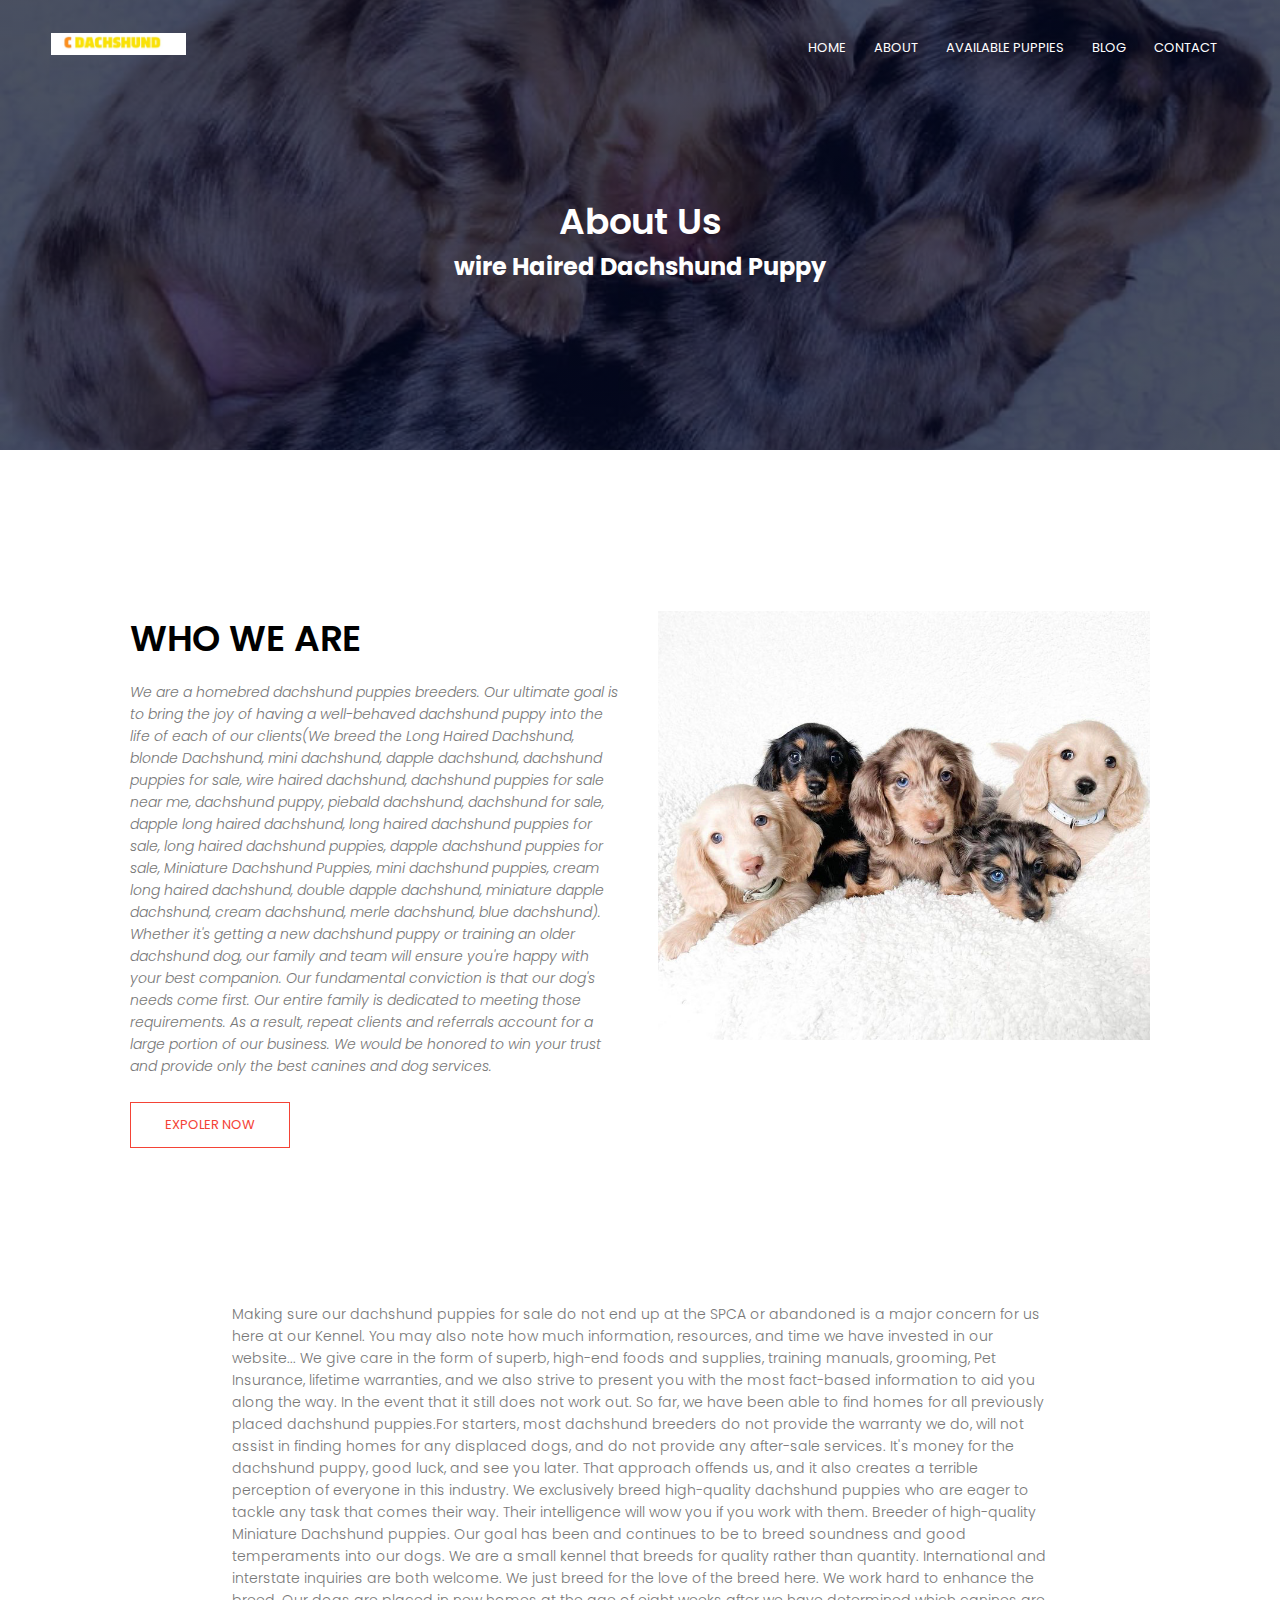
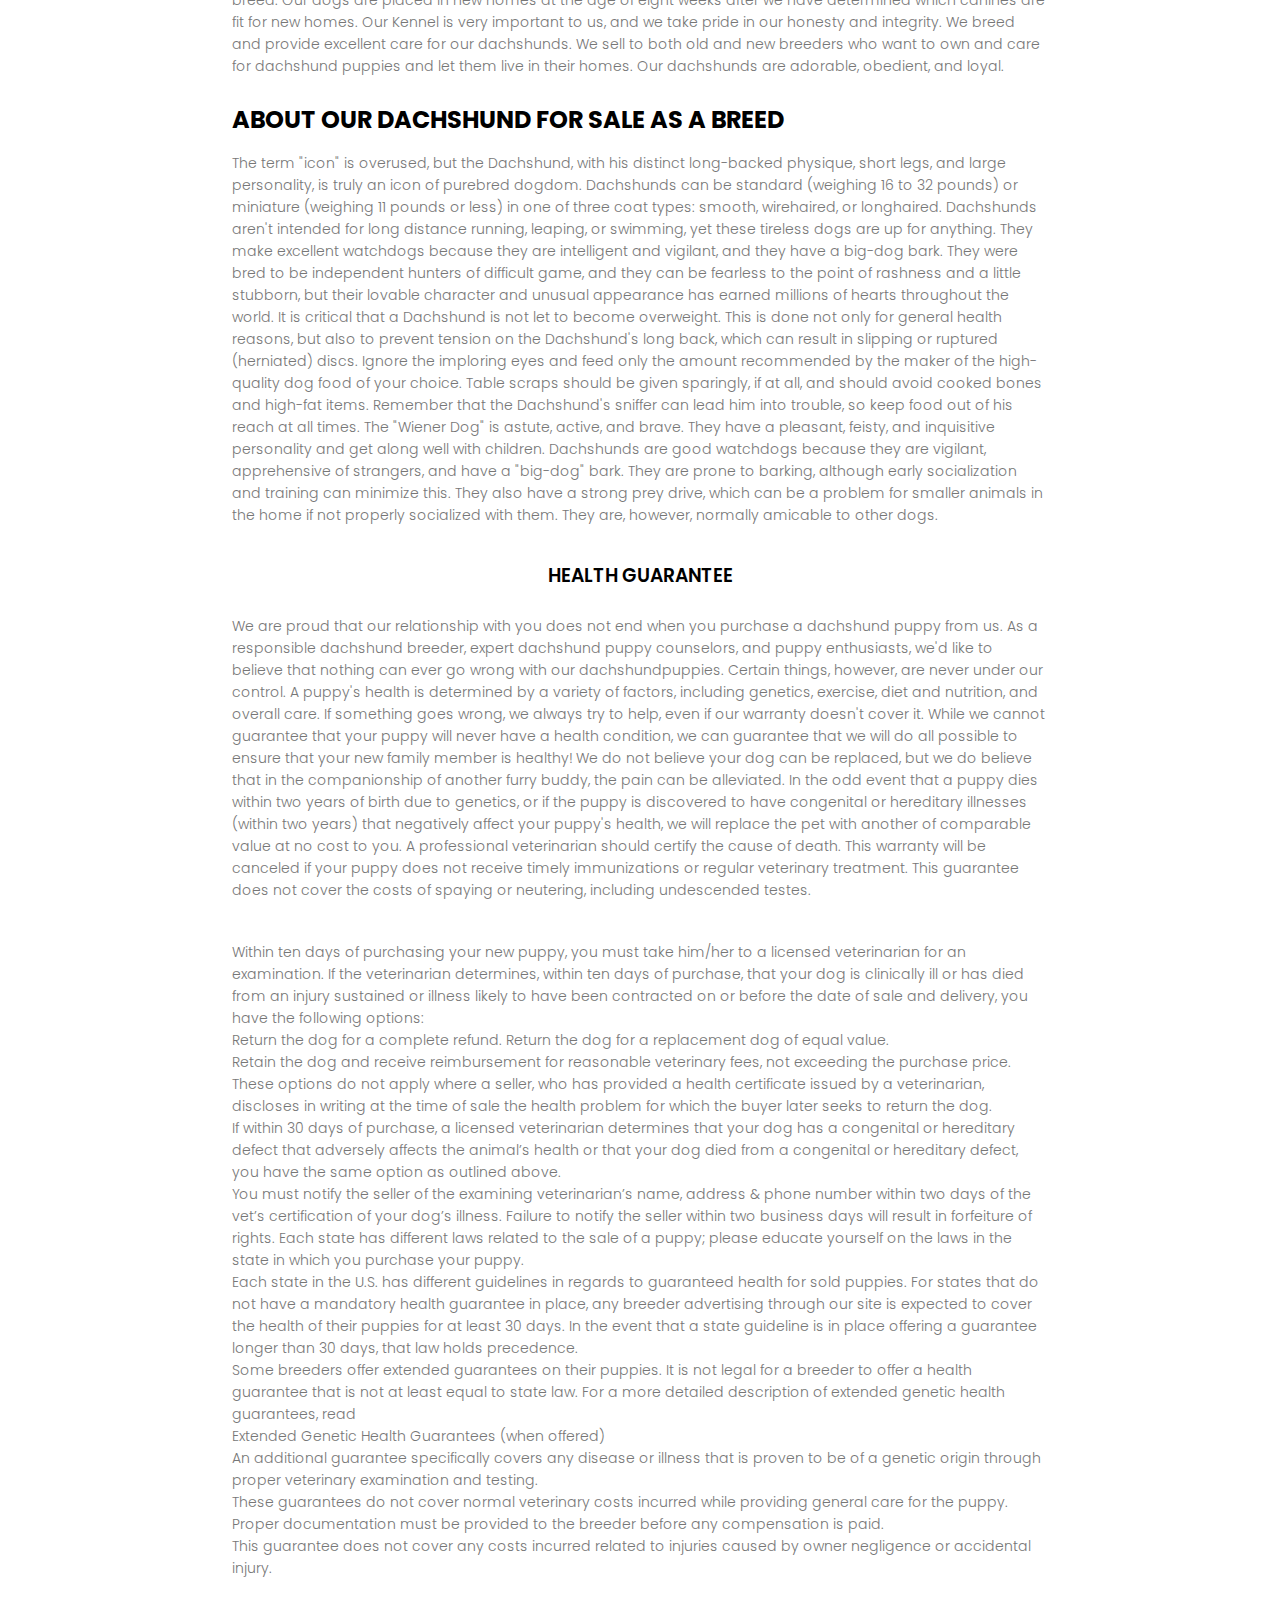
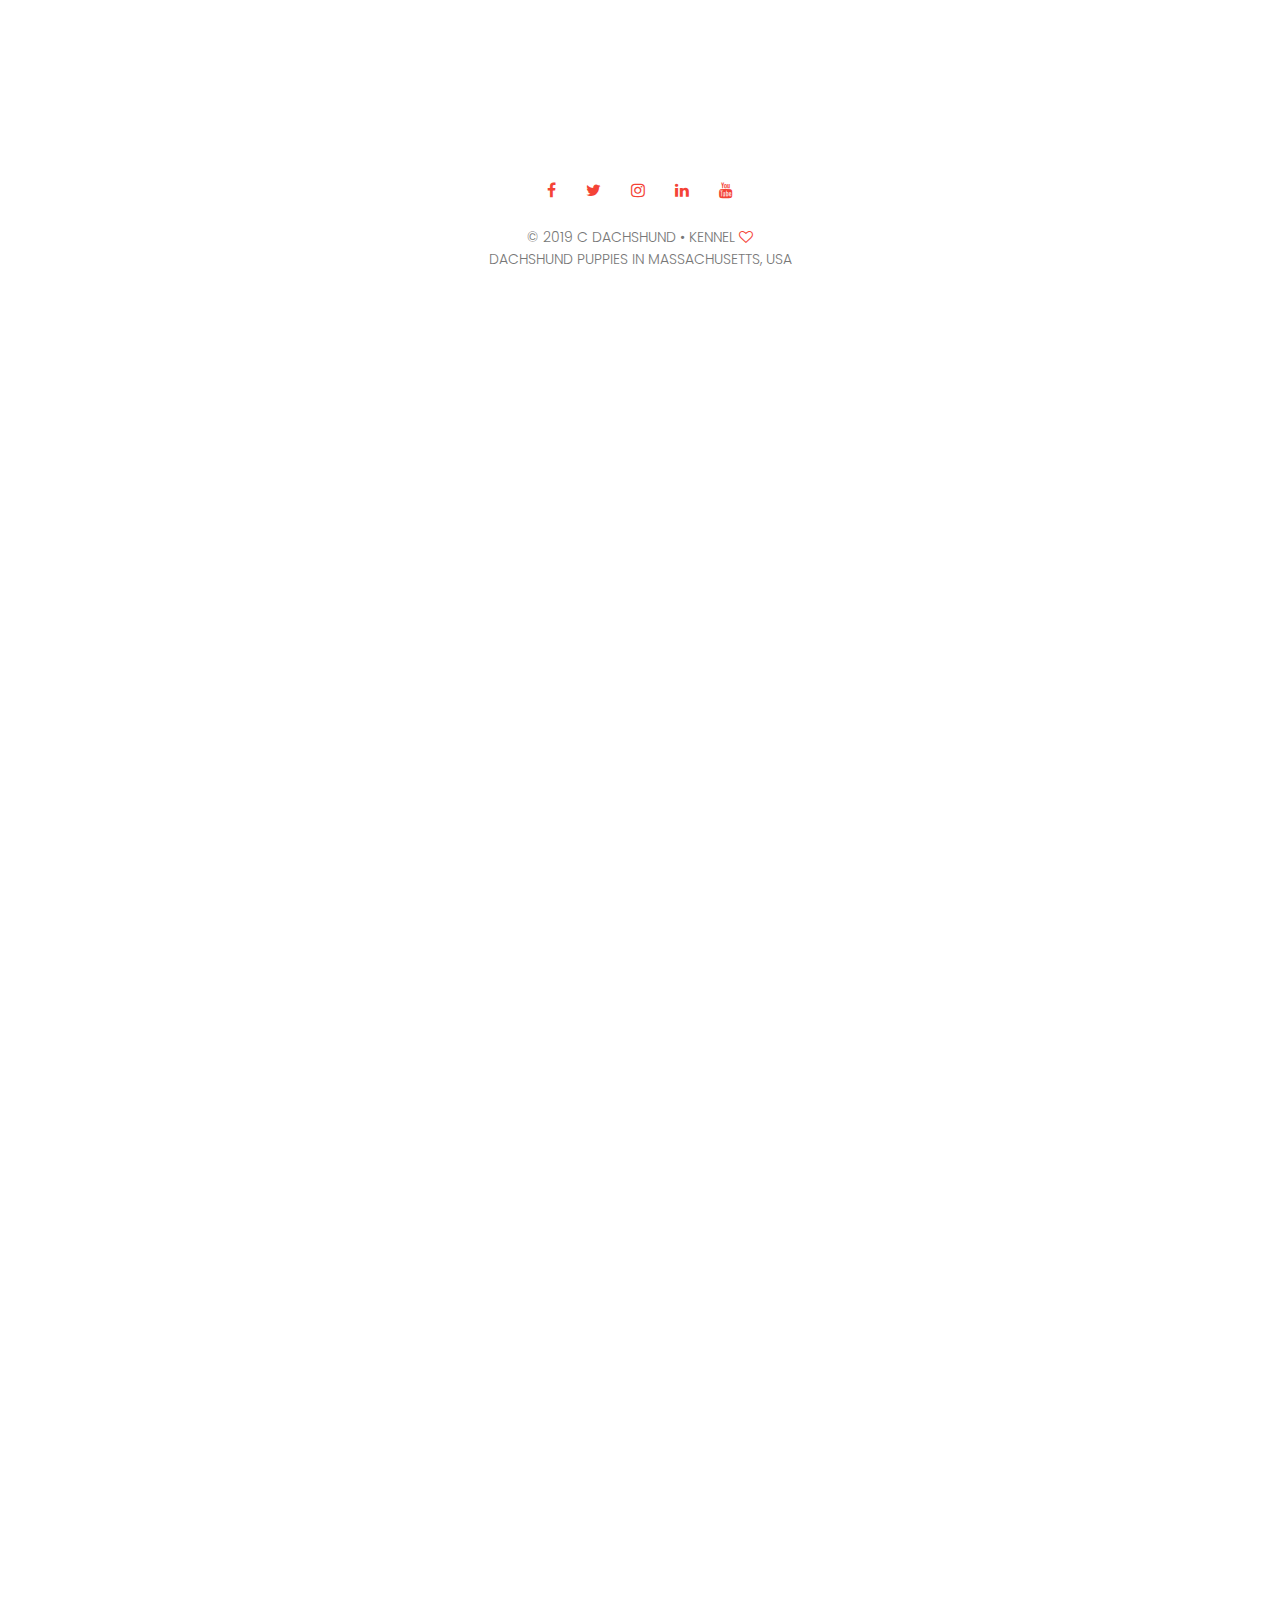
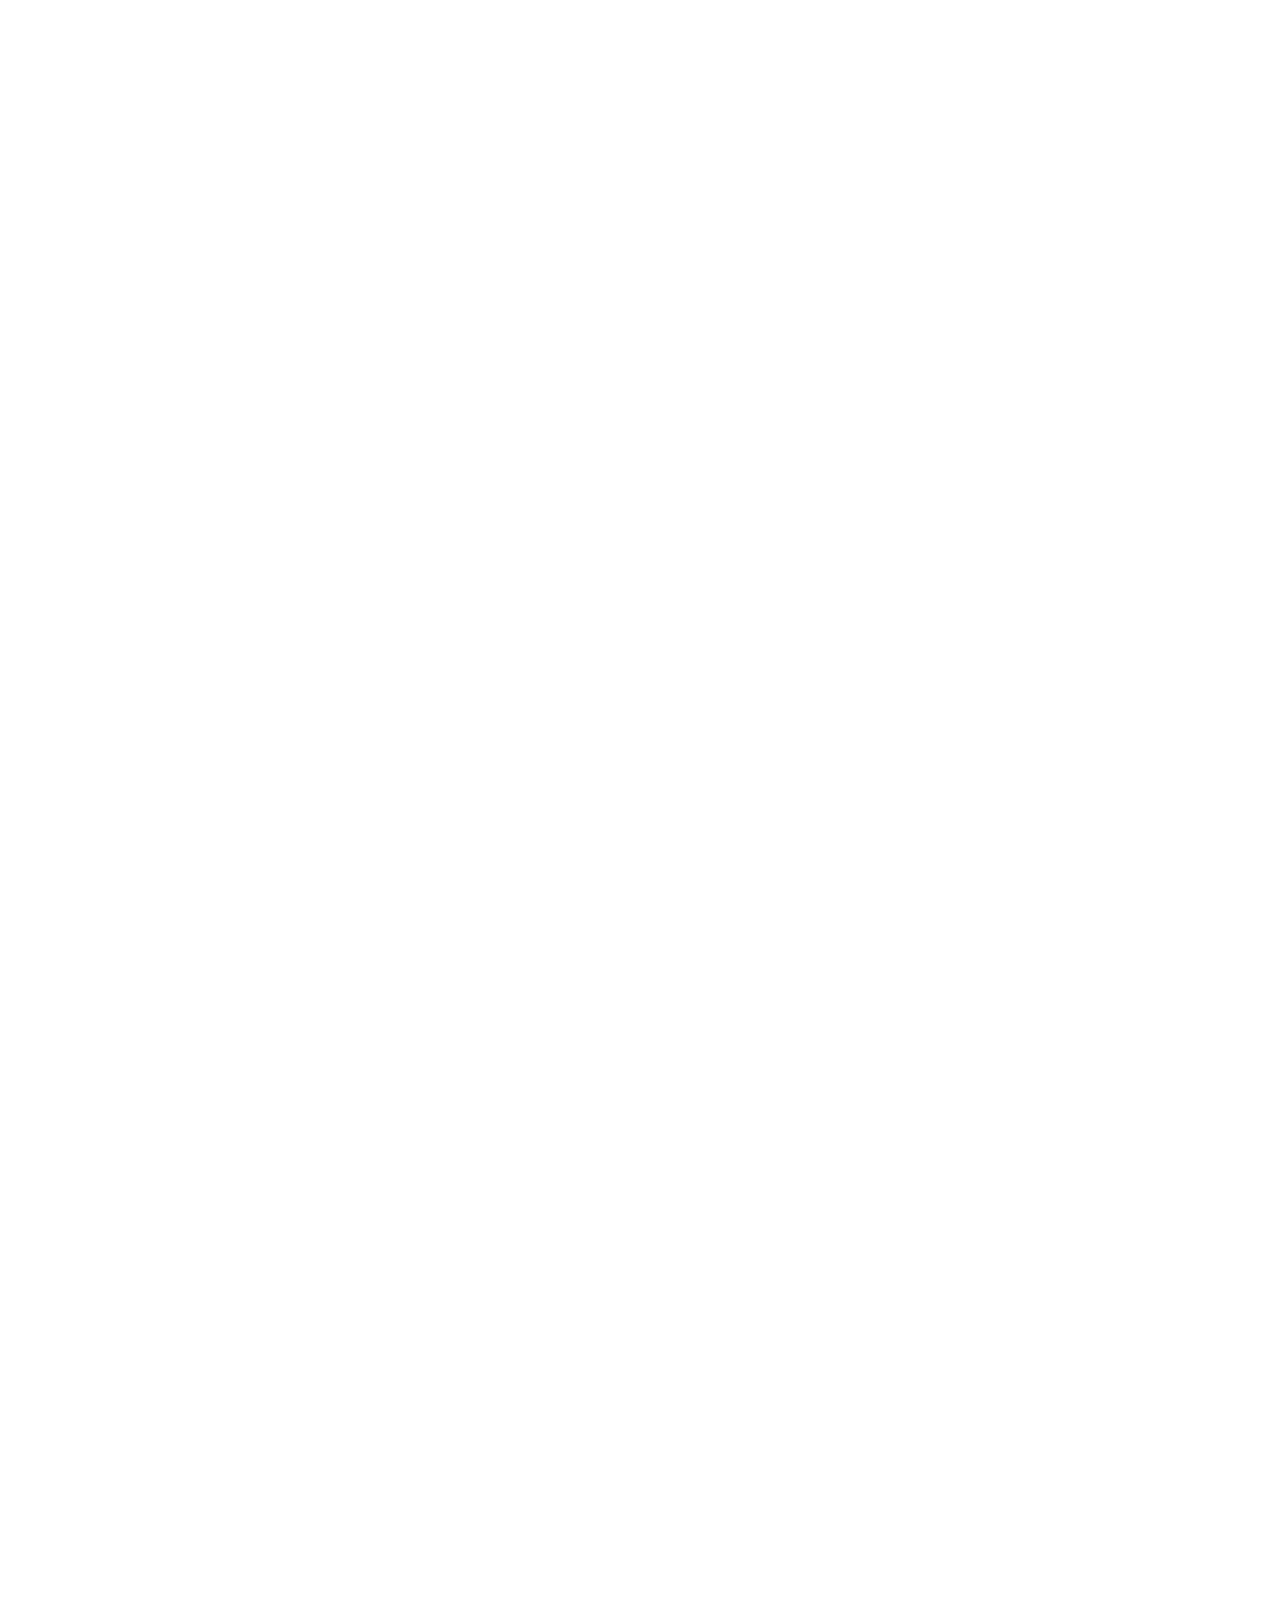
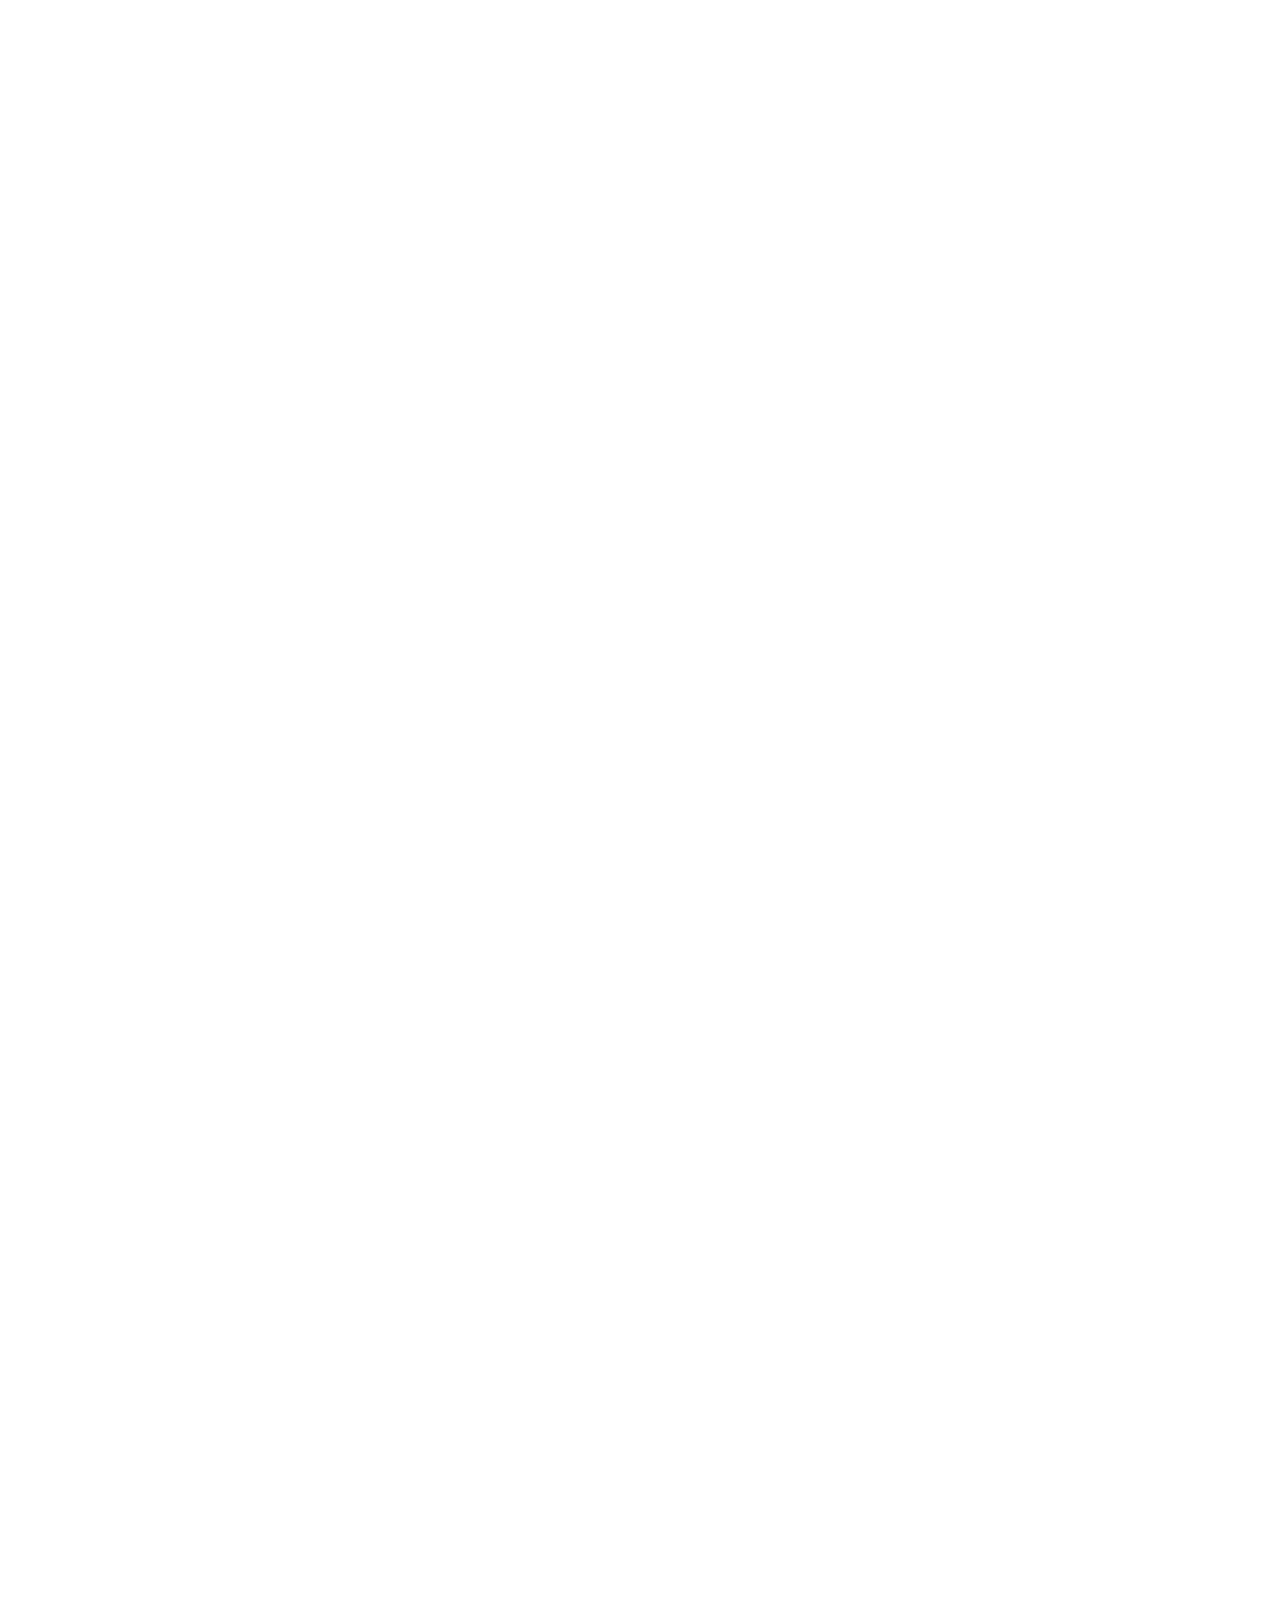
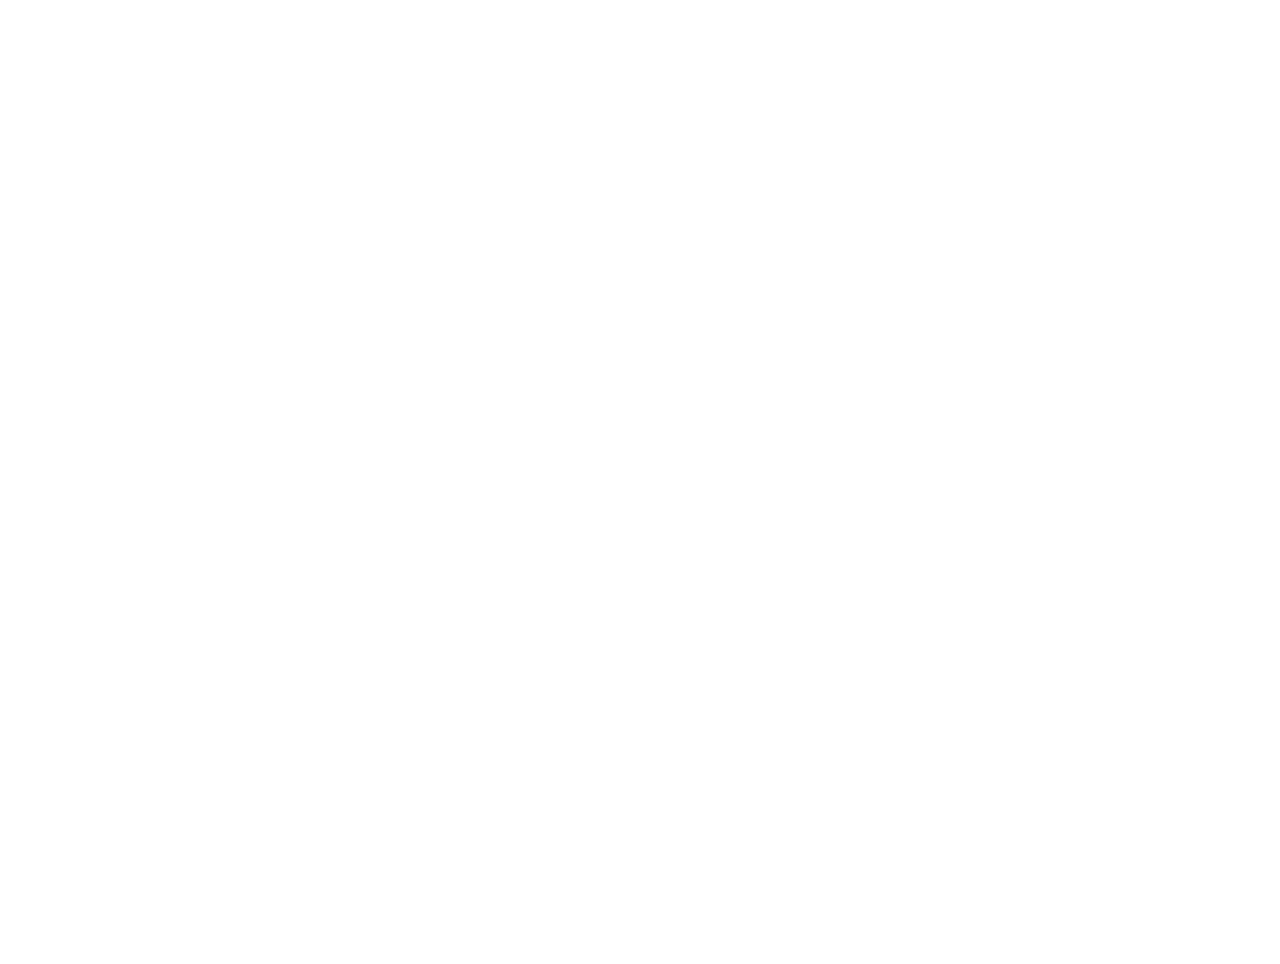
<file: about.html>
<!DOCTYPE html>
<html lang="en">
<head>
<meta name="viewport" content="width=device-width, initial-scale=1.0">
<title>Dachshund Puppies, Long Haired Dachshund, Miniature Dachshund</title>
<meta name="description" content="Our goal is to produce healthy & eye catching dachshund puppies  with incomparable markings and well rounded out going personalities.">

<meta name="Keywords" content="dachshund for sale, dachshund near me, dachshund puppy, wire haired dachshund puppy, long haired dachshund puppy, mini dachshund puppy, dapple dachshund puppy, miniature dachshund puppy, miniature long haired dachshund puppy, red dachshund puppy, dachshund puppy for sale los angeles, how much is a dachshund puppy, black dachshund puppy, dachshund puppy for sale, blonde dachshund puppy, long haired dapple dachshund puppy, piebald dachshund puppy, long haired miniature dachshund puppy for sale, royal canin dachshund puppy, long haired mini dachshund puppy, brown dachshund puppy, black and tan dachshund puppy, mini dachshund puppy for adoption, short haired dachshund puppy, spotted dachshund puppy, dachshund puppy cost, wire haired dachshund puppy for sale, dachshund puppy price, dachshund puppy for sale near me, dachshund puppy breeders, standard dachshund puppy, mini longhaired dachshund puppy, long hair dachshund puppy, white dachshund puppy, fluffy dachshund puppy, how much does a dachshund puppy cost, golden dachshund puppy, merle dachshund puppy, all black dachshund puppy, mini dachshund puppy for sale, dachshund puppy seattle, piebald dachshund puppy for sale, dachshund puppy long hair, buy dachshund puppy, miniature dachshund puppy for sale, brindle dachshund puppy for sale, piebald long haired dachshund puppy, dapple dachshund puppy for sale, long haired dachshund puppy for sale, miniature dachshund puppy pictures, dachshund puppy virginia, dachshund puppy adoption, red dapple dachshund puppy, mini dachshund puppy, long haired mini dachshund puppy, mini dachshund puppy for adoption, mini dachshund puppy for sale, long haired dachshund puppy, miniature long haired dachshund puppy, piebald long haired dachshund puppy, long haired dachshund puppy for sale, mini long haired dachshund puppy, long haired dachshund puppy price, black long haired dachshund puppy, blonde long haired dachshund puppy for sale, blonde long haired dachshund puppy, blue long haired dachshund puppy, dapple dachshund puppy, long haired dapple dachshund puppy, dapple dachshund puppy for sale, red dapple dachshund puppy, brown dapple dachshund puppy, blue dapple dachshund puppy, long haired dapple dachshund puppy for sale, double dapple dachshund puppy, silver dapple dachshund puppy, buy dapple dachshund puppy, chocolate dapple dachshund puppy, miniature dachshund puppy, long haired miniature dachshund puppy for sale, miniature dachshund puppy for sale, miniature dachshund puppy pictures, akc miniature dachshund puppy, long haired miniature dachshund puppy, and brown miniature dachshund puppy, dachshund puppies, dachshund puppies for sale, dachshund puppies for sale near me, mini dachshund puppies for sale, miniature dachshund puppies for sale, long haired dachshund puppies for sale, long haired dachshund puppies, dapple dachshund puppies for sale, dachshund puppies near me, miniature dachshund puppies, mini dachshund puppies, miniature dachshund puppies for sale near me, dachshund puppies ohio, dachshund puppies nc, miniature long haired dachshund puppies for sale, dachshund puppies texas, dachshund puppies for sale nc, free dachshund puppies near me, dachshund puppies for sale under $300, miniature dapple dachshund puppies for sale near me, dachshund puppies colorado, dachshund puppies for adoption, dachshund puppies for sale texas, long hair dachshund puppies, dapple dachshund puppies, long haired dachshund puppies for sale near me, dachshund puppies for sale in pa, dachshund puppies for sale sc, dachshund puppies under $500, dachshund puppies michigan, dachshund puppies georgia, dachshund puppies oregon, mini dachshund puppies for sale near me, teacup dachshund puppies, dachshund puppies san diego, dachshund puppies for sale craigslist, miniature dapple dachshund puppies for sale, cute dachshund puppies, dachshund puppies oklahoma, dachshund puppies iowa, dachshund puppies alabama, blue dapple dachshund puppies, teacup miniature dachshund puppies for sale, dachshund puppies florida, wire haired dachshund puppies for sale, black dachshund puppies, dachshund puppies las vegas, dachshund puppies pennsylvania, dachshund puppies kentucky, miniature dachshund puppies for sale near me craigslist, dachshund puppies in pa, dachshund puppies va, dachshund puppies for sale california, spotted dachshund puppies, miniature dachshund puppies for sale florida, dachshund puppies for sale los angeles, dachshund puppies tennessee, dachshund puppies tn, dachshund puppies ky, dachshund puppies pa, how much are dachshund puppies, dachshund puppies for sale ohio, dachshund puppies for sale alabama, dachshund puppies spotted, free dachshund puppies, dachshund puppies for sale indiana, dachshund puppies utah, long haired dapple dachshund puppies, dapple long haired dachshund puppies for sale, blue dachshund puppies for sale, dachshund puppies for sale ny, dachshund puppies in wisconsin, dachshund puppies for sale florida, dachshund puppies wisconsin, miniature dachshund puppies for sale in georgia, mini dachshund puppies for sale pennsylvania, miniature dachshund puppies for sale california, blonde dachshund puppies, long haired dapple dachshund puppies for sale, dachshund puppies for sale kentucky, dachshund puppies for sale in wisconsin, mini dapple dachshund puppies for sale, miniature dachshund puppies for sale in california, dachshund puppies wi, newborn dachshund puppies, dachshund puppies for sale ky, wirehaired dachshund puppies, cream dachshund puppies, miniature long haired dachshund puppies for sale near me, miniature dachshund puppies for adoption, dachshund puppies for sale in kentucky, micro mini dachshund puppies for sale, wire hair dachshund puppies for sale, dachshund puppies california, miniature dachshund puppies for sale ohio, dachshund puppies for sale in ohio, dachshund puppies for sale in ky, dachshund puppies price, miniature dachshund puppies for sale north carolina, and dachshund puppies for sale Illinois, dachshund puppies for sale, dachshund puppies for sale near me, mini dachshund puppies for sale, miniature dachshund puppies for sale, long haired dachshund puppies for sale, dapple dachshund puppies for sale, miniature dachshund puppies for sale near me, miniature long haired dachshund puppies for sale, dachshund puppies for sale nc, dachshund puppies for sale under $300, miniature dapple dachshund puppies for sale near me, dachshund puppies for sale texas, long haired dachshund puppies for sale near me, dachshund puppies for sale in pa, dachshund puppies for sale sc, mini dachshund puppies for sale near me, dachshund puppies for sale craigslist, miniature dapple dachshund puppies for sale, teacup miniature dachshund puppies for sale, wire haired dachshund puppies for sale, miniature dachshund puppies for sale near me craigslist, dachshund puppies for sale california, miniature dachshund puppies for sale florida, dachshund puppies for sale los angeles, dachshund puppies for sale ohio, dachshund puppies for sale alabama, dachshund puppies for sale indiana, dapple long haired dachshund puppies for sale, blue dachshund puppies for sale, dachshund puppies for sale ny, dachshund puppies for sale florida, miniature dachshund puppies for sale in georgia, mini dachshund puppies for sale pennsylvania, miniature dachshund puppies for sale california, long haired dapple dachshund puppies for sale, dachshund puppies for sale kentucky, dachshund puppies for sale in wisconsin, mini dapple dachshund puppies for sale, miniature dachshund puppies for sale in california, dachshund puppies for sale ky, miniature long haired dachshund puppies for sale near me, dachshund puppies for sale in kentucky, micro mini dachshund puppies for sale, wire hair dachshund puppies for sale, miniature dachshund puppies for sale ohio, dachshund puppies for sale in ohio, dachshund puppies for sale in ky, miniature dachshund puppies for sale north carolina, dachshund puppies for sale illinois, dapple dachshund puppies for sale near me, cream dachshund puppies for sale, dachshund puppies for sale washington, dachshund puppies for sale chicago, miniature dachshund puppies for sale in nc, dachshund puppies for sale in minnesota, miniature dachshund puppies for sale in florida, standard dachshund puppies for sale near me, golden dachshund puppies for sale, miniature dachshund puppies for sale texas, miniature dachshund puppies for sale in texas, dachshund puppies for sale mississippi, dachshund puppies for sale minnesota, dachshund puppies for sale in pa under $300, dachshund puppies for sale mn, miniature dachshund puppies for sale georgia, cream miniature dachshund puppies for sale near me, mini dachshund puppies for sale in pa, dachshund puppies for sale in colorado, miniature dachshund puppies for sale pennsylvania, dachshund puppies for sale in sc, purebred miniature dachshund puppies for sale, miniature dachshund puppies for sale in alabama, miniature dapple dachshund puppies for sale craigslist, mini dachshund puppies for sale ohio, dachshund puppies for sale oregon, merle dachshund puppies for sale, mixed dachshund puppies for sale, dachshund puppies for sale in texas, dachshund puppies for sale michigan, long haired mini dachshund puppies for sale, miniature dachshund puppies for sale in pa, mini dachshund puppies for sale florida, dachshund puppies for sale colorado, dachshund puppies for sale in california, english cream long haired dachshund puppies for sale, dachshund puppies for sale in washington, dachshund puppies for sale in oregon, mini dachshund puppies for sale tampa, blue miniature dachshund puppies for sale near me, dachshund puppies for sale in mississippi, dachshund puppies for sale indianapolis, mini dachshund puppies for sale nc, dachshund puppies for sale oklahoma, dachshund puppies for sale in florida, dachshund puppies for sale virginia, miniature dachshund puppies for sale alabama, 
dachshund puppies for sale nashville, mini dachshund puppies for sale in missouri, miniature dachshund puppies for sale indiana, cheap dachshund puppies for sale, dachshund puppies for sale near me, miniature dachshund puppies for sale near me, miniature dapple dachshund puppies for sale near me, long haired dachshund puppies for sale near me, mini dachshund puppies for sale near me, miniature dachshund puppies for sale near me craigslist, miniature long haired dachshund puppies for sale near me, dapple dachshund puppies for sale near me, standard dachshund puppies for sale near me, cream miniature dachshund puppies for sale near me, blue miniature dachshund puppies for sale near me, wire haired dachshund puppies for sale near me, dachshund puppies for sale near me 2021, toy dachshund puppies for sale near me, tweenie dachshund puppies for sale near me, dachshund puppies for sale near me craigslist, dachshund puppies for sale near me under $500, dachshund puppies for sale near me 2022, dachshund puppies for sale near me under 500, dachshund puppies for sale near me cheap, mini teacup dachshund puppies for sale near me, miniature wire haired dachshund puppies for sale near me, craigslist dachshund puppies for sale near me, wirehaired dachshund puppies for sale near me, long hair dachshund puppies for sale near me, cheap dachshund puppies for sale near me, micro mini dachshund puppies for sale near me, silver dapple dachshund puppies for sale near me, mini dachshund puppies for sale, mini dachshund puppies for sale near me, mini dachshund puppies for sale pennsylvania, micro mini dachshund puppies for sale, mini dachshund puppies for sale in pa, mini dachshund puppies for sale ohio, long haired mini dachshund puppies for sale, mini dachshund puppies for sale florida, mini dachshund puppies for sale tampa, mini dachshund puppies for sale nc, mini dachshund puppies for sale in missouri, mini dachshund puppies for sale in georgia, mini dachshund puppies for sale arkansas, mini dachshund puppies for sale in portland oregon, mini dachshund puppies for sale california, mini dachshund puppies for sale in ky, mini dachshund puppies for sale indiana, mini dachshund puppies for sale georgia, mini dachshund puppies for sale in mi, mini dachshund puppies for sale in wi, mini dachshund puppies for sale in houston, mini dachshund puppies for sale in virginia, blue mini dachshund puppies for sale, mini dachshund puppies for sale in colorado, mini dachshund puppies for sale buffalo ny, mini dachshund puppies for sale sc, mini dachshund puppies for sale mississippi, mini dachshund puppies for sale mn, mini dachshund puppies for sale tennessee, mini dachshund puppies for sale texas, mini dachshund puppies for sale chicago, mini dachshund puppies for sale long island, mini dachshund puppies for sale in tennessee, mini dachshund puppies for sale colorado, mini dachshund puppies for sale new jersey, mini dachshund puppies for sale maryland, mini dachshund puppies for sale massachusetts, mini dachshund puppies for sale atlanta, mini dachshund puppies for sale in washington state, mini dachshund puppies for sale in ohio, mini dachshund puppies for sale ny, mini dachshund puppies for sale okc, mini dachshund puppies for sale utah, mini dachshund puppies for sale new york state, mini dachshund puppies for sale in wv, mini dachshund puppies for sale oklahoma, mini dachshund puppies for sale alabama, mini dachshund puppies for sale louisiana, mini dachshund puppies for sale in alabama, mini dachshund puppies for sale in arizona, mini dachshund puppies for sale in ny, mini dachshund puppies for sale south carolina, mini dachshund puppies for sale in ma, mini dachshund puppies for sale in arkansas, mini dachshund puppies for sale in michigan, mini dachshund puppies for sale illinois, mini dachshund puppies for sale in ct, mini dachshund puppies for sale upstate ny, mini dachshund puppies for sale in nj, mini dachshund puppies for sale in east texas, mini dachshund puppies for sale miami, mini dachshund puppies for sale minneapolis, mini dachshund puppies for sale in sacramento, mini dachshund puppies for sale washington, mini dachshund puppies for sale in louisiana, mini dachshund puppies for sale missouri, mini dachshund puppies for sale midwest, mini dachshund puppies for sale michigan, mini dachshund puppies for sale nyc, mini dachshund puppies for sale in northern california, mini dachshund puppies for sale in north carolina, mini dachshund puppies for sale in idaho, mini dachshund puppies for sale rochester ny, mini dachshund puppies for sale in kansas, mini dachshund puppies for sale northern ca, mini dachshund puppies for sale in south carolina, mini dachshund puppies for sale new york, mini dachshund puppies for sale in minnesota, mini dachshund puppies for sale tucson, chocolate mini dachshund puppies for sale, mini dachshund puppies for sale oregon, mini dachshund puppies for sale salt lake city, mini dachshund puppies for sale in new mexico, mini dachshund puppies for sale in oklahoma, long haired english cream mini dachshund puppies for sale, mini dachshund puppies for sale in florida, mini dachshund puppies for sale nj, red mini dachshund puppies for sale, mini dachshund puppies for sale in new york, mini dachshund puppies for sale in kansas city, mini dachshund puppies for sale in dallas, long haired mini dachshund puppies for sale in texas, mini dachshund puppies for sale colorado springs, mini dachshund puppies for sale wisconsin, mini dachshund puppies for sale in san diego, mini dachshund puppies for sale sacramento, mini dachshund puppies for sale iowa, mini dachshund puppies for sale washington state, mini dachshund puppies for sale in az, and long haired mini dachshund puppies for sale in CT, miniature dachshund puppies for sale, miniature dachshund puppies for sale near me, teacup miniature dachshund puppies for sale, miniature dachshund puppies for sale near me craigslist, miniature dachshund puppies for sale florida, miniature dachshund puppies for sale in georgia, miniature dachshund puppies for sale california, miniature dachshund puppies for sale in california, miniature dachshund puppies for sale ohio, miniature dachshund puppies for sale north carolina, miniature dachshund puppies for sale in nc, miniature dachshund puppies for sale in florida, miniature dachshund puppies for sale texas, miniature dachshund puppies for sale in texas, miniature dachshund puppies for sale georgia, cream miniature dachshund puppies for sale near me, miniature dachshund puppies for sale pennsylvania, purebred miniature dachshund puppies for sale, miniature dachshund puppies for sale in alabama, miniature dachshund puppies for sale in pa, blue miniature dachshund puppies for sale near me, miniature dachshund puppies for sale alabama, miniature dachshund puppies for sale indiana, miniature dachshund puppies for sale in tn, silver dapple miniature dachshund puppies for sale, miniature dachshund puppies for sale arkansas, miniature dachshund puppies for sale in colorado, miniature dachshund puppies for sale in arkansas, miniature dachshund puppies for sale colorado, miniature dachshund puppies for sale kentucky, miniature dachshund puppies for sale in illinois, miniature dachshund puppies for sale in tennessee, miniature dachshund puppies for sale in huntsville alabama, miniature dachshund puppies for sale wisconsin, miniature dachshund puppies for sale minnesota, miniature dachshund puppies for sale in michigan, miniature dachshund puppies for sale michigan, miniature dachshund puppies for sale in wisconsin, english cream miniature dachshund puppies for sale, miniature dachshund puppies for sale mn, miniature dachshund puppies for sale in missouri, miniature dachshund puppies for sale in va, chocolate dapple miniature dachshund puppies for sale, miniature dachshund puppies for sale in utah, miniature dachshund puppies for sale in virginia, miniature dachshund puppies for sale nc, cream miniature dachshund puppies for sale, miniature dachshund puppies for sale sc, miniature dachshund puppies for sale tn, long haired miniature dachshund puppies for sale, miniature dachshund puppies for sale in ky, piebald miniature dachshund puppies for sale in usa, miniature dachshund puppies for sale in ohio, miniature dachshund puppies for sale south carolina, miniature dachshund puppies for sale arizona, miniature dachshund puppies for sale mississippi, miniature dachshund puppies for sale in iowa, miniature dachshund puppies for sale in arizona, miniature dachshund puppies for sale utah, miniature dachshund puppies for sale in md, miniature dachshund puppies for sale - texas, miniature dachshund puppies for sale illinois, miniature dachshund puppies for sale northern california, miniature dachshund puppies for sale maryland, miniature dachshund puppies for sale new jersey, miniature dachshund puppies for sale oregon, miniature dachshund puppies for sale in nebraska, miniature dachshund puppies for sale virginia, miniature dachshund puppies for sale in maine, miniature dachshund puppies for sale in oklahoma city, miniature dachshund puppies for sale in kansas city, miniature dachshund puppies for sale in wyoming and colorado, red miniature dachshund puppies for sale, miniature dachshund puppies for sale albuquerque, miniature dachshund puppies for sale louisiana, miniature dachshund puppies for sale in az, miniature dachshund puppies for sale in mississippi, miniature dachshund puppies for sale in washington, miniature dachshund puppies for sale massachusetts, miniature dachshund puppies for sale new mexico, miniature dachshund puppies for sale missouri, miniature dachshund puppies for sale nj, miniature dachshund puppies for sale in little rock arkansas, miniature dachshund puppies for sale in wv, miniature dachshund puppies for sale in tucson, miniature dachshund puppies for sale iowa, 
miniature dachshund puppies for sale chicago, miniature dachshund puppies for sale los angeles, miniature dachshund puppies for sale in oklahoma, miniature dachshund puppies for sale in kansas, miniature dachshund puppies for sale new york, miniature dachshund puppies for sale in ms, miniature dachshund puppies for sale in maryland, miniature dachshund puppies for sale in north carolina, miniature dachshund puppies for sale nashville, long haired miniature dachshund puppies for sale in texas, miniature dachshund puppies for sale kansas, miniature dachshund puppies for sale oklahoma, miniature dachshund puppies for sale in columbus ohio, miniature dachshund puppies for sale connecticut, long haired dachshund puppies for sale, miniature long haired dachshund puppies for sale, long haired dachshund puppies for sale near me, dapple long haired dachshund puppies for sale, miniature long haired dachshund puppies for sale near me, english cream long haired dachshund puppies for sale, mini long haired dachshund puppies for sale, cream miniature long haired dachshund puppies for sale, long haired dachshund puppies for sale california, long haired dachshund puppies for sale in pa, long haired dachshund puppies for sale ohio, long haired dachshund puppies for sale texas, blonde long haired dachshund puppies for sale, long haired dachshund puppies for sale idaho, long haired dachshund puppies for sale florida, long haired dachshund puppies for sale in sc, long haired dachshund puppies for sale oklahoma, long haired dachshund puppies for sale washington, long haired dachshund puppies for sale georgia, long haired dachshund puppies for sale in tn, long haired dachshund puppies for sale missouri, long haired dachshund puppies for sale in alabama, long haired dachshund puppies for sale in oklahoma, miniature long haired dachshund puppies for sale in nc, long haired dachshund puppies for sale south carolina, long haired dachshund puppies for sale in ky, long haired dachshund puppies for sale arizona, long haired dachshund puppies for sale indiana, long haired dachshund puppies for sale in georgia, miniature long haired dachshund puppies for sale in ohio, long haired dachshund puppies for sale in ga, long haired dachshund puppies for sale in ohio, long haired dachshund puppies for sale north carolina, long haired dachshund puppies for sale louisiana, long haired dachshund puppies for sale oregon, toy long haired dachshund puppies for sale, cream long haired dachshund puppies for sale uk, long haired dachshund puppies for sale alabama, long haired dachshund puppies for sale colorado, long haired dachshund puppies for sale in missouri, long haired dachshund puppies for sale in virginia, long haired dachshund puppies for sale in iowa, long haired dachshund puppies for sale in ny, long haired dachshund puppies for sale in michigan, long haired dachshund puppies for sale in kansas, long haired dachshund puppies for sale in indiana, miniature long haired dachshund puppies for sale craigslist, long haired dachshund puppies for sale in wisconsin, long haired dachshund puppies for sale in illinois, long haired dachshund puppies for sale virginia, long haired dachshund puppies for sale in az, long haired dachshund puppies for sale utah, chocolate dapple long haired dachshund puppies for sale, long haired dachshund puppies for sale michigan, long haired dachshund puppies for sale pa, long haired dachshund puppies for sale in san antonio, long haired dachshund puppies for sale nc, long haired dachshund puppies for sale in houston texas, long haired dachshund puppies for sale wisconsin, chocolate long haired dachshund puppies for sale, long haired dachshund puppies for sale illinois, long haired dachshund puppies for sale az, long haired dachshund puppies for sale in california, long haired dachshund puppies for sale nyc, long haired dachshund puppies for sale in southern california, long haired dachshund puppies for sale in va, long haired dachshund puppies for sale craigslist, long haired dachshund puppies for sale arkansas, long haired dachshund puppies for sale in arkansas, long haired dachshund puppies for sale in florida, long haired dachshund puppies for sale iowa, akc miniature long haired dachshund puppies for sale, long haired dachshund puppies for sale, long haired dachshund puppies, miniature long haired dachshund puppies for sale, long haired dachshund puppies for sale near me, dapple long haired dachshund puppies for sale, miniature long haired dachshund puppies for sale near me, english cream long haired dachshund puppies for sale, long haired dachshund puppies near me, miniature long haired dachshund puppies, mini long haired dachshund puppies for sale, long haired dachshund puppies oregon, long haired dachshund puppies for adoption, cream miniature long haired dachshund puppies for sale, long haired dachshund puppies for sale california, long haired dachshund puppies for sale in pa, long haired dachshund puppies nc, long haired dachshund puppies for sale ohio, long haired dachshund puppies Michigan, long haired dachshund puppies price, long haired dachshund puppies for sale texas, blonde long haired dachshund puppies for sale, long haired dachshund puppies florida, long haired dachshund puppies under 500, long haired dachshund puppies for sale idaho, long haired dachshund puppies for sale florida, long haired dachshund puppies for sale in sc, long haired dachshund puppies for sale oklahoma, long haired dachshund puppies for sale washington, long haired dachshund puppies for sale georgia, long haired dachshund puppies for sale in tn, long haired dachshund puppies for sale missouri, long haired dachshund puppies for sale in alabama, long haired dachshund puppies california, long haired dachshund puppies for sale in oklahoma, long haired dachshund puppies virginia, miniature long haired dachshund puppies for sale in nc, long haired dachshund puppies for sale south carolina, long haired dachshund puppies for sale in ky, long haired dachshund puppies for sale arizona, mini long haired dachshund puppies, long haired dachshund puppies under $500, long haired dachshund puppies dallas, long haired dachshund puppies for sale indiana, long haired dachshund puppies for sale in georgia, miniature long haired dachshund puppies for sale in ohio, long haired dachshund puppies for sale in ga, long haired dachshund puppies missouri, long haired dachshund puppies georgia, long haired dachshund puppies for sale in ohio, long haired dachshund puppies for sale north carolina, long haired dachshund puppies indiana, long haired dachshund puppies for sale louisiana, long haired dachshund puppies for sale oregon, toy long haired dachshund puppies for sale, long haired dachshund puppies los angeles, cream long haired dachshund puppies for sale uk, long haired dachshund puppies for sale alabama, long haired dachshund puppies austin, long haired dachshund puppies for sale colorado, long haired dachshund puppies seattle, long haired dachshund puppies for sale in missouri, long haired dachshund puppies for sale in virginia, long haired dachshund puppies for sale in iowa, long haired dachshund puppies colorado, long haired dachshund puppies for sale in ny, long haired dachshund puppies for sale in michigan, long haired dachshund puppies for sale in kansas, long haired dachshund puppies for sale in indiana, miniature long haired dachshund puppies for sale craigslist, long haired dachshund puppies for sale in wisconsin, long haired dachshund puppies for sale in illinois, long haired dachshund puppies cost, long haired dachshund puppies for sale virginia, long haired dachshund puppies alabama, long haired dachshund puppies for sale in az, cream long haired dachshund puppies, how much are long haired dachshund puppies, long haired dachshund puppies for sale utah, chocolate dapple long haired dachshund puppies for sale, long haired dachshund puppies for sale michigan, long haired dachshund puppies for sale pa, long haired dachshund puppies for sale in san antonio, long haired dachshund puppies for sale nc, long haired dachshund puppies in florida, long haired dachshund puppies houston, white long haired dachshund puppies, miniature long haired dachshund puppies for adoption, long haired dachshund puppies washington state, long haired dachshund puppies for sale in houston texas, long haired dachshund puppies for sale wisconsin, chocolate long haired dachshund puppies for sale, akc miniature long haired dachshund puppies, long haired dachshund puppies iowa, long haired dachshund puppies for sale illinois, long haired dachshund puppies for sale az, long haired dachshund puppies for sale in california, long haired dachshund puppies for sale nyc, long haired dachshund puppies for sale in southern california, long haired dachshund puppies san diego, akc long haired dachshund puppies, dapple dachshund puppies for sale, miniature dapple dachshund puppies for sale near me, miniature dapple dachshund puppies for sale, long haired dapple dachshund puppies for sale, mini dapple dachshund puppies for sale, dapple dachshund puppies for sale near me, miniature dapple dachshund puppies for sale craigslist, miniature dapple dachshund puppies for sale in texas, dapple dachshund puppies for sale in ga, mini dapple dachshund puppies for sale in oklahoma, blue eyed dapple dachshund puppies for sale, dapple dachshund puppies for sale in nc, double dapple dachshund puppies for sale, mini dapple dachshund puppies for sale in texas, miniature long haired dapple dachshund puppies for sale, dapple dachshund puppies for sale nc, dapple dachshund puppies for sale in louisiana, dapple dachshund puppies for sale california, dapple dachshund puppies for sale georgia, dapple dachshund puppies for sale ohio, dapple dachshund puppies for sale in tn, dapple dachshund puppies for sale in arkansas, dapple dachshund puppies for sale in texas, 
dapple dachshund puppies for sale in sc, dapple dachshund puppies for sale in oklahoma, dapple dachshund puppies for sale south carolina, dapple dachshund puppies for sale texas, teacup dapple dachshund puppies for sale, mini long haired dapple dachshund puppies for sale, dapple dachshund puppies for sale az, dapple dachshund puppies for sale alabama, miniature dapple dachshund puppies for sale in arizona, dapple dachshund puppies for sale colorado, dapple dachshund puppies for sale in michigan, short haired dapple dachshund puppies for sale, miniature dapple dachshund puppies for sale florida, dapple dachshund puppies for sale indiana, chocolate dapple dachshund puppies for sale, silver dapple dachshund puppies for sale, chocolate and tan dapple dachshund puppies for sale, dapple dachshund puppies for sale louisiana, dapple dachshund puppies for sale in iowa, miniature dapple dachshund puppies for sale in michigan, dapple dachshund puppies for sale in indiana, dapple dachshund puppies for sale in wisconsin, dapple dachshund puppies for sale in illinois, dapple dachshund puppies for sale in north carolina, dapple dachshund puppies for sale in tennessee, dapple dachshund puppies for sale in kentucky, dapple dachshund puppies for sale in mississippi, dapple dachshund puppies for sale arkansas, dapple dachshund puppies for sale in gauteng, grey dapple dachshund puppies for sale, dapple dachshund puppies for sale in pa, dapple dachshund puppies for sale missouri, double dapple dachshund puppies for sale texas, dapple dachshund puppies for sale new york, mini dapple dachshund puppies for sale in nc, white dapple dachshund puppies for sale, dapple dachshund puppies for sale in kansas, dapple dachshund puppies for sale in virginia, chocolate and cream dapple dachshund puppies for sale, dapple dachshund puppies for sale oklahoma, miniature dapple dachshund puppies for sale california, miniature dapple dachshund puppies for sale in nj, silver dapple dachshund puppies for sale near me, dapple dachshund puppies for sale in south carolina, dapple dachshund puppies for sale florida, mini dapple dachshund puppies for sale in florida, dapple dachshund puppies for sale in california, dapple dachshund puppies for sale in oregon, dapple dachshund puppies for sale michigan, long haired silver dapple dachshund puppies for sale, dapple dachshund puppies for sale in arizona, chocolate dapple dachshund puppies for sale nc, mini dapple dachshund puppies for sale in colorado, red dapple dachshund puppies for sale, dachshund puppies near me, free dachshund puppies near me, mini dachshund puppies near me, long haired dachshund puppies near me, rescue dachshund puppies near me, miniature dachshund puppies near me, free mini dachshund puppies near me, craigslist dachshund puppies near me, dachshund puppies near me rescue, looking for dachshund puppies near me, miniature dachshund puppies near me for sale, standard dachshund puppies near me, dachshund puppies near me for sale, mini dachshund puppies for sale, mini dachshund puppies, mini dachshund puppies for sale near me, mini dachshund puppies for sale pennsylvania, micro mini dachshund puppies for sale, mini dachshund puppies near me, mini dachshund puppies nc, mini dachshund puppies for sale in pa, mini dachshund puppies for sale ohio, long haired mini dachshund puppies for sale, mini dachshund puppies for sale florida, dapple mini dachshund puppies, mini dachshund puppies for sale tampa, mini dachshund puppies for sale nc, long haired mini dachshund puppies, mini dachshund puppies for sale in missouri, mini dachshund puppies for sale in georgia, mini dachshund puppies for sale arkansas, mini dachshund puppies for sale in portland oregon, mini dachshund puppies for sale california, mini dachshund puppies florida, mini dachshund puppies for sale in ky, mini dachshund puppies for sale indiana, mini dachshund puppies for sale georgia, mini dachshund puppies for sale in mi, mini dachshund puppies for sale in wi, mini dachshund puppies for adoption, mini dachshund puppies san antonio, mini dachshund puppies for sale in houston, mini dachshund puppies for sale in virginia, ultra mini dachshund puppies, blue mini dachshund puppies for sale, mini dachshund puppies michigan, mini dachshund puppies for sale in colorado, mini dachshund puppies for sale buffalo ny, mini dachshund puppies under $500 near me, mini dachshund puppies houston, mini dachshund puppies for sale sc, mini dachshund puppies austin, mini dachshund puppies for sale mississippi, mini dachshund puppies for sale mn, mini dachshund puppies for sale tennessee, mini dachshund puppies for sale texas, mini dachshund puppies for sale chicago, mini dachshund puppies for sale long island, mini dachshund puppies for sale in tennessee, mini dachshund puppies for sale colorado, mini dachshund puppies for sale new jersey, mini dachshund puppies for sale maryland, mini dachshund puppies for sale massachusetts, mini dachshund puppies alabama, mini dachshund puppies for sale atlanta, mini dachshund puppies for sale in washington state, mini dachshund puppies for sale in ohio, mini dachshund puppies for sale ny, mini dachshund puppies for sale okc, mini dachshund puppies for sale utah, mini dachshund puppies pictures, mini dachshund puppies for sale new york state, mini dachshund puppies for sale in wv, mini dachshund puppies for sale oklahoma, mini dachshund puppies for sale alabama, mini dachshund puppies for sale louisiana, mini dachshund puppies for sale in alabama, mini dachshund puppies for sale in arizona, mini dachshund puppies for sale in ny, mini dachshund puppies southern california, mini dachshund puppies for sale south carolina, mini dachshund puppies sacramento, mini dachshund puppies for sale in ma, mini dachshund puppies for sale in arkansas, mini dachshund puppies for sale in michigan, mini dachshund puppies wi, mini dachshund puppies for sale illinois, mini dachshund puppies oregon, mini dachshund puppies for sale in ct, mini dachshund puppies for sale upstate ny, mini dachshund puppies for sale in nj, how much are mini dachshund puppies, piebald mini dachshund puppies, mini dachshund puppies ohio, mini dachshund puppies for sale in east texas, mini dachshund puppies for sale miami, mini dachshund puppies for sale minneapolis, akc mini dachshund puppies in wv, mini dachshund puppies for sale in sacramento, mini dachshund puppies for sale washington, mini dachshund puppies for sale in louisiana, mini dachshund puppies price, mini dachshund puppies for sale missouri, mini dachshund puppies for sale midwest, mini dachshund puppies for sale michigan, mini dachshund puppies for sale nyc, mini dachshund puppies for sale in northern california, mini dachshund puppies in texas, mini dachshund puppies for sale in north carolina, mini dachshund puppies ny, miniature dachshund puppies for sale near me, miniature dachshund puppies for sale near me craigslist, cream miniature dachshund puppies for sale near me, blue miniature dachshund puppies for sale near me, dachshund puppies for adoption, miniature dachshund puppies for adoption, dachshund puppies for adoption near me, mini dachshund puppies for adoption, long haired dachshund puppies for adoption, dapple dachshund puppies for adoption, dachshund puppies for adoption in michigan, miniature dachshund puppies for adoption near me, dachshund puppies for adoption in ct, dachshund puppies for adoption in massachusetts, dachshund puppies for adoption in pa, dachshund puppies for adoption nyc, dachshund puppies for adoption uk, dachshund puppies for adoption in new york, dachshund puppies for adoption in ohio, dachshund puppies for adoption in georgia, dachshund puppies for adoption chicago, dachshund puppies for adoption in illinois, dachshund puppies for adoption in virginia, miniature long haired dachshund puppies for adoption, dachshund puppies for adoption in oklahoma, dachshund puppies for adoption in mn, dachshund puppies for adoption in maryland, dachshund puppies for adoption in nj, dachshund puppies for adoption in ga, dachshund puppies for adoption in ny, dapple dachshund puppies for sale, miniature dapple dachshund puppies for sale near me, dapple dachshund puppies, miniature dapple dachshund puppies for sale, blue dapple dachshund puppies, long haired dapple dachshund puppies, long haired dapple dachshund puppies for sale, mini dapple dachshund puppies for sale, dapple dachshund puppies for sale near me, miniature dapple dachshund puppies for sale craigslist, miniature dapple dachshund puppies, miniature dapple dachshund puppies for sale in texas, dapple dachshund puppies for sale in ga, mini dapple dachshund puppies for sale in oklahoma, blue eyed dapple dachshund puppies for sale, dapple dachshund puppies texas, how much are dapple dachshund puppies, dapple dachshund puppies for sale in nc, double dapple dachshund puppies for sale, mini dapple dachshund puppies for sale in texas, miniature long haired dapple dachshund puppies for sale, dapple dachshund puppies for sale nc, dapple dachshund puppies for sale in louisiana, dapple dachshund puppies for adoption, dapple dachshund puppies for sale california, dapple dachshund puppies for sale georgia, dapple dachshund puppies price, dapple dachshund puppies for sale ohio, dapple dachshund puppies for sale in tn, dapple dachshund puppies for sale in arkansas, double dapple dachshund puppies, dapple dachshund puppies for sale in texas, dapple dachshund puppies for sale in sc, dapple dachshund puppies for sale in oklahoma, piebald dapple dachshund puppies, dapple dachshund puppies for sale south carolina, dapple dachshund puppies for sale texas, teacup dapple dachshund puppies for sale, mini long haired dapple dachshund puppies for sale, dapple dachshund puppies san antonio, dapple dachshund puppies for sale az, blue eyed silver dapple dachshund puppies, dapple dachshund puppies for sale alabama, 
miniature dapple dachshund puppies for sale in arizona, dapple dachshund puppies for sale colorado, dapple dachshund puppies for sale in michigan, short haired dapple dachshund puppies for sale, dapple dachshund puppies ohio, miniature dapple dachshund puppies for sale florida, mini long haired dapple dachshund puppies, dapple dachshund puppies nc, dapple dachshund puppies for sale indiana, chocolate dapple dachshund puppies for sale, brown dapple dachshund puppies, silver dapple dachshund puppies for sale, female dapple dachshund puppies sale, chocolate and tan dapple dachshund puppies for sale, dapple dachshund puppies for sale louisiana, dapple dachshund puppies for sale in iowa, miniature dapple dachshund puppies for sale in michigan, cream dapple dachshund puppies, dapple dachshund puppies for sale in indiana, dapple dachshund puppies for sale in wisconsin, dapple dachshund puppies for sale in illinois, dapple dachshund puppies for sale in north carolina, cream dapple dachshund puppies sale, dapple dachshund puppies for sale in tennessee, long haired miniature dapple dachshund puppies sale, pictures of dapple dachshund puppies, dapple dachshund puppies oklahoma, short haired dapple dachshund puppies, dapple dachshund puppies sale, dapple dachshund puppies for sale in kentucky, chocolate tan dapple dachshund puppies, dapple dachshund puppies for sale in mississippi, dapple dachshund puppies for sale in gauteng, dapple dachshund puppies for sale arkansas, grey dapple dachshund puppies for sale, dapple dachshund puppies for sale in pa, dapple dachshund puppies for sale missouri, double dapple dachshund puppies for sale texas, black and tan dapple dachshund puppies, mini dapple dachshund puppies, dapple dachshund puppies for sale new york, dapple dachshund puppies in texas, mini dapple dachshund puppies for sale in nc, white dapple dachshund puppies for sale, dapple dachshund puppies for sale in kansas, dapple dachshund puppies for sale in virginia, chocolate and cream dapple dachshund puppies for sale, dapple dachshund puppies for sale oklahoma, miniature dapple dachshund puppies for sale california, miniature dapple dachshund puppies for sale in nj, silver dapple dachshund puppies for sale near me, dapple dachshund puppies for sale in south carolina, dapple dachshund puppies colorado, dapple dachshund puppies for sale florida, chocolate and tan dapple dachshund puppies, miniature short haired dapple dachshund puppies, and mini dapple dachshund puppies for sale in Florida." />
<meta name="author" content="Dachshund Puppies Kennel" />
<meta name="twitter:card" content="Dachshund Puppies For Sale, Miniature Dachshund Puppies For Sale, Dachshund For Sale, Dachshund Puppy"/>
<meta name="twitter:site" content="@usa_dachshund" />
<meta name="twitter:creator" content="@usa_dachshund" />
<meta property="og:url" content="https://dachshundpuppieskennel.com/blog.html"/>
<meta property="og:title" content="Dachshund Puppies Near Me, Dachshund Breeders Near Me, Long Haired Mini Dachshund, Miniature Dachshund Puppies" />
<meta property="og:description" content="Here at our long hair mini dachshund puppies kennel, we offer the best, well well-behaved miniature dachshund puppies for sale." />
<meta property="og:image" content="https://dachshundpuppieskennel.com/images/Breeder%20of%20merit%20(1).jpg" />
<link href="https://dachshundpuppieskennel.com/" rel="canonical"/>
<link rel="shortcut icon" type="img/png" href="images/favicon.jpg" />
<meta charset="utf-8">
<link rel="stylesheet" href="style.css">
<link href="https://fonts.googleapis.com/css?family=Poppins:100,200,300,400,600,700&display=swap" rel="stylesheet">
<link rel="stylesheet" href="https://stackpath.bootstrapcdn.com/font-awesome/4.7.0/css/font-awesome.min.css"> 
</head>
<body>
    <section class="sub-header">
        <nav>
            <a href="index.html"><img src="images/logo.JPG"></a>
            <div class="nav-links" id="navLinks">  
                <i class="fa fa-close" onclick="hideMenu()"></i>
                <ul>
                    <li><a href="index.html">HOME</a></li>
                    <li><a href="about.html">ABOUT</a></li>
                    <li><a href="available puppies.html">AVAILABLE PUPPIES</a></li>
                    <li><a href="blog.html">BLOG</a></li>
                    <li><a href="contact.html">CONTACT</a></li>
                </ul>
            </div>
            <i class="fa fa-bars" onclick="showMenu()"></i>
        </nav>   
            <h1>About Us</h1>
            <h2>wire Haired Dachshund Puppy</h2>
    </section>
    
    
<!------- about us content -------->
    
<section class="about-us">
    <div class="row">
        <div class="about-col">
            <h1>WHO WE ARE</h1>     
            <i><p>We are a homebred dachshund puppies breeders. Our ultimate goal is to bring the joy of having a well-behaved dachshund puppy into the life of each of our clients(We breed the Long Haired Dachshund, blonde Dachshund, mini dachshund, dapple dachshund, dachshund puppies for sale, wire haired dachshund, dachshund puppies for sale near me, dachshund puppy, piebald dachshund, dachshund for sale, dapple long haired dachshund, long haired dachshund puppies for sale, long haired dachshund puppies, dapple dachshund puppies for sale, Miniature Dachshund Puppies, mini dachshund puppies, cream long haired dachshund, double dapple dachshund, miniature dapple dachshund, cream dachshund, merle dachshund, blue dachshund). Whether it's getting a new dachshund puppy or training an older dachshund dog, our family and team will ensure you're happy with your best companion. Our fundamental conviction is that our dog's needs come first. Our entire family is dedicated to meeting those requirements. As a result, repeat clients and referrals account for a large portion of our business. We would be honored to win your trust and provide only the best canines and dog services.</p></i><a href="https://dachshundpuppieskennel.com/" class="hero-btn red-btn">EXPOLER NOW</a>
        </div>
        <div class="about-col">
            <img src="images/merle dachshund.JPG">
        </div>
    </div>    
    <section class="about-us">
        <div class="about-col">
            <p>Making sure our dachshund puppies for sale do not end up at the SPCA or abandoned is a major concern for us here at our Kennel. You may also note how much information, resources, and time we have invested in our website... We give care in the form of superb, high-end foods and supplies, training manuals, grooming, Pet Insurance, lifetime warranties, and we also strive to present you with the most fact-based information to aid you along the way. In the event that it still does not work out. So far, we have been able to find homes for all previously placed dachshund puppies.For starters, most dachshund breeders do not provide the warranty we do, will not assist in finding homes for any displaced dogs, and do not provide any after-sale services. It's money for the dachshund puppy, good luck, and see you later. That approach offends us, and it also creates a terrible perception of everyone in this industry. We exclusively breed high-quality dachshund puppies who are eager to tackle any task that comes their way. Their intelligence will wow you if you work with them. Breeder of high-quality Miniature Dachshund puppies. Our goal has been and continues to be to breed soundness and good temperaments into our dogs. We are a small kennel that breeds for quality rather than quantity. International and interstate inquiries are both welcome. We just breed for the love of the breed here. We work hard to enhance the breed. Our dogs are placed in new homes at the age of eight weeks after we have determined which canines are fit for new homes. Our Kennel is very important to us, and we take pride in our honesty and integrity. We breed and provide excellent care for our dachshunds. We sell to both old and new breeders who want to own and care for dachshund puppies and let them live in their homes. Our dachshunds are adorable, obedient, and loyal.</p>
            <h2>ABOUT OUR DACHSHUND FOR SALE AS A BREED</h2>
            <P>The term "icon" is overused, but the Dachshund, with his distinct long-backed physique, short legs, and large personality, is truly an icon of purebred dogdom. Dachshunds can be standard (weighing 16 to 32 pounds) or miniature (weighing 11 pounds or less) in one of three coat types: smooth, wirehaired, or longhaired. Dachshunds aren't intended for long distance running, leaping, or swimming, yet these tireless dogs are up for anything. They make excellent watchdogs because they are intelligent and vigilant, and they have a big-dog bark. They were bred to be independent hunters of difficult game, and they can be fearless to the point of rashness and a little stubborn, but their lovable character and unusual appearance has earned millions of hearts throughout the world. It is critical that a Dachshund is not let to become overweight. This is done not only for general health reasons, but also to prevent tension on the Dachshund's long back, which can result in slipping or ruptured (herniated) discs. Ignore the imploring eyes and feed only the amount recommended by the maker of the high-quality dog food of your choice. Table scraps should be given sparingly, if at all, and should avoid cooked bones and high-fat items. Remember that the Dachshund's sniffer can lead him into trouble, so keep food out of his reach at all times. The "Wiener Dog" is astute, active, and brave. They have a pleasant, feisty, and inquisitive personality and get along well with children. Dachshunds are good watchdogs because they are vigilant, apprehensive of strangers, and have a "big-dog" bark. They are prone to barking, although early socialization and training can minimize this. They also have a strong prey drive, which can be a problem for smaller animals in the home if not properly socialized with them. They are, however, normally amicable to other dogs.</P>
            <h3>HEALTH GUARANTEE</h3>
            <P>We are proud that our relationship with you does not end when you purchase a dachshund puppy from us. As a responsible dachshund breeder, expert dachshund puppy counselors, and puppy enthusiasts, we'd like to believe that nothing can ever go wrong with our dachshundpuppies. Certain things, however, are never under our control. A puppy's health is determined by a variety of factors, including genetics, exercise, diet and nutrition, and overall care. If something goes wrong, we always try to help, even if our warranty doesn't cover it. While we cannot guarantee that your puppy will never have a health condition, we can guarantee that we will do all possible to ensure that your new family member is healthy! We do not believe your dog can be replaced, but we do believe that in the companionship of another furry buddy, the pain can be alleviated. In the odd event that a puppy dies within two years of birth due to genetics, or if the puppy is discovered to have congenital or hereditary illnesses (within two years) that negatively affect your puppy's health, we will replace the pet with another of comparable value at no cost to you. A professional veterinarian should certify the cause of death.

                This warranty will be canceled if your puppy does not receive timely immunizations or regular veterinary treatment.
                
                
                
                This guarantee does not cover the costs of spaying or neutering, including undescended testes.</P>
                <p>Within ten days of purchasing your new puppy, you must take him/her to a licensed veterinarian for an examination. If the veterinarian determines, within ten days of purchase, that your dog is clinically ill or has died from an injury sustained or illness likely to have been contracted on or before the date of sale and delivery, you have the following options:<br>Return the dog for a complete refund.
                    Return the dog for a replacement dog of equal value.<br>
                    Retain the dog and receive reimbursement for reasonable veterinary fees, not exceeding the purchase price.<br>
                    These options do not apply where a seller, who has provided a health certificate issued by a veterinarian, discloses in writing at the time of sale the health problem for which the buyer later seeks to return the dog.<br>
                    If within 30 days of purchase, a licensed veterinarian determines that your dog has a congenital or hereditary defect that adversely affects the animal’s health or that your dog died from a congenital or hereditary defect, you have the same option as outlined above.<br>
                    You must notify the seller of the examining veterinarian’s name, address & phone number within two days of the vet’s certification of your dog’s illness. Failure to notify the seller within two business days will result in forfeiture of rights. Each state has different laws related to the sale of a puppy; please educate yourself on the laws in the state in which you purchase your puppy.<br>
                    
                    Each state in the U.S. has different guidelines in regards to guaranteed health for sold puppies. For states that do not have a mandatory health guarantee in place, any breeder advertising through our site is expected to cover the health of their puppies for at least 30 days. In the event that a state guideline is in place offering a guarantee longer than 30 days, that law holds precedence.<br>
                    
                    Some breeders offer extended guarantees on their puppies. It is not legal for a breeder to offer a health guarantee that is not at least equal to state law. For a more detailed description of extended genetic health guarantees, read <br>
                    
                    Extended Genetic Health Guarantees (when offered)<br>
                    
                    An additional guarantee specifically covers any disease or illness that is proven to be of a genetic origin through proper veterinary examination and testing.<br>
                    
                    These guarantees do not cover normal veterinary costs incurred while providing general care for the puppy.<br>
                    Proper documentation must be provided to the breeder before any compensation is paid.<br>
                    This guarantee does not cover any costs incurred related to injuries caused by owner negligence or accidental injury.</p>
        </div>
    </section>
</section>
    
<!-------- footer ---------->

<section class="footer">
    <div class="icons">
        <i class="fa fa-facebook"></i>
        <i class="fa fa-twitter"></i>
        <i class="fa fa-instagram"></i>
        <i class="fa fa-linkedin"></i>
        <i class="fa fa-youtube"></i>
    </div>
    <a href="index.html" class="footer-link"><p> © 2019 C DACHSHUND • KENNEL <i class="fa fa-heart-o"></i><br>DACHSHUND PUPPIES IN MASSACHUSETTS, USA</p></a>
    <p class="one"> dachshund puppies, long haired dachshund, miniature dachshund, mini dachshund, dapple dachshund, dachshund puppies for sale, wire haired dachshund, dachshund puppies for sale near me, mini dachshund puppies for sale, dachshund puppy, dachshund dog, piebald dachshund, dachshund for sale, miniature dachshund puppies for sale, dapple long haired dachshund, long haired dachshund puppies for sale, dachshund long hair, long haired dachshund puppies, dapple dachshund puppies for sale, dachshund puppies near me, dachshund breeders near me, long haired mini dachshund, miniature dachshund puppies, mini dachshund puppies, cream long haired dachshund, double dapple dachshund, teacup miniature dachshund, miniature dachshund puppies for sale near me, mini long haired dachshund, miniature dapple dachshund, long haired dapple dachshund, wire haired dachshund puppy, miniature long haired dachshund, cream dachshund, cute dachshund, merle dachshund, long-haired dachshund, blonde dachshund, dachshund breeders, teacup dachshund, baby dachshund, blue dachshund, dachshund for sale near me, dachshund puppies ohio, dachshund adoption, dachshund price, dachshund puppies nc, wirehaired dachshund, miniature long haired dachshund puppies for sale, dachshund puppies texas, silver dapple dachshund, long haired dachshund for sale, black dachshund, mini dachshund for sale, brindle dachshund, dachshund for adoption near me, long hair dapple dachshund, dachshund temperament, black and tan dachshund, english cream dachshund, dachshund puppies for sale nc, miniature dachshund for sale, red dachshund, and free dachshund puppies near me , dachshund puppies, dachshund puppies for sale, dachshund puppies for sale near me,  mini dachshund puppies for sale, miniature dachshund puppies for sale, long haired dachshund puppies for sale, long haired dachshund puppies, dapple dachshund puppies for sale, dachshund puppies near me, miniature dachshund puppies, mini dachshund puppies, miniature dachshund puppies for sale near me, dachshund puppies ohio, dachshund puppies nc, miniature long haired dachshund puppies for sale, dachshund puppies texas, dachshund puppies for sale nc, free dachshund puppies near me, dachshund puppies for sale under $300, miniature dapple dachshund puppies for sale near me, dachshund puppies colorado, dachshund puppies for adoptiondachshund puppies for sale texas, long hair dachshund puppies, dapple dachshund puppies, long haired dachshund puppies for sale near me, dachshund puppies for sale in pa, dachshund puppies for sale sc, dachshund puppies under $500, dachshund puppies michigan, dachshund puppies georgia, dachshund puppies oregon, mini dachshund puppies for sale near me, teacup dachshund puppies, dachshund puppies san diego, dachshund puppies for sale craigslist, miniature dapple, dachshund puppies for sale, cute dachshund puppies, dachshund puppies oklahoma, dachshund puppies iowa, dachshund puppies alabama, blue dapple dachshund puppies, teacup miniature dachshund puppies for sale, dachshund puppies florida, wire haired dachshund puppies for sale , black dachshund puppies, dachshund puppies las vegas, dachshund puppies Pennsylvania,  dachshund puppies kentucky, miniature dachshund puppies for sale near me craigslist, dachshund puppies in pa, dachshund puppies va, dachshund puppies for sale california, spotted dachshund puppies,  miniature dachshund puppies for sale florida,  dachshund puppies for sale los angeles, dachshund puppies tennessee, dachshund puppies tn, dachshund puppies ky, dachshund puppies pa, , how much are dachshund puppies, dachshund puppies for sale ohio, dachshund puppies for sale alabama,  dachshund puppies spotted, free dachshund puppies, dachshund puppies for sale indiana, dachshund puppies utah, long haired dapple dachshund puppies, 450	8 days, dapple long haired dachshund puppies for sale, blue dachshund puppies for sale, dachshund puppies for sale ny, dachshund puppies in wisconsin, dachshund puppies for sale florida, dachshund puppies wisconsin, miniature dachshund puppies for sale in georgia, mini dachshund puppies for sale pennsylvania, miniature dachshund puppies for sale California, blonde dachshund puppies, long haired dapple dachshund puppies for sale, dachshund puppies for sale kentucky, dachshund puppies for sale in wisconsin, mini dapple dachshund puppies for sale, miniature dachshund puppies for sale in california, dachshund puppies wi, newborn dachshund puppies, dachshund puppies for sale ky, wirehaired dachshund puppies, cream dachshund puppies, miniature long haired dachshund puppies for sale near me, miniature dachshund puppies for adoption, dachshund puppies for sale in kentucky, micro mini dachshund puppies for sale, wire hair dachshund puppies for sale, dachshund puppies california, miniature dachshund puppies for sale ohio, dachshund puppies for sale in ohio, dachshund puppies for sale in ky, dachshund puppies price, miniature dachshund puppies for sale north carolina, and dachshund puppies for sale Illinois, dachshund puppies for sale, dachshund puppies for sale near me, mini dachshund puppies for sale, miniature dachshund puppies for sale, long haired dachshund puppies for sale, dapple dachshund puppies for sale, miniature dachshund puppies for sale near me, miniature long haired dachshund puppies for sale, dachshund puppies for sale nc, dachshund puppies for sale under $300, miniature dapple dachshund puppies for sale near me, dachshund puppies for sale texas, long haired dachshund puppies for sale near me, dachshund puppies for sale in pa, dachshund puppies for sale sc, mini dachshund puppies for sale near me, dachshund puppies for sale craigslist, miniature dapple dachshund puppies for sale, teacup miniature dachshund puppies for sale, wire haired dachshund puppies for sale, miniature dachshund puppies for sale near me craigslist, dachshund puppies for sale california, miniature dachshund puppies for sale florida, dachshund puppies for sale los angeles, dachshund puppies for sale ohio, dachshund puppies for sale alabama, dachshund puppies for sale indiana, dapple long haired dachshund puppies for sale, blue dachshund puppies for sale, dachshund puppies for sale ny, dachshund puppies for sale florida, miniature dachshund puppies for sale in georgia, mini dachshund puppies for sale pennsylvania, miniature dachshund puppies for sale california, long haired dapple dachshund puppies for sale, , dachshund puppies for sale kentucky, dachshund puppies for sale in wisconsin, mini dapple dachshund puppies for sale, miniature dachshund puppies for sale in california, dachshund puppies for sale ky,  miniature long haired dachshund puppies for sale near me, dachshund puppies for sale in kentucky, micro mini dachshund puppies for sale, wire hair dachshund puppies for sale, miniature dachshund puppies for sale ohio, dachshund puppies for sale in ohio, dachshund puppies for sale in ky, miniature dachshund puppies for sale north carolina, dachshund puppies for sale illinois, dapple dachshund puppies for sale near me, cream dachshund puppies for sale, dachshund puppies for sale washington, dachshund puppies for sale chicago, miniature dachshund puppies for sale in nc, dachshund puppies for sale in minnesota, miniature dachshund puppies for sale in florida, standard dachshund puppies for sale near me, golden dachshund puppies for sale, miniature dachshund puppies for sale texas, miniature dachshund puppies for sale in texas, dachshund puppies for sale mississippi, dachshund puppies for sale minnesota, dachshund puppies for sale in pa under $300, dachshund puppies for sale mn, miniature dachshund puppies for sale georgia, cream miniature dachshund puppies for sale near me, mini dachshund puppies for sale in pa, dachshund puppies for sale in colorado, miniature dachshund puppies for sale pennsylvania, dachshund puppies for sale in sc, purebred miniature dachshund puppies for sale, miniature dachshund puppies for sale in alabama, miniature dapple dachshund puppies for sale craigslist, mini dachshund puppies for sale ohio, dachshund puppies for sale oregon, merle dachshund puppies for sale, mixed dachshund puppies for sale, dachshund puppies for sale in texas, dachshund puppies for sale michigan, long haired mini dachshund puppies for sale, miniature dachshund puppies for sale in pa, mini dachshund puppies for sale florida, dachshund puppies for sale colorado, dachshund puppies for sale in california, english cream long haired dachshund puppies for sale, dachshund puppies for sale in washington, dachshund puppies for sale in oregon, mini dachshund puppies for sale tampa, blue miniature dachshund puppies for sale near me, dachshund puppies for sale in mississippi, dachshund puppies for sale indianapolis, mini dachshund puppies for sale nc, dachshund puppies for sale oklahoma, dachshund puppies for sale in florida, dachshund puppies for sale virginia, miniature dachshund puppies for sale alabama, dachshund puppies for sale nashville, mini dachshund puppies for sale in missouri, miniature dachshund puppies for sale indiana, cheap dachshund puppies for sale, dachshund puppies for sale near me, miniature dachshund puppies for sale near me, miniature dapple dachshund puppies for sale near me, long haired dachshund puppies for sale near me, mini dachshund puppies for sale near me, miniature dachshund puppies for sale near me craigslist, miniature long haired dachshund puppies for sale near me, dapple dachshund puppies for sale near me, standard dachshund puppies for sale near me, cream miniature dachshund puppies for sale near me, blue miniature dachshund puppies for sale near me, wire haired dachshund puppies for sale near me, dachshund puppies for sale near me 2021, toy dachshund puppies for sale near me, tweenie dachshund puppies for sale near me, dachshund puppies for sale near me craigslist, dachshund puppies for sale near me under $500, dachshund puppies for sale near me 2022,
        dachshund puppies for sale near me under 500, dachshund puppies for sale near me cheap, mini teacup dachshund puppies for sale near me, miniature wire haired dachshund puppies for sale near me, craigslist dachshund puppies for sale near me, wirehaired dachshund puppies for sale near me,  long hair dachshund puppies for sale near me,  cheap dachshund puppies for sale near me, micro mini dachshund puppies for sale near me,  silver dapple dachshund puppies for sale near me,  english cream long haired dachshund puppies for sale near me, cheap dachshund puppies for sale near me under $300, miniature short haired dachshund puppies for sale near me,, isabella and tan dachshund puppies for sale near me, miniature dachshund puppies for sale near me cheap, female miniature dapple dachshund puppies for sale near me, cream miniature long haired dachshund puppies for sale near me, long haired mini dachshund puppies for sale near me, miniature dachshund puppies for sale near me,  miniature dachshund puppies for sale near me in sc, long haired dapple dachshund puppies for sale near me, chocolate dapple long haired dachshund puppies for sale near me, regular size dachshund puppies for sale near me, pet stores to buy dachshund puppies for sale near me, miniature long haired dapple dachshund puppies for sale near me, black and tan dachshund puppies for sale near me, where is the best place to find dachshund puppies for sale near me, long haired blue eyed miniature dapple dachshund puppies for sale near me, longhaired dachshund puppies for sale near me, english cream miniature dachshund puppies for sale near me, mini long haired dachshund puppies for sale near me, dachshund puppies for sale near me +-, miniature dachshund puppies for sale near me georgia, miniature dachshund puppies for sale near me iowa, miniature longhaired dachshund puppies for sale near me, short haired black miniature dachshund puppies for sale near me, smooth standard dachshund puppies for sale near me, miniature dachshund puppies for sale near me 41139, shoet haired black miniature dachshund puppies for sale near me, merle dachshund puppies for sale near me, dachshund puppies for sale near me oregon, dachshund puppies for sale near me agoura hills ca, miniature dachshund puppies for sale near me/hope, mini dapple dachshund puppies for sale near me, dachshund puppies for sale near me la california, dachshund puppies for sale near me for get the bs, red miniature longhaired dachshund puppies for sale near me, akc miniature dachshund puppies for sale near me now, miniature long-haired dapple dachshund puppies for sale near me, minature dachshund puppies for sale near me, full size dachshund puppies for sale near me, dachshund puppies for sale near me, blue dachshund puppies for sale near me, full blood miniature dachshund puppies for sale near me, miniature chocolate dachshund puppies for sale near me, miniature dapple dachshund puppies for sale near me craigslist, long haired teacup dachshund puppies for sale near me, female dachshund puppies for sale near me, cream dachshund puppies for sale near me, long haired miniature dachshund puppies for sale near me, english cream dachshund puppies for sale near me, purebred dachshund puppies for sale near me, akc long haired miniature dachshund puppies for sale near me now, white long haired dachshund puppies for sale near me, smooth dachshund puppies for sale near me, short haired dachshund puppies for sale near me, red dachshund puppies for sale near me, teacup dachshund puppies for sale near me, dachshund puppy, wire haired dachshund puppy, long haired dachshund puppy, mini dachshund puppy, dapple dachshund puppy, miniature dachshund puppy, miniature long haired dachshund puppy, red dachshund puppy, dachshund puppy for sale los angeles, how much is a dachshund puppy, best food for a dachshund puppy, black dachshund puppy, best food for dachshund puppy, dachshund puppy for sale, blonde dachshund puppy, long haired dapple dachshund puppy, piebald dachshund puppy, long haired miniature dachshund puppy for sale, royal canin dachshund puppy, long haired mini dachshund puppy, brown dachshund puppy, black and tan dachshund puppy, mini dachshund puppy for adoption, short haired dachshund puppy, miniature dachshund puppy rescue, spotted dachshund puppy, dachshund puppy cost, wire haired dachshund puppy for sale, dachshund puppy price, dachshund puppy for sale near me, mini dachshund puppy rescue, chihuahua dachshund puppy, dachshund puppy breeders, standard dachshund puppy, mini longhaired dachshund puppy, long hair dachshund puppy, white dachshund puppy, 8 week old dachshund puppy, fluffy dachshund puppy, how much does a dachshund puppy cost, dachshund puppy pictures, golden dachshund puppy, merle dachshund puppy, all black dachshund puppy, mini dachshund puppy for sale, dachshund puppy seattle, dachshund puppy pics, piebald dachshund puppy for sale, 6 week old dachshund puppy, dachshund puppy long hair, buy dachshund puppy, miniature dachshund puppy for sale, brindle dachshund puppy for sale, mini dachshund puppy information, piebald long haired dachshund puppy, dapple dachshund puppy for sale, long haired dachshund puppy for sale, training a miniature dachshund puppy, best food for miniature dachshund puppy, dachshund puppy harness, dachshund puppy virginia, best food for mini dachshund puppy, dachshund puppy adoption, 8 week old dachshund puppy care, 10 week old dachshund puppy, red dapple dachshund puppy, silky wire haired dachshund puppy, 9 week old dachshund puppy, dachshund puppy care, 8 week dachshund puppy, where can i get a dachshund puppy,  wild boar dachshund puppy, crate training dachshund puppy, dachshund puppy for sale los angeles, dachshund puppy for sale, long haired miniature dachshund puppy for sale, wire haired dachshund puppy for sale, dachshund puppy for sale near me, mini dachshund puppy for sale, piebald dachshund puppy for sale, miniature dachshund puppy for sale, brindle dachshund puppy for sale, dapple dachshund puppy for sale, long haired dachshund puppy for sale, dachshund puppy for sale in maryland, wire haired dachshund puppy for sale near me, blonde long haired dachshund puppy for sale, 8 week dachshund puppy for sale plymouth mn, long haired dapple dachshund puppy for sale, dachshund puppy for sale phoenix, dachshund puppy for sale nyc, dachshund puppy for sale in michigan, mini dachshund puppy for sale near me, long haired dachshund puppy for sale near me, dachshund puppy for sale ohio, dachshund puppy for sale indiana, dachshund puppy for sale nc, australian shepherd dachshund puppy for sale, dachshund puppy for sale craigslist, dachshund puppy for sale florida, stripe dachshund puppy for sale, mini dachshund puppies for sale, mini dachshund puppies for sale near me, mini dachshund puppies for sale pennsylvania, micro mini dachshund puppies for sale, mini dachshund puppies for sale in pa, mini dachshund puppies for sale ohio, long haired mini dachshund puppies for sale, mini dachshund puppies for sale florida, mini dachshund puppies for sale tampa, mini dachshund puppies for sale nc, mini dachshund puppies for sale in missouri, mini dachshund puppies for sale in georgia, mini dachshund puppies for sale arkansas, mini dachshund puppies for sale in portland oregon, mini dachshund puppies for sale california, mini dachshund puppies for sale in ky, mini dachshund puppies for sale indiana, mini dachshund puppies for sale georgia, mini dachshund puppies for sale in mi, mini dachshund puppies for sale in wi, mini dachshund puppies for sale in houston, mini dachshund puppies for sale in virginia, blue mini dachshund puppies for sale, mini dachshund puppies for sale in colorado, mini dachshund puppies for sale buffalo ny, mini dachshund puppies for sale sc, mini dachshund puppies for sale mississippi, mini dachshund puppies for sale mn, mini dachshund puppies for sale tennessee, mini dachshund puppies for sale texas, mini dachshund puppies for sale chicago, mini dachshund puppies for sale long island, mini dachshund puppies for sale in tennessee, mini dachshund puppies for sale colorado, mini dachshund puppies for sale new jersey, mini dachshund puppies for sale maryland, mini dachshund puppies for sale massachusetts, mini dachshund puppies for sale atlanta, mini dachshund puppies for sale in washington state, mini dachshund puppies for sale in ohio, mini dachshund puppies for sale ny, mini dachshund puppies for sale okc, mini dachshund puppies for sale utah, mini dachshund puppies for sale new york state, mini dachshund puppies for sale in wv, mini dachshund puppies for sale oklahoma, mini dachshund puppies for sale alabama, mini dachshund puppies for sale louisiana, mini dachshund puppies for sale in alabama, mini dachshund puppies for sale in arizona, mini dachshund puppies for sale in ny, mini dachshund puppies for sale south carolina, mini dachshund puppies for sale in ma, mini dachshund puppies for sale in arkansas, mini dachshund puppies for sale in michigan, mini dachshund puppies for sale illinois, mini dachshund puppies for sale in ct, mini dachshund puppies for sale upstate ny, mini dachshund puppies for sale in nj, mini dachshund puppies for sale in east texas, mini dachshund puppies for sale miami, mini dachshund puppies for sale minneapolis, mini dachshund puppies for sale in sacramento, mini dachshund puppies for sale washington, mini dachshund puppies for sale in louisiana, mini dachshund puppies for sale missouri, mini dachshund puppies for sale midwest, mini dachshund puppies for sale michigan, mini dachshund puppies for sale nyc, mini dachshund puppies for sale in northern california, mini dachshund puppies for sale in north carolina, mini dachshund puppies for sale in idaho, mini dachshund puppies for sale rochester ny, mini dachshund puppies for sale in kansas, mini dachshund puppies for sale northern ca, mini dachshund puppies for sale in south carolina, 
        mini dachshund puppies for sale new york, mini dachshund puppies for sale in minnesota, mini dachshund puppies for sale tucson, chocolate mini dachshund puppies for sale, mini dachshund puppies for sale oregon, mini dachshund puppies for sale salt lake city, mini dachshund puppies for sale in new mexico, mini dachshund puppies for sale in oklahoma, long haired english cream mini dachshund puppies for sale, mini dachshund puppies for sale in florida, mini dachshund puppies for sale nj, red mini dachshund puppies for sale, mini dachshund puppies for sale in new york, mini dachshund puppies for sale in kansas city, mini dachshund puppies for sale in dallas, long haired mini dachshund puppies for sale in texas, mini dachshund puppies for sale colorado springs, mini dachshund puppies for sale wisconsin, mini dachshund puppies for sale in san diego, mini dachshund puppies for sale sacramento, mini dachshund puppies for sale iowa, mini dachshund puppies for sale washington state, mini dachshund puppies for sale in az, long haired mini dachshund puppies for sale in CT, miniature dachshund puppies for sale, miniature dachshund puppies for sale near me, teacup miniature dachshund puppies for sale, miniature dachshund puppies for sale near me craigslist, miniature dachshund puppies for sale florida, miniature dachshund puppies for sale in georgia, miniature dachshund puppies for sale california, miniature dachshund puppies for sale in california, miniature dachshund puppies for sale ohio, miniature dachshund puppies for sale north carolina, miniature dachshund puppies for sale in nc, miniature dachshund puppies for sale in florida, miniature dachshund puppies for sale texas, miniature dachshund puppies for sale in texas, miniature dachshund puppies for sale georgia, cream miniature dachshund puppies for sale near me, miniature dachshund puppies for sale pennsylvania, purebred miniature dachshund puppies for sale, miniature dachshund puppies for sale in alabama, miniature dachshund puppies for sale in pa, blue miniature dachshund puppies for sale near me, miniature dachshund puppies for sale alabama, miniature dachshund puppies for sale indiana, miniature dachshund puppies for sale in tn, silver dapple miniature dachshund puppies for sale, miniature dachshund puppies for sale arkansas, miniature dachshund puppies for sale in colorado, miniature dachshund puppies for sale in arkansas, miniature dachshund puppies for sale colorado, miniature dachshund puppies for sale kentucky, miniature dachshund puppies for sale in illinois, miniature dachshund puppies for sale in tennessee, miniature dachshund puppies for sale in huntsville alabama, miniature dachshund puppies for sale wisconsin, miniature dachshund puppies for sale minnesota, miniature dachshund puppies for sale in michigan, miniature dachshund puppies for sale michigan, miniature dachshund puppies for sale in wisconsin, english cream miniature dachshund puppies for sale, miniature dachshund puppies for sale mn, miniature dachshund puppies for sale in missouri, miniature dachshund puppies for sale in va, chocolate dapple miniature dachshund puppies for sale, miniature dachshund puppies for sale in utah, miniature dachshund puppies for sale in virginia, miniature dachshund puppies for sale nc, cream miniature dachshund puppies for sale, miniature dachshund puppies for sale sc, miniature dachshund puppies for sale tn, long haired miniature dachshund puppies for sale, miniature dachshund puppies for sale in ky, piebald miniature dachshund puppies for sale in usa, miniature dachshund puppies for sale in ohio, miniature dachshund puppies for sale south carolina, miniature dachshund puppies for sale arizona, miniature dachshund puppies for sale mississippi, miniature dachshund puppies for sale in iowa, miniature dachshund puppies for sale in arizona, miniature dachshund puppies for sale utah, miniature dachshund puppies for sale in md, miniature dachshund puppies for sale - texas, miniature dachshund puppies for sale illinois, miniature dachshund puppies for sale northern california, miniature dachshund puppies for sale maryland, miniature dachshund puppies for sale new jersey, miniature dachshund puppies for sale oregon, miniature dachshund puppies for sale in nebraska, miniature dachshund puppies for sale virginia, miniature dachshund puppies for sale in maine, miniature dachshund puppies for sale in oklahoma city, miniature dachshund puppies for sale in kansas city, miniature dachshund puppies for sale in wyoming and colorado, red miniature dachshund puppies for sale, miniature dachshund puppies for sale albuquerque, miniature dachshund puppies for sale louisiana, miniature dachshund puppies for sale in az, miniature dachshund puppies for sale in mississippi, miniature dachshund puppies for sale in washington, miniature dachshund puppies for sale massachusetts, miniature dachshund puppies for sale new mexico, miniature dachshund puppies for sale missouri, miniature dachshund puppies for sale nj, miniature dachshund puppies for sale in little rock arkansas, miniature dachshund puppies for sale in wv, miniature dachshund puppies for sale in tucson, miniature dachshund puppies for sale iowa, miniature dachshund puppies for sale Chicago, miniature dachshund puppies for sale los angeles, miniature dachshund puppies for sale in oklahoma, miniature dachshund puppies for sale in kansas, miniature dachshund puppies for sale new york, miniature dachshund puppies for sale in ms, miniature dachshund puppies for sale in maryland, miniature dachshund puppies for sale in north carolina, miniature dachshund puppies for sale nashville, long haired miniature dachshund puppies for sale in texas, miniature dachshund puppies for sale kansas, miniature dachshund puppies for sale oklahoma, miniature dachshund puppies for sale in columbus ohio, miniature dachshund puppies for sale Connecticut, long haired dachshund puppies for sale, long haired dachshund puppies, miniature long haired dachshund puppies for sale, long haired dachshund puppies for sale near me, dapple long haired dachshund puppies for sale, miniature long haired dachshund puppies for sale near me, english cream long haired dachshund puppies for sale, long haired dachshund puppies near me, miniature long haired dachshund puppies, mini long haired dachshund puppies for sale, long haired dachshund puppies oregon, long haired dachshund puppies for adoption, cream miniature long haired dachshund puppies for sale, long haired dachshund puppies for sale california, long haired dachshund puppies for sale in pa, long haired dachshund puppies nc, long haired dachshund puppies for sale ohio, long haired dachshund puppies michigan, long haired dachshund puppies price, long haired dachshund puppies for sale texas, blonde long haired dachshund puppies for sale, long haired dachshund puppies florida, long haired dachshund puppies under 500, long haired dachshund puppies for sale idaho, long haired dachshund puppies for sale florida, long haired dachshund puppies for sale in sc, long haired dachshund puppies for sale oklahoma, long haired dachshund puppies for sale washington, long haired dachshund puppies for sale georgia, long haired dachshund puppies for sale in tn, long haired dachshund puppies for sale missouri, long haired dachshund puppies for sale in alabama, long haired dachshund puppies california, long haired dachshund puppies for sale in oklahoma, long haired dachshund puppies virginia, miniature long haired dachshund puppies for sale in nc, long haired dachshund puppies for sale south carolina, long haired dachshund puppies for sale in ky, long haired dachshund puppies for sale arizona, mini long haired dachshund puppies, long haired dachshund puppies under $500, long haired dachshund puppies dallas, long haired dachshund puppies for sale indiana, long haired dachshund puppies for sale in georgia, miniature long haired dachshund puppies for sale in ohio, long haired dachshund puppies for sale in ga, long haired dachshund puppies missouri, long haired dachshund puppies georgia,, long haired dachshund puppies for sale in ohio, long haired dachshund puppies for sale north carolina, long haired dachshund puppies indiana, long haired dachshund puppies for sale louisiana, long haired dachshund puppies for sale oregon, toy long haired dachshund puppies for sale, long haired dachshund puppies los angeles, cream long haired dachshund puppies for sale uk, long haired dachshund puppies for sale alabama, long haired dachshund puppies austin, long haired dachshund puppies for sale colorado, long haired dachshund puppies seattle, long haired dachshund puppies for sale in missouri, long haired dachshund puppies for sale in virginia, long haired dachshund puppies for sale in iowa, long haired dachshund puppies colorado, long haired dachshund puppies for sale in ny, long haired dachshund puppies for sale in michigan, long haired dachshund puppies for sale in kansas, long haired dachshund puppies for sale in indiana, miniature long haired dachshund puppies for sale craigslis, long haired dachshund puppies for sale in wisconsin, long haired dachshund puppies for sale in illinois, long haired dachshund puppies cost, long haired dachshund puppies for sale virginia, long haired dachshund puppies alabama, long haired dachshund puppies for sale in az, cream long haired dachshund puppies, how much are long haired dachshund puppies, long haired dachshund puppies for sale utah, chocolate dapple long haired dachshund puppies for sale, long haired dachshund puppies for sale michigan, long haired dachshund puppies for sale pa, long haired dachshund puppies for sale in san antonio, long haired dachshund puppies for sale nc, long haired dachshund puppies in florida, long haired dachshund puppies houston, white long haired dachshund puppies, miniature long haired dachshund puppies for adoption, long haired dachshund puppies washington state, 
        long haired dachshund puppies for sale in houston texas, long haired dachshund puppies for sale wisconsin, chocolate long haired dachshund puppies for sale, akc miniature long haired dachshund puppies, long haired dachshund puppies iowa, long haired dachshund puppies for sale illinois, long haired dachshund puppies for sale az, long haired dachshund puppies for sale in california, long haired dachshund puppies for sale nyc, long haired dachshund puppies for sale in southern california, long haired dachshund puppies san diego, akc long haired dachshund puppies, dapple dachshund puppies for sale, miniature dapple dachshund puppies for sale near me, dapple dachshund puppies, miniature dapple dachshund puppies for sale, blue dapple dachshund puppies, long haired dapple dachshund puppies, long haired dapple dachshund puppies for sale, mini dapple dachshund puppies for sale, dapple dachshund puppies for sale near me, miniature dapple dachshund puppies for sale craigslist, miniature dapple dachshund puppies, miniature dapple dachshund puppies for sale in texas, dapple dachshund puppies for sale in ga, mini dapple dachshund puppies for sale in oklahoma, blue eyed dapple dachshund puppies for sale, dapple dachshund puppies texas, how much are dapple dachshund puppies, dapple dachshund puppies for sale in nc, double dapple dachshund puppies for sale, mini dapple dachshund puppies for sale in texas, miniature long haired dapple dachshund puppies for sale, dapple dachshund puppies for sale nc, dapple dachshund puppies for sale in louisiana, dapple dachshund puppies for adoption, dapple dachshund puppies for sale california, dapple dachshund puppies for sale georgia, dapple dachshund puppies price, dapple dachshund puppies for sale ohio, dapple dachshund puppies for sale in tn, dapple dachshund puppies for sale in arkansas, double dapple dachshund puppies, dapple dachshund puppies for sale in texas, dapple dachshund puppies for sale in sc, dapple dachshund puppies for sale in oklahoma, piebald dapple dachshund puppies, dapple dachshund puppies for sale south carolina, dapple dachshund puppies for sale texas, teacup dapple dachshund puppies for sale, mini long haired dapple dachshund puppies for sale, dapple dachshund puppies san antonio, dapple dachshund puppies for sale az, blue eyed silver dapple dachshund puppies, dapple dachshund puppies for sale alabama, miniature dapple dachshund puppies for sale in arizona, dapple dachshund puppies for sale colorado, dapple dachshund puppies for sale in michigan, short haired dapple dachshund puppies for sale, dapple dachshund puppies ohio, miniature dapple dachshund puppies for sale florida, mini long haired dapple dachshund puppies, dapple dachshund puppies nc, dapple dachshund puppies for sale indiana, chocolate dapple dachshund puppies for sale, brown dapple dachshund puppies, silver dapple dachshund puppies for sale, female dapple dachshund puppies sale, chocolate and tan dapple dachshund puppies for sale, dapple dachshund puppies for sale louisiana, dapple dachshund puppies for sale in iowa, miniature dapple dachshund puppies for sale in michigan, cream dapple dachshund puppies, dapple dachshund puppies for sale in indiana, dapple dachshund puppies for sale in wisconsin, dapple dachshund puppies for sale in illinois, dapple dachshund puppies for sale in north carolina, cream dapple dachshund puppies sale, dapple dachshund puppies for sale in tennessee, long haired miniature dapple dachshund puppies sale, pictures of dapple dachshund puppies, dapple dachshund puppies oklahoma, short haired dapple dachshund puppies, dapple dachshund puppies sale, dapple dachshund puppies for sale in kentucky, chocolate tan dapple dachshund puppies, dapple dachshund puppies for sale in mississippi, dapple dachshund puppies for sale in gauteng, dapple dachshund puppies for sale arkansas, grey dapple dachshund puppies for sale, dapple dachshund puppies for sale in pa, dapple dachshund puppies for sale missouri, double dapple dachshund puppies for sale texas, black and tan dapple dachshund puppies, mini dapple dachshund puppies, dapple dachshund puppies for sale new york, dapple dachshund puppies in texas, mini dapple dachshund puppies for sale in nc, white dapple dachshund puppies for sale, dapple dachshund puppies for sale in kansas, dapple dachshund puppies for sale in virginia, chocolate and cream dapple dachshund puppies for sale, dapple dachshund puppies for sale oklahoma, miniature dapple dachshund puppies for sale california, miniature dapple dachshund puppies for sale in nj, silver dapple dachshund puppies for sale near me, dapple dachshund puppies for sale in south carolina, dapple dachshund puppies colorado, dapple dachshund puppies for sale florida, chocolate and tan dapple dachshund puppies, miniature short haired dapple dachshund puppies, dapple dachshund puppies for sale in California, dachshund for sale, dachshund for sale near me, long haired dachshund for sale, mini dachshund for sale, miniature dachshund for sale, dapple dachshund for sale, miniature long haired dachshund for sale, mini dapple dachshund for sale, miniature dachshund for sale near me, dachshund for sale near me craigslist, teacup dachshund for sale, dapple mini dachshund for sale, wire haired dachshund for sale, mini dachshund for sale near me, dapple long haired dachshund for sale, long haired dapple dachshund for sale, blue dapple dachshund for sale, dapple dachshund for sale near me, piebald dachshund for sale, long haired dachshund for sale near me, dachshund for sale in florida, dachshund for sale in wisconsin, adult dachshund for sale, dachshund for sale in indiana, dachshund for sale oregon, dachshund for sale alabama, dachshund for sale indiana, dachshund for sale florida, miniature long haired dapple dachshund for sale, dachshund for sale in pa, dachshund for sale in tennessee, dachshund for sale in michigan, dachshund for sale michigan, cream dachshund for sale, dachshund for sale los angeles, standard dachshund for sale, toy dachshund for sale, long haired cream dachshund for sale near me, dachshund for sale in mn, long haired dapple dachshund for sale near me, miniature dapple dachshund for sale, miniature dachshund for sale texas, dachshund for sale in georgia, teacup dachshund for sale near me, long haired mini dachshund for sale, english cream dachshund for sale, english cream dachshund for sale near me, mini dachshund for sale los angeles, dachshund for sale colorado, female dachshund for sale, mini dachshund for sale in ohio, piebald mini dachshund for sale, dachshund for sale arkansas, merle dachshund for sale, miniature wire haired dachshund for sale, dachshund for sale california, white dachshund for sale, miniature dachshund for sale nc, dachshund for sale in california, red dachshund for sale, miniature dachshund for sale in nc, silver dapple dachshund for sale, long hair dachshund for sale, long haired miniature dachshund for sale near me, blue eyed dachshund for sale, blue dachshund for sale, black and tan dachshund for sale, wire haired dachshund for sale near me, double dapple dachshund for sale, chocolate dapple dachshund for sale, blonde dachshund for sale, dachshund for sale in san antonio, miniature long haired dachshund for sale near me, wirehaired dachshund for sale, mini long haired dachshund for sale near me, dapple dachshund for sale texas, miniature dachshund for sale oregon, dachshund for sale in ohio, dachshund for sale in tampa, mini dachshund for sale california, dapple dachshund for sale in alabama, dachshund for sale ohio, mini dachshund for sale in nc, mini dachshund for sale in ga, dapple dachshund for sale california, miniature dachshund for sale indiana, dachshund for sale seattle, mini dachshund for sale indiana, piebald dapple dachshund for sale, mini long haired dachshund for sale, dapple dachshund for sale florida, mini dapple dachshund for sale near me, long haired dachshund for sale texas, dachshund for sale in oregon, long haired miniature dachshund for sale, mini dachshund for sale arizona, dapple miniature dachshund for sale near me, brindle dachshund for sale, dachshund breeder massachusetts, dachshund breeder nc, dachshund breeder, dachshund breeder alabama, dachshund breeder near me, dachshund breeder florida, full circle ranch miniature dachshund breeder, dachshund breeder michigan, florida dachshund breeder, dachshund breeder california, dachshund breeder illinois, dachshund breeder ohio, dachshund breeder indiana, dachshund breeder texas, dachshund breeder maryland, dachshund breeder arizona, dachshund breeder washington, dachshund breeder pa, ohio dachshund breeder, dachshund breeder oregon, dachshund breeder hawaii, long haired dachshund breeder, mini dachshund breeder, dachshund breeder south carolina, wisconsin dachshund breeder, miniature dachshund breeder, dachshund breeder wisconsin, dachshund breeder - dachshund puppies for sale, dachshund breeder va, indiana dachshund breeder, dachshund breeder colorado, dachshund breeder az, dachshund breeder georgia, dachshund breeder missouri, mini long haired dachshund breeder, dachshund breeder pennsylvania, dachshund breeder virginia, dachshund breeder seattle, dachshund breeder north carolina, dachshund breeder ma, dachshund breeder nsw, dachshund breeder san antonio, dachshund breeder nj, miniature dachshund breeder florida, dachshund breeder maine, nj dachshund breeder, dachshund breeder tennessee, dachshund breeder south florida, dachshund breeder iowa, dachshund breeder in florida, dachshund breeder in georgia, dachshund breeder louisiana, dachshund breeder utah, dachshund breeder perth, georgia dachshund breeder, local dachshund breeder, dachshund breeder, <a href="orientalshorthairkitten.com" rel="dofollow">dachshund puppis,</a> new mexico, fairhaven dachshunds - akc miniature dachshund breeder in illinois, dachshund breeder new york, long haired mini dachshund breeder, 
        dachshund breeder wa, arizona dachshund breeder, best dachshund breeder, dachshund breeder mn, dachshund breeder southern california, dachshund breeder sydney, texas dachshund breeder, mini dachshund breeder ontario, dapple dachshund breeder, dachshund breeder london, dachshund breeder in pa, ethical dachshund breeder, missouri dachshund breeder, dachshund breeder new jersey, dachshund breeder nyc, dachshund breeder oklahoma, los angeles dachshund breeder, dachshund breeder washington state, virginia dachshund breeder, san diego dachshund breeder, dachshund breeder alberta, dachshund breeder miami, miniature dachshund breeder idaho, michigan dachshund breeder, mini dachshund breeder wisconsin, dachshund breeder minnesota, standard wirehaired dachshund breeder wyoming, smooth miniature dachshund breeder, dachshund breeder in angier nc. </p>
</section>    
  
  
<!----JavaScript for toggle menu---->
<script>
    var navLinks = document.getElementById("navLinks");

    function showMenu() {
        navLinks.style.right = "0";
    }

    function hideMenu() {
        navLinks.style.right = "-200px";
    }
</script> 
    
</body>
</html>
</file>
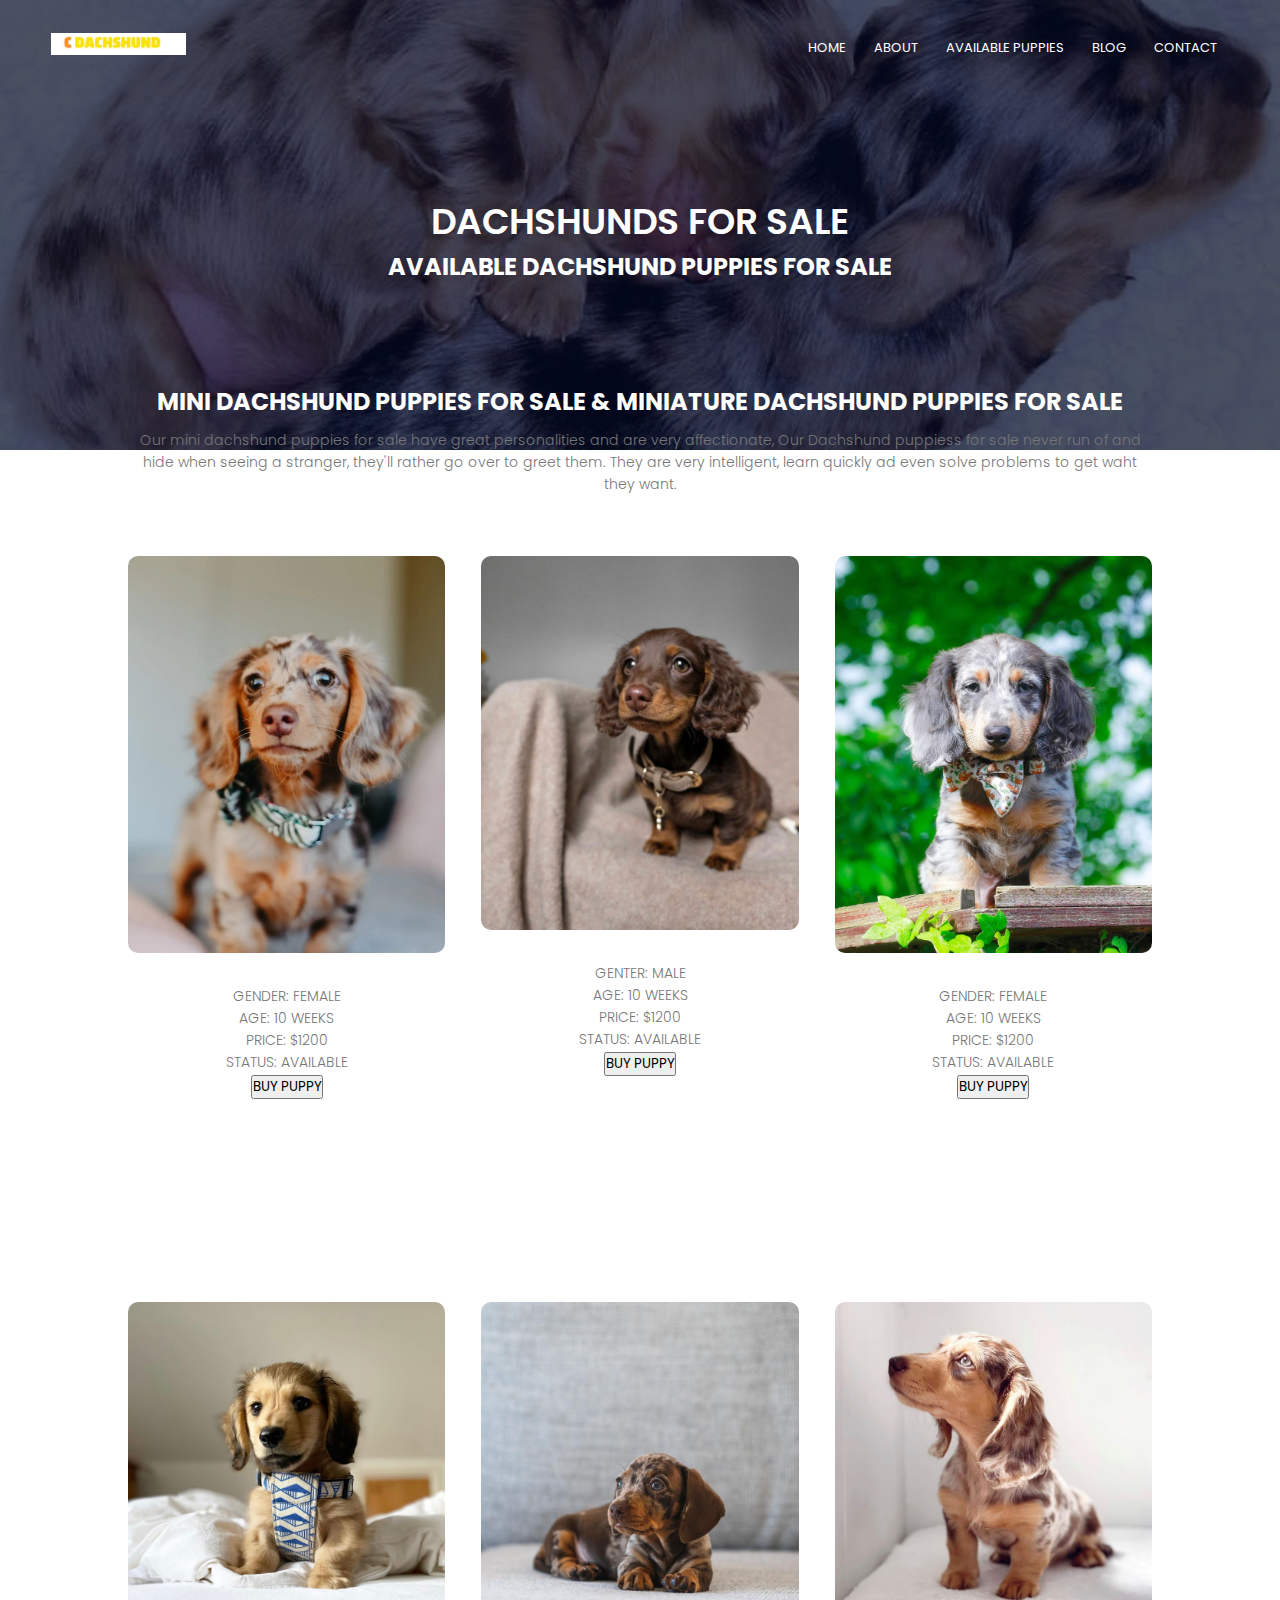
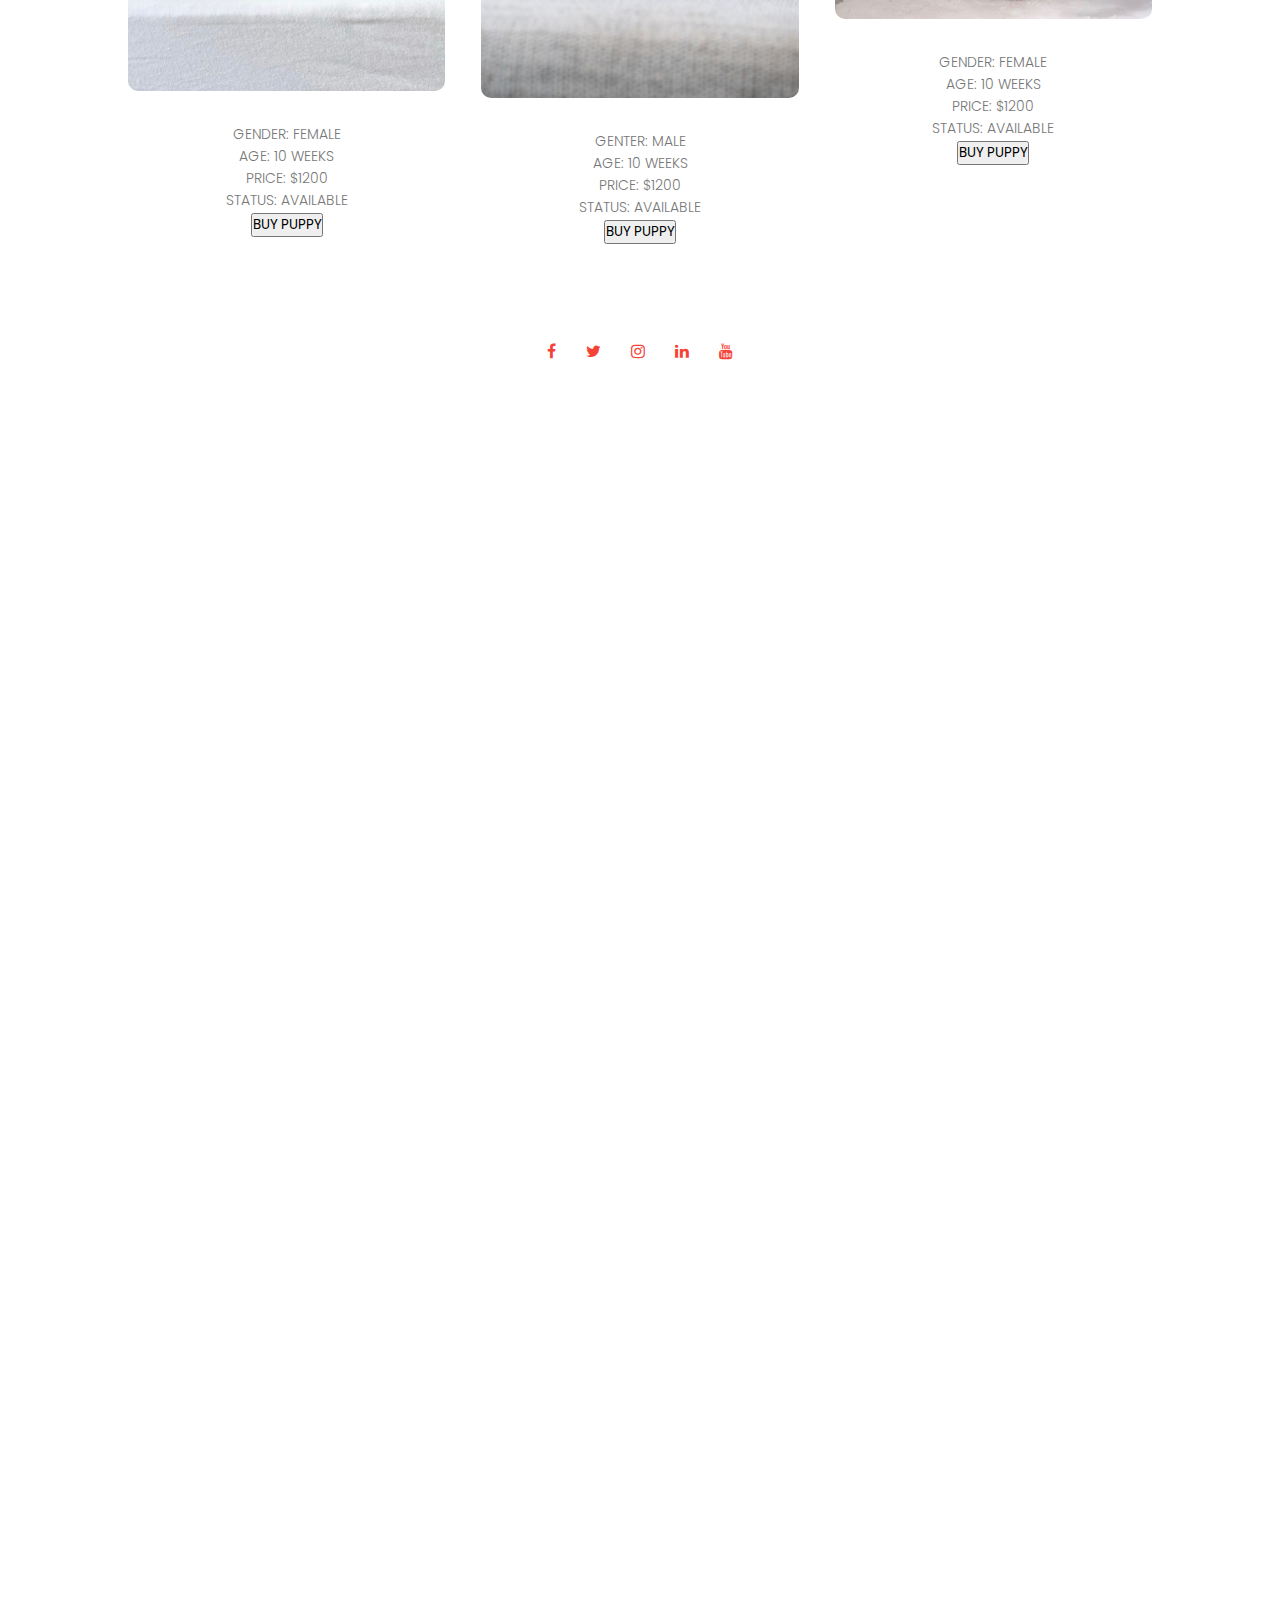
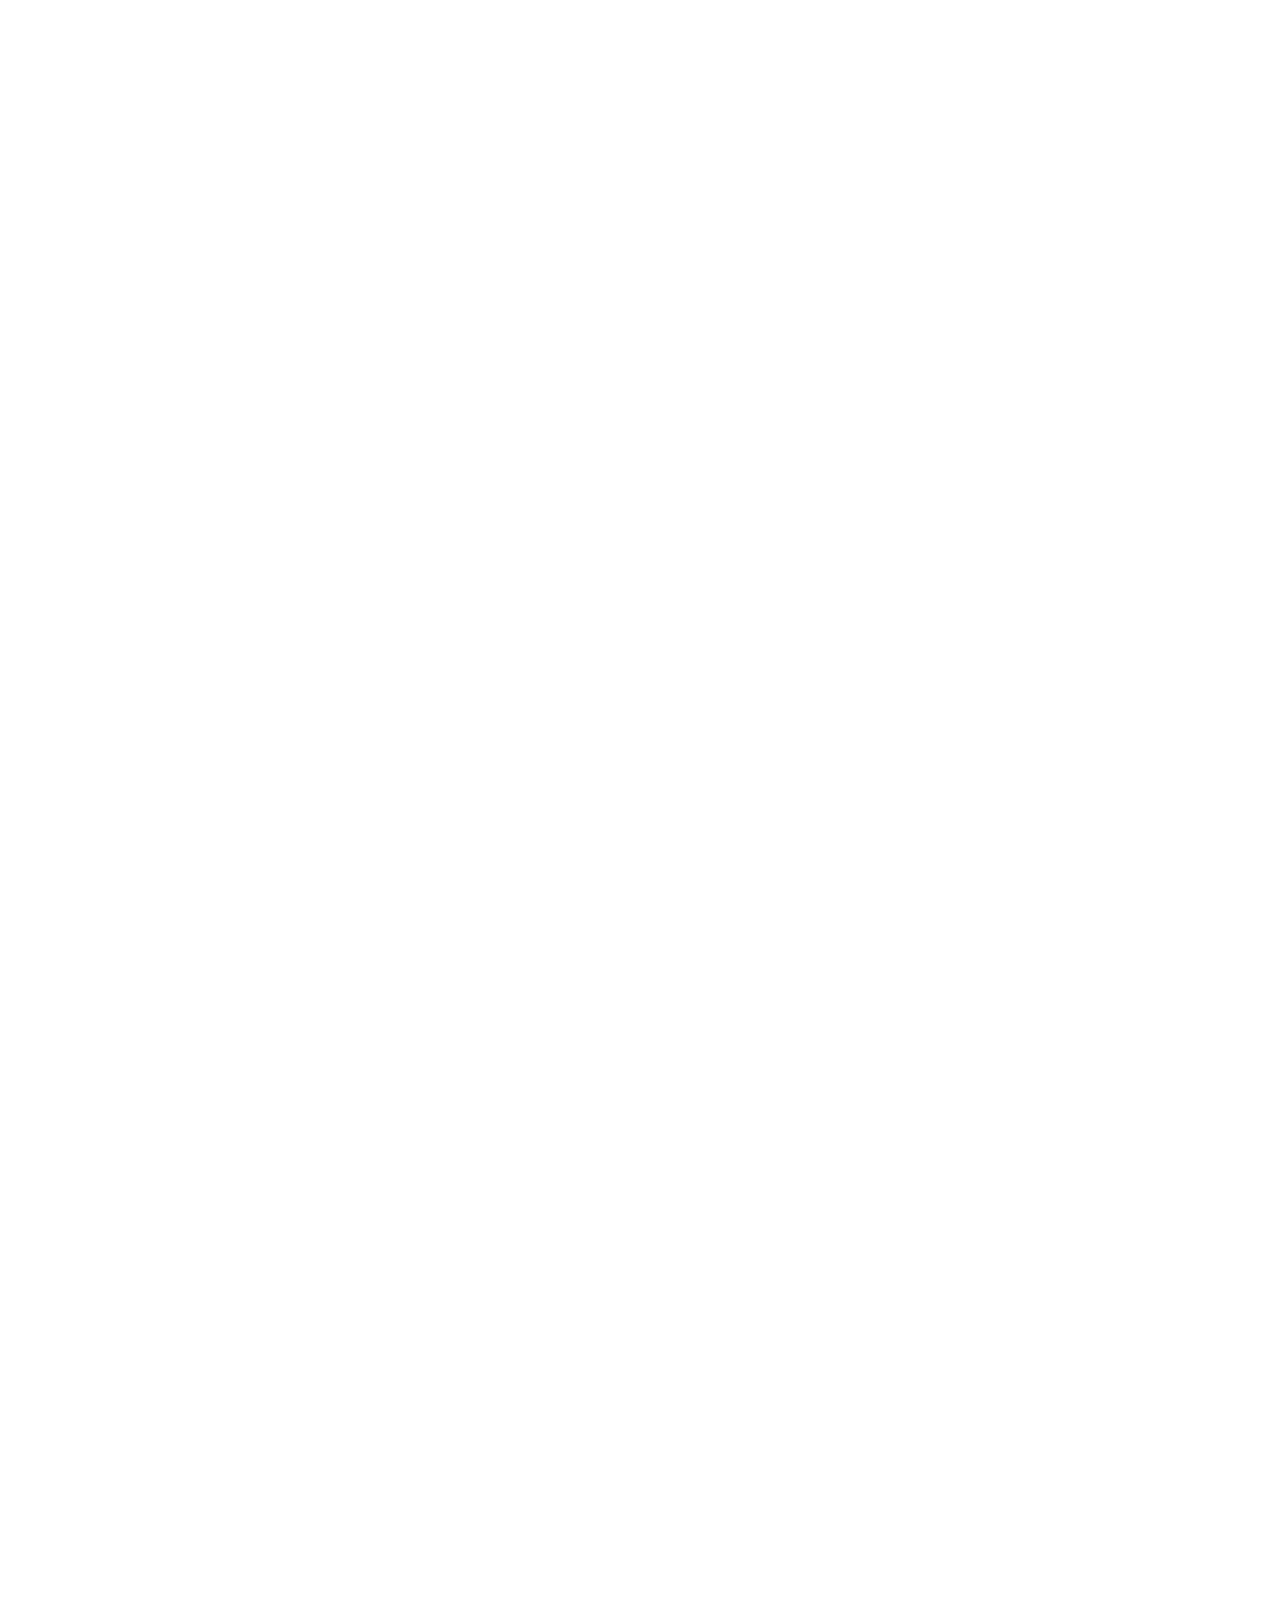
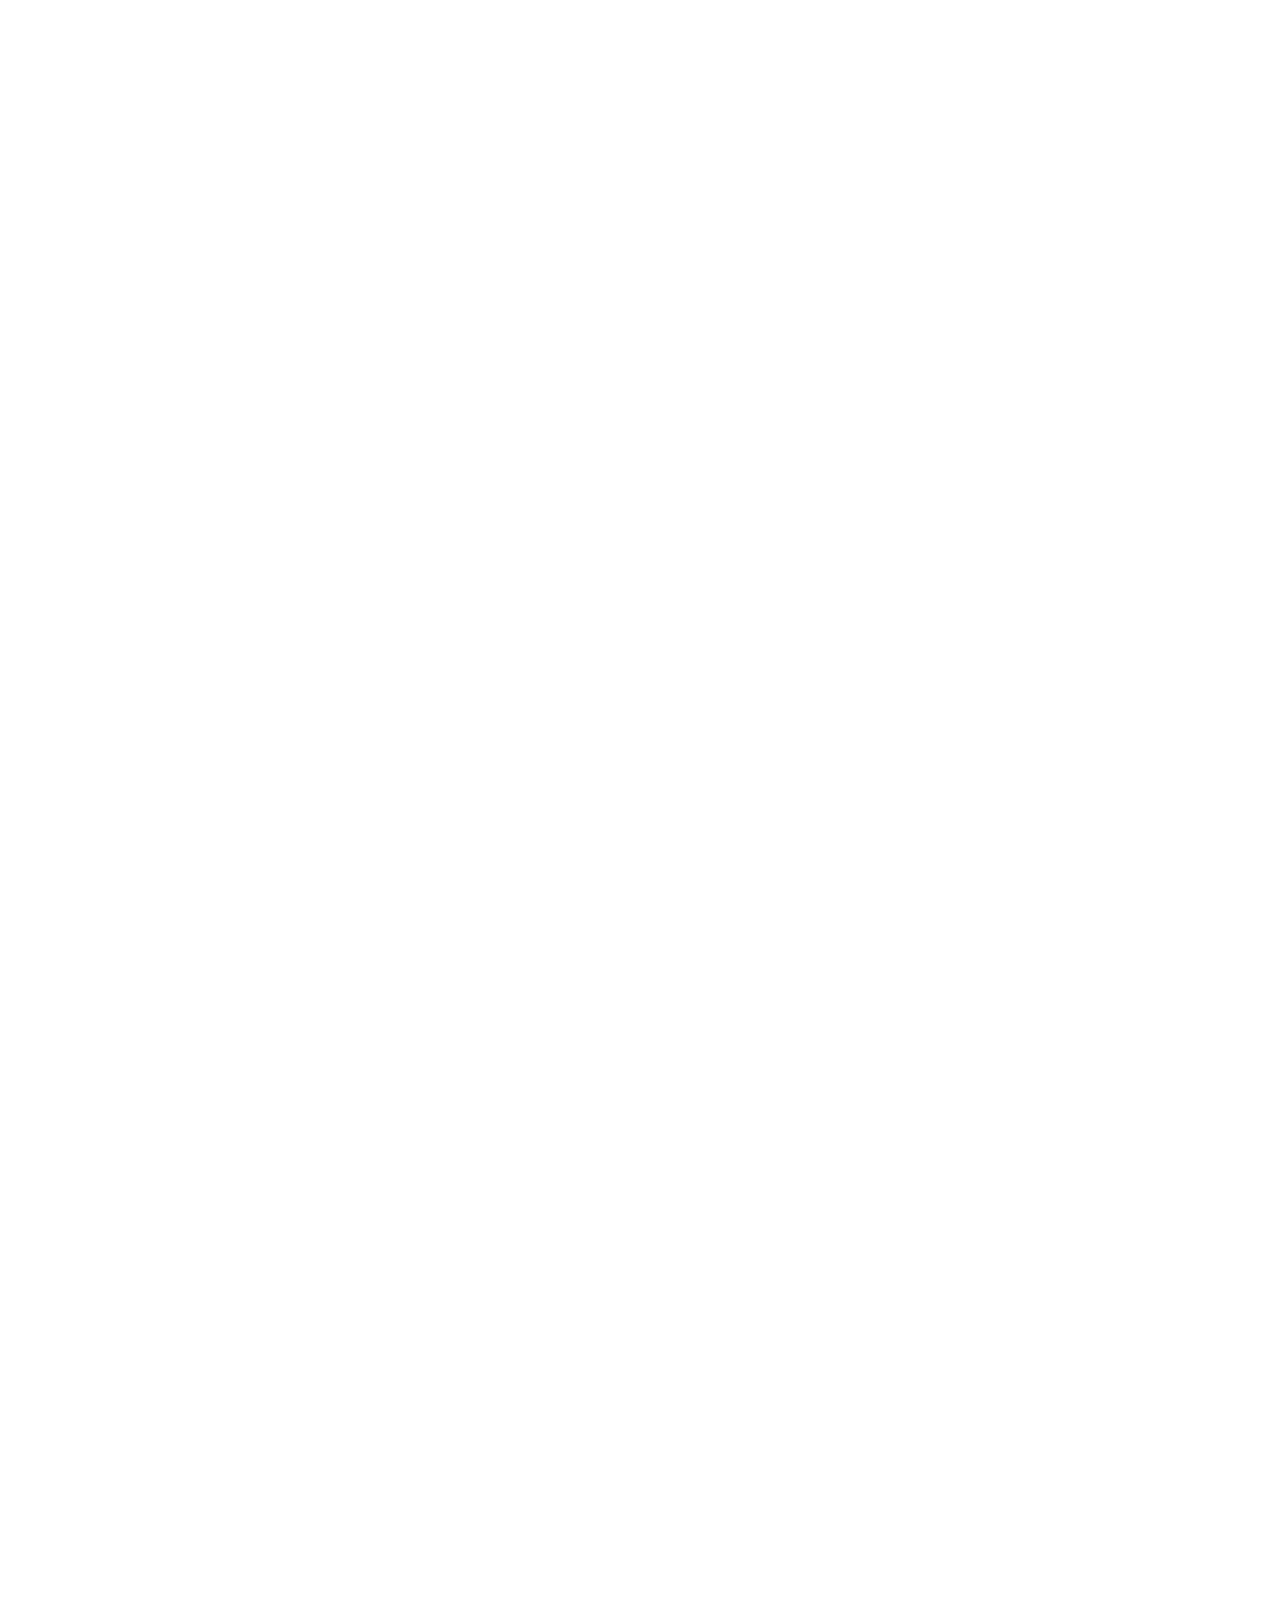
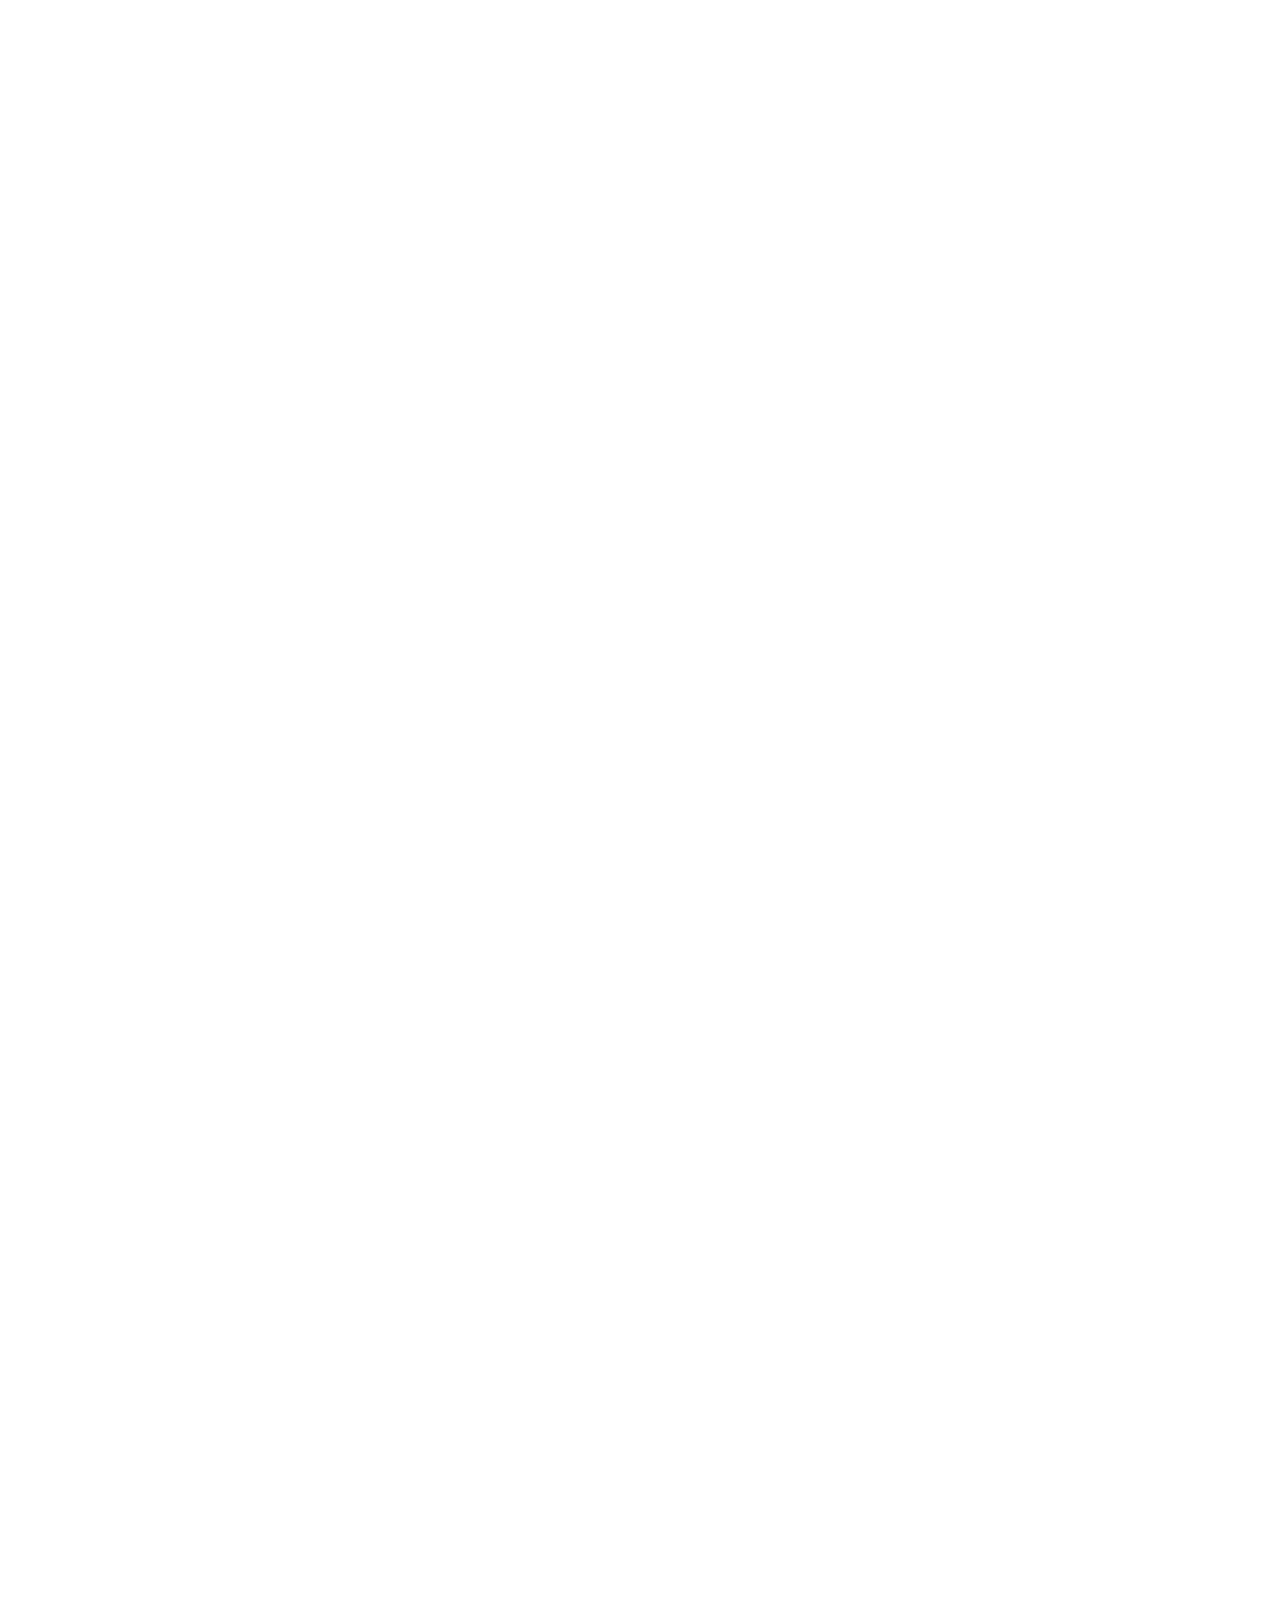
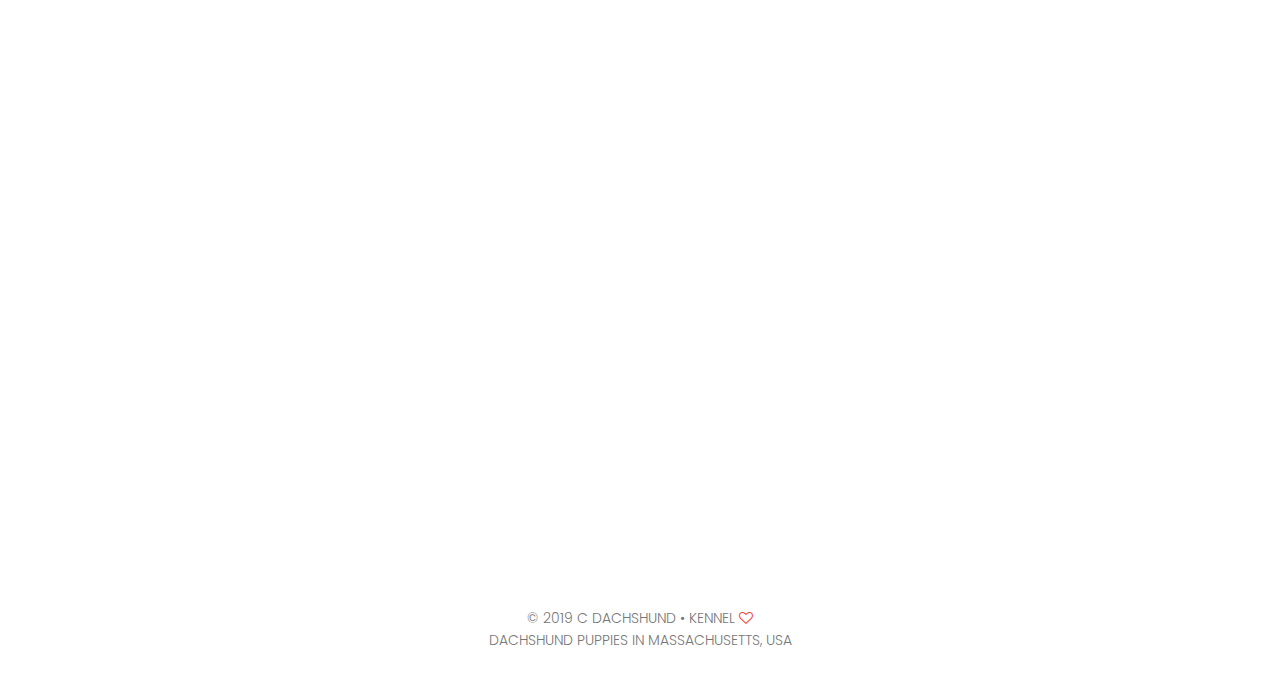
<file: available puppies.html>
<!DOCTYPE html>
<html lang="en">
<head>
<meta name="viewport" content="width=device-width, initial-scale=1.0">
<title>Dachshund Puppies For Sale Near Me, Mini Dachshund Puppies For Sale</title>
<meta name="description" content="Our goal is to produce healthy & eye catching dachshund puppies  with incomparable markings and well rounded out going personalities.">
<meta name="Keywords" content="dachshund for sale, dachshund near me, dachshund puppy, wire haired dachshund puppy, long haired dachshund puppy, mini dachshund puppy, dapple dachshund puppy, miniature dachshund puppy, miniature long haired dachshund puppy, red dachshund puppy, dachshund puppy for sale los angeles, how much is a dachshund puppy, black dachshund puppy, dachshund puppy for sale, blonde dachshund puppy, long haired dapple dachshund puppy, piebald dachshund puppy, long haired miniature dachshund puppy for sale, royal canin dachshund puppy, long haired mini dachshund puppy, brown dachshund puppy, black and tan dachshund puppy, mini dachshund puppy for adoption, short haired dachshund puppy, spotted dachshund puppy, dachshund puppy cost, wire haired dachshund puppy for sale, dachshund puppy price, dachshund puppy for sale near me, dachshund puppy breeders, standard dachshund puppy, mini longhaired dachshund puppy, long hair dachshund puppy, white dachshund puppy, fluffy dachshund puppy, how much does a dachshund puppy cost, golden dachshund puppy, merle dachshund puppy, all black dachshund puppy, mini dachshund puppy for sale, dachshund puppy seattle, piebald dachshund puppy for sale, dachshund puppy long hair, buy dachshund puppy, miniature dachshund puppy for sale, brindle dachshund puppy for sale, piebald long haired dachshund puppy, dapple dachshund puppy for sale, long haired dachshund puppy for sale, miniature dachshund puppy pictures, dachshund puppy virginia, dachshund puppy adoption, red dapple dachshund puppy, mini dachshund puppy, long haired mini dachshund puppy, mini dachshund puppy for adoption, mini dachshund puppy for sale, long haired dachshund puppy, miniature long haired dachshund puppy, piebald long haired dachshund puppy, long haired dachshund puppy for sale, mini long haired dachshund puppy, long haired dachshund puppy price, black long haired dachshund puppy, blonde long haired dachshund puppy for sale, blonde long haired dachshund puppy, blue long haired dachshund puppy, dapple dachshund puppy, long haired dapple dachshund puppy, dapple dachshund puppy for sale, red dapple dachshund puppy, brown dapple dachshund puppy, blue dapple dachshund puppy, long haired dapple dachshund puppy for sale, double dapple dachshund puppy, silver dapple dachshund puppy, buy dapple dachshund puppy, chocolate dapple dachshund puppy, miniature dachshund puppy, long haired miniature dachshund puppy for sale, miniature dachshund puppy for sale, miniature dachshund puppy pictures, akc miniature dachshund puppy, long haired miniature dachshund puppy, and brown miniature dachshund puppy, dachshund puppies, dachshund puppies for sale, dachshund puppies for sale near me, mini dachshund puppies for sale, miniature dachshund puppies for sale, long haired dachshund puppies for sale, long haired dachshund puppies, dapple dachshund puppies for sale, dachshund puppies near me, miniature dachshund puppies, mini dachshund puppies, miniature dachshund puppies for sale near me, dachshund puppies ohio, dachshund puppies nc, miniature long haired dachshund puppies for sale, dachshund puppies texas, dachshund puppies for sale nc, free dachshund puppies near me, dachshund puppies for sale under $300, miniature dapple dachshund puppies for sale near me, dachshund puppies colorado, dachshund puppies for adoption, dachshund puppies for sale texas, long hair dachshund puppies, dapple dachshund puppies, long haired dachshund puppies for sale near me, dachshund puppies for sale in pa, dachshund puppies for sale sc, dachshund puppies under $500, dachshund puppies michigan, dachshund puppies georgia, dachshund puppies oregon, mini dachshund puppies for sale near me, teacup dachshund puppies, dachshund puppies san diego, dachshund puppies for sale craigslist, miniature dapple dachshund puppies for sale, cute dachshund puppies, dachshund puppies oklahoma, dachshund puppies iowa, dachshund puppies alabama, blue dapple dachshund puppies, teacup miniature dachshund puppies for sale, dachshund puppies florida, wire haired dachshund puppies for sale, black dachshund puppies, dachshund puppies las vegas, dachshund puppies pennsylvania, dachshund puppies kentucky, miniature dachshund puppies for sale near me craigslist, dachshund puppies in pa, dachshund puppies va, dachshund puppies for sale california, spotted dachshund puppies, miniature dachshund puppies for sale florida, dachshund puppies for sale los angeles, dachshund puppies tennessee, dachshund puppies tn, dachshund puppies ky, dachshund puppies pa, how much are dachshund puppies, dachshund puppies for sale ohio, dachshund puppies for sale alabama, dachshund puppies spotted, free dachshund puppies, dachshund puppies for sale indiana, dachshund puppies utah, long haired dapple dachshund puppies, dapple long haired dachshund puppies for sale, blue dachshund puppies for sale, dachshund puppies for sale ny, dachshund puppies in wisconsin, dachshund puppies for sale florida, dachshund puppies wisconsin, miniature dachshund puppies for sale in georgia, mini dachshund puppies for sale pennsylvania, miniature dachshund puppies for sale california, blonde dachshund puppies, long haired dapple dachshund puppies for sale, dachshund puppies for sale kentucky, dachshund puppies for sale in wisconsin, mini dapple dachshund puppies for sale, miniature dachshund puppies for sale in california, dachshund puppies wi, newborn dachshund puppies, dachshund puppies for sale ky, wirehaired dachshund puppies, cream dachshund puppies, miniature long haired dachshund puppies for sale near me, miniature dachshund puppies for adoption, dachshund puppies for sale in kentucky, micro mini dachshund puppies for sale, wire hair dachshund puppies for sale, dachshund puppies california, miniature dachshund puppies for sale ohio, dachshund puppies for sale in ohio, dachshund puppies for sale in ky, dachshund puppies price, miniature dachshund puppies for sale north carolina, and dachshund puppies for sale Illinois, dachshund puppies for sale, dachshund puppies for sale near me, mini dachshund puppies for sale, miniature dachshund puppies for sale, long haired dachshund puppies for sale, dapple dachshund puppies for sale, miniature dachshund puppies for sale near me, miniature long haired dachshund puppies for sale, dachshund puppies for sale nc, dachshund puppies for sale under $300, miniature dapple dachshund puppies for sale near me, dachshund puppies for sale texas, long haired dachshund puppies for sale near me, dachshund puppies for sale in pa, dachshund puppies for sale sc, mini dachshund puppies for sale near me, dachshund puppies for sale craigslist, miniature dapple dachshund puppies for sale, teacup miniature dachshund puppies for sale, wire haired dachshund puppies for sale, miniature dachshund puppies for sale near me craigslist, dachshund puppies for sale california, miniature dachshund puppies for sale florida, dachshund puppies for sale los angeles, dachshund puppies for sale ohio, dachshund puppies for sale alabama, dachshund puppies for sale indiana, dapple long haired dachshund puppies for sale, blue dachshund puppies for sale, dachshund puppies for sale ny, dachshund puppies for sale florida, miniature dachshund puppies for sale in georgia, mini dachshund puppies for sale pennsylvania, miniature dachshund puppies for sale california, long haired dapple dachshund puppies for sale, dachshund puppies for sale kentucky, dachshund puppies for sale in wisconsin, mini dapple dachshund puppies for sale, miniature dachshund puppies for sale in california, dachshund puppies for sale ky, miniature long haired dachshund puppies for sale near me, dachshund puppies for sale in kentucky, micro mini dachshund puppies for sale, wire hair dachshund puppies for sale, miniature dachshund puppies for sale ohio, dachshund puppies for sale in ohio, dachshund puppies for sale in ky, miniature dachshund puppies for sale north carolina, dachshund puppies for sale illinois, dapple dachshund puppies for sale near me, cream dachshund puppies for sale, dachshund puppies for sale washington, dachshund puppies for sale chicago, miniature dachshund puppies for sale in nc, dachshund puppies for sale in minnesota, miniature dachshund puppies for sale in florida, standard dachshund puppies for sale near me, golden dachshund puppies for sale, miniature dachshund puppies for sale texas, miniature dachshund puppies for sale in texas, dachshund puppies for sale mississippi, dachshund puppies for sale minnesota, dachshund puppies for sale in pa under $300, dachshund puppies for sale mn, miniature dachshund puppies for sale georgia, cream miniature dachshund puppies for sale near me, mini dachshund puppies for sale in pa, dachshund puppies for sale in colorado, miniature dachshund puppies for sale pennsylvania, dachshund puppies for sale in sc, purebred miniature dachshund puppies for sale, miniature dachshund puppies for sale in alabama, miniature dapple dachshund puppies for sale craigslist, mini dachshund puppies for sale ohio, dachshund puppies for sale oregon, merle dachshund puppies for sale, mixed dachshund puppies for sale, dachshund puppies for sale in texas, dachshund puppies for sale michigan, long haired mini dachshund puppies for sale, miniature dachshund puppies for sale in pa, mini dachshund puppies for sale florida, dachshund puppies for sale colorado, dachshund puppies for sale in california, english cream long haired dachshund puppies for sale, dachshund puppies for sale in washington, dachshund puppies for sale in oregon, mini dachshund puppies for sale tampa, blue miniature dachshund puppies for sale near me, dachshund puppies for sale in mississippi, dachshund puppies for sale indianapolis, mini dachshund puppies for sale nc, dachshund puppies for sale oklahoma, dachshund puppies for sale in florida, dachshund puppies for sale virginia, miniature dachshund puppies for sale alabama, 
dachshund puppies for sale nashville, mini dachshund puppies for sale in missouri, miniature dachshund puppies for sale indiana, cheap dachshund puppies for sale, dachshund puppies for sale near me, miniature dachshund puppies for sale near me, miniature dapple dachshund puppies for sale near me, long haired dachshund puppies for sale near me, mini dachshund puppies for sale near me, miniature dachshund puppies for sale near me craigslist, miniature long haired dachshund puppies for sale near me, dapple dachshund puppies for sale near me, standard dachshund puppies for sale near me, cream miniature dachshund puppies for sale near me, blue miniature dachshund puppies for sale near me, wire haired dachshund puppies for sale near me, dachshund puppies for sale near me 2021, toy dachshund puppies for sale near me, tweenie dachshund puppies for sale near me, dachshund puppies for sale near me craigslist, dachshund puppies for sale near me under $500, dachshund puppies for sale near me 2022, dachshund puppies for sale near me under 500, dachshund puppies for sale near me cheap, mini teacup dachshund puppies for sale near me, miniature wire haired dachshund puppies for sale near me, craigslist dachshund puppies for sale near me, wirehaired dachshund puppies for sale near me, long hair dachshund puppies for sale near me, cheap dachshund puppies for sale near me, micro mini dachshund puppies for sale near me, silver dapple dachshund puppies for sale near me, mini dachshund puppies for sale, mini dachshund puppies for sale near me, mini dachshund puppies for sale pennsylvania, micro mini dachshund puppies for sale, mini dachshund puppies for sale in pa, mini dachshund puppies for sale ohio, long haired mini dachshund puppies for sale, mini dachshund puppies for sale florida, mini dachshund puppies for sale tampa, mini dachshund puppies for sale nc, mini dachshund puppies for sale in missouri, mini dachshund puppies for sale in georgia, mini dachshund puppies for sale arkansas, mini dachshund puppies for sale in portland oregon, mini dachshund puppies for sale california, mini dachshund puppies for sale in ky, mini dachshund puppies for sale indiana, mini dachshund puppies for sale georgia, mini dachshund puppies for sale in mi, mini dachshund puppies for sale in wi, mini dachshund puppies for sale in houston, mini dachshund puppies for sale in virginia, blue mini dachshund puppies for sale, mini dachshund puppies for sale in colorado, mini dachshund puppies for sale buffalo ny, mini dachshund puppies for sale sc, mini dachshund puppies for sale mississippi, mini dachshund puppies for sale mn, mini dachshund puppies for sale tennessee, mini dachshund puppies for sale texas, mini dachshund puppies for sale chicago, mini dachshund puppies for sale long island, mini dachshund puppies for sale in tennessee, mini dachshund puppies for sale colorado, mini dachshund puppies for sale new jersey, mini dachshund puppies for sale maryland, mini dachshund puppies for sale massachusetts, mini dachshund puppies for sale atlanta, mini dachshund puppies for sale in washington state, mini dachshund puppies for sale in ohio, mini dachshund puppies for sale ny, mini dachshund puppies for sale okc, mini dachshund puppies for sale utah, mini dachshund puppies for sale new york state, mini dachshund puppies for sale in wv, mini dachshund puppies for sale oklahoma, mini dachshund puppies for sale alabama, mini dachshund puppies for sale louisiana, mini dachshund puppies for sale in alabama, mini dachshund puppies for sale in arizona, mini dachshund puppies for sale in ny, mini dachshund puppies for sale south carolina, mini dachshund puppies for sale in ma, mini dachshund puppies for sale in arkansas, mini dachshund puppies for sale in michigan, mini dachshund puppies for sale illinois, mini dachshund puppies for sale in ct, mini dachshund puppies for sale upstate ny, mini dachshund puppies for sale in nj, mini dachshund puppies for sale in east texas, mini dachshund puppies for sale miami, mini dachshund puppies for sale minneapolis, mini dachshund puppies for sale in sacramento, mini dachshund puppies for sale washington, mini dachshund puppies for sale in louisiana, mini dachshund puppies for sale missouri, mini dachshund puppies for sale midwest, mini dachshund puppies for sale michigan, mini dachshund puppies for sale nyc, mini dachshund puppies for sale in northern california, mini dachshund puppies for sale in north carolina, mini dachshund puppies for sale in idaho, mini dachshund puppies for sale rochester ny, mini dachshund puppies for sale in kansas, mini dachshund puppies for sale northern ca, mini dachshund puppies for sale in south carolina, mini dachshund puppies for sale new york, mini dachshund puppies for sale in minnesota, mini dachshund puppies for sale tucson, chocolate mini dachshund puppies for sale, mini dachshund puppies for sale oregon, mini dachshund puppies for sale salt lake city, mini dachshund puppies for sale in new mexico, mini dachshund puppies for sale in oklahoma, long haired english cream mini dachshund puppies for sale, mini dachshund puppies for sale in florida, mini dachshund puppies for sale nj, red mini dachshund puppies for sale, mini dachshund puppies for sale in new york, mini dachshund puppies for sale in kansas city, mini dachshund puppies for sale in dallas, long haired mini dachshund puppies for sale in texas, mini dachshund puppies for sale colorado springs, mini dachshund puppies for sale wisconsin, mini dachshund puppies for sale in san diego, mini dachshund puppies for sale sacramento, mini dachshund puppies for sale iowa, mini dachshund puppies for sale washington state, mini dachshund puppies for sale in az, and long haired mini dachshund puppies for sale in CT, miniature dachshund puppies for sale, miniature dachshund puppies for sale near me, teacup miniature dachshund puppies for sale, miniature dachshund puppies for sale near me craigslist, miniature dachshund puppies for sale florida, miniature dachshund puppies for sale in georgia, miniature dachshund puppies for sale california, miniature dachshund puppies for sale in california, miniature dachshund puppies for sale ohio, miniature dachshund puppies for sale north carolina, miniature dachshund puppies for sale in nc, miniature dachshund puppies for sale in florida, miniature dachshund puppies for sale texas, miniature dachshund puppies for sale in texas, miniature dachshund puppies for sale georgia, cream miniature dachshund puppies for sale near me, miniature dachshund puppies for sale pennsylvania, purebred miniature dachshund puppies for sale, miniature dachshund puppies for sale in alabama, miniature dachshund puppies for sale in pa, blue miniature dachshund puppies for sale near me, miniature dachshund puppies for sale alabama, miniature dachshund puppies for sale indiana, miniature dachshund puppies for sale in tn, silver dapple miniature dachshund puppies for sale, miniature dachshund puppies for sale arkansas, miniature dachshund puppies for sale in colorado, miniature dachshund puppies for sale in arkansas, miniature dachshund puppies for sale colorado, miniature dachshund puppies for sale kentucky, miniature dachshund puppies for sale in illinois, miniature dachshund puppies for sale in tennessee, miniature dachshund puppies for sale in huntsville alabama, miniature dachshund puppies for sale wisconsin, miniature dachshund puppies for sale minnesota, miniature dachshund puppies for sale in michigan, miniature dachshund puppies for sale michigan, miniature dachshund puppies for sale in wisconsin, english cream miniature dachshund puppies for sale, miniature dachshund puppies for sale mn, miniature dachshund puppies for sale in missouri, miniature dachshund puppies for sale in va, chocolate dapple miniature dachshund puppies for sale, miniature dachshund puppies for sale in utah, miniature dachshund puppies for sale in virginia, miniature dachshund puppies for sale nc, cream miniature dachshund puppies for sale, miniature dachshund puppies for sale sc, miniature dachshund puppies for sale tn, long haired miniature dachshund puppies for sale, miniature dachshund puppies for sale in ky, piebald miniature dachshund puppies for sale in usa, miniature dachshund puppies for sale in ohio, miniature dachshund puppies for sale south carolina, miniature dachshund puppies for sale arizona, miniature dachshund puppies for sale mississippi, miniature dachshund puppies for sale in iowa, miniature dachshund puppies for sale in arizona, miniature dachshund puppies for sale utah, miniature dachshund puppies for sale in md, miniature dachshund puppies for sale - texas, miniature dachshund puppies for sale illinois, miniature dachshund puppies for sale northern california, miniature dachshund puppies for sale maryland, miniature dachshund puppies for sale new jersey, miniature dachshund puppies for sale oregon, miniature dachshund puppies for sale in nebraska, miniature dachshund puppies for sale virginia, miniature dachshund puppies for sale in maine, miniature dachshund puppies for sale in oklahoma city, miniature dachshund puppies for sale in kansas city, miniature dachshund puppies for sale in wyoming and colorado, red miniature dachshund puppies for sale, miniature dachshund puppies for sale albuquerque, miniature dachshund puppies for sale louisiana, miniature dachshund puppies for sale in az, miniature dachshund puppies for sale in mississippi, miniature dachshund puppies for sale in washington, miniature dachshund puppies for sale massachusetts, miniature dachshund puppies for sale new mexico, miniature dachshund puppies for sale missouri, miniature dachshund puppies for sale nj, miniature dachshund puppies for sale in little rock arkansas, miniature dachshund puppies for sale in wv, miniature dachshund puppies for sale in tucson, miniature dachshund puppies for sale iowa, miniature dachshund puppies for sale chicago, 
miniature dachshund puppies for sale los angeles, miniature dachshund puppies for sale in oklahoma, miniature dachshund puppies for sale in kansas, miniature dachshund puppies for sale new york, miniature dachshund puppies for sale in ms, miniature dachshund puppies for sale in maryland, miniature dachshund puppies for sale in north carolina, miniature dachshund puppies for sale nashville, long haired miniature dachshund puppies for sale in texas, miniature dachshund puppies for sale kansas, miniature dachshund puppies for sale oklahoma, miniature dachshund puppies for sale in columbus ohio, miniature dachshund puppies for sale connecticut, long haired dachshund puppies for sale, miniature long haired dachshund puppies for sale, long haired dachshund puppies for sale near me, dapple long haired dachshund puppies for sale, miniature long haired dachshund puppies for sale near me, english cream long haired dachshund puppies for sale, mini long haired dachshund puppies for sale, cream miniature long haired dachshund puppies for sale, long haired dachshund puppies for sale california, long haired dachshund puppies for sale in pa, long haired dachshund puppies for sale ohio, long haired dachshund puppies for sale texas, blonde long haired dachshund puppies for sale, long haired dachshund puppies for sale idaho, long haired dachshund puppies for sale florida, long haired dachshund puppies for sale in sc, long haired dachshund puppies for sale oklahoma, long haired dachshund puppies for sale washington, long haired dachshund puppies for sale georgia, long haired dachshund puppies for sale in tn, long haired dachshund puppies for sale missouri, long haired dachshund puppies for sale in alabama, long haired dachshund puppies for sale in oklahoma, miniature long haired dachshund puppies for sale in nc, long haired dachshund puppies for sale south carolina, long haired dachshund puppies for sale in ky, long haired dachshund puppies for sale arizona, long haired dachshund puppies for sale indiana, long haired dachshund puppies for sale in georgia, miniature long haired dachshund puppies for sale in ohio, long haired dachshund puppies for sale in ga, long haired dachshund puppies for sale in ohio, long haired dachshund puppies for sale north carolina, long haired dachshund puppies for sale louisiana, long haired dachshund puppies for sale oregon, toy long haired dachshund puppies for sale, cream long haired dachshund puppies for sale uk, long haired dachshund puppies for sale alabama, long haired dachshund puppies for sale colorado, long haired dachshund puppies for sale in missouri, long haired dachshund puppies for sale in virginia, long haired dachshund puppies for sale in iowa, long haired dachshund puppies for sale in ny, long haired dachshund puppies for sale in michigan, long haired dachshund puppies for sale in kansas, long haired dachshund puppies for sale in indiana, miniature long haired dachshund puppies for sale craigslist, long haired dachshund puppies for sale in wisconsin, long haired dachshund puppies for sale in illinois, long haired dachshund puppies for sale virginia, long haired dachshund puppies for sale in az, long haired dachshund puppies for sale utah, chocolate dapple long haired dachshund puppies for sale, long haired dachshund puppies for sale michigan, long haired dachshund puppies for sale pa, long haired dachshund puppies for sale in san antonio, long haired dachshund puppies for sale nc, long haired dachshund puppies for sale in houston texas, long haired dachshund puppies for sale wisconsin, chocolate long haired dachshund puppies for sale, long haired dachshund puppies for sale illinois, long haired dachshund puppies for sale az, long haired dachshund puppies for sale in california, long haired dachshund puppies for sale nyc, long haired dachshund puppies for sale in southern california, long haired dachshund puppies for sale in va, long haired dachshund puppies for sale craigslist, long haired dachshund puppies for sale arkansas, long haired dachshund puppies for sale in arkansas, long haired dachshund puppies for sale in florida, long haired dachshund puppies for sale iowa, akc miniature long haired dachshund puppies for sale, long haired dachshund puppies for sale, long haired dachshund puppies, miniature long haired dachshund puppies for sale, long haired dachshund puppies for sale near me, dapple long haired dachshund puppies for sale, miniature long haired dachshund puppies for sale near me, english cream long haired dachshund puppies for sale, long haired dachshund puppies near me, miniature long haired dachshund puppies, mini long haired dachshund puppies for sale, long haired dachshund puppies oregon, long haired dachshund puppies for adoption, cream miniature long haired dachshund puppies for sale, long haired dachshund puppies for sale california, long haired dachshund puppies for sale in pa, long haired dachshund puppies nc, long haired dachshund puppies for sale ohio, long haired dachshund puppies Michigan, long haired dachshund puppies price, long haired dachshund puppies for sale texas, blonde long haired dachshund puppies for sale, long haired dachshund puppies florida, long haired dachshund puppies under 500, long haired dachshund puppies for sale idaho, long haired dachshund puppies for sale florida, long haired dachshund puppies for sale in sc, long haired dachshund puppies for sale oklahoma, long haired dachshund puppies for sale washington, long haired dachshund puppies for sale georgia, long haired dachshund puppies for sale in tn, long haired dachshund puppies for sale missouri, long haired dachshund puppies for sale in alabama, long haired dachshund puppies california, long haired dachshund puppies for sale in oklahoma, long haired dachshund puppies virginia, miniature long haired dachshund puppies for sale in nc, long haired dachshund puppies for sale south carolina, long haired dachshund puppies for sale in ky, long haired dachshund puppies for sale arizona, mini long haired dachshund puppies, long haired dachshund puppies under $500, long haired dachshund puppies dallas, long haired dachshund puppies for sale indiana, long haired dachshund puppies for sale in georgia, miniature long haired dachshund puppies for sale in ohio, long haired dachshund puppies for sale in ga, long haired dachshund puppies missouri, long haired dachshund puppies georgia, long haired dachshund puppies for sale in ohio, long haired dachshund puppies for sale north carolina, long haired dachshund puppies indiana, long haired dachshund puppies for sale louisiana, long haired dachshund puppies for sale oregon, toy long haired dachshund puppies for sale, long haired dachshund puppies los angeles, cream long haired dachshund puppies for sale uk, long haired dachshund puppies for sale alabama, long haired dachshund puppies austin, long haired dachshund puppies for sale colorado, long haired dachshund puppies seattle, long haired dachshund puppies for sale in missouri, long haired dachshund puppies for sale in virginia, long haired dachshund puppies for sale in iowa, long haired dachshund puppies colorado, long haired dachshund puppies for sale in ny, long haired dachshund puppies for sale in michigan, long haired dachshund puppies for sale in kansas, long haired dachshund puppies for sale in indiana, miniature long haired dachshund puppies for sale craigslist, long haired dachshund puppies for sale in wisconsin, long haired dachshund puppies for sale in illinois, long haired dachshund puppies cost, long haired dachshund puppies for sale virginia, long haired dachshund puppies alabama, long haired dachshund puppies for sale in az, cream long haired dachshund puppies, how much are long haired dachshund puppies, long haired dachshund puppies for sale utah, chocolate dapple long haired dachshund puppies for sale, long haired dachshund puppies for sale michigan, long haired dachshund puppies for sale pa, long haired dachshund puppies for sale in san antonio, long haired dachshund puppies for sale nc, long haired dachshund puppies in florida, long haired dachshund puppies houston, white long haired dachshund puppies, miniature long haired dachshund puppies for adoption, long haired dachshund puppies washington state, long haired dachshund puppies for sale in houston texas, long haired dachshund puppies for sale wisconsin, chocolate long haired dachshund puppies for sale, akc miniature long haired dachshund puppies, long haired dachshund puppies iowa, long haired dachshund puppies for sale illinois, long haired dachshund puppies for sale az, long haired dachshund puppies for sale in california, long haired dachshund puppies for sale nyc, long haired dachshund puppies for sale in southern california, long haired dachshund puppies san diego, akc long haired dachshund puppies, dapple dachshund puppies for sale, miniature dapple dachshund puppies for sale near me, miniature dapple dachshund puppies for sale, long haired dapple dachshund puppies for sale, mini dapple dachshund puppies for sale, dapple dachshund puppies for sale near me, miniature dapple dachshund puppies for sale craigslist, miniature dapple dachshund puppies for sale in texas, dapple dachshund puppies for sale in ga, mini dapple dachshund puppies for sale in oklahoma, blue eyed dapple dachshund puppies for sale, dapple dachshund puppies for sale in nc, double dapple dachshund puppies for sale, mini dapple dachshund puppies for sale in texas, miniature long haired dapple dachshund puppies for sale, dapple dachshund puppies for sale nc, dapple dachshund puppies for sale in louisiana, dapple dachshund puppies for sale california, dapple dachshund puppies for sale georgia, dapple dachshund puppies for sale ohio, dapple dachshund puppies for sale in tn, dapple dachshund puppies for sale in arkansas, dapple dachshund puppies for sale in texas, dapple dachshund puppies for sale in sc, dapple dachshund puppies for sale in oklahoma, 
dapple dachshund puppies for sale south carolina, dapple dachshund puppies for sale texas, teacup dapple dachshund puppies for sale, mini long haired dapple dachshund puppies for sale, dapple dachshund puppies for sale az, dapple dachshund puppies for sale alabama, miniature dapple dachshund puppies for sale in arizona, dapple dachshund puppies for sale colorado, dapple dachshund puppies for sale in michigan, short haired dapple dachshund puppies for sale, miniature dapple dachshund puppies for sale florida, dapple dachshund puppies for sale indiana, chocolate dapple dachshund puppies for sale, silver dapple dachshund puppies for sale, chocolate and tan dapple dachshund puppies for sale, dapple dachshund puppies for sale louisiana, dapple dachshund puppies for sale in iowa, miniature dapple dachshund puppies for sale in michigan, dapple dachshund puppies for sale in indiana, dapple dachshund puppies for sale in wisconsin, dapple dachshund puppies for sale in illinois, dapple dachshund puppies for sale in north carolina, dapple dachshund puppies for sale in tennessee, dapple dachshund puppies for sale in kentucky, dapple dachshund puppies for sale in mississippi, dapple dachshund puppies for sale arkansas, dapple dachshund puppies for sale in gauteng, grey dapple dachshund puppies for sale, dapple dachshund puppies for sale in pa, dapple dachshund puppies for sale missouri, double dapple dachshund puppies for sale texas, dapple dachshund puppies for sale new york, mini dapple dachshund puppies for sale in nc, white dapple dachshund puppies for sale, dapple dachshund puppies for sale in kansas, dapple dachshund puppies for sale in virginia, chocolate and cream dapple dachshund puppies for sale, dapple dachshund puppies for sale oklahoma, miniature dapple dachshund puppies for sale california, miniature dapple dachshund puppies for sale in nj, silver dapple dachshund puppies for sale near me, dapple dachshund puppies for sale in south carolina, dapple dachshund puppies for sale florida, mini dapple dachshund puppies for sale in florida, dapple dachshund puppies for sale in california, dapple dachshund puppies for sale in oregon, dapple dachshund puppies for sale michigan, long haired silver dapple dachshund puppies for sale, dapple dachshund puppies for sale in arizona, chocolate dapple dachshund puppies for sale nc, mini dapple dachshund puppies for sale in colorado, red dapple dachshund puppies for sale, dachshund puppies near me, free dachshund puppies near me, mini dachshund puppies near me, long haired dachshund puppies near me, rescue dachshund puppies near me, miniature dachshund puppies near me, free mini dachshund puppies near me, craigslist dachshund puppies near me, dachshund puppies near me rescue, looking for dachshund puppies near me, miniature dachshund puppies near me for sale, standard dachshund puppies near me, dachshund puppies near me for sale, mini dachshund puppies for sale, mini dachshund puppies, mini dachshund puppies for sale near me, mini dachshund puppies for sale pennsylvania, micro mini dachshund puppies for sale, mini dachshund puppies near me, mini dachshund puppies nc, mini dachshund puppies for sale in pa, mini dachshund puppies for sale ohio, long haired mini dachshund puppies for sale, mini dachshund puppies for sale florida, dapple mini dachshund puppies, mini dachshund puppies for sale tampa, mini dachshund puppies for sale nc, long haired mini dachshund puppies, mini dachshund puppies for sale in missouri, mini dachshund puppies for sale in georgia, mini dachshund puppies for sale arkansas, mini dachshund puppies for sale in portland oregon, mini dachshund puppies for sale california, mini dachshund puppies florida, mini dachshund puppies for sale in ky, mini dachshund puppies for sale indiana, mini dachshund puppies for sale georgia, mini dachshund puppies for sale in mi, mini dachshund puppies for sale in wi, mini dachshund puppies for adoption, mini dachshund puppies san antonio, mini dachshund puppies for sale in houston, mini dachshund puppies for sale in virginia, ultra mini dachshund puppies, blue mini dachshund puppies for sale, mini dachshund puppies michigan, mini dachshund puppies for sale in colorado, mini dachshund puppies for sale buffalo ny, mini dachshund puppies under $500 near me, mini dachshund puppies houston, mini dachshund puppies for sale sc, mini dachshund puppies austin, mini dachshund puppies for sale mississippi, mini dachshund puppies for sale mn, mini dachshund puppies for sale tennessee, mini dachshund puppies for sale texas, mini dachshund puppies for sale chicago, mini dachshund puppies for sale long island, mini dachshund puppies for sale in tennessee, mini dachshund puppies for sale colorado, mini dachshund puppies for sale new jersey, mini dachshund puppies for sale maryland, mini dachshund puppies for sale massachusetts, mini dachshund puppies alabama, mini dachshund puppies for sale atlanta, mini dachshund puppies for sale in washington state, mini dachshund puppies for sale in ohio, mini dachshund puppies for sale ny, mini dachshund puppies for sale okc, mini dachshund puppies for sale utah, mini dachshund puppies pictures, mini dachshund puppies for sale new york state, mini dachshund puppies for sale in wv, mini dachshund puppies for sale oklahoma, mini dachshund puppies for sale alabama, mini dachshund puppies for sale louisiana, mini dachshund puppies for sale in alabama, mini dachshund puppies for sale in arizona, mini dachshund puppies for sale in ny, mini dachshund puppies southern california, mini dachshund puppies for sale south carolina, mini dachshund puppies sacramento, mini dachshund puppies for sale in ma, mini dachshund puppies for sale in arkansas, mini dachshund puppies for sale in michigan, mini dachshund puppies wi, mini dachshund puppies for sale illinois, mini dachshund puppies oregon, mini dachshund puppies for sale in ct, mini dachshund puppies for sale upstate ny, mini dachshund puppies for sale in nj, how much are mini dachshund puppies, piebald mini dachshund puppies, mini dachshund puppies ohio, mini dachshund puppies for sale in east texas, mini dachshund puppies for sale miami, mini dachshund puppies for sale minneapolis, akc mini dachshund puppies in wv, mini dachshund puppies for sale in sacramento, mini dachshund puppies for sale washington, mini dachshund puppies for sale in louisiana, mini dachshund puppies price, mini dachshund puppies for sale missouri, mini dachshund puppies for sale midwest, mini dachshund puppies for sale michigan, mini dachshund puppies for sale nyc, mini dachshund puppies for sale in northern california, mini dachshund puppies in texas, mini dachshund puppies for sale in north carolina, mini dachshund puppies ny, miniature dachshund puppies for sale near me, miniature dachshund puppies for sale near me craigslist, cream miniature dachshund puppies for sale near me, blue miniature dachshund puppies for sale near me, dachshund puppies for adoption, miniature dachshund puppies for adoption, dachshund puppies for adoption near me, mini dachshund puppies for adoption, long haired dachshund puppies for adoption, dapple dachshund puppies for adoption, dachshund puppies for adoption in michigan, miniature dachshund puppies for adoption near me, dachshund puppies for adoption in ct, dachshund puppies for adoption in massachusetts, dachshund puppies for adoption in pa, dachshund puppies for adoption nyc, dachshund puppies for adoption uk, dachshund puppies for adoption in new york, dachshund puppies for adoption in ohio, dachshund puppies for adoption in georgia, dachshund puppies for adoption chicago, dachshund puppies for adoption in illinois, dachshund puppies for adoption in virginia, miniature long haired dachshund puppies for adoption, dachshund puppies for adoption in oklahoma, dachshund puppies for adoption in mn, dachshund puppies for adoption in maryland, dachshund puppies for adoption in nj, dachshund puppies for adoption in ga, dachshund puppies for adoption in ny, dapple dachshund puppies for sale, miniature dapple dachshund puppies for sale near me, dapple dachshund puppies, miniature dapple dachshund puppies for sale, blue dapple dachshund puppies, long haired dapple dachshund puppies, long haired dapple dachshund puppies for sale, mini dapple dachshund puppies for sale, dapple dachshund puppies for sale near me, miniature dapple dachshund puppies for sale craigslist, miniature dapple dachshund puppies, miniature dapple dachshund puppies for sale in texas, dapple dachshund puppies for sale in ga, mini dapple dachshund puppies for sale in oklahoma, blue eyed dapple dachshund puppies for sale, dapple dachshund puppies texas, how much are dapple dachshund puppies, dapple dachshund puppies for sale in nc, double dapple dachshund puppies for sale, mini dapple dachshund puppies for sale in texas, miniature long haired dapple dachshund puppies for sale, dapple dachshund puppies for sale nc, dapple dachshund puppies for sale in louisiana, dapple dachshund puppies for adoption, dapple dachshund puppies for sale california, dapple dachshund puppies for sale georgia, dapple dachshund puppies price, dapple dachshund puppies for sale ohio, dapple dachshund puppies for sale in tn, dapple dachshund puppies for sale in arkansas, double dapple dachshund puppies, dapple dachshund puppies for sale in texas, dapple dachshund puppies for sale in sc, dapple dachshund puppies for sale in oklahoma, piebald dapple dachshund puppies, dapple dachshund puppies for sale south carolina, dapple dachshund puppies for sale texas, teacup dapple dachshund puppies for sale, mini long haired dapple dachshund puppies for sale, dapple dachshund puppies san antonio, dapple dachshund puppies for sale az, blue eyed silver dapple dachshund puppies, dapple dachshund puppies for sale alabama, miniature dapple dachshund puppies for sale in arizona, dapple dachshund puppies for sale colorado, 
dapple dachshund puppies for sale in michigan, short haired dapple dachshund puppies for sale, dapple dachshund puppies ohio, miniature dapple dachshund puppies for sale florida, mini long haired dapple dachshund puppies, dapple dachshund puppies nc, dapple dachshund puppies for sale indiana, chocolate dapple dachshund puppies for sale, brown dapple dachshund puppies, silver dapple dachshund puppies for sale, female dapple dachshund puppies sale, chocolate and tan dapple dachshund puppies for sale, dapple dachshund puppies for sale louisiana, dapple dachshund puppies for sale in iowa, miniature dapple dachshund puppies for sale in michigan, cream dapple dachshund puppies, dapple dachshund puppies for sale in indiana, dapple dachshund puppies for sale in wisconsin, dapple dachshund puppies for sale in illinois, dapple dachshund puppies for sale in north carolina, cream dapple dachshund puppies sale, dapple dachshund puppies for sale in tennessee, long haired miniature dapple dachshund puppies sale, pictures of dapple dachshund puppies, dapple dachshund puppies oklahoma, short haired dapple dachshund puppies, dapple dachshund puppies sale, dapple dachshund puppies for sale in kentucky, chocolate tan dapple dachshund puppies, dapple dachshund puppies for sale in mississippi, dapple dachshund puppies for sale in gauteng, dapple dachshund puppies for sale arkansas, grey dapple dachshund puppies for sale, dapple dachshund puppies for sale in pa, dapple dachshund puppies for sale missouri, double dapple dachshund puppies for sale texas, black and tan dapple dachshund puppies, mini dapple dachshund puppies, dapple dachshund puppies for sale new york, dapple dachshund puppies in texas, mini dapple dachshund puppies for sale in nc, white dapple dachshund puppies for sale, dapple dachshund puppies for sale in kansas, dapple dachshund puppies for sale in virginia, chocolate and cream dapple dachshund puppies for sale, dapple dachshund puppies for sale oklahoma, miniature dapple dachshund puppies for sale california, miniature dapple dachshund puppies for sale in nj, silver dapple dachshund puppies for sale near me, dapple dachshund puppies for sale in south carolina, dapple dachshund puppies colorado, dapple dachshund puppies for sale florida, chocolate and tan dapple dachshund puppies, miniature short haired dapple dachshund puppies, and mini dapple dachshund puppies for sale in Florida." />
<meta name="author" content="Dachshund Puppies Kennel" />
<meta name="twitter:card" content="Dachshund Puppies For Sale, Miniature Dachshund Puppies For Sale, Dachshund For Sale, Dachshund Puppy"/>
<meta name="twitter:site" content="@usa_dachshund" />
<meta name="twitter:creator" content="@usa_dachshund" />
<meta property="og:url" content="https://dachshundpuppieskennel.com/blog.html"/>
<meta property="og:title" content="Dachshund Puppies Near Me, Dachshund Breeders Near Me, Long Haired Mini Dachshund, Miniature Dachshund Puppies" />
<meta property="og:description" content="Here at our long hair mini dachshund puppies kennel, we offer the best, well well-behaved miniature dachshund puppies for sale." />
<meta property="og:image" content="https://dachshundpuppieskennel.com/images/Breeder%20of%20merit%20(1).jpg" />
<link href="https://dachshundpuppieskennel.com/" rel="canonical"/>
<link rel="shortcut icon" type="img/png" href="images/favicon.jpg" />
<meta charset="utf-8">
<link rel="stylesheet" href="style.css">
<link href="https://fonts.googleapis.com/css?family=Poppins:100,200,300,400,600,700&display=swap" rel="stylesheet">
<link rel="stylesheet" href="https://stackpath.bootstrapcdn.com/font-awesome/4.7.0/css/font-awesome.min.css"> 
</head>
<body>
    <section class="sub-header">
        <nav>
            <a href="index.html"><img src="images/logo.JPG" alt="dachshund puppies for adoption"></a>
            <div class="nav-links" id="navLinks">  
                <i class="fa fa-close" onclick="hideMenu()"></i>
                <ul>
                    <li><a href="index.html">HOME</a></li>
                    <li><a href="about.html">ABOUT</a></li>
                    <li><a href="available puppies.html">AVAILABLE PUPPIES</a></li>
                    <li><a href="blog.html">BLOG</a></li>
                    <li><a href="contact.html">CONTACT</a></li>
                </ul>
            </div>
            <i class="fa fa-bars" onclick="showMenu()"></i>
        </nav>
            <h1>DACHSHUNDS FOR SALE</h1>
            <H2>AVAILABLE DACHSHUND PUPPIES FOR SALE</H2>
<!---------- Facilities ---------->
    
    <section class="facility">
        <h2>MINI DACHSHUND PUPPIES FOR SALE & MINIATURE DACHSHUND PUPPIES FOR SALE</h2>
        <p>Our mini dachshund puppies for sale have  great personalities and are very affectionate, Our Dachshund puppiess for sale never run of and hide when seeing a stranger, they'll rather go over to greet them. They are very intelligent, learn quickly ad even solve problems to get waht they want.</p>
            <div class="row"><div class="facility-col">
                <img src="images/Miniatre dapple dachshund puppies for sale.JPG"  alt="dachshund puppies for sale CA">
                <CENTER><b>DARCY</b>
                <P>GENDER: FEMALE</P>
                <P>AGE: 10 WEEKS</P>
                <P>PRICE: $1200</P>
                <P>STATUS: AVAILABLE</P>
               <a href="contact.html">
                    <button>BUY PUPPY</button>
                </a></CENTER>
            </div>
            <div class="facility-col">
                <img src="images/Miniature dachshund puppies for sale near me.JPG"  alt="miniature dachshund puppies for sale near me">
                <CENTER><B>KING</B>
                <P>GENTER: MALE</P>
                <P>AGE: 10 WEEKS</P>
                <P>PRICE: $1200</P>
                <P>STATUS: AVAILABLE</P>
                    <a href="contact.html">
                        <button>BUY PUPPY</button>
                    </a></CENTER>
            </div>
            <div class="facility-col">
                <img src="images/long haired dachshund puppies for sale.JPG" alt="long haired dachshund puppies for sale">
                <CENTER><B>OLIVE</B>
                <P>GENDER: FEMALE</P>
                <P>AGE: 10 WEEKS</P>
                <P>PRICE: $1200</P>
                <P>STATUS: AVAILABLE</P>
                <a href="contact.html">
                    <button>BUY PUPPY</button>
                </a></CENTER>
            </div>
    </section>

<!---------- Facilities ---------->
    
<section class="facility">
        <div class="row">
            <div class="facility-col">
                <img src="images/dachshund puppy for sale.jpg"  alt="dachshund puppies colorado" >
                <CENTER><b>DARCY</b>
                <P>GENDER: FEMALE</P>
                <P>AGE: 10 WEEKS</P>
                <P>PRICE: $1200</P>
                <P>STATUS: AVAILABLE</P>
               <a href="contact.html">
                    <button>BUY PUPPY</button>
                </a></CENTER>
            </div>
            <div class="facility-col">
                <img src="images/Dapple dachshund puppies for sale.JPG"  alt="dachshund puppies nc" >
                <CENTER><B>KING</B>
                <P>GENTER: MALE</P>
                <P>AGE: 10 WEEKS</P>
                <P>PRICE: $1200</P>
                <P>STATUS: AVAILABLE</P>
                    <a href="contact.html">
                        <button>BUY PUPPY</button>
                    </a></CENTER>
            </div>
            <div class="facility-col">
                <img src="images/DACHSHUND BREEDER.jpg" alt="dachshund breeders" >
                <CENTER><B>MAYAH</B>
                <P>GENDER: FEMALE</P>
                <P>AGE: 10 WEEKS</P>
                <P>PRICE: $1200</P>
                <P>STATUS: AVAILABLE</P>
                <a href="contact.html">
                    <button>BUY PUPPY</button>
                </a></CENTER>
            </div>
    </section>
    
<!-------- footer ---------->

<section class="footer">
    <div class="icons">
        <i class="fa fa-facebook"></i>
        <i class="fa fa-twitter"></i>
        <i class="fa fa-instagram"></i>
        <i class="fa fa-linkedin"></i>
        <i class="fa fa-youtube"></i>
    </div>
    <p class="one">dachshund puppies, dachshund puppies for sale, dachshund puppies for sale near me, mini dachshund puppies for sale, miniature dachshund puppies for sale, long haired dachshund puppies for sale, long haired dachshund puppies, dapple dachshund puppies for sale, dachshund puppies near me, miniature dachshund puppies, mini dachshund puppies, miniature dachshund puppies for sale near me, dachshund puppies ohio, <a href="labpuppy.company.com" rel="dofollow">dachshund puppies nc,</a>, miniature long haired dachshund puppies for sale, dachshund puppies texas, dachshund puppies for sale nc, free dachshund puppies near me, dachshund puppies for sale under $300, miniature dapple dachshund puppies for sale near me, dachshund puppies colorado, dachshund puppies for adoption, dachshund puppies for sale texas, long hair dachshund puppies, dapple dachshund puppies, long haired dachshund puppies for sale near me, dachshund puppies for sale in pa, dachshund puppies for sale sc, dachshund puppies under $500, dachshund puppies michigan, <a href="dachshundpuppieskennel.com" rel="dofollow">dachshund puppies in Georgia,</a>, dachshund puppies oregon, mini dachshund puppies for sale near me, teacup dachshund puppies, dachshund puppies san diego, dachshund puppies for sale craigslist, miniature dapple dachshund puppies for sale, cute dachshund puppies, dachshund puppies oklahoma, dachshund puppies iowa, dachshund puppies alabama, blue dapple dachshund puppies, teacup miniature dachshund puppies for sale, dachshund puppies florida, wire haired dachshund puppies for sale, black dachshund puppies, <a href="orientalshorthairkitten.company.com" rel="dofollow">dachshund puppies LA, </a>dachshund puppies pennsylvania, dachshund puppies kentucky, miniature dachshund puppies for sale near me craigslist, dachshund puppies in pa, dachshund puppies va, dachshund puppies for sale california, spotted dachshund puppies, miniature dachshund puppies for sale florida, dachshund puppies for sale los angeles, dachshund puppies tennessee, dachshund puppies tn, dachshund puppies ky, dachshund puppies pa, how much are dachshund puppies, dachshund puppies for sale ohio, dachshund puppies for sale alabama, dachshund puppies spotted, free dachshund puppies, dachshund puppies for sale indiana, dachshund puppies utah, long haired dapple dachshund puppies, dapple long haired dachshund puppies for sale, blue dachshund puppies for sale, dachshund puppies for sale ny, dachshund puppies in wisconsin, dachshund puppies for sale florida, dachshund puppies wisconsin, miniature dachshund puppies for sale in georgia, mini dachshund puppies for sale pennsylvania, miniature dachshund puppies for sale california, blonde dachshund puppies, long haired dapple dachshund puppies for sale, dachshund puppies for sale kentucky, dachshund puppies for sale in wisconsin, mini dapple dachshund puppies for sale, miniature dachshund puppies for sale in california, dachshund puppies wi, newborn dachshund puppies, dachshund puppies for sale ky, wirehaired dachshund puppies, cream dachshund puppies, miniature long haired dachshund puppies for sale near me, miniature dachshund puppies for adoption, dachshund puppies for sale in kentucky, micro mini dachshund puppies for sale, wire hair dachshund puppies for sale, dachshund puppies california, miniature dachshund puppies for sale ohio, dachshund puppies for sale in ohio, dachshund puppies for sale in ky, dachshund puppies price, miniature dachshund puppies for sale north carolina, dachshund puppies for sale illinois, dachshund puppies for sale near me, miniature dachshund puppies for sale near me, miniature dapple dachshund puppies for sale near me, long haired dachshund puppies for sale near me, mini dachshund puppies for sale near me, miniature dachshund puppies for sale near me craigslist, miniature long haired dachshund puppies for sale near me, dapple dachshund puppies for sale near me, standard dachshund puppies for sale near me, cream miniature dachshund puppies for sale near me, blue miniature dachshund puppies for sale near me, wire haired dachshund puppies for sale near me, dachshund puppies for sale near me 2021, toy dachshund puppies for sale near me, tweenie dachshund puppies for sale near me, dachshund puppies for sale near me craigslist, dachshund puppies for sale near me under $500, dachshund puppies for sale near me 2022, dachshund puppies for sale near me under 500, dachshund puppies for sale near me cheap, mini teacup dachshund puppies for sale near me, miniature wire haired dachshund puppies for sale near me, craigslist dachshund puppies for sale near me, wirehaired dachshund puppies for sale near me, long hair dachshund puppies for sale near me, cheap dachshund puppies for sale near me, micro mini dachshund puppies for sale near me, silver dapple dachshund puppies for sale near me, english cream long haired dachshund puppies for sale near me, cheap dachshund puppies for sale near me under $300, miniature short haired dachshund puppies for sale near me, isabella and tan dachshund puppies for sale near me, female miniature dapple dachshund puppies for sale near me, cream miniature long haired dachshund puppies for sale near me, long haired mini dachshund puppies for sale near me, miniature dachshund puppies for sale near me in sc, long haired dapple dachshund puppies for sale near me, chocolate dapple long haired dachshund puppies for sale near me, regular size dachshund puppies for sale near me, miniature long haired dapple dachshund puppies for sale near me, black and tan dachshund puppies for sale near me, long haired blue eyed miniature dapple dachshund puppies for sale near me, longhaired dachshund puppies for sale near me, english cream miniature dachshund puppies for sale near me, mini long haired dachshund puppies for sale near me, miniature dachshund puppies for sale near me georgia, miniature dachshund puppies for sale near me iowa, miniature longhaired dachshund puppies for sale near me, short haired black miniature dachshund puppies for sale near me, smooth standard dachshund puppies for sale near me, merle dachshund puppies for sale near me, dachshund puppies for sale near me oregon, dachshund puppies for sale near me agoura hills ca, mini dapple dachshund puppies for sale near me, dachshund puppies for sale near me la california, akc miniature dachshund puppies for sale near me now, miniature long-haired dapple dachshund puppies for sale near me, minature dachshund puppies for sale near me, full size dachshund puppies for sale near me, where can i find dachshund puppies for sale near me, blue dachshund puppies for sale near me, full blood miniature dachshund puppies for sale near me, miniature chocolate dachshund puppies for sale near me, miniature dapple dachshund puppies for sale near me craigslist, long haired teacup dachshund puppies for sale near me, female dachshund puppies for sale near me, cream dachshund puppies for sale near me, long haired miniature dachshund puppies for sale near me, english cream dachshund puppies for sale near me, purebred dachshund puppies for sale near me, akc long haired miniature dachshund puppies for sale near me now, white long haired dachshund puppies for sale near me, smooth dachshund puppies for sale near me, short haired dachshund puppies for sale near me, red dachshund puppies for sale near me, teacup dachshund puppies for sale near me, dachshund puppies for sale, dachshund puppies for sale near me, mini dachshund puppies for sale, miniature dachshund puppies for sale, long haired dachshund puppies for sale, dapple dachshund puppies for sale, miniature dachshund puppies for sale near me, miniature long haired dachshund puppies for sale, dachshund puppies for sale nc, dachshund puppies for sale under $300, miniature dapple dachshund puppies for sale near me, dachshund puppies for sale texas, long haired dachshund puppies for sale near me, dachshund puppies for sale in pa, dachshund puppies for sale sc, mini dachshund puppies for sale near me, dachshund puppies for sale craigslist, miniature dapple dachshund puppies for sale, teacup miniature dachshund puppies for sale, wire haired dachshund puppies for sale, miniature dachshund puppies for sale near me craigslist, dachshund puppies for sale california, miniature dachshund puppies for sale florida, dachshund puppies for sale los angeles, dachshund puppies for sale ohio, dachshund puppies for sale alabama, dachshund puppies for sale indiana, dapple long haired dachshund puppies for sale, blue dachshund puppies for sale, dachshund puppies for sale ny, dachshund puppies for sale florida, miniature dachshund puppies for sale in georgia, mini dachshund puppies for sale pennsylvania, miniature dachshund puppies for sale california, long haired dapple dachshund puppies for sale, dachshund puppies for sale kentucky, dachshund puppies for sale in wisconsin, mini dapple dachshund puppies for sale, miniature dachshund puppies for sale in california, dachshund puppies for sale ky, miniature long haired dachshund puppies for sale near me, dachshund puppies for sale in kentucky, micro mini dachshund puppies for sale, wire hair dachshund puppies for sale, miniature dachshund puppies for sale ohio, dachshund puppies for sale in ohio, dachshund puppies for sale in ky, miniature dachshund puppies for sale north carolina, dachshund puppies for sale illinois, dapple dachshund puppies for sale near me, cream dachshund puppies for sale, dachshund puppies for sale washington, dachshund puppies for sale chicago, miniature dachshund puppies for sale in nc, dachshund puppies for sale in minnesota, miniature dachshund puppies for sale in florida, standard dachshund puppies for sale near me, golden dachshund puppies for sale, miniature dachshund puppies for sale texas, miniature dachshund puppies for sale in texas, dachshund puppies for sale mississippi, dachshund puppies for sale minnesota, 
        dachshund puppies for sale in pa under $300, dachshund puppies for sale mn, miniature dachshund puppies for sale georgia, cream miniature dachshund puppies for sale near me, mini dachshund puppies for sale in pa, dachshund puppies for sale in colorado, miniature dachshund puppies for sale pennsylvania, dachshund puppies for sale in sc, purebred miniature dachshund puppies for sale, miniature dachshund puppies for sale in alabama, miniature dapple dachshund puppies for sale craigslist, mini dachshund puppies for sale ohio, dachshund puppies for sale oregon, merle dachshund puppies for sale, mixed dachshund puppies for sale, dachshund puppies for sale in texas, dachshund puppies for sale michigan, long haired mini dachshund puppies for sale, miniature dachshund puppies for sale in pa, mini dachshund puppies for sale florida, dachshund puppies for sale colorado, dachshund puppies for sale in california, english cream long haired dachshund puppies for sale, dachshund puppies for sale in washington, dachshund puppies for sale in oregon, mini dachshund puppies for sale tampa, blue miniature dachshund puppies for sale near me, dachshund puppies for sale in mississippi, dachshund puppies for sale indianapolis, mini dachshund puppies for sale nc, dachshund puppies for sale oklahoma, dachshund puppies for sale in florida, dachshund puppies for sale virginia, miniature dachshund puppies for sale alabama, dachshund puppies for sale nashville, mini dachshund puppies for sale in missouri, miniature dachshund puppies for sale indiana, cheap dachshund puppies for sale, mini dachshund puppies for sale, mini dachshund puppies for sale near me, mini dachshund puppies for sale pennsylvania, micro mini dachshund puppies for sale, mini dachshund puppies for sale in pa, mini dachshund puppies for sale ohio, long haired mini dachshund puppies for sale, mini dachshund puppies for sale florida, mini dachshund puppies for sale tampa, mini dachshund puppies for sale nc, mini dachshund puppies for sale in missouri, mini dachshund puppies for sale in georgia, mini dachshund puppies for sale arkansas, mini dachshund puppies for sale in portland oregon, mini dachshund puppies for sale california, mini dachshund puppies for sale in ky, mini dachshund puppies for sale indiana, mini dachshund puppies for sale georgia, mini dachshund puppies for sale in mi, mini dachshund puppies for sale in wi, mini dachshund puppies for sale in houston, mini dachshund puppies for sale in virginia, blue mini dachshund puppies for sale, mini dachshund puppies for sale in colorado, mini dachshund puppies for sale buffalo ny, mini dachshund puppies for sale sc, mini dachshund puppies for sale mississippi, mini dachshund puppies for sale mn, mini dachshund puppies for sale tennessee, mini dachshund puppies for sale texas, mini dachshund puppies for sale chicago, mini dachshund puppies for sale long island, mini dachshund puppies for sale in tennessee, mini dachshund puppies for sale colorado, mini dachshund puppies for sale new jersey, mini dachshund puppies for sale maryland, mini dachshund puppies for sale massachusetts, mini dachshund puppies for sale atlanta, mini dachshund puppies for sale in washington state, mini dachshund puppies for sale in ohio, mini dachshund puppies for sale ny, mini dachshund puppies for sale okc, mini dachshund puppies for sale utah, mini dachshund puppies for sale new york state, mini dachshund puppies for sale in wv, mini dachshund puppies for sale oklahoma, mini dachshund puppies for sale alabama, mini dachshund puppies for sale louisiana, mini dachshund puppies for sale in alabama, mini dachshund puppies for sale in arizona, mini dachshund puppies for sale in ny, mini dachshund puppies for sale south carolina, mini dachshund puppies for sale in ma, mini dachshund puppies for sale in arkansas, mini dachshund puppies for sale in michigan, mini dachshund puppies for sale illinois, mini dachshund puppies for sale in ct, mini dachshund puppies for sale upstate ny, mini dachshund puppies for sale in nj, mini dachshund puppies for sale in east texas, mini dachshund puppies for sale miami, mini dachshund puppies for sale minneapolis, mini dachshund puppies for sale in sacramento, mini dachshund puppies for sale washington, mini dachshund puppies for sale in louisiana, mini dachshund puppies for sale missouri, mini dachshund puppies for sale michigan, mini dachshund puppies for sale nyc, mini dachshund puppies for sale in northern california, mini dachshund puppies for sale in north carolina, mini dachshund puppies for sale in idaho, mini dachshund puppies for sale rochester ny, mini dachshund puppies for sale in kansas, mini dachshund puppies for sale northern ca, mini dachshund puppies for sale in south carolina, mini dachshund puppies for sale new york, mini dachshund puppies for sale in minnesota, mini dachshund puppies for sale tucson, chocolate mini dachshund puppies for sale, mini dachshund puppies for sale oregon, mini dachshund puppies for sale salt lake city, mini dachshund puppies for sale in new mexico, mini dachshund puppies for sale in oklahoma, long haired english cream mini dachshund puppies for sale, mini dachshund puppies for sale in florida, mini dachshund puppies for sale nj, red mini dachshund puppies for sale, mini dachshund puppies for sale in new york, mini dachshund puppies for sale in kansas city, mini dachshund puppies for sale in dallas, long haired mini dachshund puppies for sale in texas, mini dachshund puppies for sale colorado springs, mini dachshund puppies for sale wisconsin, mini dachshund puppies for sale in san diego, mini dachshund puppies for sale sacramento, mini dachshund puppies for sale iowa, mini dachshund puppies for sale washington state, mini dachshund puppies for sale in az, long haired mini dachshund puppies for sale in ct, miniature dachshund puppies for sale, miniature dachshund puppies for sale near me, teacup miniature dachshund puppies for sale, miniature dachshund puppies for sale near me craigslist, miniature dachshund puppies for sale florida, miniature dachshund puppies for sale in georgia, miniature dachshund puppies for sale california, miniature dachshund puppies for sale in california, miniature dachshund puppies for sale ohio, miniature dachshund puppies for sale north carolina, miniature dachshund puppies for sale in nc, miniature dachshund puppies for sale in florida, miniature dachshund puppies for sale texas, miniature dachshund puppies for sale in texas, miniature dachshund puppies for sale georgia, cream miniature dachshund puppies for sale near me, miniature dachshund puppies for sale pennsylvania, purebred miniature dachshund puppies for sale, miniature dachshund puppies for sale in alabama, miniature dachshund puppies for sale in pa, blue miniature dachshund puppies for sale near me, miniature dachshund puppies for sale alabama, miniature dachshund puppies for sale indiana, miniature dachshund puppies for sale in tn, silver dapple miniature dachshund puppies for sale, miniature dachshund puppies for sale arkansas, miniature dachshund puppies for sale in colorado, miniature dachshund puppies for sale in arkansas, miniature dachshund puppies for sale colorado, miniature dachshund puppies for sale kentucky, miniature dachshund puppies for sale in illinois, miniature dachshund puppies for sale in tennessee, miniature dachshund puppies for sale in huntsville alabama, miniature dachshund puppies for sale wisconsin, miniature dachshund puppies for sale minnesota, miniature dachshund puppies for sale in michigan, miniature dachshund puppies for sale michigan, miniature dachshund puppies for sale in wisconsin, english cream miniature dachshund puppies for sale, miniature dachshund puppies for sale mn, miniature dachshund puppies for sale in missouri, miniature dachshund puppies for sale in va, chocolate dapple miniature dachshund puppies for sale, miniature dachshund puppies for sale in utah, miniature dachshund puppies for sale in virginia, miniature dachshund puppies for sale nc, cream miniature dachshund puppies for sale, miniature dachshund puppies for sale sc, miniature dachshund puppies for sale tn, long haired miniature dachshund puppies for sale, miniature dachshund puppies for sale in ky, piebald miniature dachshund puppies for sale in usa, miniature dachshund puppies for sale in ohio, miniature dachshund puppies for sale south carolina, miniature dachshund puppies for sale arizona, miniature dachshund puppies for sale mississippi, miniature dachshund puppies for sale in iowa, miniature dachshund puppies for sale in arizona, miniature dachshund puppies for sale utah, miniature dachshund puppies for sale in md, miniature dachshund puppies for sale illinois, miniature dachshund puppies for sale northern california, miniature dachshund puppies for sale maryland, miniature dachshund puppies for sale new jersey, miniature dachshund puppies for sale oregon, miniature dachshund puppies for sale in nebraska, miniature dachshund puppies for sale virginia, miniature dachshund puppies for sale in maine, miniature dachshund puppies for sale in oklahoma city, miniature dachshund puppies for sale in kansas city, miniature dachshund puppies for sale louisiana, miniature dachshund puppies for sale in az, miniature dachshund puppies for sale in mississippi, miniature dachshund puppies for sale in washington, miniature dachshund puppies for sale new mexico, miniature dachshund puppies for sale missouri, miniature dachshund puppies for sale nj, miniature dachshund puppies for sale in little rock arkansas, miniature dachshund puppies for sale in wv, miniature dachshund puppies for sale in tucson, miniature dachshund puppies for sale iowa, miniature dachshund puppies for sale chicago, miniature dachshund puppies for sale los angeles, miniature dachshund puppies for sale in oklahoma, miniature dachshund puppies for sale in kansas, miniature dachshund puppies for sale new york, 
        miniature dachshund puppies for sale in ms, miniature dachshund puppies for sale in maryland, miniature dachshund puppies for sale in north carolina, miniature dachshund puppies for sale nashville, long haired miniature dachshund puppies for sale in texas, miniature dachshund puppies for sale kansas, miniature dachshund puppies for sale oklahoma, miniature dachshund puppies for sale in columbus ohio, miniature dachshund puppies for sale connecticut, long haired dachshund puppies for sale, miniature long haired dachshund puppies for sale, long haired dachshund puppies for sale near me, dapple long haired dachshund puppies for sale, miniature long haired dachshund puppies for sale near me, dachshund, dachshund puppies, long haired dachshund, miniature dachshund, mini dachshund, dapple dachshund, dachshund puppies for sale, dachshund puppies for sale near me, piebald dachshund, dachshund for sale, miniature dachshund puppies for sale, dapple long haired dachshund, long haired dachshund puppies, dapple dachshund puppies for sale, dachshund puppies near me, dachshund breeders near me, long haired mini dachshund, miniature dachshund puppies, mini dachshund puppies, standard dachshund, double dapple dachshund, teacup miniature dachshund, miniature dachshund puppies for sale near me, mini long haired dachshund, miniature dapple dachshund, long haired dapple dachshund, wire haired dachshund puppy, miniature long haired dachshund, long-haired dachshund, white dachshund, baby dachshund, dachshund for sale near me, dachshund puppies ohio, dachshund adoption, dachshund price, dachshund puppies nc, wirehaired dachshund, miniature long haired dachshund puppies for sale, dachshund puppies texas, silver dapple dachshund, dachshund rescue florida, long haired dachshund for sale, black dachshund, mini dachshund for sale, dachshund for adoption near me, long hair dapple dachshund, black and tan dachshund, dachshund puppies for sale nc, miniature dachshund for sale, free dachshund puppies near me, dachshund breeders near me, dachshund breeders, texas dachshund breeders, miniature dachshund breeders, mini dachshund breeders, standard dachshund breeders, dachshund breeders in michigan, dachshund breeders in massachusetts, dachshund breeders florida, dachshund breeders georgia, dachshund breeders ohio, long haired miniature dachshund breeders, dachshund breeders michigan, dachshund breeders ny, dachshund breeders indiana, dachshund breeders in alabama, dachshund breeders in florida, long haired dachshund, dapple long haired dachshund, long haired dachshund puppies for sale, long haired dachshund puppies, cream long haired dachshund, mini long haired dachshund, miniature long haired dachshund, miniature long haired dachshund puppies for sale, long haired dachshund for sale, blonde long haired dachshund, miniature long haired dachshund for sale, long haired dachshund puppy, long haired dachshund puppies for sale near me, golden long haired dachshund, adopt long haired dachshund, long haired dachshund adoption, miniature long haired dachshund puppy, long haired dachshund breeders, dapple long haired dachshund puppies for sale, dapple long haired dachshund for sale, brown long haired dachshund, spotted long haired dachshund, long haired dachshund for sale near me, miniature long haired dachshund puppies for sale near me, standard long haired dachshund, long haired dachshund near me, english cream long haired dachshund puppies for sale, long haired dachshund miniature, black and white long haired dachshund, long haired dachshund puppies near me, miniature long haired dachshund puppies, mini long haired dachshund puppies for sale, blond long haired dachshund, mini dapple long haired dachshund, piebald long haired dachshund puppy, long haired dachshund puppies oregon, miniature long haired dachshund for sale near me, mini long haired dachshund for sale, dachshund puppy, wire haired dachshund puppy, long haired dachshund puppy, mini dachshund puppy, dapple dachshund puppy, miniature dachshund puppy, miniature long haired dachshund puppy, red dachshund puppy, dachshund puppy for sale los angeles, black dachshund puppy, dachshund puppy for sale, blonde dachshund puppy, long haired dapple dachshund puppy, piebald dachshund puppy, long haired miniature dachshund puppy for sale, long haired mini dachshund puppy, brown dachshund puppy, black and tan dachshund puppy, mini dachshund puppy for adoption, short haired dachshund puppy, spotted dachshund puppy, dachshund puppy cost, wire haired dachshund puppy for sale, dachshund puppy price, dachshund puppy for sale near me, dachshund puppy breeders, standard dachshund puppy, mini longhaired dachshund puppy, long hair dachshund puppy, white dachshund puppy, merle dachshund puppy, mini dachshund puppy for sale, dachshund puppy seattle, piebald dachshund puppy for sale, dachshund puppy long hair, buy dachshund puppy, miniature dachshund puppy for sale, where can i buy a dachshund puppy, brindle dachshund puppy for sale, piebald long haired dachshund puppy, dapple dachshund puppy for sale, long haired dachshund puppy for sale, dachshund puppy virginia, dachshund puppy adoption, red dapple dachshund puppy, and silky wire haired dachshund puppy, dachshund, dachshund puppies, long haired dachshund, miniature dachshund, mini dachshund, dapple dachshund, dachshund puppies for sale, dachshund puppies for sale near me, piebald dachshund, dachshund for sale, miniature dachshund puppies for sale, dapple long haired dachshund, long haired dachshund puppies, dapple dachshund puppies for sale, dachshund puppies near me, dachshund breeders near me, long haired mini dachshund, miniature dachshund puppies, mini dachshund puppies, standard dachshund, double dapple dachshund, teacup miniature dachshund, miniature dachshund puppies for sale near me, mini long haired dachshund, miniature dapple dachshund, long haired dapple dachshund, wire haired dachshund puppy, miniature long haired dachshund, long-haired dachshund, white dachshund, baby dachshund, dachshund for sale near me, dachshund puppies ohio, dachshund adoption, dachshund price, dachshund puppies nc, wirehaired dachshund, miniature long haired dachshund puppies for sale, dachshund puppies texas, silver dapple dachshund, dachshund rescue florida, long haired dachshund for sale, black dachshund, mini dachshund for sale, dachshund for adoption near me, long hair dapple dachshund, black and tan dachshund, dachshund puppies for sale nc, miniature dachshund for sale, free dachshund puppies near me, dachshund breeders near me, dachshund breeders, texas dachshund breeders, miniature dachshund breeders, mini dachshund breeders, standard dachshund breeders, dachshund breeders in michigan, dachshund breeders in massachusetts, dachshund breeders florida, dachshund breeders georgia, dachshund breeders ohio, long haired miniature dachshund breeders, dachshund breeders michigan, dachshund breeders ny, dachshund breeders indiana, dachshund breeders in alabama, dachshund breeders in florida, long haired dachshund, dapple long haired dachshund, long haired dachshund puppies for sale, long haired dachshund puppies, cream long haired dachshund, mini long haired dachshund, miniature long haired dachshund, miniature long haired dachshund puppies for sale, long haired dachshund for sale, blonde long haired dachshund, miniature long haired dachshund for sale, long haired dachshund puppy, long haired dachshund puppies for sale near me, golden long haired dachshund, adopt long haired dachshund, long haired dachshund adoption, miniature long haired dachshund puppy, long haired dachshund breeders, dapple long haired dachshund puppies for sale, dapple long haired dachshund for sale, brown long haired dachshund, spotted long haired dachshund, long haired dachshund for sale near me, miniature long haired dachshund puppies for sale near me, standard long haired dachshund, long haired dachshund near me, english cream long haired dachshund puppies for sale, long haired dachshund miniature, black and white long haired dachshund, long haired dachshund puppies near me, miniature long haired dachshund puppies, mini long haired dachshund puppies for sale, blond long haired dachshund, mini dapple long haired dachshund, piebald long haired dachshund puppy, long haired dachshund puppies oregon, miniature long haired dachshund for sale near me, mini long haired dachshund for sale, dachshund puppy, wire haired dachshund puppy, long haired dachshund puppy, mini dachshund puppy, dapple dachshund puppy, miniature dachshund puppy, miniature long haired dachshund puppy, red dachshund puppy, dachshund puppy for sale los angeles, black dachshund puppy, dachshund puppy for sale, blonde dachshund puppy, long haired dapple dachshund puppy, piebald dachshund puppy, long haired miniature dachshund puppy for sale, long haired mini dachshund puppy, brown dachshund puppy, black and tan dachshund puppy, mini dachshund puppy for adoption, short haired dachshund puppy, spotted dachshund puppy, dachshund puppy cost, wire haired dachshund puppy for sale, dachshund puppy price, dachshund puppy for sale near me, dachshund puppy breeders, standard dachshund puppy, mini longhaired dachshund puppy, long hair dachshund puppy, white dachshund puppy, merle dachshund puppy, mini dachshund puppy for sale, dachshund puppy seattle, piebald dachshund puppy for sale, dachshund puppy long hair, buy dachshund puppy, miniature dachshund puppy for sale, where can i buy a dachshund puppy, brindle dachshund puppy for sale, piebald long haired dachshund puppy, dapple dachshund puppy for sale, long haired dachshund puppy for sale, dachshund puppy virginia, dachshund puppy adoption, red dapple dachshund puppy, and silky wire haired dachshund puppy, dachshund puppy for sale los angeles, dachshund puppy for sale, long haired miniature dachshund puppy for sale, wire haired dachshund puppy for sale, dachshund puppy for sale near me, 
        mini dachshund puppy for sale, piebald dachshund puppy for sale, miniature dachshund puppy for sale, brindle dachshund puppy for sale, dapple dachshund puppy for sale, long haired dachshund puppy for sale, dachshund puppy for sale in maryland, wire haired dachshund puppy for sale near me, blonde long haired dachshund puppy for sale, long haired dapple dachshund puppy for sale, dachshund puppy for sale phoenix, dachshund puppy for sale nyc, dachshund puppy for sale in michigan, mini dachshund puppy for sale near me, long haired dachshund puppy for sale near me, dachshund puppy for sale ohio, dachshund puppy for sale indiana, dachshund puppy for sale nc, miniature dachshund, miniature dachshund puppies for sale, miniature dachshund puppies, teacup miniature dachshund, miniature dachshund puppies for sale near me, miniature dachshund for sale, long haired miniature dachshund, full grown teacup miniature dachshund, dapple miniature dachshund, miniature dachshund for sale near me, miniature dachshund puppy, adopt miniature dachshund, miniature dachshund adoption, miniature dachshund rescue near me, miniature dachshund for adoption, adopt a miniature dachshund, miniature dachshund breeders, miniature dachshund breeders near me, golden miniature dachshund, teacup miniature dachshund puppies for sale, miniature dachshund puppies for sale near me craigslist, miniature dachshund puppies for sale florida, miniature dachshund puppies for sale in georgia, long haired miniature dachshund puppy for sale, miniature dachshund puppies for sale california, miniature dachshund puppies for sale in california, miniature dachshund near me, miniature dachshund puppies for adoption, long haired miniature dachshund breeders, long hair miniature dachshund, miniature dachshund puppies for sale ohio, miniature dachshund puppies for sale north carolina, miniature dachshund puppies for sale in nc, free miniature dachshund puppies, miniature dachshund puppies for sale in florida, miniature dachshund puppies for sale texas, miniature dachshund puppies for sale in texas, miniature dachshund price, miniature dachshund puppies for sale georgia, miniature dachshund prices, cream miniature dachshund puppies for sale near me, miniature dachshund puppies for sale pennsylvania, purebred miniature dachshund puppies for sale, miniature dachshund puppies for sale in alabama, miniature dachshund puppies for sale in pa, teacup miniature dachshund puppies, blue miniature dachshund puppies for sale near me, black and tan miniature dachshund, miniature dachshund for sale texas, miniature dachshund for adoption near me, miniature dachshund puppies for sale alabama, chocolate miniature dachshund, miniature dachshund puppies for sale indiana, miniature dachshund dapple, long haired dachshund puppies for sale, miniature long haired dachshund puppies for sale, long haired dachshund for sale, miniature long haired dachshund for sale, long haired dachshund puppies for sale near me, adopt long haired dachshund, long haired dachshund adoption, miniature long haired dachshund puppy, long haired dachshund breeders, dapple long haired dachshund puppies for sale, dapple long haired dachshund for sale, long haired dachshund for sale near me, miniature long haired dachshund puppies for sale near me, long haired dachshund near me, long haired dachshund price, english cream long haired dachshund puppies for sale, long haired dachshund puppies near me, miniature long haired dachshund puppies, mini long haired dachshund puppies for sale, mini long haired dachshund breeders near me, piebald long haired dachshund puppy, long haired dachshund puppies oregon, miniature long haired dachshund for sale near me, mini long haired dachshund for sale near me, mini dachshund puppies for sale, mini dachshund puppies, mini dachshund for sale, mini dachshund puppy, mini dachshund puppies for sale near me, mini dachshund breeders, dapple mini dachshund for sale, adopt mini dachshund, mini dachshund for adoption, adopt a mini dachshund, mini dachshund adoption, mini dachshund for sale near me, for sale mini dachshund, mini dachshund puppies for sale pennsylvania, adult mini dachshund, mini dachshund dapple puppies for sale, micro mini dachshund puppies for sale, mini dachshund puppies near me, mini dachshund near me, mini dachshund puppy for adoption, mini dachshund puppies nc, mini dachshund price, price of mini dachshund, mini dachshund puppies for sale in pa, mini dachshund puppies for sale ohio, long haired mini dachshund puppies for sale, mini dachshund puppies for sale florida, dapple mini dachshund puppies, mini dachshund puppies for sale tampa, mini dachshund puppies for sale nc, long haired mini dachshund puppies, mini dachshund puppies for sale in missouri, long haired mini dachshund for sale, mini dachshund for adoption near me, mini dachshund puppies for sale in georgia, blue mini dachshund, black mini dachshund, dachshund for sale, dachshund for sale near me, long haired dachshund for sale, mini dachshund for sale, miniature dachshund for sale, dapple dachshund for sale, miniature long haired dachshund for sale, mini dapple dachshund for sale, miniature dachshund for sale near me, dachshund for sale near me craigslist, teacup dachshund for sale, dapple mini dachshund for sale, wire haired dachshund for sale, mini dachshund for sale near me, dapple long haired dachshund for sale, long haired dapple dachshund for sale, blue dapple dachshund for sale, dapple dachshund for sale near me, piebald dachshund for sale, long haired dachshund for sale near me, dachshund for sale in florida, dachshund for sale in wisconsin, dachshund for sale in indiana, dachshund for sale oregon, dachshund for sale alabama, dachshund for sale indiana, dachshund for sale florida, miniature long haired dapple dachshund for sale, dachshund for sale in pa, dachshund for sale in tennessee, dachshund for sale in michigan, dachshund for sale michigan, cream dachshund for sale, dachshund for sale los angeles, standard dachshund for sale, toy dachshund for sale, long haired cream dachshund for sale near me, dachshund for sale in mn, long haired dapple dachshund for sale near me, miniature dapple dachshund for sale, miniature dachshund for sale texas, dachshund for sale in georgia, teacup dachshund for sale near me, long haired mini dachshund for sale, english cream dachshund for sale, english cream dachshund for sale near me, mini dachshund for sale los angeles, dachshund for sale colorado, female dachshund for sale, mini dachshund for sale in ohio, piebald mini dachshund for sale, dachshund for sale arkansas, merle dachshund for sale, miniature wire haired dachshund for sale, dachshund for sale california, white dachshund for sale, miniature dachshund for sale nc, dachshund for sale in california, red dachshund for sale, miniature dachshund for sale in nc, silver dapple dachshund for sale, long hair dachshund for sale, long haired miniature dachshund for sale near me, blue eyed dachshund for sale, blue dachshund for sale, black and tan dachshund for sale, wire haired dachshund for sale near me, double dapple dachshund for sale, chocolate dapple dachshund for sale, blonde dachshund for sale, dachshund for sale in san antonio, miniature long haired dachshund for sale near me, wirehaired dachshund for sale, mini long haired dachshund for sale near me, dapple dachshund for sale texas, miniature dachshund for sale oregon, dachshund for sale in ohio, dachshund for sale in tampa, mini dachshund for sale california, dapple dachshund for sale in alabama, dachshund for sale ohio, mini dachshund for sale in nc, mini dachshund for sale in ga, dapple dachshund for sale california, lps dachshund for sale cheap, miniature dachshund for sale indiana, dachshund for sale seattle, mini dachshund for sale indiana, piebald dapple dachshund for sale, mini long haired dachshund for sale, dapple dachshund for sale florida, mini dapple dachshund for sale near me, long haired dachshund for sale texas, dachshund for sale in oregon, long haired miniature dachshund for sale, mini dachshund for sale arizona, dapple miniature dachshund for sale near me, brindle dachshund for sale, miniature dachshund puppies for sale, miniature dachshund puppies for sale near me, teacup miniature dachshund puppies for sale, miniature dachshund puppies for sale near me craigslist, miniature dachshund puppies for sale florida, miniature dachshund puppies for sale in georgia, miniature dachshund puppies for sale california, miniature dachshund puppies for sale in california, miniature dachshund puppies for sale ohio, miniature dachshund puppies for sale north carolina, miniature dachshund puppies for sale in nc, miniature dachshund puppies for sale in florida, miniature dachshund puppies for sale texas, miniature dachshund puppies for sale in texas, miniature dachshund puppies for sale georgia, cream miniature dachshund puppies for sale near me, miniature dachshund puppies for sale pennsylvania, purebred miniature dachshund puppies for sale, miniature dachshund puppies for sale in alabama, miniature dachshund puppies for sale in pa, blue miniature dachshund puppies for sale near me, miniature dachshund puppies for sale alabama, miniature dachshund puppies for sale indiana, miniature dachshund puppies for sale in tn, silver dapple miniature dachshund puppies for sale, miniature dachshund puppies for sale arkansas, miniature dachshund puppies for sale in colorado, miniature dachshund puppies for sale in arkansas, miniature dachshund puppies for sale colorado, miniature dachshund puppies for sale kentucky, miniature dachshund puppies for sale in illinois, miniature dachshund puppies for sale in tennessee, miniature dachshund puppies for sale in huntsville alabama, miniature dachshund puppies for sale wisconsin, miniature dachshund puppies for sale minnesota, miniature dachshund puppies for sale in michigan, miniature dachshund puppies for sale michigan, 
        miniature dachshund puppies for sale in wisconsin, english cream miniature dachshund puppies for sale, miniature dachshund puppies for sale mn, miniature dachshund puppies for sale in missouri, miniature dachshund puppies for sale in va, chocolate dapple miniature dachshund puppies for sale, miniature dachshund puppies for sale in utah, miniature dachshund puppies for sale in virginia, miniature dachshund puppies for sale nc, cream miniature dachshund puppies for sale, miniature dachshund puppies for sale sc, miniature dachshund puppies for sale tn, long haired miniature dachshund puppies for sale, miniature dachshund puppies for sale in ky, miniature dachshund puppies for sale in ohio, miniature dachshund puppies for sale south carolina, miniature dachshund puppies for sale arizona, miniature dachshund puppies for sale mississippi, miniature dachshund puppies for sale in iowa, miniature dachshund puppies for sale in arizona, miniature dachshund puppies for sale utah, miniature dachshund puppies for sale in md, miniature dachshund puppies for sale - texas, miniature dachshund puppies for sale illinois, miniature dachshund puppies for sale northern california, miniature dachshund puppies for sale maryland, miniature dachshund puppies for sale new jersey, miniature dachshund puppies for sale oregon, miniature dachshund puppies for sale in nebraska, miniature dachshund puppies for sale virginia, miniature dachshund puppies for sale in maine, miniature dachshund puppies for sale in oklahoma city, miniature dachshund puppies for sale in kansas city, red miniature dachshund puppies for sale, miniature dachshund puppies for sale louisiana, miniature dachshund puppies for sale in az, miniature dachshund puppies for sale in mississippi, miniature dachshund puppies for sale in washington, miniature dachshund puppies for sale new mexico, miniature dachshund puppies for sale missouri, miniature dachshund puppies for sale nj, miniature dachshund puppies for sale in little rock arkansas, miniature dachshund puppies for sale in wv, mini dachshund puppies for sale, mini dachshund puppies for sale near me, mini dachshund puppies for sale pennsylvania, micro mini dachshund puppies for sale, mini dachshund puppies for sale in pa, mini dachshund puppies for sale ohio, long haired mini dachshund puppies for sale, mini dachshund puppies for sale florida, mini dachshund puppies for sale tampa, mini dachshund puppies for sale nc, mini dachshund puppies for sale in missouri, mini dachshund puppies for sale in georgia, mini dachshund puppies for sale arkansas, mini dachshund puppies for sale in portland oregon, mini dachshund puppies for sale california, mini dachshund puppies for sale in ky, mini dachshund puppies for sale indiana, mini dachshund puppies for sale georgia, mini dachshund puppies for sale in mi, mini dachshund puppies for sale in wi, mini dachshund puppies for sale in houston, mini dachshund puppies for sale in virginia, blue mini dachshund puppies for sale, mini dachshund puppies for sale in colorado, mini dachshund puppies for sale buffalo ny, mini dachshund puppies for sale sc, mini dachshund puppies for sale mississippi, mini dachshund puppies for sale mn, mini dachshund puppies for sale tennessee, mini dachshund puppies for sale texas, mini dachshund puppies for sale chicago, mini dachshund puppies for sale long island, mini dachshund puppies for sale in tennessee, mini dachshund puppies for sale colorado, mini dachshund puppies for sale new jersey, mini dachshund puppies for sale maryland, mini dachshund puppies for sale massachusetts, mini dachshund puppies for sale atlanta, mini dachshund puppies for sale in washington state, mini dachshund puppies for sale in ohio, mini dachshund puppies for sale ny, mini dachshund puppies for sale okc, mini dachshund puppies for sale utah, mini dachshund puppies for sale new york state, mini dachshund puppies for sale in wv, mini dachshund puppies for sale oklahoma, mini dachshund puppies for sale alabama, mini dachshund puppies for sale louisiana, mini dachshund puppies for sale in alabama, mini dachshund puppies for sale in arizona, mini dachshund puppies for sale in ny, mini dachshund puppies for sale south carolina, mini dachshund puppies for sale in ma, mini dachshund puppies for sale in arkansas, mini dachshund puppies for sale in michigan, mini dachshund puppies for sale illinois, mini dachshund puppies for sale in ct, mini dachshund puppies for sale upstate ny, mini dachshund puppies for sale in nj, mini dachshund puppies for sale in east texas, mini dachshund puppies for sale miami, mini dachshund puppies for sale minneapolis, mini dachshund puppies for sale in sacramento, mini dachshund puppies for sale washington, mini dachshund puppies for sale in louisiana, mini dachshund puppies for sale missouri, mini dachshund puppies for sale michigan, mini dachshund puppies for sale nyc, mini dachshund puppies for sale in northern california, mini dachshund puppies for sale in north carolina, mini dachshund puppies for sale in idaho, mini dachshund puppies for sale rochester ny, mini dachshund puppies for sale in kansas, mini dachshund puppies for sale northern ca, mini dachshund puppies for sale in south carolina, mini dachshund puppies for sale new york, mini dachshund puppies for sale in minnesota, dachshund puppies for sale, dachshund puppies for sale near me, mini dachshund puppies for sale, miniature dachshund puppies for sale, long haired dachshund puppies for sale, dapple dachshund puppies for sale, miniature dachshund puppies for sale near me, miniature long haired dachshund puppies for sale, dachshund puppies for sale nc, dachshund puppies for sale under $300, miniature dapple dachshund puppies for sale near me, dachshund puppies for sale texas, long haired dachshund puppies for sale near me, dachshund puppies for sale in pa, dachshund puppies for sale sc, mini dachshund puppies for sale near me, dachshund puppies for sale craigslist, miniature dapple dachshund puppies for sale, teacup miniature dachshund puppies for sale, wire haired dachshund puppies for sale, miniature dachshund puppies for sale near me craigslist, dachshund puppies for sale california, miniature dachshund puppies for sale florida, dachshund puppies for sale los angeles, dachshund puppies for sale ohio, dachshund puppies for sale alabama, dachshund puppies for sale indiana, dapple long haired dachshund puppies for sale, blue dachshund puppies for sale, dachshund puppies for sale ny, dachshund puppies for sale florida, miniature dachshund puppies for sale in georgia, mini dachshund puppies for sale pennsylvania, miniature dachshund puppies for sale california, long haired dapple dachshund puppies for sale, dachshund puppies for sale kentucky, dachshund puppies for sale in wisconsin, mini dapple dachshund puppies for sale, miniature dachshund puppies for sale in california, dachshund puppies for sale ky, miniature long haired dachshund puppies for sale near me, dachshund puppies for sale in kentucky, micro mini dachshund puppies for sale, wire hair dachshund puppies for sale, miniature dachshund puppies for sale ohio, dachshund puppies for sale in ohio, dachshund puppies for sale in ky, miniature dachshund puppies for sale north carolina, dachshund puppies for sale illinois, dapple dachshund puppies for sale near me, cream dachshund puppies for sale, dachshund puppies for sale washington, dachshund puppies for sale chicago, miniature dachshund puppies for sale in nc, dachshund puppies for sale in minnesota, miniature dachshund puppies for sale in florida, standard dachshund puppies for sale near me, golden dachshund puppies for sale, miniature dachshund puppies for sale texas, miniature dachshund puppies for sale in texas, dachshund puppies for sale mississippi, dachshund puppies for sale minnesota, dachshund puppies for sale in pa under $300, dachshund puppies for sale mn, miniature dachshund puppies for sale georgia, cream miniature dachshund puppies for sale near me, mini dachshund puppies for sale in pa, dachshund puppies for sale in colorado, miniature dachshund puppies for sale pennsylvania, dachshund puppies for sale in sc, purebred miniature dachshund puppies for sale, miniature dachshund puppies for sale in alabama, miniature dapple dachshund puppies for sale craigslist, mini dachshund puppies for sale ohio, dachshund puppies for sale oregon, merle dachshund puppies for sale, mixed dachshund puppies for sale, dachshund puppies for sale in texas, dachshund puppies for sale michigan, long haired mini dachshund puppies for sale, miniature dachshund puppies for sale in pa, mini dachshund puppies for sale florida, dachshund puppies for sale colorado, dachshund puppies for sale in california, english cream long haired dachshund puppies for sale, dachshund puppies for sale in washington, dachshund puppies for sale in oregon, mini dachshund puppies for sale tampa, blue miniature dachshund puppies for sale near me, dachshund puppies for sale in mississippi, dachshund puppies for sale indianapolis, mini dachshund puppies for sale nc, dachshund puppies for sale oklahoma, dachshund puppies for sale in florida, dachshund puppies for sale virginia, miniature dachshund puppies for sale alabama, dachshund puppies for sale nashville, mini dachshund puppies for sale in missouri, miniature dachshund puppies for sale indiana, cheap dachshund puppies for sale, dachshund adoption, miniature dachshund adoption, long haired dachshund adoption, mini dachshund adoption, dapple dachshund adoption, mini dachshund adoption near me, dachshund adoption las vegas, miniature dachshund adoption near me, dachshund adoption los angeles, dachshund adoption oregon, dachshund adoption orange county, dachshund adoption Houston</p>

    <a href="index.html" class="footer-link"><p> © 2019 C DACHSHUND • KENNEL <i class="fa fa-heart-o"></i><br>DACHSHUND PUPPIES IN MASSACHUSETTS, USA</p></a>
</section>    
  
  
<!----JavaScript for toggle menu---->
<script>
    var navLinks = document.getElementById("navLinks");

    function showMenu() {
        navLinks.style.right = "0";
    }

    function hideMenu() {
        navLinks.style.right = "-200px";
    }
</script> 
    
</body>
</html>
</file>
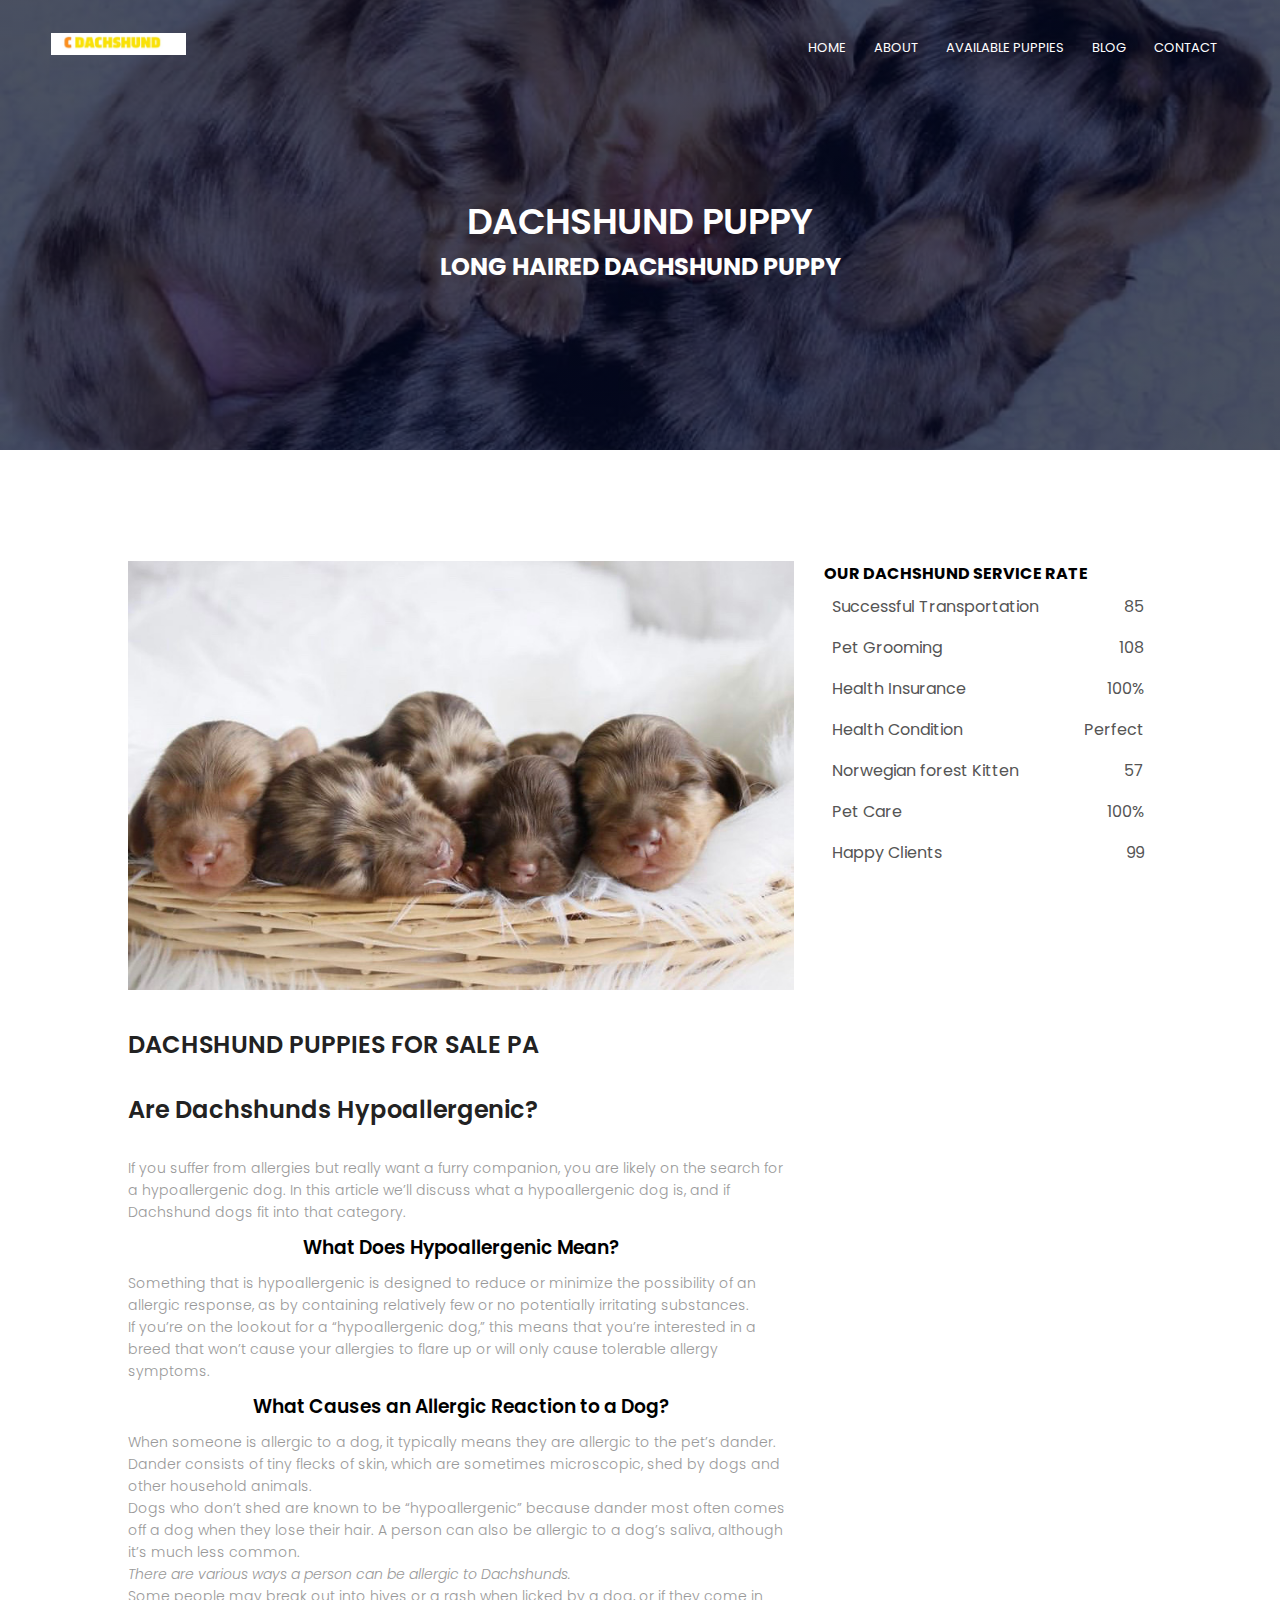
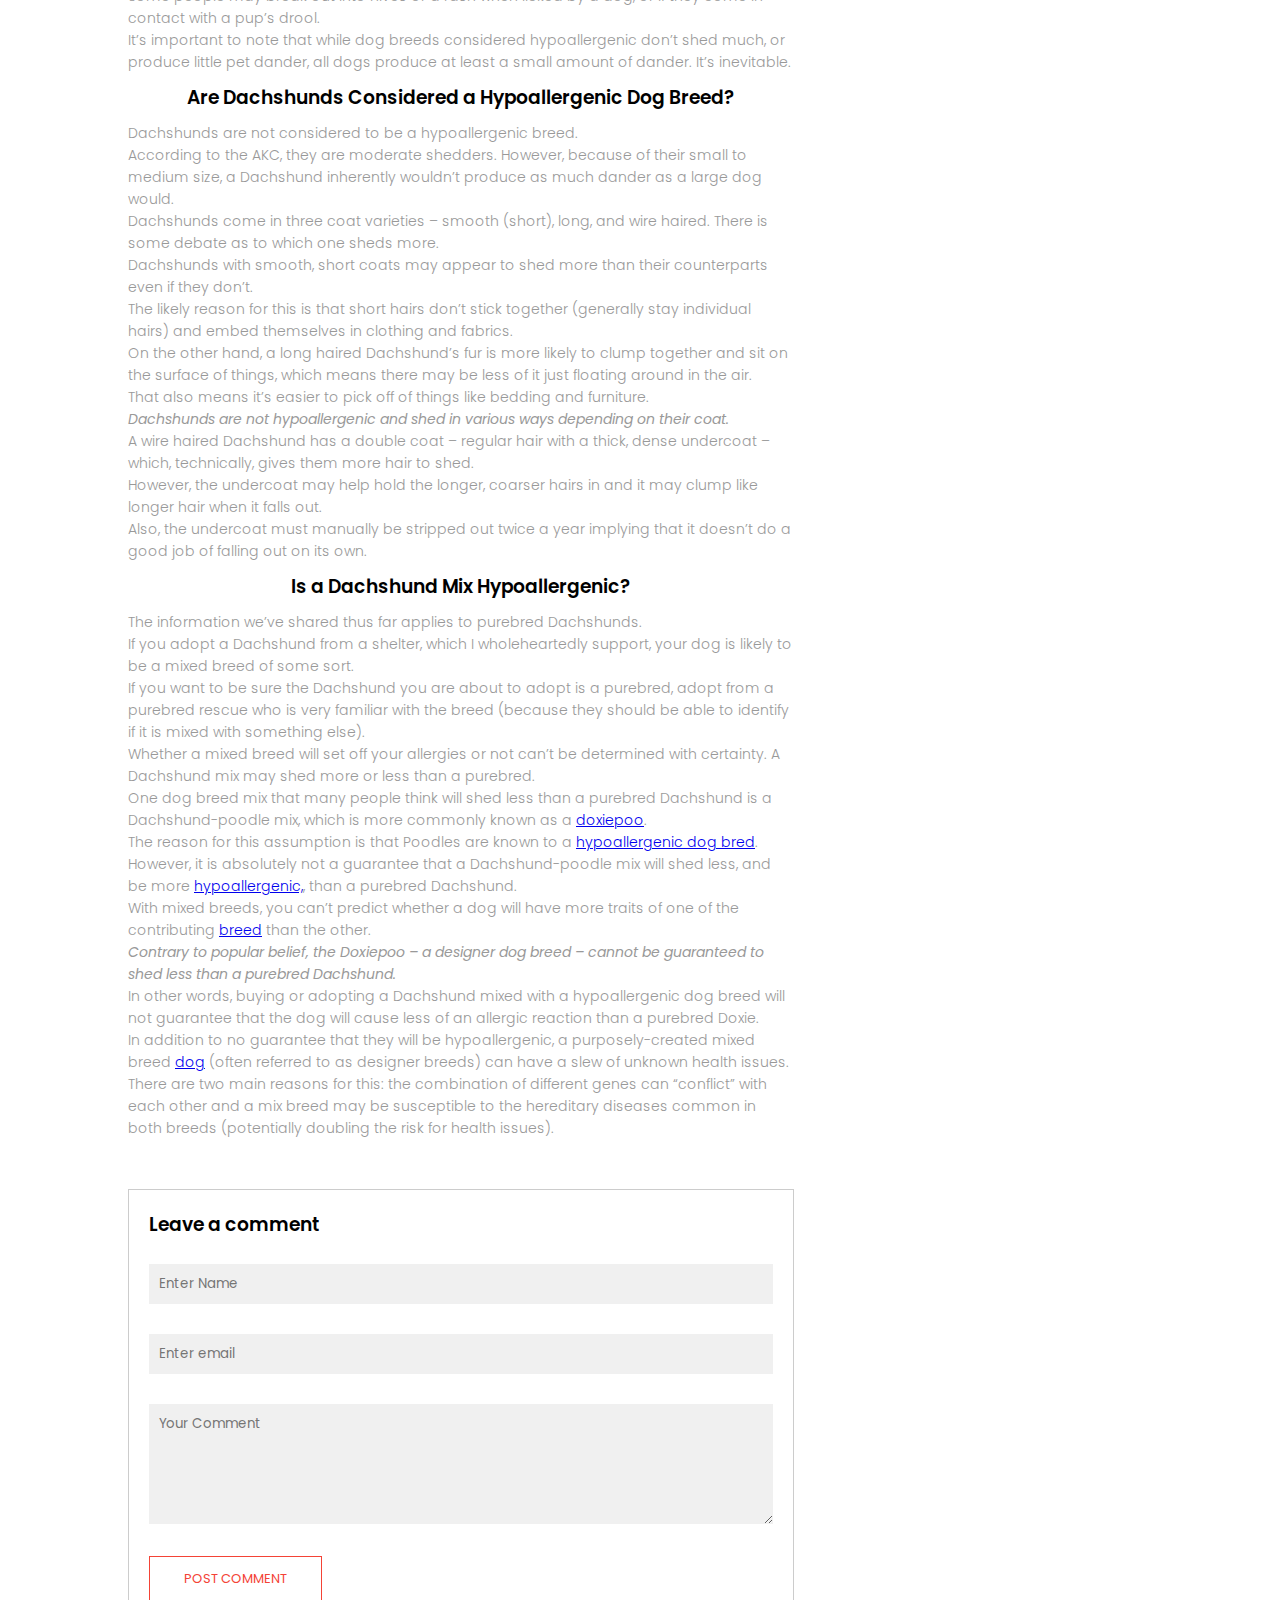
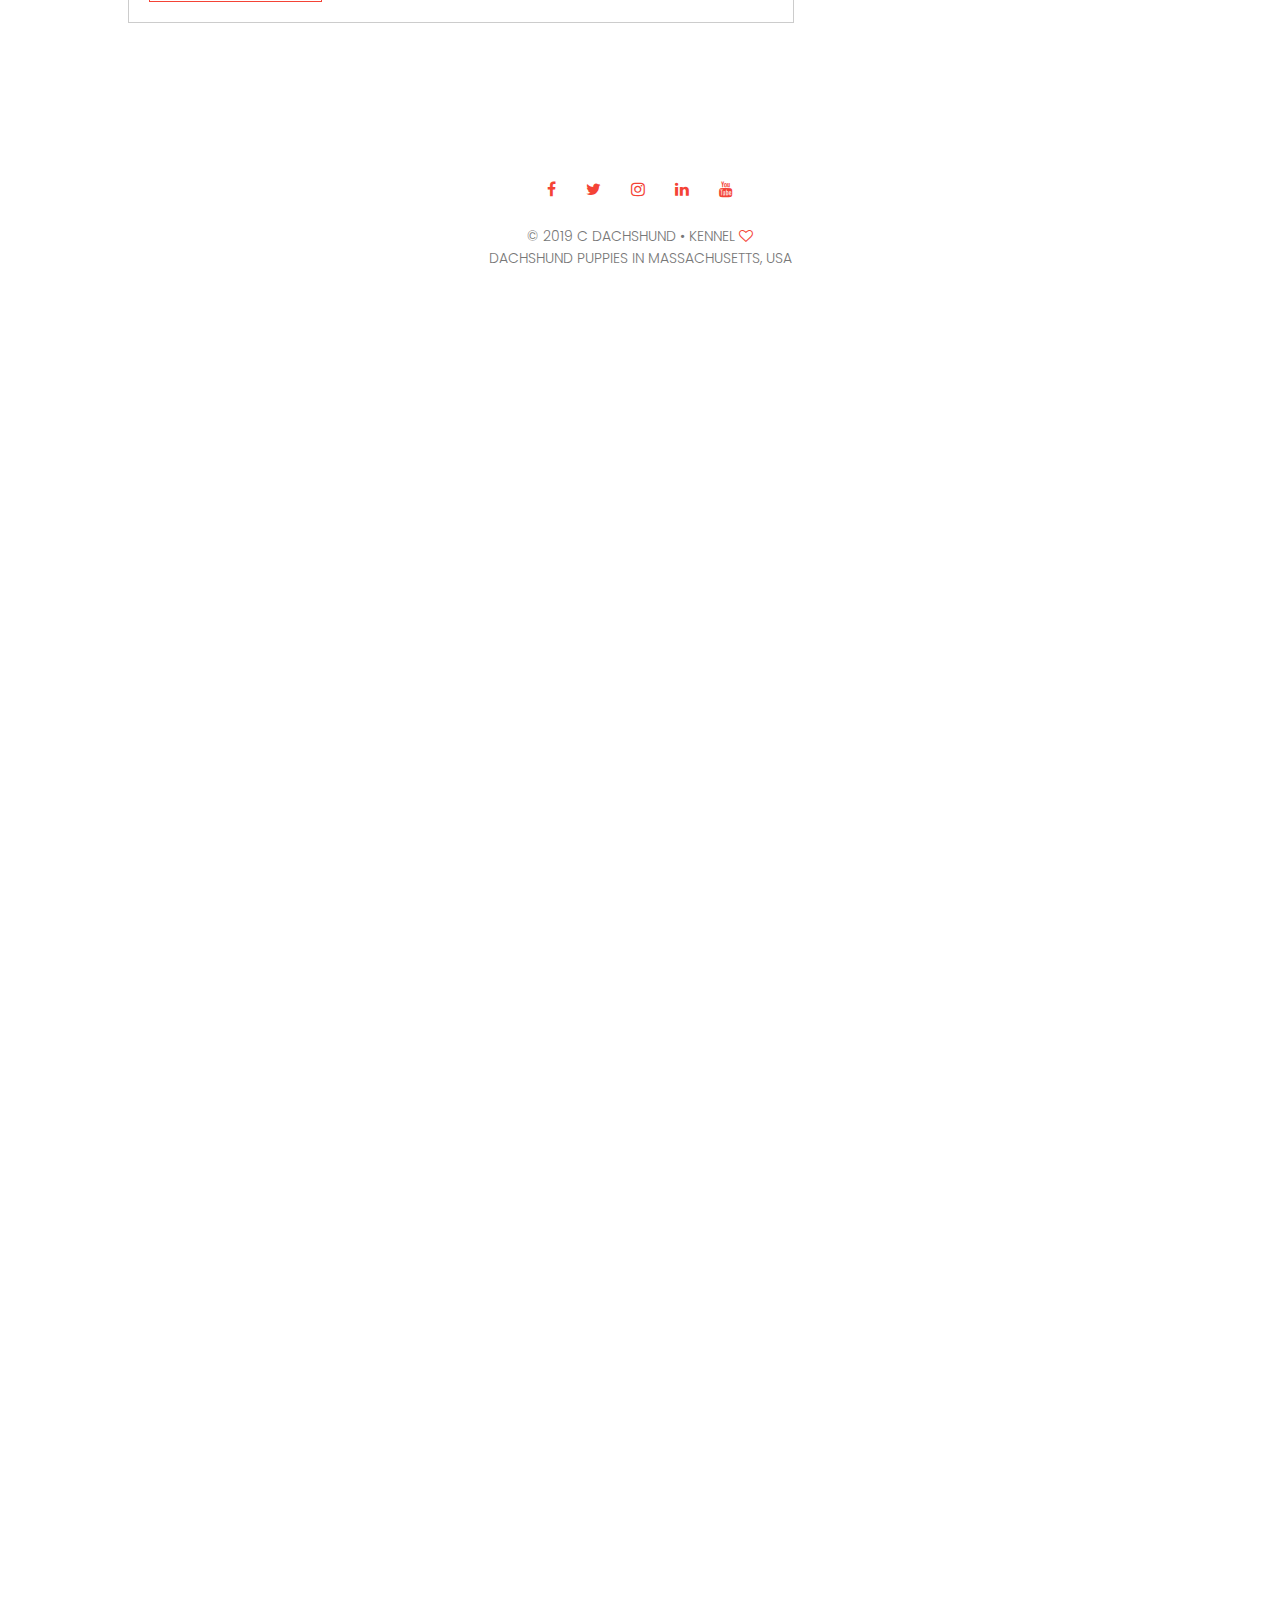
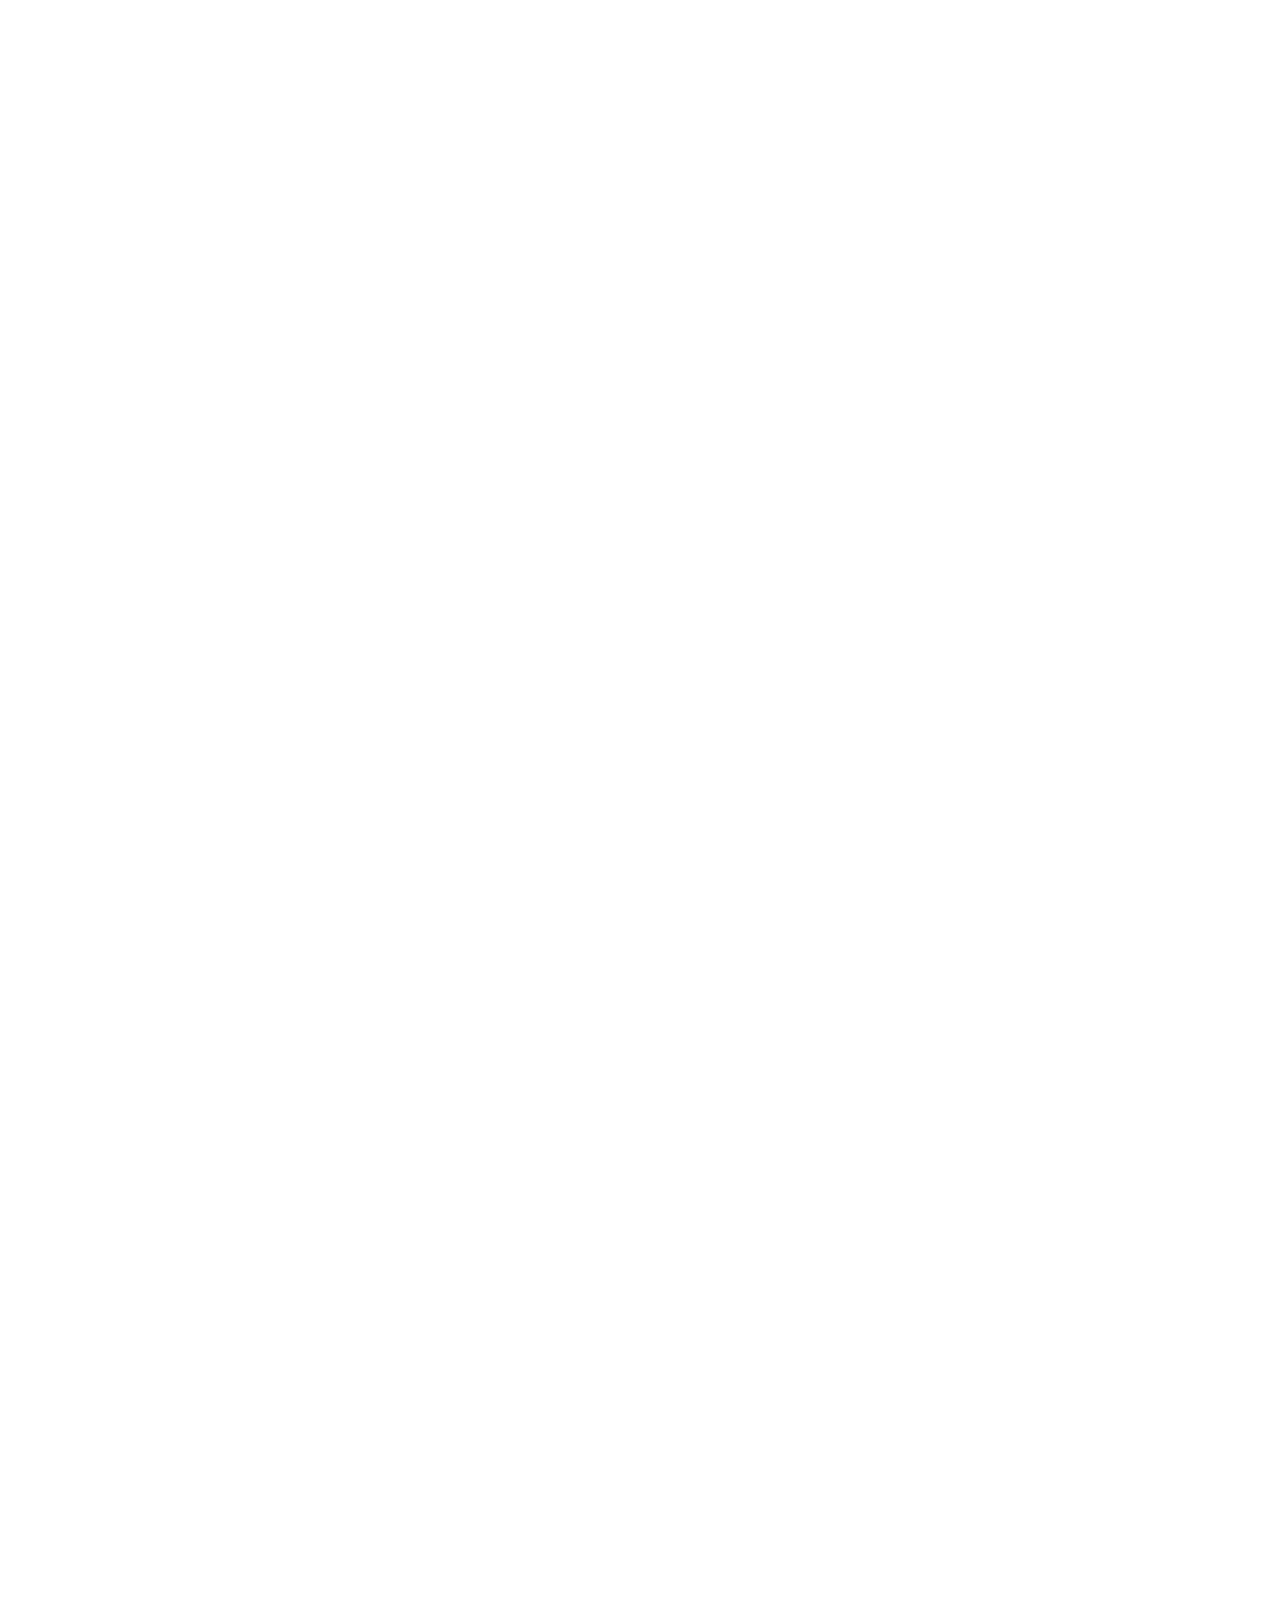
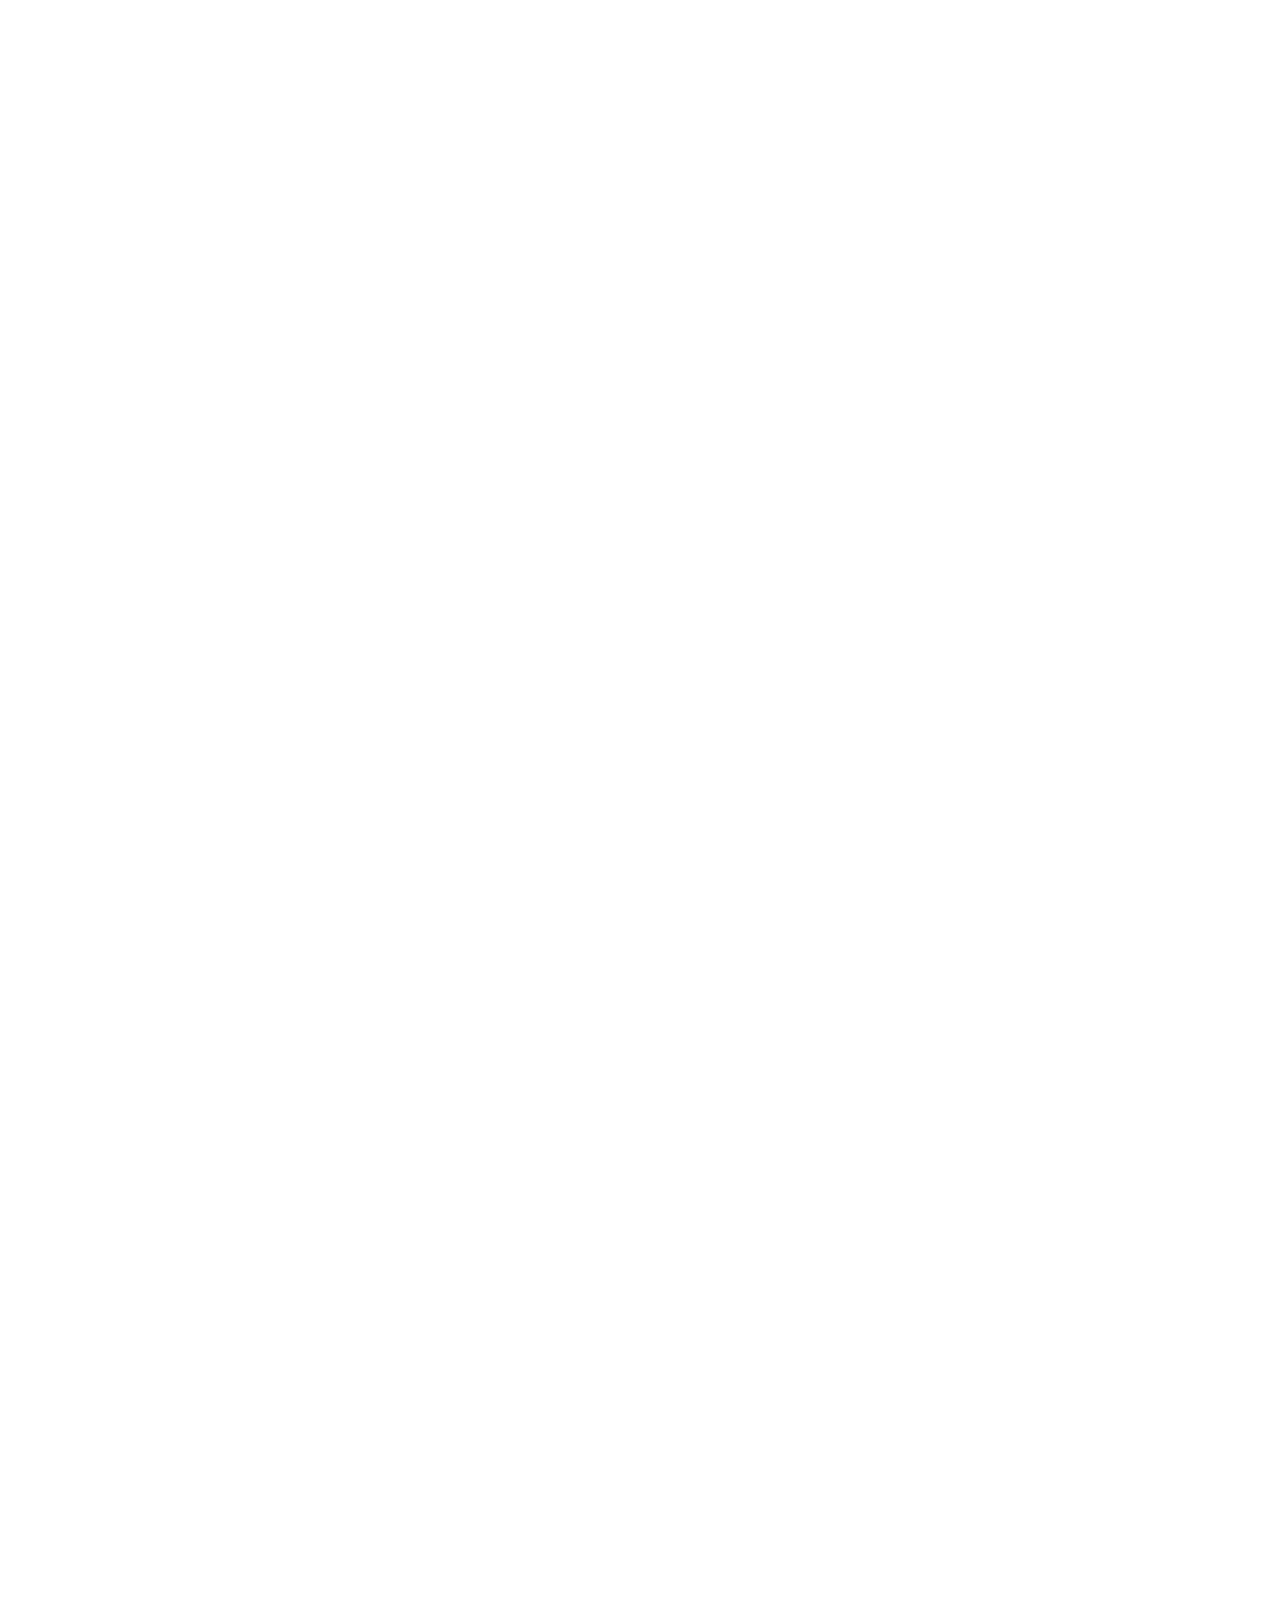
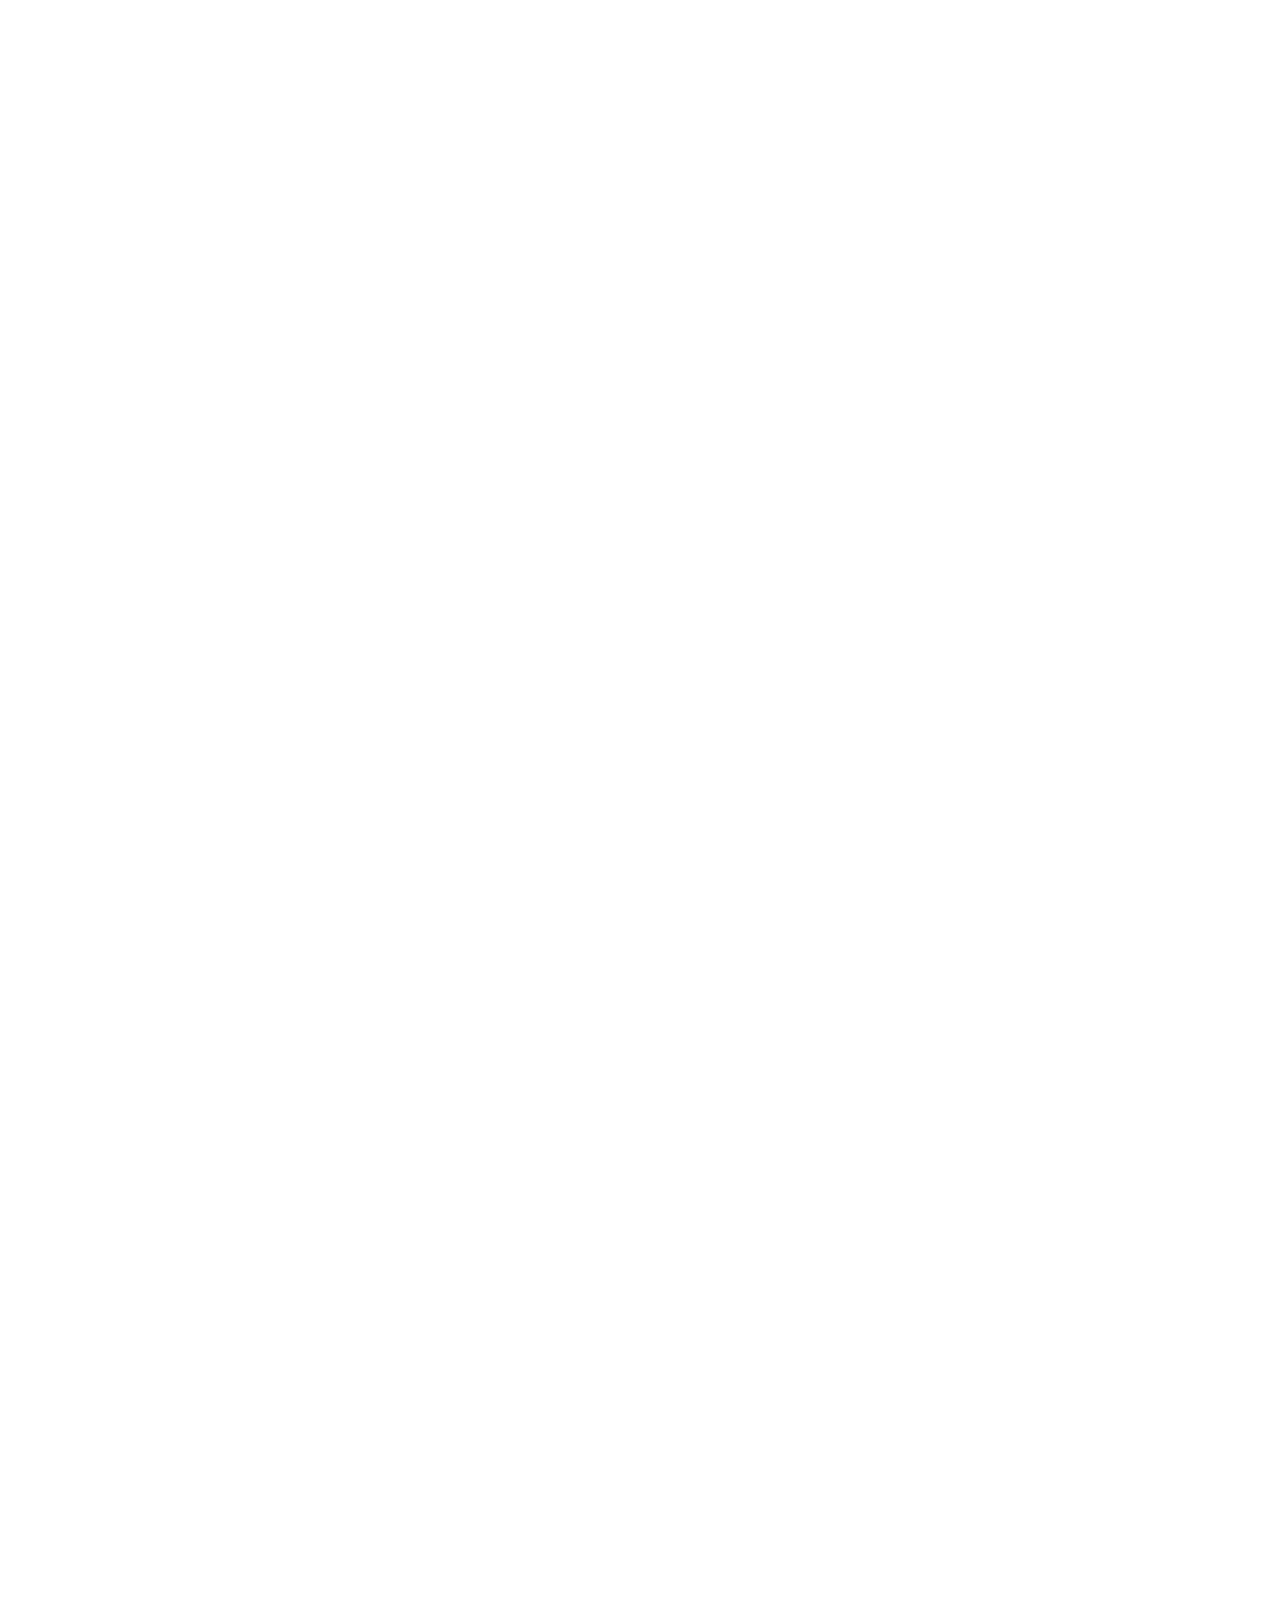
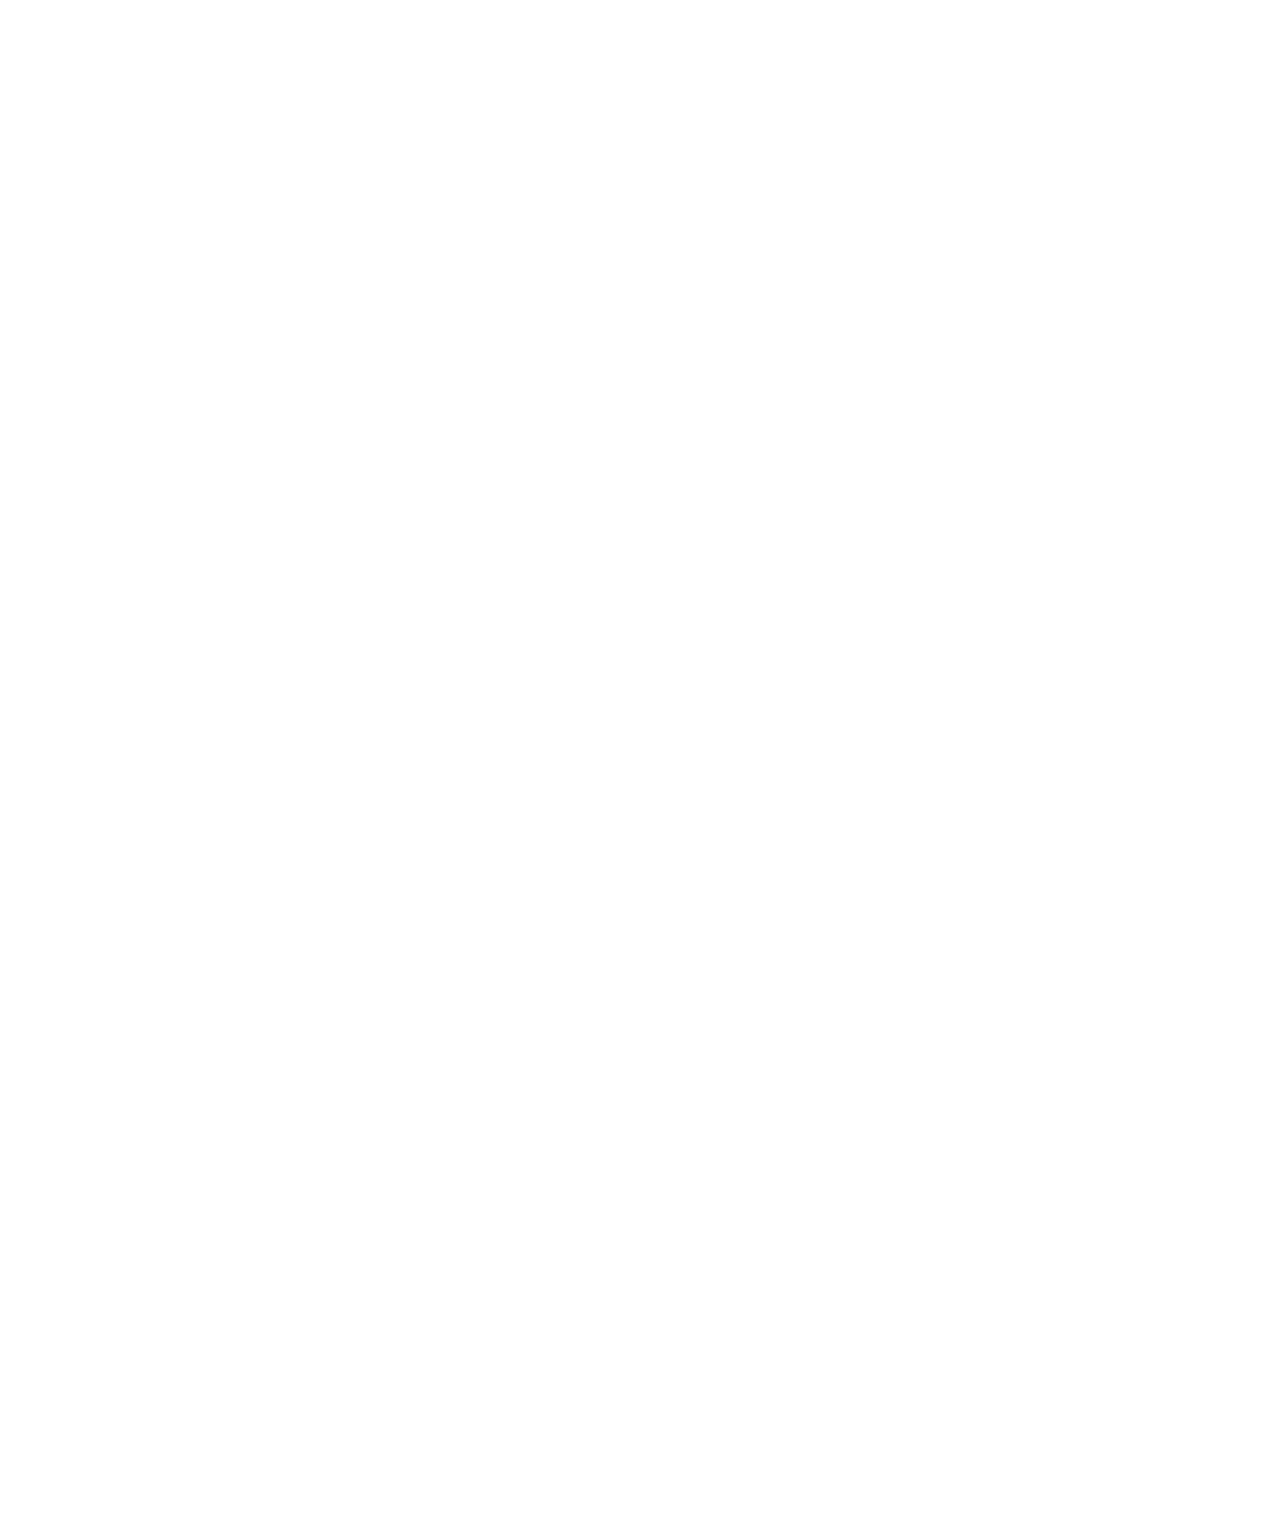
<file: blog.html>
<!DOCTYPE html>
<html lang="en">
<head>
<meta name="viewport" content="width=device-width, initial-scale=1.0">
<title>Dachshund Puppy For Sale| Dachshund Puppy</title>
<meta name="description" content="Our goal is to produce healthy & eye catching dachshund puppies  with incomparable markings and well rounded out going personalities.">
<meta name="Keywords" content="dachshund for sale, dachshund near me, dachshund puppy, wire haired dachshund puppy, long haired dachshund puppy, mini dachshund puppy, dapple dachshund puppy, miniature dachshund puppy, miniature long haired dachshund puppy, red dachshund puppy, dachshund puppy for sale los angeles, how much is a dachshund puppy, black dachshund puppy, dachshund puppy for sale, blonde dachshund puppy, long haired dapple dachshund puppy, piebald dachshund puppy, long haired miniature dachshund puppy for sale, royal canin dachshund puppy, long haired mini dachshund puppy, brown dachshund puppy, black and tan dachshund puppy, mini dachshund puppy for adoption, short haired dachshund puppy, spotted dachshund puppy, dachshund puppy cost, wire haired dachshund puppy for sale, dachshund puppy price, dachshund puppy for sale near me, dachshund puppy breeders, standard dachshund puppy, mini longhaired dachshund puppy, long hair dachshund puppy, white dachshund puppy, fluffy dachshund puppy, how much does a dachshund puppy cost, golden dachshund puppy, merle dachshund puppy, all black dachshund puppy, mini dachshund puppy for sale, dachshund puppy seattle, piebald dachshund puppy for sale, dachshund puppy long hair, buy dachshund puppy, miniature dachshund puppy for sale, brindle dachshund puppy for sale, piebald long haired dachshund puppy, dapple dachshund puppy for sale, long haired dachshund puppy for sale, miniature dachshund puppy pictures, dachshund puppy virginia, dachshund puppy adoption, red dapple dachshund puppy, mini dachshund puppy, long haired mini dachshund puppy, mini dachshund puppy for adoption, mini dachshund puppy for sale, long haired dachshund puppy, miniature long haired dachshund puppy, piebald long haired dachshund puppy, long haired dachshund puppy for sale, mini long haired dachshund puppy, long haired dachshund puppy price, black long haired dachshund puppy, blonde long haired dachshund puppy for sale, blonde long haired dachshund puppy, blue long haired dachshund puppy, dapple dachshund puppy, long haired dapple dachshund puppy, dapple dachshund puppy for sale, red dapple dachshund puppy, brown dapple dachshund puppy, blue dapple dachshund puppy, long haired dapple dachshund puppy for sale, double dapple dachshund puppy, silver dapple dachshund puppy, buy dapple dachshund puppy, chocolate dapple dachshund puppy, miniature dachshund puppy, long haired miniature dachshund puppy for sale, miniature dachshund puppy for sale, miniature dachshund puppy pictures, akc miniature dachshund puppy, long haired miniature dachshund puppy, and brown miniature dachshund puppy, dachshund puppies, dachshund puppies for sale, dachshund puppies for sale near me, mini dachshund puppies for sale, miniature dachshund puppies for sale, long haired dachshund puppies for sale, long haired dachshund puppies, dapple dachshund puppies for sale, dachshund puppies near me, miniature dachshund puppies, mini dachshund puppies, miniature dachshund puppies for sale near me, dachshund puppies ohio, dachshund puppies nc, miniature long haired dachshund puppies for sale, dachshund puppies texas, dachshund puppies for sale nc, free dachshund puppies near me, dachshund puppies for sale under $300, miniature dapple dachshund puppies for sale near me, dachshund puppies colorado, dachshund puppies for adoption, dachshund puppies for sale texas, long hair dachshund puppies, dapple dachshund puppies, long haired dachshund puppies for sale near me, dachshund puppies for sale in pa, dachshund puppies for sale sc, dachshund puppies under $500, dachshund puppies michigan, dachshund puppies georgia, dachshund puppies oregon, mini dachshund puppies for sale near me, teacup dachshund puppies, dachshund puppies san diego, dachshund puppies for sale craigslist, miniature dapple dachshund puppies for sale, cute dachshund puppies, dachshund puppies oklahoma, dachshund puppies iowa, dachshund puppies alabama, blue dapple dachshund puppies, teacup miniature dachshund puppies for sale, dachshund puppies florida, wire haired dachshund puppies for sale, black dachshund puppies, dachshund puppies las vegas, dachshund puppies pennsylvania, dachshund puppies kentucky, miniature dachshund puppies for sale near me craigslist, dachshund puppies in pa, dachshund puppies va, dachshund puppies for sale california, spotted dachshund puppies, miniature dachshund puppies for sale florida, dachshund puppies for sale los angeles, dachshund puppies tennessee, dachshund puppies tn, dachshund puppies ky, dachshund puppies pa, how much are dachshund puppies, dachshund puppies for sale ohio, dachshund puppies for sale alabama, dachshund puppies spotted, free dachshund puppies, dachshund puppies for sale indiana, dachshund puppies utah, long haired dapple dachshund puppies, dapple long haired dachshund puppies for sale, blue dachshund puppies for sale, dachshund puppies for sale ny, dachshund puppies in wisconsin, dachshund puppies for sale florida, dachshund puppies wisconsin, miniature dachshund puppies for sale in georgia, mini dachshund puppies for sale pennsylvania, miniature dachshund puppies for sale california, blonde dachshund puppies, long haired dapple dachshund puppies for sale, dachshund puppies for sale kentucky, dachshund puppies for sale in wisconsin, mini dapple dachshund puppies for sale, miniature dachshund puppies for sale in california, dachshund puppies wi, newborn dachshund puppies, dachshund puppies for sale ky, wirehaired dachshund puppies, cream dachshund puppies, miniature long haired dachshund puppies for sale near me, miniature dachshund puppies for adoption, dachshund puppies for sale in kentucky, micro mini dachshund puppies for sale, wire hair dachshund puppies for sale, dachshund puppies california, miniature dachshund puppies for sale ohio, dachshund puppies for sale in ohio, dachshund puppies for sale in ky, dachshund puppies price, miniature dachshund puppies for sale north carolina, and dachshund puppies for sale Illinois, dachshund puppies for sale, dachshund puppies for sale near me, mini dachshund puppies for sale, miniature dachshund puppies for sale, long haired dachshund puppies for sale, dapple dachshund puppies for sale, miniature dachshund puppies for sale near me, miniature long haired dachshund puppies for sale, dachshund puppies for sale nc, dachshund puppies for sale under $300, miniature dapple dachshund puppies for sale near me, dachshund puppies for sale texas, long haired dachshund puppies for sale near me, dachshund puppies for sale in pa, dachshund puppies for sale sc, mini dachshund puppies for sale near me, dachshund puppies for sale craigslist, miniature dapple dachshund puppies for sale, teacup miniature dachshund puppies for sale, wire haired dachshund puppies for sale, miniature dachshund puppies for sale near me craigslist, dachshund puppies for sale california, miniature dachshund puppies for sale florida, dachshund puppies for sale los angeles, dachshund puppies for sale ohio, dachshund puppies for sale alabama, dachshund puppies for sale indiana, dapple long haired dachshund puppies for sale, blue dachshund puppies for sale, dachshund puppies for sale ny, dachshund puppies for sale florida, miniature dachshund puppies for sale in georgia, mini dachshund puppies for sale pennsylvania, miniature dachshund puppies for sale california, long haired dapple dachshund puppies for sale, dachshund puppies for sale kentucky, dachshund puppies for sale in wisconsin, mini dapple dachshund puppies for sale, miniature dachshund puppies for sale in california, dachshund puppies for sale ky, miniature long haired dachshund puppies for sale near me, dachshund puppies for sale in kentucky, micro mini dachshund puppies for sale, wire hair dachshund puppies for sale, miniature dachshund puppies for sale ohio, dachshund puppies for sale in ohio, dachshund puppies for sale in ky, miniature dachshund puppies for sale north carolina, dachshund puppies for sale illinois, dapple dachshund puppies for sale near me, cream dachshund puppies for sale, dachshund puppies for sale washington, dachshund puppies for sale chicago, miniature dachshund puppies for sale in nc, dachshund puppies for sale in minnesota, miniature dachshund puppies for sale in florida, standard dachshund puppies for sale near me, golden dachshund puppies for sale, miniature dachshund puppies for sale texas, miniature dachshund puppies for sale in texas, dachshund puppies for sale mississippi, dachshund puppies for sale minnesota, dachshund puppies for sale in pa under $300, dachshund puppies for sale mn, miniature dachshund puppies for sale georgia, cream miniature dachshund puppies for sale near me, mini dachshund puppies for sale in pa, dachshund puppies for sale in colorado, miniature dachshund puppies for sale pennsylvania, dachshund puppies for sale in sc, purebred miniature dachshund puppies for sale, miniature dachshund puppies for sale in alabama, miniature dapple dachshund puppies for sale craigslist, mini dachshund puppies for sale ohio, dachshund puppies for sale oregon, merle dachshund puppies for sale, mixed dachshund puppies for sale, dachshund puppies for sale in texas, dachshund puppies for sale michigan, long haired mini dachshund puppies for sale, miniature dachshund puppies for sale in pa, mini dachshund puppies for sale florida, dachshund puppies for sale colorado, dachshund puppies for sale in california, english cream long haired dachshund puppies for sale, dachshund puppies for sale in washington, dachshund puppies for sale in oregon, mini dachshund puppies for sale tampa, blue miniature dachshund puppies for sale near me, dachshund puppies for sale in mississippi, dachshund puppies for sale indianapolis, mini dachshund puppies for sale nc, dachshund puppies for sale oklahoma, dachshund puppies for sale in florida, dachshund puppies for sale virginia, miniature dachshund puppies for sale alabama, 
dachshund puppies for sale nashville, mini dachshund puppies for sale in missouri, miniature dachshund puppies for sale indiana, cheap dachshund puppies for sale, dachshund puppies for sale near me, miniature dachshund puppies for sale near me, miniature dapple dachshund puppies for sale near me, long haired dachshund puppies for sale near me, mini dachshund puppies for sale near me, miniature dachshund puppies for sale near me craigslist, miniature long haired dachshund puppies for sale near me, dapple dachshund puppies for sale near me, standard dachshund puppies for sale near me, cream miniature dachshund puppies for sale near me, blue miniature dachshund puppies for sale near me, wire haired dachshund puppies for sale near me, dachshund puppies for sale near me 2021, toy dachshund puppies for sale near me, tweenie dachshund puppies for sale near me, dachshund puppies for sale near me craigslist, dachshund puppies for sale near me under $500, dachshund puppies for sale near me 2022, dachshund puppies for sale near me under 500, dachshund puppies for sale near me cheap, mini teacup dachshund puppies for sale near me, miniature wire haired dachshund puppies for sale near me, craigslist dachshund puppies for sale near me, wirehaired dachshund puppies for sale near me, long hair dachshund puppies for sale near me, cheap dachshund puppies for sale near me, micro mini dachshund puppies for sale near me, silver dapple dachshund puppies for sale near me, mini dachshund puppies for sale, mini dachshund puppies for sale near me, mini dachshund puppies for sale pennsylvania, micro mini dachshund puppies for sale, mini dachshund puppies for sale in pa, mini dachshund puppies for sale ohio, long haired mini dachshund puppies for sale, mini dachshund puppies for sale florida, mini dachshund puppies for sale tampa, mini dachshund puppies for sale nc, mini dachshund puppies for sale in missouri, mini dachshund puppies for sale in georgia, mini dachshund puppies for sale arkansas, mini dachshund puppies for sale in portland oregon, mini dachshund puppies for sale california, mini dachshund puppies for sale in ky, mini dachshund puppies for sale indiana, mini dachshund puppies for sale georgia, mini dachshund puppies for sale in mi, mini dachshund puppies for sale in wi, mini dachshund puppies for sale in houston, mini dachshund puppies for sale in virginia, blue mini dachshund puppies for sale, mini dachshund puppies for sale in colorado, mini dachshund puppies for sale buffalo ny, mini dachshund puppies for sale sc, mini dachshund puppies for sale mississippi, mini dachshund puppies for sale mn, mini dachshund puppies for sale tennessee, mini dachshund puppies for sale texas, mini dachshund puppies for sale chicago, mini dachshund puppies for sale long island, mini dachshund puppies for sale in tennessee, mini dachshund puppies for sale colorado, mini dachshund puppies for sale new jersey, mini dachshund puppies for sale maryland, mini dachshund puppies for sale massachusetts, mini dachshund puppies for sale atlanta, mini dachshund puppies for sale in washington state, mini dachshund puppies for sale in ohio, mini dachshund puppies for sale ny, mini dachshund puppies for sale okc, mini dachshund puppies for sale utah, mini dachshund puppies for sale new york state, mini dachshund puppies for sale in wv, mini dachshund puppies for sale oklahoma, mini dachshund puppies for sale alabama, mini dachshund puppies for sale louisiana, mini dachshund puppies for sale in alabama, mini dachshund puppies for sale in arizona, mini dachshund puppies for sale in ny, mini dachshund puppies for sale south carolina, mini dachshund puppies for sale in ma, mini dachshund puppies for sale in arkansas, mini dachshund puppies for sale in michigan, mini dachshund puppies for sale illinois, mini dachshund puppies for sale in ct, mini dachshund puppies for sale upstate ny, mini dachshund puppies for sale in nj, mini dachshund puppies for sale in east texas, mini dachshund puppies for sale miami, mini dachshund puppies for sale minneapolis, mini dachshund puppies for sale in sacramento, mini dachshund puppies for sale washington, mini dachshund puppies for sale in louisiana, mini dachshund puppies for sale missouri, mini dachshund puppies for sale midwest, mini dachshund puppies for sale michigan, mini dachshund puppies for sale nyc, mini dachshund puppies for sale in northern california, mini dachshund puppies for sale in north carolina, mini dachshund puppies for sale in idaho, mini dachshund puppies for sale rochester ny, mini dachshund puppies for sale in kansas, mini dachshund puppies for sale northern ca, mini dachshund puppies for sale in south carolina, mini dachshund puppies for sale new york, mini dachshund puppies for sale in minnesota, mini dachshund puppies for sale tucson, chocolate mini dachshund puppies for sale, mini dachshund puppies for sale oregon, mini dachshund puppies for sale salt lake city, mini dachshund puppies for sale in new mexico, mini dachshund puppies for sale in oklahoma, long haired english cream mini dachshund puppies for sale, mini dachshund puppies for sale in florida, mini dachshund puppies for sale nj, red mini dachshund puppies for sale, mini dachshund puppies for sale in new york, mini dachshund puppies for sale in kansas city, mini dachshund puppies for sale in dallas, long haired mini dachshund puppies for sale in texas, mini dachshund puppies for sale colorado springs, mini dachshund puppies for sale wisconsin, mini dachshund puppies for sale in san diego, mini dachshund puppies for sale sacramento, mini dachshund puppies for sale iowa, mini dachshund puppies for sale washington state, mini dachshund puppies for sale in az, and long haired mini dachshund puppies for sale in CT, miniature dachshund puppies for sale, miniature dachshund puppies for sale near me, teacup miniature dachshund puppies for sale, miniature dachshund puppies for sale near me craigslist, miniature dachshund puppies for sale florida, miniature dachshund puppies for sale in georgia, miniature dachshund puppies for sale california, miniature dachshund puppies for sale in california, miniature dachshund puppies for sale ohio, miniature dachshund puppies for sale north carolina, miniature dachshund puppies for sale in nc, miniature dachshund puppies for sale in florida, miniature dachshund puppies for sale texas, miniature dachshund puppies for sale in texas, miniature dachshund puppies for sale georgia, cream miniature dachshund puppies for sale near me, miniature dachshund puppies for sale pennsylvania, purebred miniature dachshund puppies for sale, miniature dachshund puppies for sale in alabama, miniature dachshund puppies for sale in pa, blue miniature dachshund puppies for sale near me, miniature dachshund puppies for sale alabama, miniature dachshund puppies for sale indiana, miniature dachshund puppies for sale in tn, silver dapple miniature dachshund puppies for sale, miniature dachshund puppies for sale arkansas, miniature dachshund puppies for sale in colorado, miniature dachshund puppies for sale in arkansas, miniature dachshund puppies for sale colorado, miniature dachshund puppies for sale kentucky, miniature dachshund puppies for sale in illinois, miniature dachshund puppies for sale in tennessee, miniature dachshund puppies for sale in huntsville alabama, miniature dachshund puppies for sale wisconsin, miniature dachshund puppies for sale minnesota, miniature dachshund puppies for sale in michigan, miniature dachshund puppies for sale michigan, miniature dachshund puppies for sale in wisconsin, english cream miniature dachshund puppies for sale, miniature dachshund puppies for sale mn, miniature dachshund puppies for sale in missouri, miniature dachshund puppies for sale in va, chocolate dapple miniature dachshund puppies for sale, miniature dachshund puppies for sale in utah, miniature dachshund puppies for sale in virginia, miniature dachshund puppies for sale nc, cream miniature dachshund puppies for sale, miniature dachshund puppies for sale sc, miniature dachshund puppies for sale tn, long haired miniature dachshund puppies for sale, miniature dachshund puppies for sale in ky, piebald miniature dachshund puppies for sale in usa, miniature dachshund puppies for sale in ohio, miniature dachshund puppies for sale south carolina, miniature dachshund puppies for sale arizona, miniature dachshund puppies for sale mississippi, miniature dachshund puppies for sale in iowa, miniature dachshund puppies for sale in arizona, miniature dachshund puppies for sale utah, miniature dachshund puppies for sale in md, miniature dachshund puppies for sale - texas, miniature dachshund puppies for sale illinois, miniature dachshund puppies for sale northern california, miniature dachshund puppies for sale maryland, miniature dachshund puppies for sale new jersey, miniature dachshund puppies for sale oregon, miniature dachshund puppies for sale in nebraska, miniature dachshund puppies for sale virginia, miniature dachshund puppies for sale in maine, miniature dachshund puppies for sale in oklahoma city, miniature dachshund puppies for sale in kansas city, miniature dachshund puppies for sale in wyoming and colorado, red miniature dachshund puppies for sale, miniature dachshund puppies for sale albuquerque, miniature dachshund puppies for sale louisiana, miniature dachshund puppies for sale in az, miniature dachshund puppies for sale in mississippi, miniature dachshund puppies for sale in washington, miniature dachshund puppies for sale massachusetts, miniature dachshund puppies for sale new mexico, miniature dachshund puppies for sale missouri, miniature dachshund puppies for sale nj, miniature dachshund puppies for sale in little rock arkansas, miniature dachshund puppies for sale in wv, miniature dachshund puppies for sale in tucson, miniature dachshund puppies for sale iowa, miniature dachshund puppies for sale chicago, 
miniature dachshund puppies for sale los angeles, miniature dachshund puppies for sale in oklahoma, miniature dachshund puppies for sale in kansas, miniature dachshund puppies for sale new york, miniature dachshund puppies for sale in ms, miniature dachshund puppies for sale in maryland, miniature dachshund puppies for sale in north carolina, miniature dachshund puppies for sale nashville, long haired miniature dachshund puppies for sale in texas, miniature dachshund puppies for sale kansas, miniature dachshund puppies for sale oklahoma, miniature dachshund puppies for sale in columbus ohio, miniature dachshund puppies for sale connecticut, long haired dachshund puppies for sale, miniature long haired dachshund puppies for sale, long haired dachshund puppies for sale near me, dapple long haired dachshund puppies for sale, miniature long haired dachshund puppies for sale near me, english cream long haired dachshund puppies for sale, mini long haired dachshund puppies for sale, cream miniature long haired dachshund puppies for sale, long haired dachshund puppies for sale california, long haired dachshund puppies for sale in pa, long haired dachshund puppies for sale ohio, long haired dachshund puppies for sale texas, blonde long haired dachshund puppies for sale, long haired dachshund puppies for sale idaho, long haired dachshund puppies for sale florida, long haired dachshund puppies for sale in sc, long haired dachshund puppies for sale oklahoma, long haired dachshund puppies for sale washington, long haired dachshund puppies for sale georgia, long haired dachshund puppies for sale in tn, long haired dachshund puppies for sale missouri, long haired dachshund puppies for sale in alabama, long haired dachshund puppies for sale in oklahoma, miniature long haired dachshund puppies for sale in nc, long haired dachshund puppies for sale south carolina, long haired dachshund puppies for sale in ky, long haired dachshund puppies for sale arizona, long haired dachshund puppies for sale indiana, long haired dachshund puppies for sale in georgia, miniature long haired dachshund puppies for sale in ohio, long haired dachshund puppies for sale in ga, long haired dachshund puppies for sale in ohio, long haired dachshund puppies for sale north carolina, long haired dachshund puppies for sale louisiana, long haired dachshund puppies for sale oregon, toy long haired dachshund puppies for sale, cream long haired dachshund puppies for sale uk, long haired dachshund puppies for sale alabama, long haired dachshund puppies for sale colorado, long haired dachshund puppies for sale in missouri, long haired dachshund puppies for sale in virginia, long haired dachshund puppies for sale in iowa, long haired dachshund puppies for sale in ny, long haired dachshund puppies for sale in michigan, long haired dachshund puppies for sale in kansas, long haired dachshund puppies for sale in indiana, miniature long haired dachshund puppies for sale craigslist, long haired dachshund puppies for sale in wisconsin, long haired dachshund puppies for sale in illinois, long haired dachshund puppies for sale virginia, long haired dachshund puppies for sale in az, long haired dachshund puppies for sale utah, chocolate dapple long haired dachshund puppies for sale, long haired dachshund puppies for sale michigan, long haired dachshund puppies for sale pa, long haired dachshund puppies for sale in san antonio, long haired dachshund puppies for sale nc, long haired dachshund puppies for sale in houston texas, long haired dachshund puppies for sale wisconsin, chocolate long haired dachshund puppies for sale, long haired dachshund puppies for sale illinois, long haired dachshund puppies for sale az, long haired dachshund puppies for sale in california, long haired dachshund puppies for sale nyc, long haired dachshund puppies for sale in southern california, long haired dachshund puppies for sale in va, long haired dachshund puppies for sale craigslist, long haired dachshund puppies for sale arkansas, long haired dachshund puppies for sale in arkansas, long haired dachshund puppies for sale in florida, long haired dachshund puppies for sale iowa, akc miniature long haired dachshund puppies for sale, long haired dachshund puppies for sale, long haired dachshund puppies, miniature long haired dachshund puppies for sale, long haired dachshund puppies for sale near me, dapple long haired dachshund puppies for sale, miniature long haired dachshund puppies for sale near me, english cream long haired dachshund puppies for sale, long haired dachshund puppies near me, miniature long haired dachshund puppies, mini long haired dachshund puppies for sale, long haired dachshund puppies oregon, long haired dachshund puppies for adoption, cream miniature long haired dachshund puppies for sale, long haired dachshund puppies for sale california, long haired dachshund puppies for sale in pa, long haired dachshund puppies nc, long haired dachshund puppies for sale ohio, long haired dachshund puppies michigan, long haired dachshund puppies price, long haired dachshund puppies for sale texas, blonde long haired dachshund puppies for sale, long haired dachshund puppies florida, long haired dachshund puppies under 500, long haired dachshund puppies for sale idaho, long haired dachshund puppies for sale florida, long haired dachshund puppies for sale in sc, long haired dachshund puppies for sale oklahoma, long haired dachshund puppies for sale washington, long haired dachshund puppies for sale georgia, long haired dachshund puppies for sale in tn, long haired dachshund puppies for sale missouri, long haired dachshund puppies for sale in alabama, long haired dachshund puppies california, long haired dachshund puppies for sale in oklahoma, long haired dachshund puppies virginia, miniature long haired dachshund puppies for sale in nc, long haired dachshund puppies for sale south carolina, long haired dachshund puppies for sale in ky, long haired dachshund puppies for sale arizona, mini long haired dachshund puppies, long haired dachshund puppies under $500, long haired dachshund puppies dallas, long haired dachshund puppies for sale indiana, long haired dachshund puppies for sale in georgia, miniature long haired dachshund puppies for sale in ohio, long haired dachshund puppies for sale in ga, long haired dachshund puppies missouri, long haired dachshund puppies georgia, long haired dachshund puppies for sale in ohio, long haired dachshund puppies for sale north carolina, long haired dachshund puppies indiana, long haired dachshund puppies for sale louisiana, long haired dachshund puppies for sale oregon, toy long haired dachshund puppies for sale, long haired dachshund puppies los angeles, cream long haired dachshund puppies for sale uk, long haired dachshund puppies for sale alabama, long haired dachshund puppies austin, long haired dachshund puppies for sale colorado, long haired dachshund puppies seattle, long haired dachshund puppies for sale in missouri, long haired dachshund puppies for sale in virginia, long haired dachshund puppies for sale in iowa, long haired dachshund puppies colorado, long haired dachshund puppies for sale in ny, long haired dachshund puppies for sale in michigan, long haired dachshund puppies for sale in kansas, long haired dachshund puppies for sale in indiana, miniature long haired dachshund puppies for sale craigslist, long haired dachshund puppies for sale in wisconsin, long haired dachshund puppies for sale in illinois, long haired dachshund puppies cost, long haired dachshund puppies for sale virginia, long haired dachshund puppies alabama, long haired dachshund puppies for sale in az, cream long haired dachshund puppies, how much are long haired dachshund puppies, long haired dachshund puppies for sale utah, chocolate dapple long haired dachshund puppies for sale, long haired dachshund puppies for sale michigan, long haired dachshund puppies for sale pa, long haired dachshund puppies for sale in san antonio, long haired dachshund puppies for sale nc, long haired dachshund puppies in florida, long haired dachshund puppies houston, white long haired dachshund puppies, miniature long haired dachshund puppies for adoption, long haired dachshund puppies washington state, long haired dachshund puppies for sale in houston texas, long haired dachshund puppies for sale wisconsin, chocolate long haired dachshund puppies for sale, akc miniature long haired dachshund puppies, long haired dachshund puppies iowa, long haired dachshund puppies for sale illinois, long haired dachshund puppies for sale az, long haired dachshund puppies for sale in california, long haired dachshund puppies for sale nyc, long haired dachshund puppies for sale in southern california, long haired dachshund puppies san diego, akc long haired dachshund puppies, dapple dachshund puppies for sale, miniature dapple dachshund puppies for sale near me, miniature dapple dachshund puppies for sale, long haired dapple dachshund puppies for sale, mini dapple dachshund puppies for sale, dapple dachshund puppies for sale near me, miniature dapple dachshund puppies for sale craigslist, miniature dapple dachshund puppies for sale in texas, dapple dachshund puppies for sale in ga, mini dapple dachshund puppies for sale in oklahoma, blue eyed dapple dachshund puppies for sale, dapple dachshund puppies for sale in nc, double dapple dachshund puppies for sale, mini dapple dachshund puppies for sale in texas, miniature long haired dapple dachshund puppies for sale, dapple dachshund puppies for sale nc, dapple dachshund puppies for sale in louisiana, dapple dachshund puppies for sale california, dapple dachshund puppies for sale georgia, dapple dachshund puppies for sale ohio, dapple dachshund puppies for sale in tn, dapple dachshund puppies for sale in arkansas, dapple dachshund puppies for sale in texas, dapple dachshund puppies for sale in sc, dapple dachshund puppies for sale in oklahoma, 
dapple dachshund puppies for sale south carolina, dapple dachshund puppies for sale texas, teacup dapple dachshund puppies for sale, mini long haired dapple dachshund puppies for sale, dapple dachshund puppies for sale az, dapple dachshund puppies for sale alabama, miniature dapple dachshund puppies for sale in arizona, dapple dachshund puppies for sale colorado, dapple dachshund puppies for sale in michigan, short haired dapple dachshund puppies for sale, miniature dapple dachshund puppies for sale florida, dapple dachshund puppies for sale indiana, chocolate dapple dachshund puppies for sale, silver dapple dachshund puppies for sale, chocolate and tan dapple dachshund puppies for sale, dapple dachshund puppies for sale louisiana, dapple dachshund puppies for sale in iowa, miniature dapple dachshund puppies for sale in michigan, dapple dachshund puppies for sale in indiana, dapple dachshund puppies for sale in wisconsin, dapple dachshund puppies for sale in illinois, dapple dachshund puppies for sale in north carolina, dapple dachshund puppies for sale in tennessee, dapple dachshund puppies for sale in kentucky, dapple dachshund puppies for sale in mississippi, dapple dachshund puppies for sale arkansas, dapple dachshund puppies for sale in gauteng, grey dapple dachshund puppies for sale, dapple dachshund puppies for sale in pa, dapple dachshund puppies for sale missouri, double dapple dachshund puppies for sale texas, dapple dachshund puppies for sale new york, mini dapple dachshund puppies for sale in nc, white dapple dachshund puppies for sale, dapple dachshund puppies for sale in kansas, dapple dachshund puppies for sale in virginia, chocolate and cream dapple dachshund puppies for sale, dapple dachshund puppies for sale oklahoma, miniature dapple dachshund puppies for sale california, miniature dapple dachshund puppies for sale in nj, silver dapple dachshund puppies for sale near me, dapple dachshund puppies for sale in south carolina, dapple dachshund puppies for sale florida, mini dapple dachshund puppies for sale in florida, dapple dachshund puppies for sale in california, dapple dachshund puppies for sale in oregon, dapple dachshund puppies for sale michigan, long haired silver dapple dachshund puppies for sale, dapple dachshund puppies for sale in arizona, chocolate dapple dachshund puppies for sale nc, mini dapple dachshund puppies for sale in colorado, red dapple dachshund puppies for sale, dachshund puppies near me, free dachshund puppies near me, mini dachshund puppies near me, long haired dachshund puppies near me, rescue dachshund puppies near me, miniature dachshund puppies near me, free mini dachshund puppies near me, craigslist dachshund puppies near me, dachshund puppies near me rescue, looking for dachshund puppies near me, miniature dachshund puppies near me for sale, standard dachshund puppies near me, dachshund puppies near me for sale, mini dachshund puppies for sale, mini dachshund puppies, mini dachshund puppies for sale near me, mini dachshund puppies for sale pennsylvania, micro mini dachshund puppies for sale, mini dachshund puppies near me, mini dachshund puppies nc, mini dachshund puppies for sale in pa, mini dachshund puppies for sale ohio, long haired mini dachshund puppies for sale, mini dachshund puppies for sale florida, dapple mini dachshund puppies, mini dachshund puppies for sale tampa, mini dachshund puppies for sale nc, long haired mini dachshund puppies, mini dachshund puppies for sale in missouri, mini dachshund puppies for sale in georgia, mini dachshund puppies for sale arkansas, mini dachshund puppies for sale in portland oregon, mini dachshund puppies for sale california, mini dachshund puppies florida, mini dachshund puppies for sale in ky, mini dachshund puppies for sale indiana, mini dachshund puppies for sale georgia, mini dachshund puppies for sale in mi, mini dachshund puppies for sale in wi, mini dachshund puppies for adoption, mini dachshund puppies san antonio, mini dachshund puppies for sale in houston, mini dachshund puppies for sale in virginia, ultra mini dachshund puppies, blue mini dachshund puppies for sale, mini dachshund puppies michigan, mini dachshund puppies for sale in colorado, mini dachshund puppies for sale buffalo ny, mini dachshund puppies under $500 near me, mini dachshund puppies houston, mini dachshund puppies for sale sc, mini dachshund puppies austin, mini dachshund puppies for sale mississippi, mini dachshund puppies for sale mn, mini dachshund puppies for sale tennessee, mini dachshund puppies for sale texas, mini dachshund puppies for sale chicago, mini dachshund puppies for sale long island, mini dachshund puppies for sale in tennessee, mini dachshund puppies for sale colorado, mini dachshund puppies for sale new jersey, mini dachshund puppies for sale maryland, mini dachshund puppies for sale massachusetts, mini dachshund puppies alabama, mini dachshund puppies for sale atlanta, mini dachshund puppies for sale in washington state, mini dachshund puppies for sale in ohio, mini dachshund puppies for sale ny, mini dachshund puppies for sale okc, mini dachshund puppies for sale utah, mini dachshund puppies pictures, mini dachshund puppies for sale new york state, mini dachshund puppies for sale in wv, mini dachshund puppies for sale oklahoma, mini dachshund puppies for sale alabama, mini dachshund puppies for sale louisiana, mini dachshund puppies for sale in alabama, mini dachshund puppies for sale in arizona, mini dachshund puppies for sale in ny, mini dachshund puppies southern california, mini dachshund puppies for sale south carolina, mini dachshund puppies sacramento, mini dachshund puppies for sale in ma, mini dachshund puppies for sale in arkansas, mini dachshund puppies for sale in michigan, mini dachshund puppies wi, mini dachshund puppies for sale illinois, mini dachshund puppies oregon, mini dachshund puppies for sale in ct, mini dachshund puppies for sale upstate ny, mini dachshund puppies for sale in nj, how much are mini dachshund puppies, piebald mini dachshund puppies, mini dachshund puppies ohio, mini dachshund puppies for sale in east texas, mini dachshund puppies for sale miami, mini dachshund puppies for sale minneapolis, akc mini dachshund puppies in wv, mini dachshund puppies for sale in sacramento, mini dachshund puppies for sale washington, mini dachshund puppies for sale in louisiana, mini dachshund puppies price, mini dachshund puppies for sale missouri, mini dachshund puppies for sale midwest, mini dachshund puppies for sale michigan, mini dachshund puppies for sale nyc, mini dachshund puppies for sale in northern california, mini dachshund puppies in texas, mini dachshund puppies for sale in north carolina, mini dachshund puppies ny, miniature dachshund puppies for sale near me, miniature dachshund puppies for sale near me craigslist, cream miniature dachshund puppies for sale near me, blue miniature dachshund puppies for sale near me, dachshund puppies for adoption, miniature dachshund puppies for adoption, dachshund puppies for adoption near me, mini dachshund puppies for adoption, long haired dachshund puppies for adoption, dapple dachshund puppies for adoption, dachshund puppies for adoption in michigan, miniature dachshund puppies for adoption near me, dachshund puppies for adoption in ct, dachshund puppies for adoption in massachusetts, dachshund puppies for adoption in pa, dachshund puppies for adoption nyc, dachshund puppies for adoption uk, dachshund puppies for adoption in new york, dachshund puppies for adoption in ohio, dachshund puppies for adoption in georgia, dachshund puppies for adoption chicago, dachshund puppies for adoption in illinois, dachshund puppies for adoption in virginia, miniature long haired dachshund puppies for adoption, dachshund puppies for adoption in oklahoma, dachshund puppies for adoption in mn, dachshund puppies for adoption in maryland, dachshund puppies for adoption in nj, dachshund puppies for adoption in ga, dachshund puppies for adoption in ny, dapple dachshund puppies for sale, miniature dapple dachshund puppies for sale near me, dapple dachshund puppies, miniature dapple dachshund puppies for sale, blue dapple dachshund puppies, long haired dapple dachshund puppies, long haired dapple dachshund puppies for sale, mini dapple dachshund puppies for sale, dapple dachshund puppies for sale near me, miniature dapple dachshund puppies for sale craigslist, miniature dapple dachshund puppies, miniature dapple dachshund puppies for sale in texas, dapple dachshund puppies for sale in ga, mini dapple dachshund puppies for sale in oklahoma, blue eyed dapple dachshund puppies for sale, dapple dachshund puppies texas, how much are dapple dachshund puppies, dapple dachshund puppies for sale in nc, double dapple dachshund puppies for sale, mini dapple dachshund puppies for sale in texas, miniature long haired dapple dachshund puppies for sale, dapple dachshund puppies for sale nc, dapple dachshund puppies for sale in louisiana, dapple dachshund puppies for adoption, dapple dachshund puppies for sale california, dapple dachshund puppies for sale georgia, dapple dachshund puppies price, dapple dachshund puppies for sale ohio, dapple dachshund puppies for sale in tn, dapple dachshund puppies for sale in arkansas, double dapple dachshund puppies, dapple dachshund puppies for sale in texas, dapple dachshund puppies for sale in sc, dapple dachshund puppies for sale in oklahoma, piebald dapple dachshund puppies, dapple dachshund puppies for sale south carolina, dapple dachshund puppies for sale texas, teacup dapple dachshund puppies for sale, mini long haired dapple dachshund puppies for sale, dapple dachshund puppies san antonio, dapple dachshund puppies for sale az, blue eyed silver dapple dachshund puppies, dapple dachshund puppies for sale alabama, miniature dapple dachshund puppies for sale in arizona, dapple dachshund puppies for sale colorado,
dapple dachshund puppies for sale in michigan, short haired dapple dachshund puppies for sale, dapple dachshund puppies ohio, miniature dapple dachshund puppies for sale florida, mini long haired dapple dachshund puppies, dapple dachshund puppies nc, dapple dachshund puppies for sale indiana, chocolate dapple dachshund puppies for sale, brown dapple dachshund puppies, silver dapple dachshund puppies for sale, female dapple dachshund puppies sale, chocolate and tan dapple dachshund puppies for sale, dapple dachshund puppies for sale louisiana, dapple dachshund puppies for sale in iowa, miniature dapple dachshund puppies for sale in michigan, cream dapple dachshund puppies, dapple dachshund puppies for sale in indiana, dapple dachshund puppies for sale in wisconsin, dapple dachshund puppies for sale in illinois, dapple dachshund puppies for sale in north carolina, cream dapple dachshund puppies sale, dapple dachshund puppies for sale in tennessee, long haired miniature dapple dachshund puppies sale, pictures of dapple dachshund puppies, dapple dachshund puppies oklahoma, short haired dapple dachshund puppies, dapple dachshund puppies sale, dapple dachshund puppies for sale in kentucky, chocolate tan dapple dachshund puppies, dapple dachshund puppies for sale in mississippi, dapple dachshund puppies for sale in gauteng, dapple dachshund puppies for sale arkansas, grey dapple dachshund puppies for sale, dapple dachshund puppies for sale in pa, dapple dachshund puppies for sale missouri, double dapple dachshund puppies for sale texas, black and tan dapple dachshund puppies, mini dapple dachshund puppies, dapple dachshund puppies for sale new york, dapple dachshund puppies in texas, mini dapple dachshund puppies for sale in nc, white dapple dachshund puppies for sale, dapple dachshund puppies for sale in kansas, dapple dachshund puppies for sale in virginia, chocolate and cream dapple dachshund puppies for sale, dapple dachshund puppies for sale oklahoma, miniature dapple dachshund puppies for sale california, miniature dapple dachshund puppies for sale in nj, silver dapple dachshund puppies for sale near me, dapple dachshund puppies for sale in south carolina, dapple dachshund puppies colorado, dapple dachshund puppies for sale florida, chocolate and tan dapple dachshund puppies, miniature short haired dapple dachshund puppies, and mini dapple dachshund puppies for sale in Florida."/>
<meta name="author" content="Dachshund Puppies Kennel" />
<meta name="twitter:card" content="Dachshund Puppies For Sale, Miniature Dachshund Puppies For Sale, Dachshund For Sale, Dachshund Puppy"/>
<meta name="twitter:site" content="@usa_dachshund" />
<meta name="twitter:creator" content="@usa_dachshund" />
<meta property="og:url" content="https://dachshundpuppieskennel.com/blog.html"/>
<meta property="og:title" content="Dachshund Puppies Near Me, Dachshund Breeders Near Me, Long Haired Mini Dachshund, Miniature Dachshund Puppies" />
<meta property="og:description" content="Here at our long hair mini dachshund puppies kennel, we offer the best, well well-behaved miniature dachshund puppies for sale." />
<meta property="og:image" content="https://dachshundpuppieskennel.com/images/Breeder%20of%20merit%20(1).jpg" />
<link href="https://dachshundpuppieskennel.com/" rel="canonical"/>
<link rel="shortcut icon" type="img/png" href="images/favicon.jpg" />
<meta charset="utf-8">
<link rel="stylesheet" href="style.css">
<link href="https://fonts.googleapis.com/css?family=Poppins:100,200,300,400,600,700&display=swap" rel="stylesheet">
<link rel="stylesheet" href="https://stackpath.bootstrapcdn.com/font-awesome/4.7.0/css/font-awesome.min.css"> 
</head>
<body>
    <section class="sub-header">
        <nav>
            <a href="index.html"><img src="images/logo.JPG" alt="dachshund puppies for adoption"></a>
            <div class="nav-links" id="navLinks">  
                <i class="fa fa-close" onclick="hideMenu()"></i>
                <ul>
                    <li><a href="index.html">HOME</a></li>
                    <li><a href="about.html">ABOUT</a></li>
                    <li><a href="available puppies.html">AVAILABLE PUPPIES</a></li>
                    <li><a href="blog.html">BLOG</a></li>
                    <li><a href="contact.html">CONTACT</a></li>
                </ul>
            </div>
            </div>
            <i class="fa fa-bars" onclick="showMenu()"></i>
        </nav>
            <h1>DACHSHUND PUPPY</h1> <h2>LONG HAIRED DACHSHUND PUPPY</h2>
    </section>
    
<!---------- Blog Page Content ---------->
    
    <section class="blog-content">
    <div class="row">
    <div class="blog-left">
        <img src="images/cream dachshund.JPG" alt="dachshund puppy for sale los angeles">
        <h2>DACHSHUND PUPPIES FOR SALE PA</h2>
        <h2>Are Dachshunds Hypoallergenic?</h2>
<p>If you suffer from allergies but really want a furry companion, you are likely on the search for a hypoallergenic dog. 
In this article we’ll discuss what a hypoallergenic dog is, and if Dachshund dogs fit into that category.</p>
<h3>What Does Hypoallergenic Mean?</h3>
<p>Something that is hypoallergenic is designed to reduce or minimize the possibility of an allergic response, as by containing relatively few or no potentially irritating substances. </p>
<p>If you’re on the lookout for a “hypoallergenic dog,” this means that you’re interested in a breed that won’t cause your allergies to flare up or will only cause tolerable allergy symptoms.</p>
<h3>What Causes an Allergic Reaction to a Dog?</h3>
<p>When someone is allergic to a dog, it typically means they are allergic to the pet’s dander. <br>
Dander consists of tiny flecks of skin, which are sometimes microscopic, shed by dogs and other household animals. <br>
Dogs who don’t shed are known to be “hypoallergenic” because dander most often comes off a dog when they lose their hair.
A person can also be allergic to a dog’s saliva, although it’s much less common.</p>
<b><p><em>There are various ways a person can be allergic to Dachshunds.</em></p></b>
<p>Some people may break out into hives or a rash when licked by a dog, or if they come in contact with a pup’s drool.<br>
It’s important to note that while dog breeds considered hypoallergenic don’t shed much, or produce little pet dander, all dogs produce at least a small amount of dander. It’s inevitable.</p>
<h3>Are Dachshunds Considered a Hypoallergenic Dog Breed?</h3>
<p>Dachshunds are not considered to be a hypoallergenic breed. <br>
According to the AKC, they are moderate shedders. However, because of their small to medium size, a Dachshund inherently wouldn’t produce as much dander as a large dog would. <br>
Dachshunds come in three coat varieties – smooth (short), long, and wire haired. There is some debate as to which one sheds more. <br>
Dachshunds with smooth, short coats may appear to shed more than their counterparts even if they don’t. <br>

The likely reason for this is that short hairs don’t stick together (generally stay individual hairs) and embed themselves in clothing and fabrics. <br>
On the other hand, a long haired Dachshund’s fur is more likely to clump together and sit on the surface of things, which means there may be less of it just floating around in the air. <br>
That also means it’s easier to pick off of things like bedding and furniture.</p>
<p><em><b>Dachshunds are not hypoallergenic and shed in various ways depending on their coat.</p></em></b>
<p>A wire haired Dachshund has a double coat – regular hair with a thick, dense undercoat – which, technically, gives them more hair to shed. <br>
However, the undercoat may help hold the longer, coarser hairs in and it may clump like longer hair when it falls out. <br>
Also, the undercoat must manually be stripped out twice a year implying that it doesn’t do a good job of falling out on its own. </p>
<h3>Is a Dachshund Mix Hypoallergenic?</h3>
<p>The information we’ve shared thus far applies to purebred Dachshunds.<br>

If you adopt a Dachshund from a shelter, which I wholeheartedly support, your dog is likely to be a mixed breed of some sort. <br>
If you want to be sure the Dachshund you are about to adopt is a purebred, adopt from a purebred rescue who is very familiar with the breed (because they should be able to identify if it is mixed with something else). <br>
Whether a mixed breed will set off your allergies or not can’t be determined with certainty. A Dachshund mix may shed more or less than a purebred. <br>
One dog breed mix that many people think will shed less than a purebred Dachshund is a Dachshund-poodle mix, which is more commonly known as a <a href="orientalshorthairkitten.com" rel="dofollow">doxiepoo</a>.<br>
The reason for this assumption is that Poodles are known to a <a href="dachshundpuppieskennel.com" rel="dofollow">hypoallergenic dog bred</a>.<br>
However, it is absolutely not a guarantee that a Dachshund-poodle mix will shed less, and be more <a href="boxerpuppy.company.com" rel="dofollow">hypoallergenic,</a>, than a purebred Dachshund.<br>
With mixed breeds, you can’t predict whether a dog will have more traits of one of the contributing <a href="labpuppy.company.com" rel="dofollow">breed</a> than the other.</P>
<p><em><b>Contrary to popular belief, the Doxiepoo – a designer dog breed – cannot be guaranteed to shed less than a purebred Dachshund.</p></em></b>

<p>In other words, buying or adopting a Dachshund mixed with a hypoallergenic dog breed will not guarantee that the dog will cause less of an allergic reaction than a purebred Doxie. <br>
In addition to no guarantee that they will be hypoallergenic, a purposely-created mixed breed <a href="labpuppy.company.com" rel="dofollow">dog</a> (often referred to as designer breeds) can have a slew of unknown health issues.<br>
There are two main reasons for this: the combination of different genes can “conflict” with each other and a mix breed may be susceptible to the hereditary diseases common in both breeds (potentially doubling the risk for health issues).</p>
<div class="comment-box">
            <h3>Leave a comment</h3>
            <form class="comment-form">
                    <input type="text" placeholder="Enter Name">
                    <input type="email" placeholder="Enter email">
                    <textarea rows="5" placeholder="Your Comment"></textarea>
                    <button type="submit" class="hero-btn red-btn">POST COMMENT</button>
            </form>
        </div>
    </div>
        
    <div class="blog-right">
        
        
        <h4>OUR DACHSHUND SERVICE RATE</h4>
        <div>
            <span>Successful Transportation</span>
            <span>85</span>
        </div>
        <div>
            <span>Pet Grooming</span>
            <span>108</span>
        </div>
        <div>
            <span>Health Insurance</span>
            <span>100%</span>
        </div>
        <div>
            <span>Health Condition</span>
            <span>Perfect</span>
        </div>
        <div>
            <span>Norwegian forest Kitten</span>
            <span>57</span>
        </div>
        <div>
            <span>Pet Care</span>
            <span>100%</span>
        </div>
        <div>
            <span>Happy Clients</span>
            <span>99</span>
        </div> 
    
    </div>
    </section>
    
<!-------- footer ---------->

<section class="footer">
    <div class="icons">
        <i class="fa fa-facebook"></i>
        <i class="fa fa-twitter"></i>
        <i class="fa fa-instagram"></i>
        <i class="fa fa-linkedin"></i>
        <i class="fa fa-youtube"></i>
    </div>
    <a href="index.html" class="footer-link"><p> © 2019 C DACHSHUND • KENNEL <i class="fa fa-heart-o"></i><br>DACHSHUND PUPPIES IN MASSACHUSETTS, USA</p></a>
    
    <p class="one">dachshund puppies, dachshund puppies for sale, dachshund puppies for sale near me, mini dachshund puppies for sale, miniature dachshund puppies for sale, long haired dachshund puppies for sale, long haired dachshund puppies, dapple dachshund puppies for sale, dachshund puppies near me, miniature dachshund puppies, mini dachshund puppies, miniature dachshund puppies for sale near me, dachshund puppies ohio, <a href="labpuppy.company.com" rel="dofollow">dachshund puppies nc,</a>, miniature long haired dachshund puppies for sale, dachshund puppies texas, dachshund puppies for sale nc, free dachshund puppies near me, dachshund puppies for sale under $300, miniature dapple dachshund puppies for sale near me, dachshund puppies colorado, dachshund puppies for adoption, dachshund puppies for sale texas, long hair dachshund puppies, dapple dachshund puppies, long haired dachshund puppies for sale near me, dachshund puppies for sale in pa, dachshund puppies for sale sc, dachshund puppies under $500, dachshund puppies michigan, <a href="dachshundpuppieskennel.com" rel="dofollow">dachshund puppies in Georgia,</a>, dachshund puppies oregon, mini dachshund puppies for sale near me, teacup dachshund puppies, dachshund puppies san diego, dachshund puppies for sale craigslist, miniature dapple dachshund puppies for sale, cute dachshund puppies, dachshund puppies oklahoma, dachshund puppies iowa, dachshund puppies alabama, blue dapple dachshund puppies, teacup miniature dachshund puppies for sale, dachshund puppies florida, wire haired dachshund puppies for sale, black dachshund puppies, <a href="orientalshorthairkitten.company.com" rel="dofollow">dachshund puppies LA, </a>dachshund puppies pennsylvania, dachshund puppies kentucky, miniature dachshund puppies for sale near me craigslist, dachshund puppies in pa, dachshund puppies va, dachshund puppies for sale california, spotted dachshund puppies, miniature dachshund puppies for sale florida, dachshund puppies for sale los angeles, dachshund puppies tennessee, dachshund puppies tn, dachshund puppies ky, dachshund puppies pa, how much are dachshund puppies, dachshund puppies for sale ohio, dachshund puppies for sale alabama, dachshund puppies spotted, free dachshund puppies, dachshund puppies for sale indiana, dachshund puppies utah, long haired dapple dachshund puppies, dapple long haired dachshund puppies for sale, blue dachshund puppies for sale, dachshund puppies for sale ny, dachshund puppies in wisconsin, dachshund puppies for sale florida, dachshund puppies wisconsin, miniature dachshund puppies for sale in georgia, mini dachshund puppies for sale pennsylvania, miniature dachshund puppies for sale california, blonde dachshund puppies, long haired dapple dachshund puppies for sale, dachshund puppies for sale kentucky, dachshund puppies for sale in wisconsin, mini dapple dachshund puppies for sale, miniature dachshund puppies for sale in california, dachshund puppies wi, newborn dachshund puppies, dachshund puppies for sale ky, wirehaired dachshund puppies, cream dachshund puppies, miniature long haired dachshund puppies for sale near me, miniature dachshund puppies for adoption, dachshund puppies for sale in kentucky, micro mini dachshund puppies for sale, wire hair dachshund puppies for sale, dachshund puppies california, miniature dachshund puppies for sale ohio, dachshund puppies for sale in ohio, dachshund puppies for sale in ky, dachshund puppies price, miniature dachshund puppies for sale north carolina, dachshund puppies for sale illinois, dachshund puppies for sale near me, miniature dachshund puppies for sale near me, miniature dapple dachshund puppies for sale near me, long haired dachshund puppies for sale near me, mini dachshund puppies for sale near me, miniature dachshund puppies for sale near me craigslist, miniature long haired dachshund puppies for sale near me, dapple dachshund puppies for sale near me, standard dachshund puppies for sale near me, cream miniature dachshund puppies for sale near me, blue miniature dachshund puppies for sale near me, wire haired dachshund puppies for sale near me, dachshund puppies for sale near me 2021, toy dachshund puppies for sale near me, tweenie dachshund puppies for sale near me, dachshund puppies for sale near me craigslist, dachshund puppies for sale near me under $500, dachshund puppies for sale near me 2022, dachshund puppies for sale near me under 500, dachshund puppies for sale near me cheap, mini teacup dachshund puppies for sale near me, miniature wire haired dachshund puppies for sale near me, craigslist dachshund puppies for sale near me, wirehaired dachshund puppies for sale near me, long hair dachshund puppies for sale near me, cheap dachshund puppies for sale near me, micro mini dachshund puppies for sale near me, silver dapple dachshund puppies for sale near me, english cream long haired dachshund puppies for sale near me, cheap dachshund puppies for sale near me under $300, miniature short haired dachshund puppies for sale near me, isabella and tan dachshund puppies for sale near me, female miniature dapple dachshund puppies for sale near me, cream miniature long haired dachshund puppies for sale near me, long haired mini dachshund puppies for sale near me, miniature dachshund puppies for sale near me in sc, long haired dapple dachshund puppies for sale near me, chocolate dapple long haired dachshund puppies for sale near me, regular size dachshund puppies for sale near me, miniature long haired dapple dachshund puppies for sale near me, black and tan dachshund puppies for sale near me, long haired blue eyed miniature dapple dachshund puppies for sale near me, longhaired dachshund puppies for sale near me, english cream miniature dachshund puppies for sale near me, mini long haired dachshund puppies for sale near me, miniature dachshund puppies for sale near me georgia, miniature dachshund puppies for sale near me iowa, miniature longhaired dachshund puppies for sale near me, short haired black miniature dachshund puppies for sale near me, smooth standard dachshund puppies for sale near me, merle dachshund puppies for sale near me, dachshund puppies for sale near me oregon, dachshund puppies for sale near me agoura hills ca, mini dapple dachshund puppies for sale near me, dachshund puppies for sale near me la california, akc miniature dachshund puppies for sale near me now, miniature long-haired dapple dachshund puppies for sale near me, minature dachshund puppies for sale near me, full size dachshund puppies for sale near me, where can i find dachshund puppies for sale near me, blue dachshund puppies for sale near me, full blood miniature dachshund puppies for sale near me, miniature chocolate dachshund puppies for sale near me, miniature dapple dachshund puppies for sale near me craigslist, long haired teacup dachshund puppies for sale near me, female dachshund puppies for sale near me, cream dachshund puppies for sale near me, long haired miniature dachshund puppies for sale near me, english cream dachshund puppies for sale near me, purebred dachshund puppies for sale near me, akc long haired miniature dachshund puppies for sale near me now, white long haired dachshund puppies for sale near me, smooth dachshund puppies for sale near me, short haired dachshund puppies for sale near me, red dachshund puppies for sale near me, teacup dachshund puppies for sale near me, dachshund puppies for sale, dachshund puppies for sale near me, mini dachshund puppies for sale, miniature dachshund puppies for sale, long haired dachshund puppies for sale, dapple dachshund puppies for sale, miniature dachshund puppies for sale near me, miniature long haired dachshund puppies for sale, dachshund puppies for sale nc, dachshund puppies for sale under $300, miniature dapple dachshund puppies for sale near me, dachshund puppies for sale texas, long haired dachshund puppies for sale near me, dachshund puppies for sale in pa, dachshund puppies for sale sc, mini dachshund puppies for sale near me, dachshund puppies for sale craigslist, miniature dapple dachshund puppies for sale, teacup miniature dachshund puppies for sale, wire haired dachshund puppies for sale, miniature dachshund puppies for sale near me craigslist, dachshund puppies for sale california, miniature dachshund puppies for sale florida, dachshund puppies for sale los angeles, dachshund puppies for sale ohio, dachshund puppies for sale alabama, dachshund puppies for sale indiana, dapple long haired dachshund puppies for sale, blue dachshund puppies for sale, dachshund puppies for sale ny, dachshund puppies for sale florida, miniature dachshund puppies for sale in georgia, mini dachshund puppies for sale pennsylvania, miniature dachshund puppies for sale california, long haired dapple dachshund puppies for sale, dachshund puppies for sale kentucky, dachshund puppies for sale in wisconsin, mini dapple dachshund puppies for sale, miniature dachshund puppies for sale in california, dachshund puppies for sale ky, miniature long haired dachshund puppies for sale near me, dachshund puppies for sale in kentucky, micro mini dachshund puppies for sale, wire hair dachshund puppies for sale, miniature dachshund puppies for sale ohio, dachshund puppies for sale in ohio, dachshund puppies for sale in ky, miniature dachshund puppies for sale north carolina, dachshund puppies for sale illinois, dapple dachshund puppies for sale near me, cream dachshund puppies for sale, dachshund puppies for sale washington, dachshund puppies for sale chicago, miniature dachshund puppies for sale in nc, dachshund puppies for sale in minnesota, miniature dachshund puppies for sale in florida, standard dachshund puppies for sale near me, golden dachshund puppies for sale, miniature dachshund puppies for sale texas, miniature dachshund puppies for sale in texas, dachshund puppies for sale mississippi, dachshund puppies for sale minnesota,
        dachshund puppies for sale in pa under $300, dachshund puppies for sale mn, miniature dachshund puppies for sale georgia, cream miniature dachshund puppies for sale near me, mini dachshund puppies for sale in pa, dachshund puppies for sale in colorado, miniature dachshund puppies for sale pennsylvania, dachshund puppies for sale in sc, purebred miniature dachshund puppies for sale, miniature dachshund puppies for sale in alabama, miniature dapple dachshund puppies for sale craigslist, mini dachshund puppies for sale ohio, dachshund puppies for sale oregon, merle dachshund puppies for sale, mixed dachshund puppies for sale, dachshund puppies for sale in texas, dachshund puppies for sale michigan, long haired mini dachshund puppies for sale, miniature dachshund puppies for sale in pa, mini dachshund puppies for sale florida, dachshund puppies for sale colorado, dachshund puppies for sale in california, english cream long haired dachshund puppies for sale, dachshund puppies for sale in washington, dachshund puppies for sale in oregon, mini dachshund puppies for sale tampa, blue miniature dachshund puppies for sale near me, dachshund puppies for sale in mississippi, dachshund puppies for sale indianapolis, mini dachshund puppies for sale nc, dachshund puppies for sale oklahoma, dachshund puppies for sale in florida, dachshund puppies for sale virginia, miniature dachshund puppies for sale alabama, dachshund puppies for sale nashville, mini dachshund puppies for sale in missouri, miniature dachshund puppies for sale indiana, cheap dachshund puppies for sale, mini dachshund puppies for sale, mini dachshund puppies for sale near me, mini dachshund puppies for sale pennsylvania, micro mini dachshund puppies for sale, mini dachshund puppies for sale in pa, mini dachshund puppies for sale ohio, long haired mini dachshund puppies for sale, mini dachshund puppies for sale florida, mini dachshund puppies for sale tampa, mini dachshund puppies for sale nc, mini dachshund puppies for sale in missouri, mini dachshund puppies for sale in georgia, mini dachshund puppies for sale arkansas, mini dachshund puppies for sale in portland oregon, mini dachshund puppies for sale california, mini dachshund puppies for sale in ky, mini dachshund puppies for sale indiana, mini dachshund puppies for sale georgia, mini dachshund puppies for sale in mi, mini dachshund puppies for sale in wi, mini dachshund puppies for sale in houston, mini dachshund puppies for sale in virginia, blue mini dachshund puppies for sale, mini dachshund puppies for sale in colorado, mini dachshund puppies for sale buffalo ny, mini dachshund puppies for sale sc, mini dachshund puppies for sale mississippi, mini dachshund puppies for sale mn, mini dachshund puppies for sale tennessee, mini dachshund puppies for sale texas, mini dachshund puppies for sale chicago, mini dachshund puppies for sale long island, mini dachshund puppies for sale in tennessee, mini dachshund puppies for sale colorado, mini dachshund puppies for sale new jersey, mini dachshund puppies for sale maryland, mini dachshund puppies for sale massachusetts, mini dachshund puppies for sale atlanta, mini dachshund puppies for sale in washington state, mini dachshund puppies for sale in ohio, mini dachshund puppies for sale ny, mini dachshund puppies for sale okc, mini dachshund puppies for sale utah, mini dachshund puppies for sale new york state, mini dachshund puppies for sale in wv, mini dachshund puppies for sale oklahoma, mini dachshund puppies for sale alabama, mini dachshund puppies for sale louisiana, mini dachshund puppies for sale in alabama, mini dachshund puppies for sale in arizona, mini dachshund puppies for sale in ny, mini dachshund puppies for sale south carolina, mini dachshund puppies for sale in ma, mini dachshund puppies for sale in arkansas, mini dachshund puppies for sale in michigan, mini dachshund puppies for sale illinois, mini dachshund puppies for sale in ct, mini dachshund puppies for sale upstate ny, mini dachshund puppies for sale in nj, mini dachshund puppies for sale in east texas, mini dachshund puppies for sale miami, mini dachshund puppies for sale minneapolis, mini dachshund puppies for sale in sacramento, mini dachshund puppies for sale washington, mini dachshund puppies for sale in louisiana, mini dachshund puppies for sale missouri, mini dachshund puppies for sale michigan, mini dachshund puppies for sale nyc, mini dachshund puppies for sale in northern california, mini dachshund puppies for sale in north carolina, mini dachshund puppies for sale in idaho, mini dachshund puppies for sale rochester ny, mini dachshund puppies for sale in kansas, mini dachshund puppies for sale northern ca, mini dachshund puppies for sale in south carolina, mini dachshund puppies for sale new york, mini dachshund puppies for sale in minnesota, mini dachshund puppies for sale tucson, chocolate mini dachshund puppies for sale, mini dachshund puppies for sale oregon, mini dachshund puppies for sale salt lake city, mini dachshund puppies for sale in new mexico, mini dachshund puppies for sale in oklahoma, long haired english cream mini dachshund puppies for sale, mini dachshund puppies for sale in florida, mini dachshund puppies for sale nj, red mini dachshund puppies for sale, mini dachshund puppies for sale in new york, mini dachshund puppies for sale in kansas city, mini dachshund puppies for sale in dallas, long haired mini dachshund puppies for sale in texas, mini dachshund puppies for sale colorado springs, mini dachshund puppies for sale wisconsin, mini dachshund puppies for sale in san diego, mini dachshund puppies for sale sacramento, mini dachshund puppies for sale iowa, mini dachshund puppies for sale washington state, mini dachshund puppies for sale in az, long haired mini dachshund puppies for sale in ct, miniature dachshund puppies for sale, miniature dachshund puppies for sale near me, teacup miniature dachshund puppies for sale, miniature dachshund puppies for sale near me craigslist, miniature dachshund puppies for sale florida, miniature dachshund puppies for sale in georgia, miniature dachshund puppies for sale california, miniature dachshund puppies for sale in california, miniature dachshund puppies for sale ohio, miniature dachshund puppies for sale north carolina, miniature dachshund puppies for sale in nc, miniature dachshund puppies for sale in florida, miniature dachshund puppies for sale texas, miniature dachshund puppies for sale in texas, miniature dachshund puppies for sale georgia, cream miniature dachshund puppies for sale near me, miniature dachshund puppies for sale pennsylvania, purebred miniature dachshund puppies for sale, miniature dachshund puppies for sale in alabama, miniature dachshund puppies for sale in pa, blue miniature dachshund puppies for sale near me, miniature dachshund puppies for sale alabama, miniature dachshund puppies for sale indiana, miniature dachshund puppies for sale in tn, silver dapple miniature dachshund puppies for sale, miniature dachshund puppies for sale arkansas, miniature dachshund puppies for sale in colorado, miniature dachshund puppies for sale in arkansas, miniature dachshund puppies for sale colorado, miniature dachshund puppies for sale kentucky, miniature dachshund puppies for sale in illinois, miniature dachshund puppies for sale in tennessee, miniature dachshund puppies for sale in huntsville alabama, miniature dachshund puppies for sale wisconsin, miniature dachshund puppies for sale minnesota, miniature dachshund puppies for sale in michigan, miniature dachshund puppies for sale michigan, miniature dachshund puppies for sale in wisconsin, english cream miniature dachshund puppies for sale, miniature dachshund puppies for sale mn, miniature dachshund puppies for sale in missouri, miniature dachshund puppies for sale in va, chocolate dapple miniature dachshund puppies for sale, miniature dachshund puppies for sale in utah, miniature dachshund puppies for sale in virginia, miniature dachshund puppies for sale nc, cream miniature dachshund puppies for sale, miniature dachshund puppies for sale sc, miniature dachshund puppies for sale tn, long haired miniature dachshund puppies for sale, miniature dachshund puppies for sale in ky, piebald miniature dachshund puppies for sale in usa, miniature dachshund puppies for sale in ohio, miniature dachshund puppies for sale south carolina, miniature dachshund puppies for sale arizona, miniature dachshund puppies for sale mississippi, miniature dachshund puppies for sale in iowa, miniature dachshund puppies for sale in arizona, miniature dachshund puppies for sale utah, miniature dachshund puppies for sale in md, miniature dachshund puppies for sale illinois, miniature dachshund puppies for sale northern california, miniature dachshund puppies for sale maryland, miniature dachshund puppies for sale new jersey, miniature dachshund puppies for sale oregon, miniature dachshund puppies for sale in nebraska, miniature dachshund puppies for sale virginia, miniature dachshund puppies for sale in maine, miniature dachshund puppies for sale in oklahoma city, miniature dachshund puppies for sale in kansas city, miniature dachshund puppies for sale louisiana, miniature dachshund puppies for sale in az, miniature dachshund puppies for sale in mississippi, miniature dachshund puppies for sale in washington, miniature dachshund puppies for sale new mexico, miniature dachshund puppies for sale missouri, miniature dachshund puppies for sale nj, miniature dachshund puppies for sale in little rock arkansas, miniature dachshund puppies for sale in wv, miniature dachshund puppies for sale in tucson, miniature dachshund puppies for sale iowa, miniature dachshund puppies for sale chicago, miniature dachshund puppies for sale los angeles, miniature dachshund puppies for sale in oklahoma, miniature dachshund puppies for sale in kansas, miniature dachshund puppies for sale new york,
        miniature dachshund puppies for sale in ms, miniature dachshund puppies for sale in maryland, miniature dachshund puppies for sale in north carolina, miniature dachshund puppies for sale nashville, long haired miniature dachshund puppies for sale in texas, miniature dachshund puppies for sale kansas, miniature dachshund puppies for sale oklahoma, miniature dachshund puppies for sale in columbus ohio, miniature dachshund puppies for sale connecticut, long haired dachshund puppies for sale, miniature long haired dachshund puppies for sale, long haired dachshund puppies for sale near me, dapple long haired dachshund puppies for sale, miniature long haired dachshund puppies for sale near me, english cream long haired dachshund puppies for sale, mini long haired dachshund puppies for sale, cream miniature long haired dachshund puppies for sale, long haired dachshund puppies for sale california, long haired dachshund puppies for sale in pa, long haired dachshund puppies for sale ohio, long haired dachshund puppies for sale texas, blonde long haired dachshund puppies for sale, long haired dachshund puppies for sale idaho, long haired dachshund puppies for sale florida, long haired dachshund puppies for sale in sc, long haired dachshund puppies for sale oklahoma, long haired dachshund puppies for sale washington, long haired dachshund puppies for sale georgia, long haired dachshund puppies for sale in tn, long haired dachshund puppies for sale missouri, long haired dachshund puppies for sale in alabama, long haired dachshund puppies for sale in oklahoma, miniature long haired dachshund puppies for sale in nc, long haired dachshund puppies for sale south carolina, long haired dachshund puppies for sale in ky, long haired dachshund puppies for sale arizona, long haired dachshund puppies for sale indiana, long haired dachshund puppies for sale in georgia, miniature long haired dachshund puppies for sale in ohio, long haired dachshund puppies for sale in ga, long haired dachshund puppies for sale in ohio, long haired dachshund puppies for sale north carolina, long haired dachshund puppies for sale louisiana, long haired dachshund puppies for sale oregon, toy long haired dachshund puppies for sale, long haired dachshund puppies for sale alabama, long haired dachshund puppies for sale colorado, long haired dachshund puppies for sale in missouri, long haired dachshund puppies for sale in virginia, long haired dachshund puppies for sale in iowa, long haired dachshund puppies for sale in ny, long haired dachshund puppies for sale in michigan, long haired dachshund puppies for sale in kansas, long haired dachshund puppies for sale in indiana, miniature long haired dachshund puppies for sale craigslist, long haired dachshund puppies for sale in wisconsin, long haired dachshund puppies for sale in illinois, long haired dachshund puppies for sale virginia, long haired dachshund puppies for sale in az, long haired dachshund puppies for sale utah, chocolate dapple long haired dachshund puppies for sale, long haired dachshund puppies for sale michigan, long haired dachshund puppies for sale pa, long haired dachshund puppies for sale in san antonio, long haired dachshund puppies for sale nc, long haired dachshund puppies for sale in houston texas, long haired dachshund puppies for sale wisconsin, chocolate long haired dachshund puppies for sale, long haired dachshund puppies for sale illinois, long haired dachshund puppies for sale az, long haired dachshund puppies for sale in california, long haired dachshund puppies for sale nyc, long haired dachshund puppies for sale in southern california, long haired dachshund puppies for sale in va, long haired dachshund puppies for sale craigslist, long haired dachshund puppies for sale arkansas, long haired dachshund puppies for sale in arkansas, long haired dachshund puppies for sale in florida, long haired dachshund puppies for sale iowa, akc miniature long haired dachshund puppies for sale, english cream long haired dachshund puppies for sale near me, long haired dachshund puppies for sale in minnesota, miniature long haired dachshund puppies for sale in los angeles ca, long haired dachshund puppies for sale in nc, long haired dachshund puppies for sale tennessee, long haired dachshund puppies for sale louisville ky, long haired dachshund puppies for sale mn, long haired dachshund puppies for sale atlanta ga, silver dapple miniture long haired dachshund puppies for sale, long haired dachshund puppies for sale in manteca ca, long haired dachshund puppies for sale in mo, long haired dachshund puppies for sale akron ohio, long haired dachshund puppies for sale tulsa ok, long haired dachshund puppies for sale jackson tn, cream miniature long haired dachshund puppies for sale in utah, long haired dachshund puppies for sale kansas city, miniature long haired dachshund puppies for sale in rhode island, standard long haired dachshund puppies for sale ga, cream miniature long haired dachshund puppies for sale near me, miniature long haired dachshund puppies for sale near las vegas, cream miniature long haired dachshund puppies for sale ny, long haired dachshund puppies for sale in birmingham al, akc long haired dachshund puppies for sale, long haired dachshund puppies for sale, long haired dachshund puppies, miniature long haired dachshund puppies for sale, long haired dachshund puppies for sale near me, dapple long haired dachshund puppies for sale, miniature long haired dachshund puppies for sale near me, english cream long haired dachshund puppies for sale, long haired dachshund puppies near me, miniature long haired dachshund puppies, mini long haired dachshund puppies for sale, long haired dachshund puppies oregon, long haired dachshund puppies for adoption, cream miniature long haired dachshund puppies for sale, long haired dachshund puppies for sale california, long haired dachshund puppies for sale in pa, long haired dachshund puppies nc, long haired dachshund puppies for sale ohio, long haired dachshund puppies michigan, long haired dachshund puppies price, long haired dachshund puppies for sale texas, blonde long haired dachshund puppies for sale, long haired dachshund puppies florida, long haired dachshund puppies under 500, long haired dachshund puppies for sale idaho, long haired dachshund puppies for sale florida, long haired dachshund puppies for sale in sc, long haired dachshund puppies for sale oklahoma, long haired dachshund puppies for sale washington, long haired dachshund puppies for sale georgia, long haired dachshund puppies for sale in tn, long haired dachshund puppies for sale missouri, long haired dachshund puppies for sale in alabama, long haired dachshund puppies california, long haired dachshund puppies for sale in oklahoma, long haired dachshund puppies virginia, miniature long haired dachshund puppies for sale in nc, long haired dachshund puppies for sale south carolina, long haired dachshund puppies for sale in ky, long haired dachshund puppies for sale arizona, mini long haired dachshund puppies, long haired dachshund puppies under $500, long haired dachshund puppies dallas, long haired dachshund puppies for sale indiana, long haired dachshund puppies for sale in georgia, miniature long haired dachshund puppies for sale in ohio, long haired dachshund puppies for sale in ga, long haired dachshund puppies missouri, long haired dachshund puppies georgia, long haired dachshund puppies for sale in ohio, long haired dachshund puppies for sale north carolina, long haired dachshund puppies indiana, long haired dachshund puppies for sale louisiana, long haired dachshund puppies for sale oregon, toy long haired dachshund puppies for sale, long haired dachshund puppies los angeles, long haired dachshund puppies for sale alabama, long haired dachshund puppies austin, long haired dachshund puppies for sale colorado, long haired dachshund puppies seattle, long haired dachshund puppies for sale in missouri, long haired dachshund puppies for sale in virginia, long haired dachshund puppies for sale in iowa, long haired dachshund puppies colorado, long haired dachshund puppies for sale in ny, long haired dachshund puppies for sale in michigan, long haired dachshund puppies for sale in kansas, long haired dachshund puppies for sale in indiana, miniature long haired dachshund puppies for sale craigslist, long haired dachshund puppies for sale in wisconsin, long haired dachshund puppies for sale in illinois, long haired dachshund puppies cost, long haired dachshund puppies for sale virginia, long haired dachshund puppies alabama, long haired dachshund puppies for sale in az, cream long haired dachshund puppies, how much are long haired dachshund puppies, long haired dachshund puppies for sale utah, chocolate dapple long haired dachshund puppies for sale, long haired dachshund puppies for sale michigan, long haired dachshund puppies for sale pa, long haired dachshund puppies for sale in san antonio, long haired dachshund puppies for sale nc, long haired dachshund puppies in florida, long haired dachshund puppies houston, white long haired dachshund puppies, miniature long haired dachshund puppies for adoption, long haired dachshund puppies washington state, long haired dachshund puppies for sale in houston texas, long haired dachshund puppies for sale wisconsin, chocolate long haired dachshund puppies for sale, akc miniature long haired dachshund puppies, long haired dachshund puppies iowa, long haired dachshund puppies for sale illinois, long haired dachshund puppies for sale az, long haired dachshund puppies for sale in california, long haired dachshund puppies for sale nyc, long haired dachshund puppies for sale in southern california, long haired dachshund puppies san diego, akc long haired dachshund puppies, dapple dachshund puppies for sale, miniature dapple dachshund puppies for sale near me, miniature dapple dachshund puppies for sale,
        long haired dapple dachshund puppies for sale, mini dapple dachshund puppies for sale, dapple dachshund puppies for sale near me, miniature dapple dachshund puppies for sale craigslist, miniature dapple dachshund puppies for sale in texas, dapple dachshund puppies for sale in ga, mini dapple dachshund puppies for sale in oklahoma, blue eyed dapple dachshund puppies for sale, dapple dachshund puppies for sale in nc, double dapple dachshund puppies for sale, mini dapple dachshund puppies for sale in texas, miniature long haired dapple dachshund puppies for sale, dapple dachshund puppies for sale nc, dapple dachshund puppies for sale in louisiana, dapple dachshund puppies for sale california, dapple dachshund puppies for sale georgia, dapple dachshund puppies for sale ohio, dapple dachshund puppies for sale in tn, dapple dachshund puppies for sale in arkansas, dapple dachshund puppies for sale in texas, dapple dachshund puppies for sale in sc, dapple dachshund puppies for sale in oklahoma, dapple dachshund puppies for sale south carolina, dapple dachshund puppies for sale texas, teacup dapple dachshund puppies for sale, mini long haired dapple dachshund puppies for sale, dapple dachshund puppies for sale az, dapple dachshund puppies for sale alabama, miniature dapple dachshund puppies for sale in arizona, dapple dachshund puppies for sale colorado, dapple dachshund puppies for sale in michigan, short haired dapple dachshund puppies for sale, miniature dapple dachshund puppies for sale florida, dapple dachshund puppies for sale indiana, chocolate dapple dachshund puppies for sale, silver dapple dachshund puppies for sale, chocolate and tan dapple dachshund puppies for sale, dapple dachshund puppies for sale louisiana, dapple dachshund puppies for sale in iowa, miniature dapple dachshund puppies for sale in michigan, dapple dachshund puppies for sale in indiana, dapple dachshund puppies for sale in wisconsin, dapple dachshund puppies for sale in illinois, dapple dachshund puppies for sale in north carolina, dapple dachshund puppies for sale in tennessee, dapple dachshund puppies for sale in kentucky, dapple dachshund puppies for sale in mississippi, dapple dachshund puppies for sale arkansas, dapple dachshund puppies for sale in gauteng, grey dapple dachshund puppies for sale, dapple dachshund puppies for sale in pa, dapple dachshund puppies for sale missouri, double dapple dachshund puppies for sale texas, dapple dachshund puppies for sale new york, mini dapple dachshund puppies for sale in nc, white dapple dachshund puppies for sale, dapple dachshund puppies for sale in kansas, dapple dachshund puppies for sale in virginia, chocolate and cream dapple dachshund puppies for sale, dapple dachshund puppies for sale oklahoma, miniature dapple dachshund puppies for sale california, miniature dapple dachshund puppies for sale in nj, silver dapple dachshund puppies for sale near me, dapple dachshund puppies for sale in south carolina, dapple dachshund puppies for sale florida, dapple dachshund puppies for sale in california, mini dapple dachshund puppies for sale in florida, dapple dachshund puppies for sale in oregon, dapple dachshund puppies for sale michigan, long haired silver dapple dachshund puppies for sale, dapple dachshund puppies for sale in arizona, chocolate dapple dachshund puppies for sale nc, mini dapple dachshund puppies for sale in colorado, red dapple dachshund puppies for sale, black dapple dachshund puppies for sale va, dapple dachshund puppies for sale houston, long haired dapple dachshund puppies for sale oregon, dapple dachshund puppies for sale in tucson, mini dapple dachshund puppies for sale florida, dubble dapple dachshund puppies for sale in arizona, dapple dachshund puppies for sale near galax va, dapple dachshund puppies for sale tn, akc mini dapple dachshund puppies for sale, miniature dapple dachshund puppies for sale in washington, miniature long haired dapple dachshund puppies for sale in texas, long haired dapple dachshund puppies for sale near alabama, dapple dachshund puppies for sale waco texas, dapple dachshund puppies for sale in florida, dapple dachshund puppies for sale in missouri, dapple dachshund puppies for sale louisville ky, miniature dapple dachshund puppies for sale in wi, female miniature dapple dachshund puppies for sale near me, miniature dapple dachshund puppies for sale in knocvolle, mini dapple dachshund puppies for sale in east texas, long haired dapple dachshund puppies for sale in north carolina, dachshund puppies near me, free dachshund puppies near me, mini dachshund puppies near me, long haired dachshund puppies near me, rescue dachshund puppies near me, miniature dachshund puppies near me, free mini dachshund puppies near me, craigslist dachshund puppies near me, miniature dachshund puppies near me for sale, standard dachshund puppies near me, dachshund puppies near me for sale, buy dachshund puppies near me, wire haired dachshund puppies near me, dapple dachshund puppies near me, mini short haired dachshund puppies near me, red dachshund puppies near me, adopt dachshund puppies near me, minature dachshund puppies near me, dachshund puppies near me massachusetts, black tan dachshund puppies near me, dachshund puppies near me canton tx, longhair dachshund puppies near me, dachshund puppies near me weymouth ma, craigslist mini dachshund puppies near me, miniature dachshund puppies for sale, miniature dachshund puppies, miniature dachshund puppies for sale near me, teacup miniature dachshund puppies for sale, miniature dachshund puppies for sale near me craigslist, miniature dachshund puppies for sale florida, miniature dachshund puppies for sale in georgia, miniature dachshund puppies for sale california, miniature dachshund puppies for sale in california, miniature dachshund puppies for adoption, miniature dachshund puppies for sale ohio, miniature dachshund puppies for sale north carolina, miniature dachshund puppies for sale in nc, free miniature dachshund puppies, miniature dachshund puppies for sale in florida, miniature dachshund puppies for sale texas, miniature dachshund puppies for sale in texas, miniature dachshund puppies for sale georgia, cream miniature dachshund puppies for sale near me, miniature dachshund puppies for sale pennsylvania, purebred miniature dachshund puppies for sale, miniature dachshund puppies for sale in alabama, miniature dachshund puppies for sale in pa, teacup miniature dachshund puppies, blue miniature dachshund puppies for sale near me, miniature dachshund puppies for sale alabama, miniature dachshund puppies for sale indiana, miniature dachshund puppies for sale in tn, silver dapple miniature dachshund puppies for sal, miniature dachshund puppies for sale arkansas, miniature dachshund puppies for sale in colorado, miniature dachshund puppies for sale in arkansas, miniature dachshund puppies for sale colorado, miniature dachshund puppies for sale kentucky, miniature dachshund puppies for sale in illinois, miniature dachshund puppies for sale in tennessee, miniature dachshund puppies for sale in huntsville alabama, miniature dachshund puppies nc, miniature dachshund puppies for sale wisconsin, miniature dachshund puppies for sale minnesota, miniature dachshund puppies for sale in michigan, miniature dachshund puppies for sale michigan, red miniature dachshund puppies, miniature dachshund puppies for sale in wisconsin, english cream miniature dachshund puppies for sale, miniature dachshund puppies for sale mn, miniature dachshund puppies missouri, miniature dachshund puppies for sale in missouri, miniature dachshund puppies for sale in va, chocolate dapple miniature dachshund puppies for sale, miniature dachshund puppies for sale in utah, miniature dachshund puppies for sale in virginia, miniature dachshund puppies for sale nc, cream miniature dachshund puppies for sale, miniature dachshund puppies for sale sc, miniature dachshund puppies for sale tn, long haired miniature dachshund puppies for sale, miniature dachshund puppies for sale in ky, piebald miniature dachshund puppies for sale in usa, miniature dachshund puppies for sale in ohio, miniature dachshund puppies for sale south carolina, miniature dachshund puppies for sale arizona, miniature dachshund puppies for sale mississippi, miniature dachshund puppies colorado, miniature dachshund puppies for sale in iowa, miniature dachshund puppies for sale in arizona, miniature dachshund puppies dallas, miniature dachshund puppies san antonio, miniature dachshund puppies for sale utah, miniature dachshund puppies for sale in md, miniature dachshund puppies for sale - texas, miniature dachshund puppies price, miniature dachshund puppies for sale illinois, miniature dachshund puppies michigan, miniature dachshund puppies for sale northern california, miniature dachshund puppies for sale maryland, miniature dachshund puppies for sale new jersey, miniature dachshund puppies for sale oregon, miniature dachshund puppies for sale in nebraska, miniature dachshund puppies for sale virginia, sunshine miniature dachshund puppies, miniature dachshund puppies for sale in maine, miniature dachshund puppies for sale in oklahoma city, miniature dachshund puppies for sale in kansas city, red miniature dachshund puppies for sale, miniature dachshund puppies for sale louisiana, miniature dachshund puppies for sale in az, miniature dachshund puppies for sale in mississippi, miniature dachshund puppies wi, miniature dachshund puppies for sale in washington, miniature dachshund puppies for sale massachusetts, miniature dachshund puppies for sale new mexico, miniature dachshund puppies for sale missouri, miniature dachshund puppies for sale nj, miniature dachshund puppies for sale in little rock arkansas, miniature dachshund puppies for adoption near me, mini dachshund puppies for sale, mini dachshund puppies, mini dachshund puppies for sale near me,
        mini dachshund puppies for sale pennsylvania, micro mini dachshund puppies for sale, mini dachshund puppies near me, mini dachshund puppies nc, mini dachshund puppies for sale in pa, mini dachshund puppies for sale ohio, long haired mini dachshund puppies for sale, mini dachshund puppies for sale florida, dapple mini dachshund puppies, mini dachshund puppies for sale tampa, mini dachshund puppies for sale nc, long haired mini dachshund puppies, mini dachshund puppies for sale in missouri, mini dachshund puppies for sale in georgia, mini dachshund puppies for sale arkansas, mini dachshund puppies for sale in portland oregon, mini dachshund puppies for sale california, mini dachshund puppies florida, mini dachshund puppies for sale in ky, mini dachshund puppies for sale indiana, mini dachshund puppies for sale georgia, mini dachshund puppies for sale in mi, mini dachshund puppies for sale in wi, mini dachshund puppies for adoption, mini dachshund puppies san antonio, mini dachshund puppies for sale in houston, mini dachshund puppies for sale in virginia, ultra mini dachshund puppies, blue mini dachshund puppies for sale, mini dachshund puppies michigan, mini dachshund puppies for sale in colorado, mini dachshund puppies for sale buffalo ny, mini dachshund puppies under $500 near me, mini dachshund puppies houston, mini dachshund puppies for sale sc, mini dachshund puppies austin, mini dachshund puppies for sale mississippi, mini dachshund puppies for sale mn, mini dachshund puppies for sale tennessee, mini dachshund puppies for sale texas, mini dachshund puppies for sale chicago, mini dachshund puppies for sale long island, mini dachshund puppies for sale in tennessee, mini dachshund puppies for sale colorado, mini dachshund puppies for sale new jersey, mini dachshund puppies for sale maryland, mini dachshund puppies for sale massachusetts, mini dachshund puppies alabama, mini dachshund puppies for sale atlanta, mini dachshund puppies for sale in washington state, mini dachshund puppies for sale in ohio, mini dachshund puppies for sale ny, mini dachshund puppies for sale okc, mini dachshund puppies for sale utah, mini dachshund puppies for sale new york state, mini dachshund puppies for sale in wv, mini dachshund puppies for sale oklahoma, mini dachshund puppies for sale alabama, mini dachshund puppies for sale louisiana, mini dachshund puppies for sale in alabama, mini dachshund puppies for sale in arizona, mini dachshund puppies for sale in ny, mini dachshund puppies southern california, mini dachshund puppies for sale south carolina, mini dachshund puppies sacramento, mini dachshund puppies for sale in ma, mini dachshund puppies for sale in arkansas, mini dachshund puppies for sale in michigan, mini dachshund puppies wi, mini dachshund puppies for sale illinois, mini dachshund puppies oregon, mini dachshund puppies for sale in c, mini dachshund puppies for sale upstate ny, mini dachshund puppies for sale in nj, how much are mini dachshund puppies, piebald mini dachshund puppies, mini dachshund puppies ohio, mini dachshund puppies for sale in east texas, mini dachshund puppies for sale miami, mini dachshund puppies for sale minneapolis, akc mini dachshund puppies in wv, mini dachshund puppies for sale in sacramento, mini dachshund puppies for sale washington, mini dachshund puppies for sale in louisiana, mini dachshund puppies price, mini dachshund puppies for sale missouri, mini dachshund puppies for sale michigan, mini dachshund puppies for sale nyc, mini dachshund puppies for sale in northern california, mini dachshund puppies in texas, mini dachshund puppies for sale in north carolina, and mini dachshund puppies NY, miniature dachshund puppies for sale near me, miniature dachshund puppies for sale near me craigslist, cream miniature dachshund puppies for sale near me, blue miniature dachshund puppies for sale near me, miniature long haired dachshund puppies for sale, miniature long haired dachshund puppies for sale near me, cream miniature long haired dachshund puppies for sale, miniature long haired dachshund puppies for sale in nc, miniature long haired dachshund puppies for sale in ohio, miniature long haired dachshund puppies for sale craigslist, akc miniature long haired dachshund puppies for sale, miniature long haired dachshund puppies for sale in los angeles ca, cream miniature long haired dachshund puppies for sale in utah, miniature long haired dachshund puppies for sale in rhode island, cream miniature long haired dachshund puppies for sale near me, miniature long haired dachshund puppies for sale near las vegas, cream miniature long haired dachshund puppies for sale ny, miniature long haired dachshund puppies for sale michigan, miniature long haired dachshund puppies for sale ky, miniature long haired dachshund puppies for sale in tn, miniature long haired dachshund puppies for sale colorado, miniature long haired dachshund puppies for sale in florida, miniature long haired dachshund puppies for sale in st petersburg fl, miniature long haired dachshund puppies for sale las vegas, miniature long haired dachshund puppies for sale in charlotte nc, miniature long haired dachshund puppies for sale ohio, miniature long haired dachshund puppies for sale in va, cream miniature long haired dachshund puppies for sale in america, cream miniature long haired dachshund puppies for sale price, and miniature long haired dachshund puppies for sale prescott az, dachshund puppies for adoption, miniature dachshund puppies for adoption, dachshund puppies for adoption near me, mini dachshund puppies for adoption, long haired dachshund puppies for adoption, dapple dachshund puppies for adoption, dachshund puppies for adoption in michigan, miniature dachshund puppies for adoption near me, dachshund puppies for adoption in ct, dachshund puppies for adoption in massachusetts, dachshund puppies for adoption in pa, dachshund puppies for adoption nyc, dachshund puppies for adoption in new york, dachshund puppies for adoption in ohio, dachshund puppies for adoption in georgia, dachshund puppies for adoption chicago, dachshund puppies for adoption in illinois, dachshund puppies for adoption in virginia, miniature long haired dachshund puppies for adoption, dachshund puppies for adoption in oklahoma, dachshund puppies for adoption in mn, dachshund puppies for adoption in maryland, dachshund puppies for adoption in nj, dachshund puppies for adoption in ga, dachshund puppies for adoption in ny, miniature dachshund puppies for adoption in michigan, long haired dapple dachshund puppies for adoption, teacup dachshund puppies for adoption in illinois, mini long haired dachshund puppies for adoption in new jersey, dachshund puppies for adoption in arkansas, rescue dachshund puppies for adoption phoenix az, dachshund puppies for adoption va, dachshund puppies for adoption near houston texas, dachshund puppies for adoption in phoenix, az, miniature dachshund puppies for adoption in nc, female dachshund puppies for adoption in oklahoma, dachshund puppies for adoption dothan al, dachshund puppies for adoption ga, miniature dachshund puppies for adoption in ny, dachshund puppies for adoption in louisiana, dachshund puppies for adoption in florida, wire haired dachshund puppies for adoption, rescue purebred dachshund puppies for adoption, blue miniature dachshund puppies for adoption near me, mini dachshund puppies for adoption near me, mini dachshund puppies for adoption ny, dachshund puppies for adoption in california, dachshund puppies for adoption in lubbock tx, dachshund puppies for adoption indiana, dachshund puppies for adoption in missouri, mini longhaired dachshund puppies for adoption in new jersey, dachshund puppies for adoption in concord nc, teacup miniature dachshund puppies for adoption, rescue dachshund puppies for adoption near me, dachshund puppies for adoption in columbus, ohio, long haired dachshund puppies for adoption near me, miniature dachshund puppies for adoption in texas, dachshund puppies for adoption in ms, long hair chihuahua dachshund puppies for adoption, dachshund puppies for adoption in gainesville fl, dachshund puppies for adoption new york, dachshund puppies for adoption in iowa, long hair dachshund puppies, long hair dachshund puppies for sale, long hair dachshund puppies for sale near me, long hair dachshund puppies for sale oregon, red long hair dachshund puppies, long hair dachshund puppies akc, mini long hair dachshund puppies, long hair dachshund puppies sw mo., long hair dachshund puppies in mn, long hair dachshund puppies cream, long hair dachshund puppies bay area, dapple dachshund puppies for sale, miniature dapple dachshund puppies for sale near me, dapple dachshund puppies, miniature dapple dachshund puppies for sale, blue dapple dachshund puppies, long haired dapple dachshund puppies, long haired dapple dachshund puppies for sale, mini dapple dachshund puppies for sale, dapple dachshund puppies for sale near me, miniature dapple dachshund puppies for sale craigslist, miniature dapple dachshund puppies, miniature dapple dachshund puppies for sale in texas, dapple dachshund puppies for sale in ga, mini dapple dachshund puppies for sale in oklahoma, blue eyed dapple dachshund puppies for sale, dapple dachshund puppies texas, how much are dapple dachshund puppies, dapple dachshund puppies for sale in nc, double dapple dachshund puppies for sale, mini dapple dachshund puppies for sale in texas, miniature long haired dapple dachshund puppies for sale, dapple dachshund puppies for sale nc, dapple dachshund puppies for sale in louisiana, dapple dachshund puppies for adoption, dapple dachshund puppies for sale california, dapple dachshund puppies for sale georgia, dapple dachshund puppies price, dapple dachshund puppies for sale ohio, dapple dachshund puppies for sale in tn, dapple dachshund puppies for sale in arkansas, double dapple dachshund puppies,
        dapple dachshund puppies for sale in texas, dapple dachshund puppies for sale in sc, dapple dachshund puppies for sale in oklahoma, piebald dapple dachshund puppies, dapple dachshund puppies for sale south carolina, dapple dachshund puppies for sale texas, teacup dapple dachshund puppies for sale, mini long haired dapple dachshund puppies for sale, dapple dachshund puppies san antonio, dapple dachshund puppies for sale az, blue eyed silver dapple dachshund puppies, dapple dachshund puppies for sale alabama, miniature dapple dachshund puppies for sale in arizona, dapple dachshund puppies for sale colorado, dapple dachshund puppies for sale in michigan, short haired dapple dachshund puppies for sale, dapple dachshund puppies ohio, miniature dapple dachshund puppies for sale florida, mini long haired dapple dachshund puppies, dapple dachshund puppies nc, dapple dachshund puppies for sale indiana, chocolate dapple dachshund puppies for sale, brown dapple dachshund puppies, silver dapple dachshund puppies for sale, female dapple dachshund puppies sale, chocolate and tan dapple dachshund puppies for sale, dapple dachshund puppies for sale louisiana, dapple dachshund puppies for sale in iowa, miniature dapple dachshund puppies for sale in michigan, cream dapple dachshund puppies, dapple dachshund puppies for sale in indiana, dapple dachshund puppies for sale in wisconsin, dapple dachshund puppies for sale in illinois, dapple dachshund puppies for sale in north carolina, cream dapple dachshund puppies sale, dapple dachshund puppies for sale in tennessee, long haired miniature dapple dachshund puppies sale, dapple dachshund puppies oklahoma, short haired dapple dachshund puppies, dapple dachshund puppies sale, dapple dachshund puppies for sale in kentucky, chocolate tan dapple dachshund puppies, dapple dachshund puppies for sale in mississippi, dapple dachshund puppies for sale arkansas, grey dapple dachshund puppies for sale, dapple dachshund puppies for sale in pa, dapple dachshund puppies for sale missouri, double dapple dachshund puppies for sale texas, black and tan dapple dachshund puppies, mini dapple dachshund puppies, dapple dachshund puppies for sale new york, dapple dachshund puppies in texas, mini dapple dachshund puppies for sale in nc, white dapple dachshund puppies for sale, dapple dachshund puppies for sale in kansas, dapple dachshund puppies for sale in virginia, chocolate and cream dapple dachshund puppies for sale, dapple dachshund puppies for sale oklahoma, miniature dapple dachshund puppies for sale california, miniature dapple dachshund puppies for sale in nj, silver dapple dachshund puppies for sale near me, dapple dachshund puppies for sale in south carolina, dapple dachshund puppies colorado, dapple dachshund puppies for sale florida, chocolate and tan dapple dachshund puppies, miniature short haired dapple dachshund puppies, and dapple dachshund puppies for sale in California, dachshund, dachshund puppies, long haired dachshund, miniature dachshund, mini dachshund, dapple dachshund, dachshund puppies for sale, dachshund puppies for sale near me, piebald dachshund, dachshund for sale, miniature dachshund puppies for sale, dapple long haired dachshund, long haired dachshund puppies, dapple dachshund puppies for sale, dachshund puppies near me, dachshund breeders near me, long haired mini dachshund, miniature dachshund puppies, mini dachshund puppies, standard dachshund, double dapple dachshund, teacup miniature dachshund, miniature dachshund puppies for sale near me, mini long haired dachshund, miniature dapple dachshund, long haired dapple dachshund, wire haired dachshund puppy, miniature long haired dachshund, long-haired dachshund, white dachshund, baby dachshund, dachshund for sale near me, dachshund puppies ohio, dachshund adoption, dachshund price, dachshund puppies nc, wirehaired dachshund, miniature long haired dachshund puppies for sale, dachshund puppies texas, silver dapple dachshund, dachshund rescue florida, long haired dachshund for sale, black dachshund, mini dachshund for sale, dachshund for adoption near me, long hair dapple dachshund, black and tan dachshund, dachshund puppies for sale nc, miniature dachshund for sale, free dachshund puppies near me, dachshund breeders near me, dachshund breeders, texas dachshund breeders, miniature dachshund breeders, mini dachshund breeders, standard dachshund breeders, dachshund breeders in michigan, dachshund breeders in massachusetts, dachshund breeders florida, dachshund breeders georgia, dachshund breeders ohio, long haired miniature dachshund breeders, dachshund breeders michigan, dachshund breeders ny, dachshund breeders indiana, dachshund breeders in alabama, dachshund breeders in florida, long haired dachshund, dapple long haired dachshund, long haired dachshund puppies for sale, long haired dachshund puppies, cream long haired dachshund, mini long haired dachshund, miniature long haired dachshund, miniature long haired dachshund puppies for sale, long haired dachshund for sale, blonde long haired dachshund, miniature long haired dachshund for sale, long haired dachshund puppy, long haired dachshund puppies for sale near me, golden long haired dachshund, adopt long haired dachshund, long haired dachshund adoption, miniature long haired dachshund puppy, long haired dachshund breeders, dapple long haired dachshund puppies for sale, dapple long haired dachshund for sale, brown long haired dachshund, spotted long haired dachshund, long haired dachshund for sale near me, <a href="boxerpuppies.company.com" rel="dofollow">dachshund puppis,</a> miniature long haired dachshund puppies for sale near me, standard long haired dachshund, long haired dachshund near me, english cream long haired dachshund puppies for sale, long haired dachshund miniature, black and white long haired dachshund, long haired dachshund puppies near me, miniature long haired dachshund puppies, mini long haired dachshund puppies for sale, blond long haired dachshund, mini dapple long haired dachshund, piebald long haired dachshund puppy, long haired dachshund puppies oregon, miniature long haired dachshund for sale near me, mini long haired dachshund for sale, dachshund puppy, wire haired dachshund puppy, long haired dachshund puppy, mini dachshund puppy, dapple dachshund puppy, miniature dachshund puppy, miniature long haired dachshund puppy, red dachshund puppy, dachshund puppy for sale los angeles, black dachshund puppy, dachshund puppy for sale, blonde dachshund puppy, long haired dapple dachshund puppy, piebald dachshund puppy, long haired miniature dachshund puppy for sale, long haired mini dachshund puppy, brown dachshund puppy, black and tan dachshund puppy, mini dachshund puppy for adoption, short haired dachshund puppy, spotted dachshund puppy, dachshund puppy cost, wire haired dachshund puppy for sale, dachshund puppy price, dachshund puppy for sale near me, dachshund puppy breeders, standard dachshund puppy, mini longhaired dachshund puppy, long hair dachshund puppy, white dachshund puppy, merle dachshund puppy, mini dachshund puppy for sale, dachshund puppy seattle, piebald dachshund puppy for sale, dachshund puppy long hair, buy dachshund puppy, miniature dachshund puppy for sale, where can i buy a dachshund puppy, brindle dachshund puppy for sale, piebald long haired dachshund puppy, dapple dachshund puppy for sale, long haired dachshund puppy for sale, dachshund puppy virginia, dachshund puppy adoption, red dapple dachshund puppy, and silky wire haired dachshund puppy.</p>

</section>    
  
  
<!----JavaScript for toggle menu---->
<script>
    var navLinks = document.getElementById("navLinks");

    function showMenu() {
        navLinks.style.right = "0";
    }

    function hideMenu() {
        navLinks.style.right = "-200px";
    }
</script> 
    
</body>
</html>
</file>
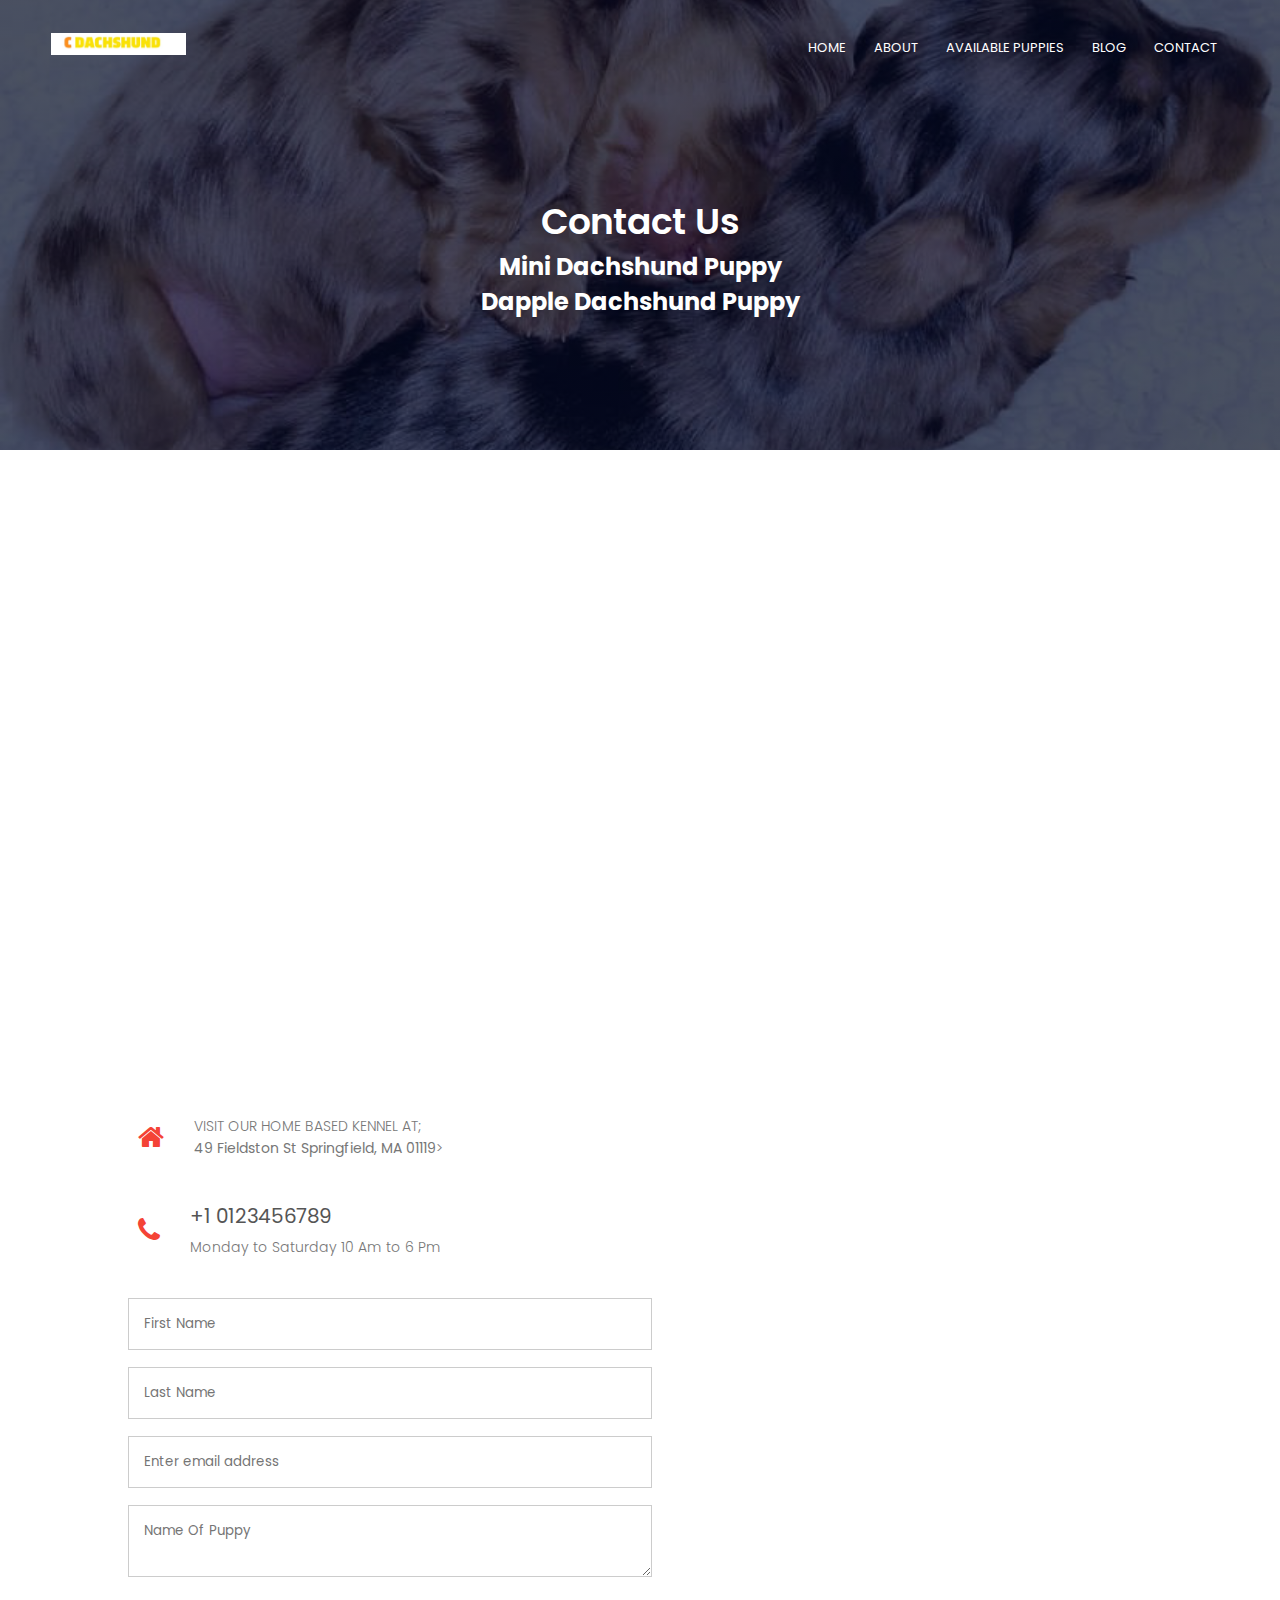
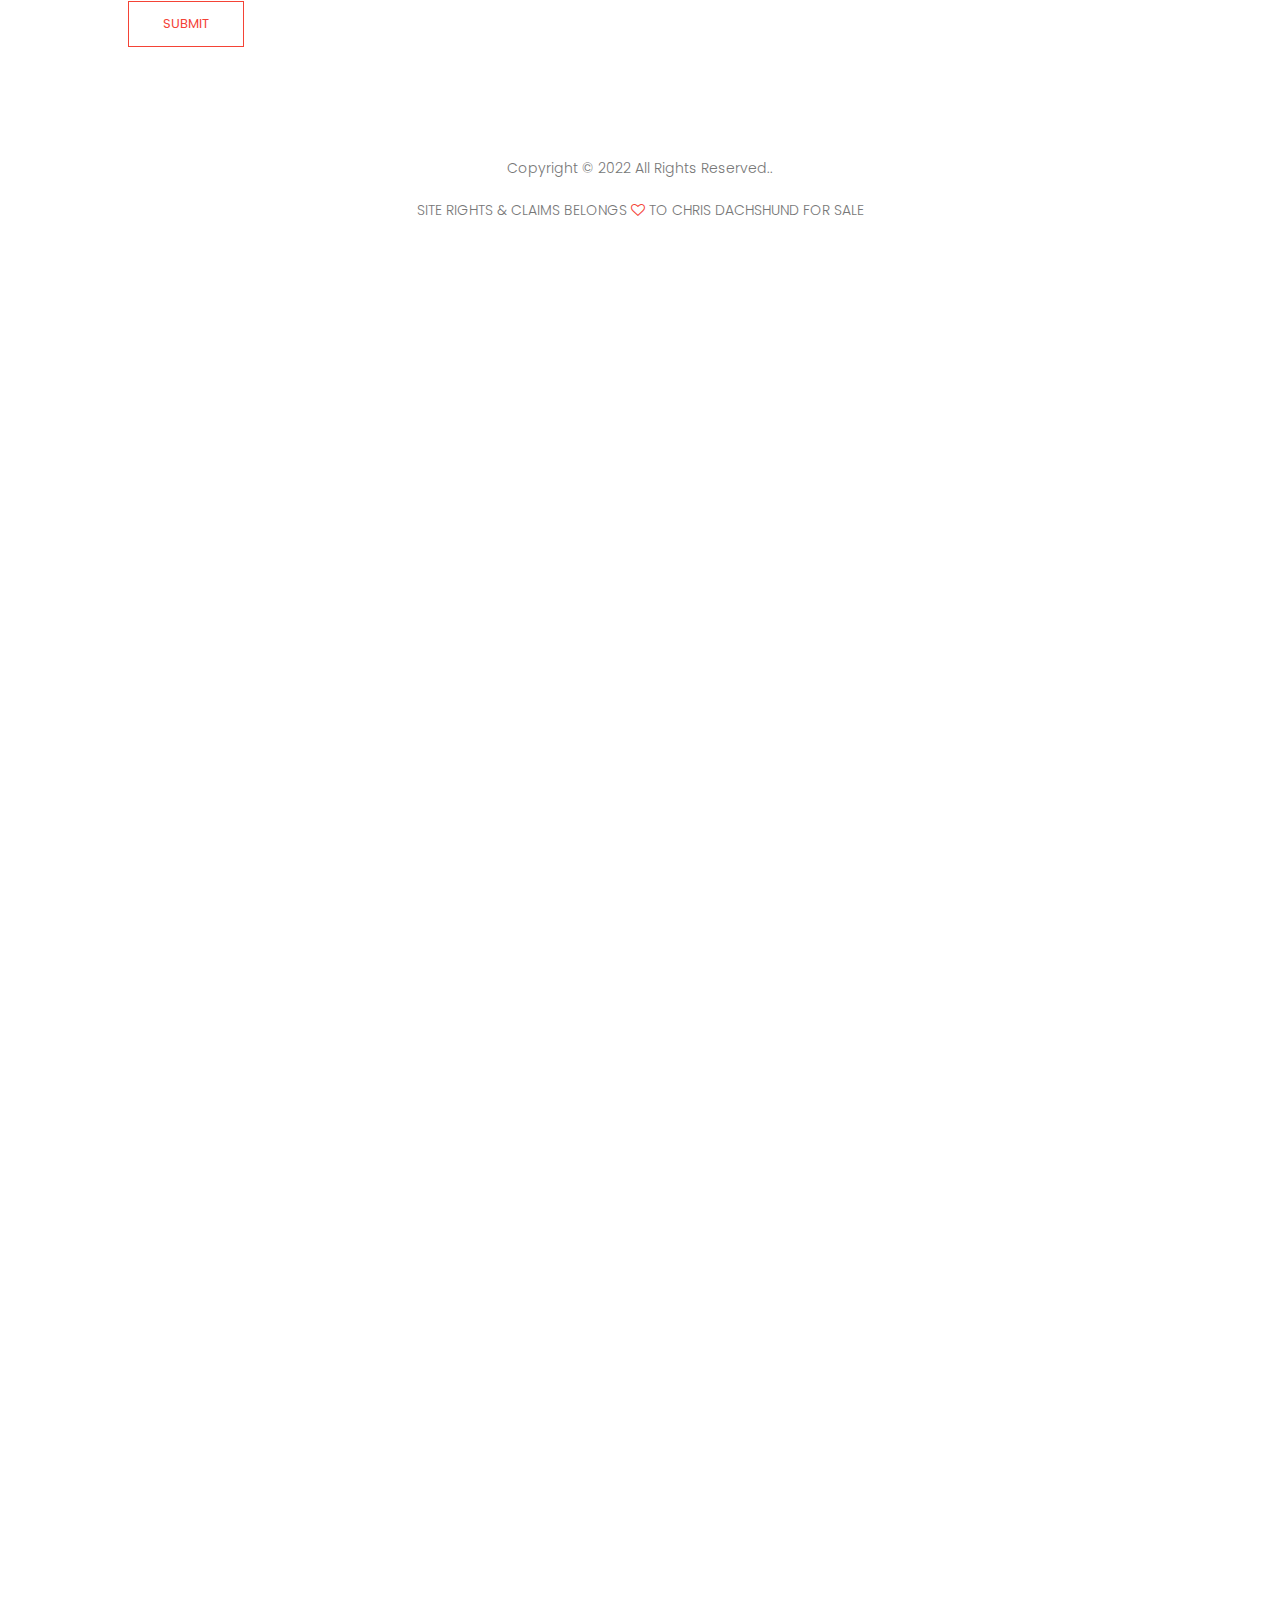
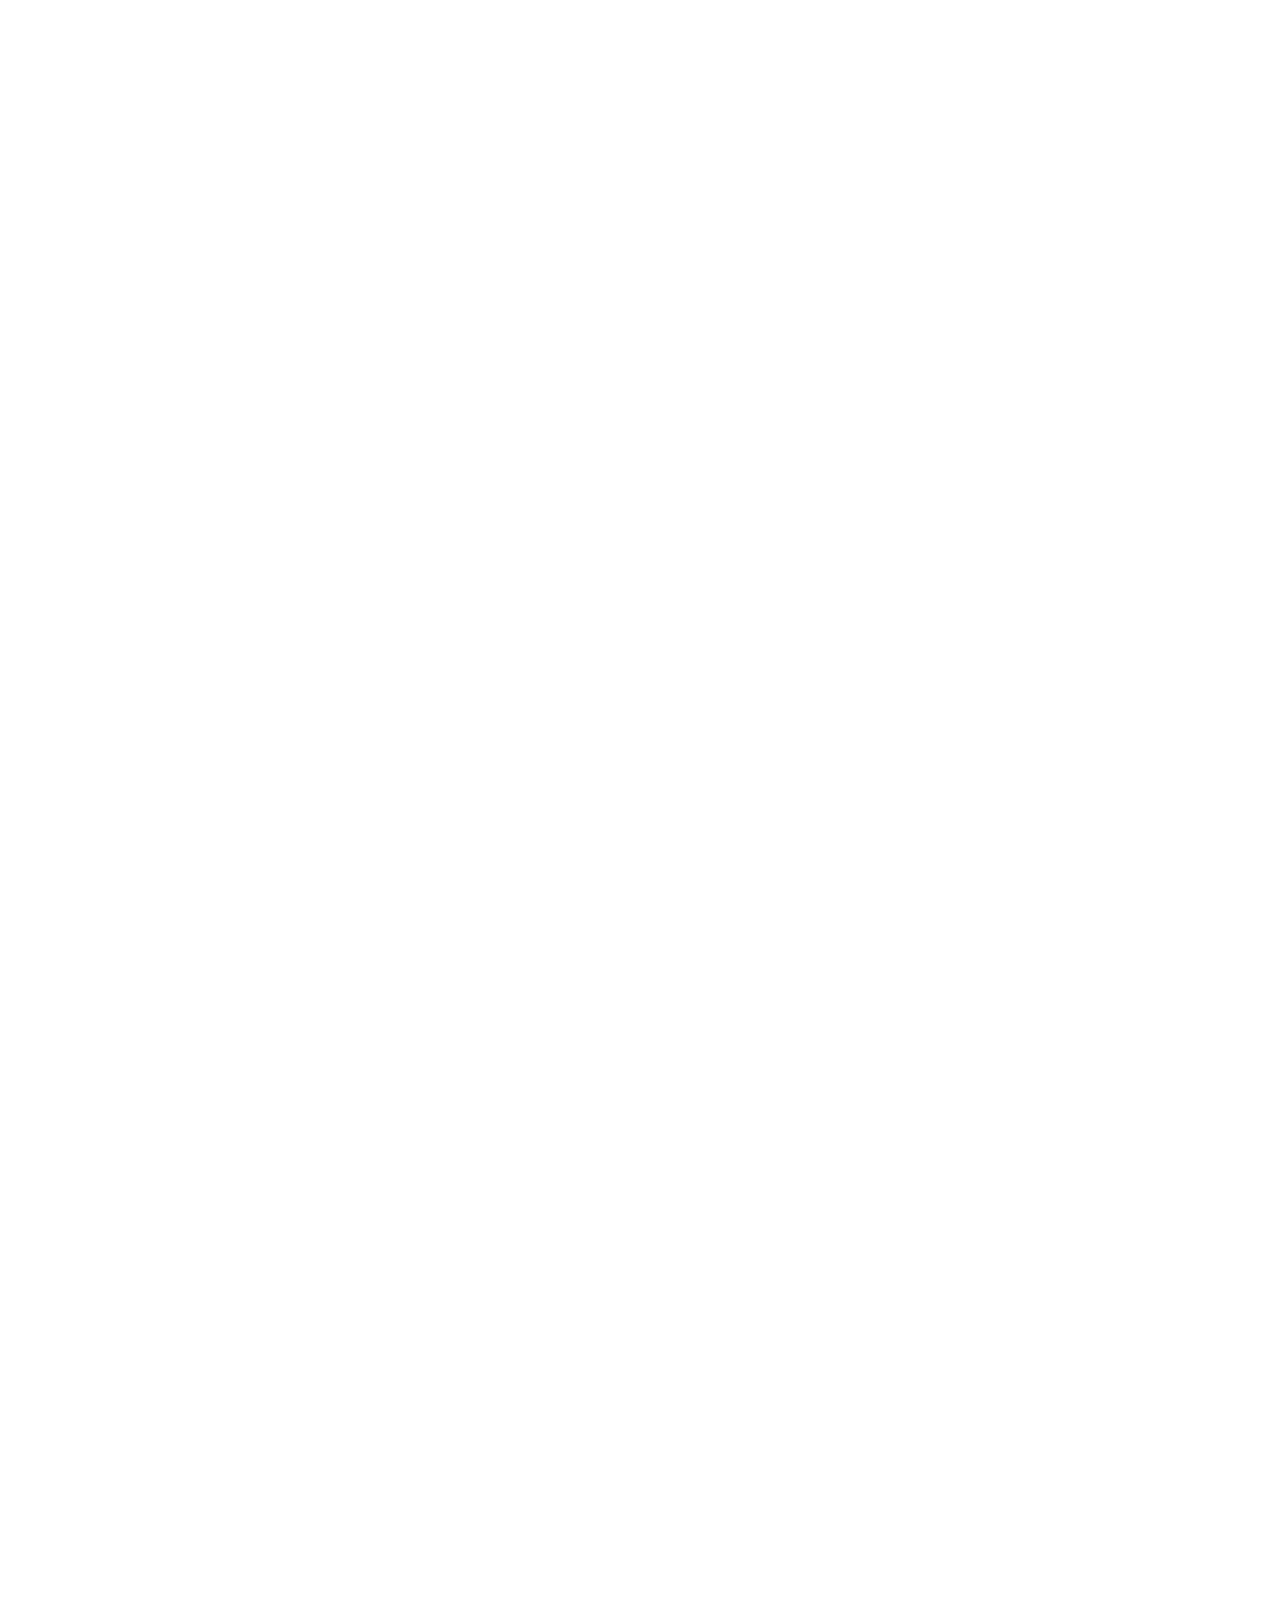
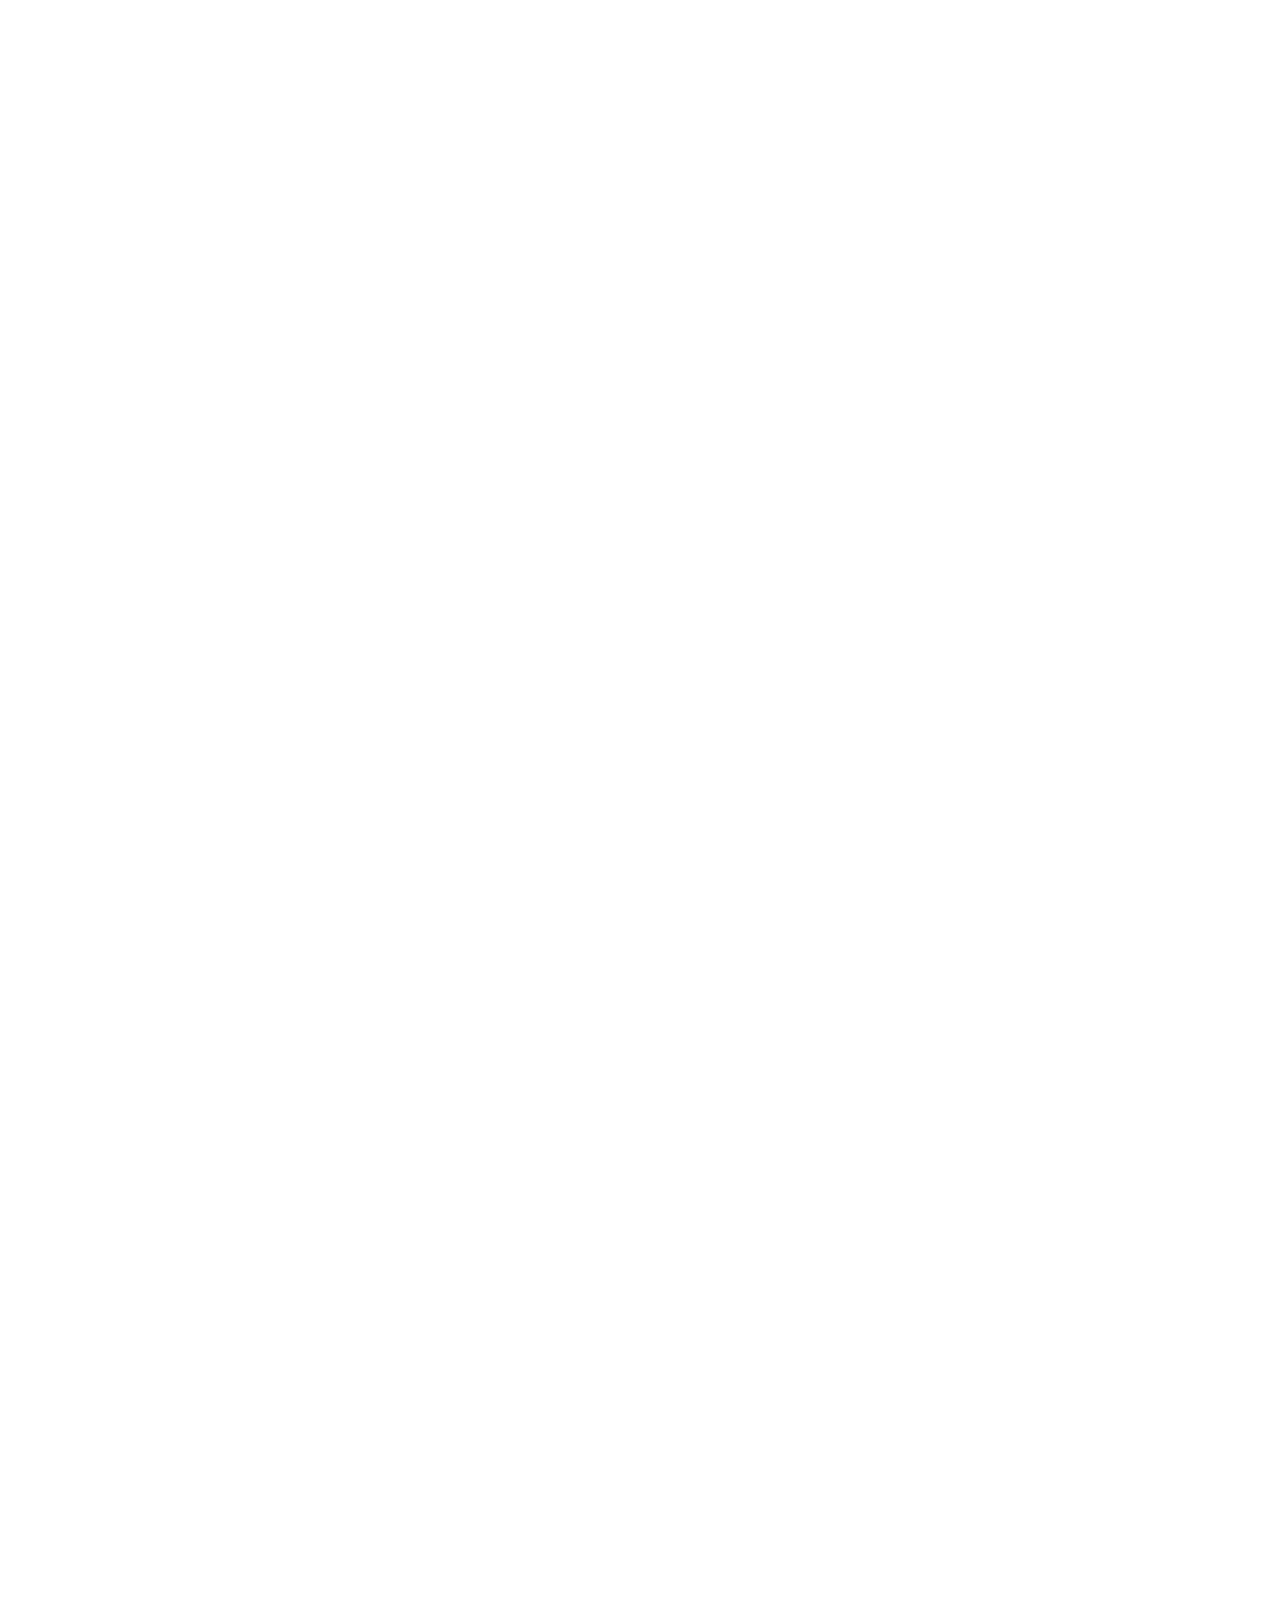
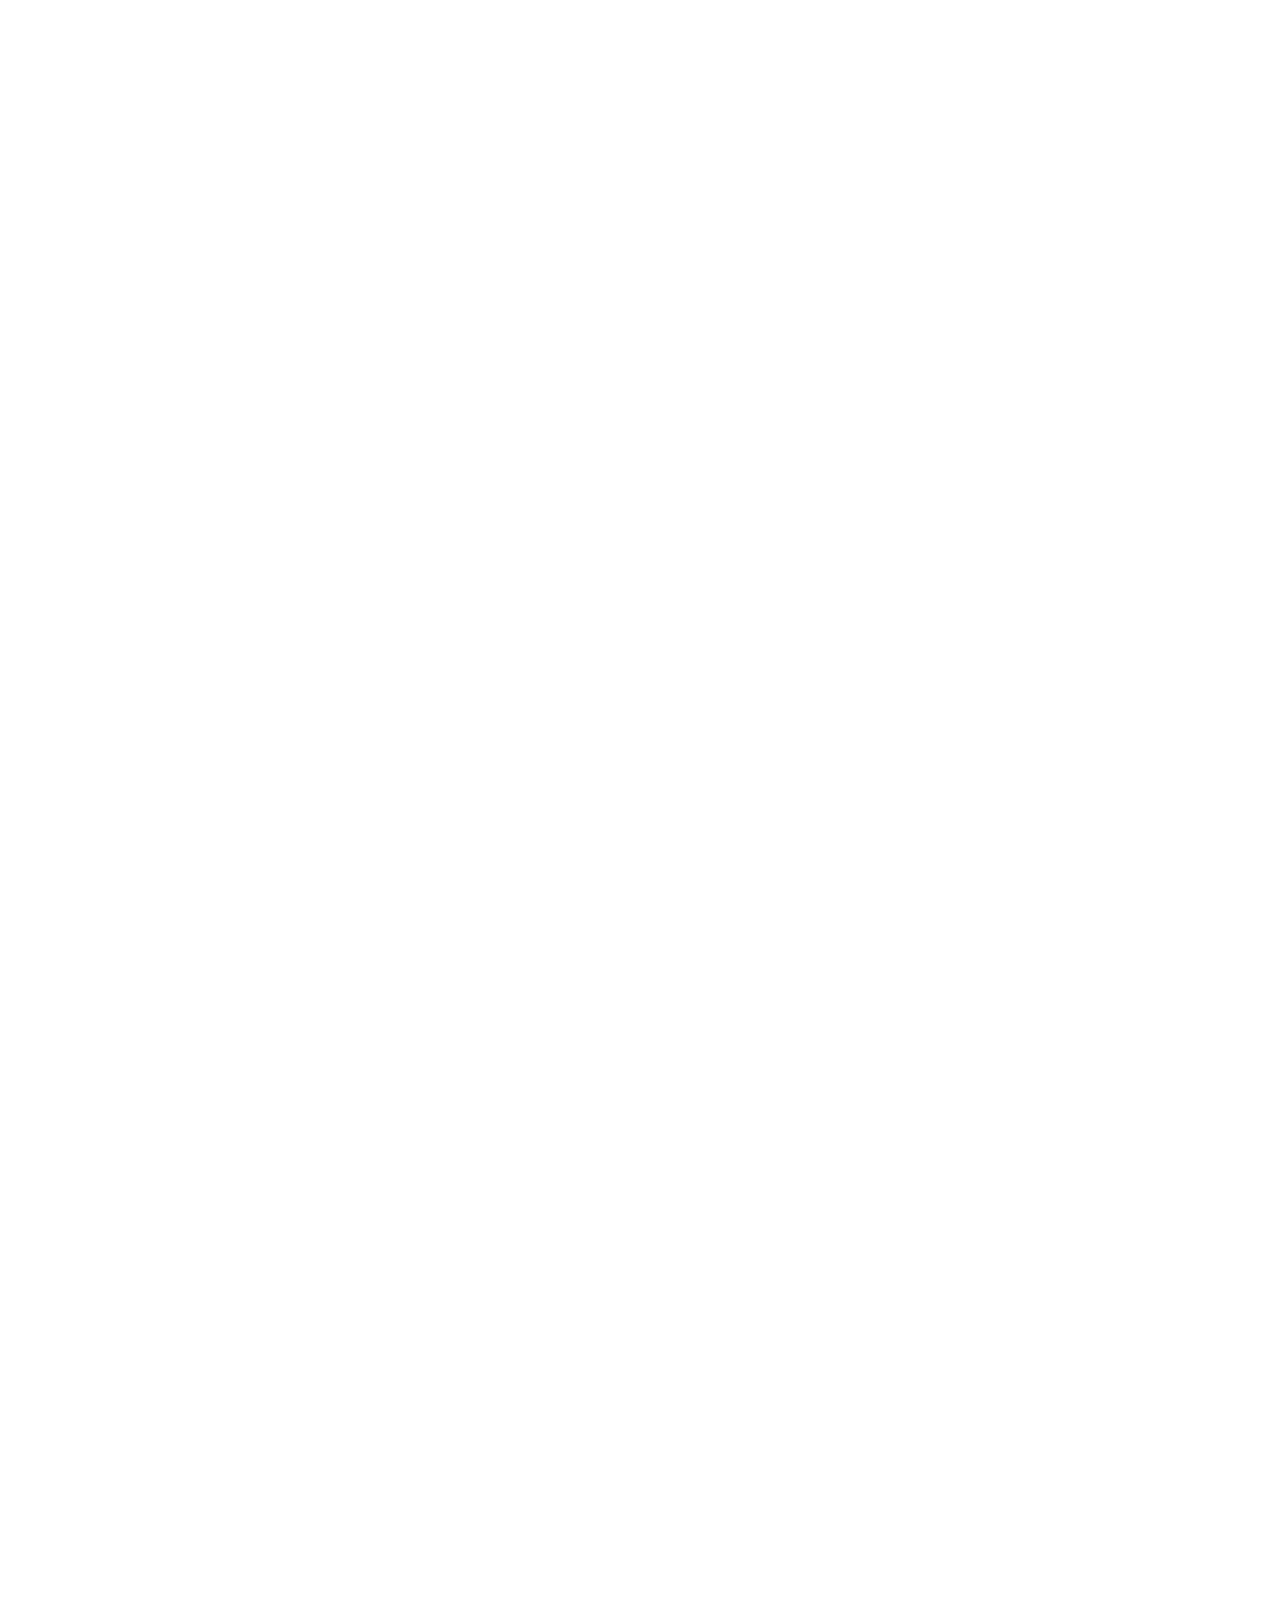
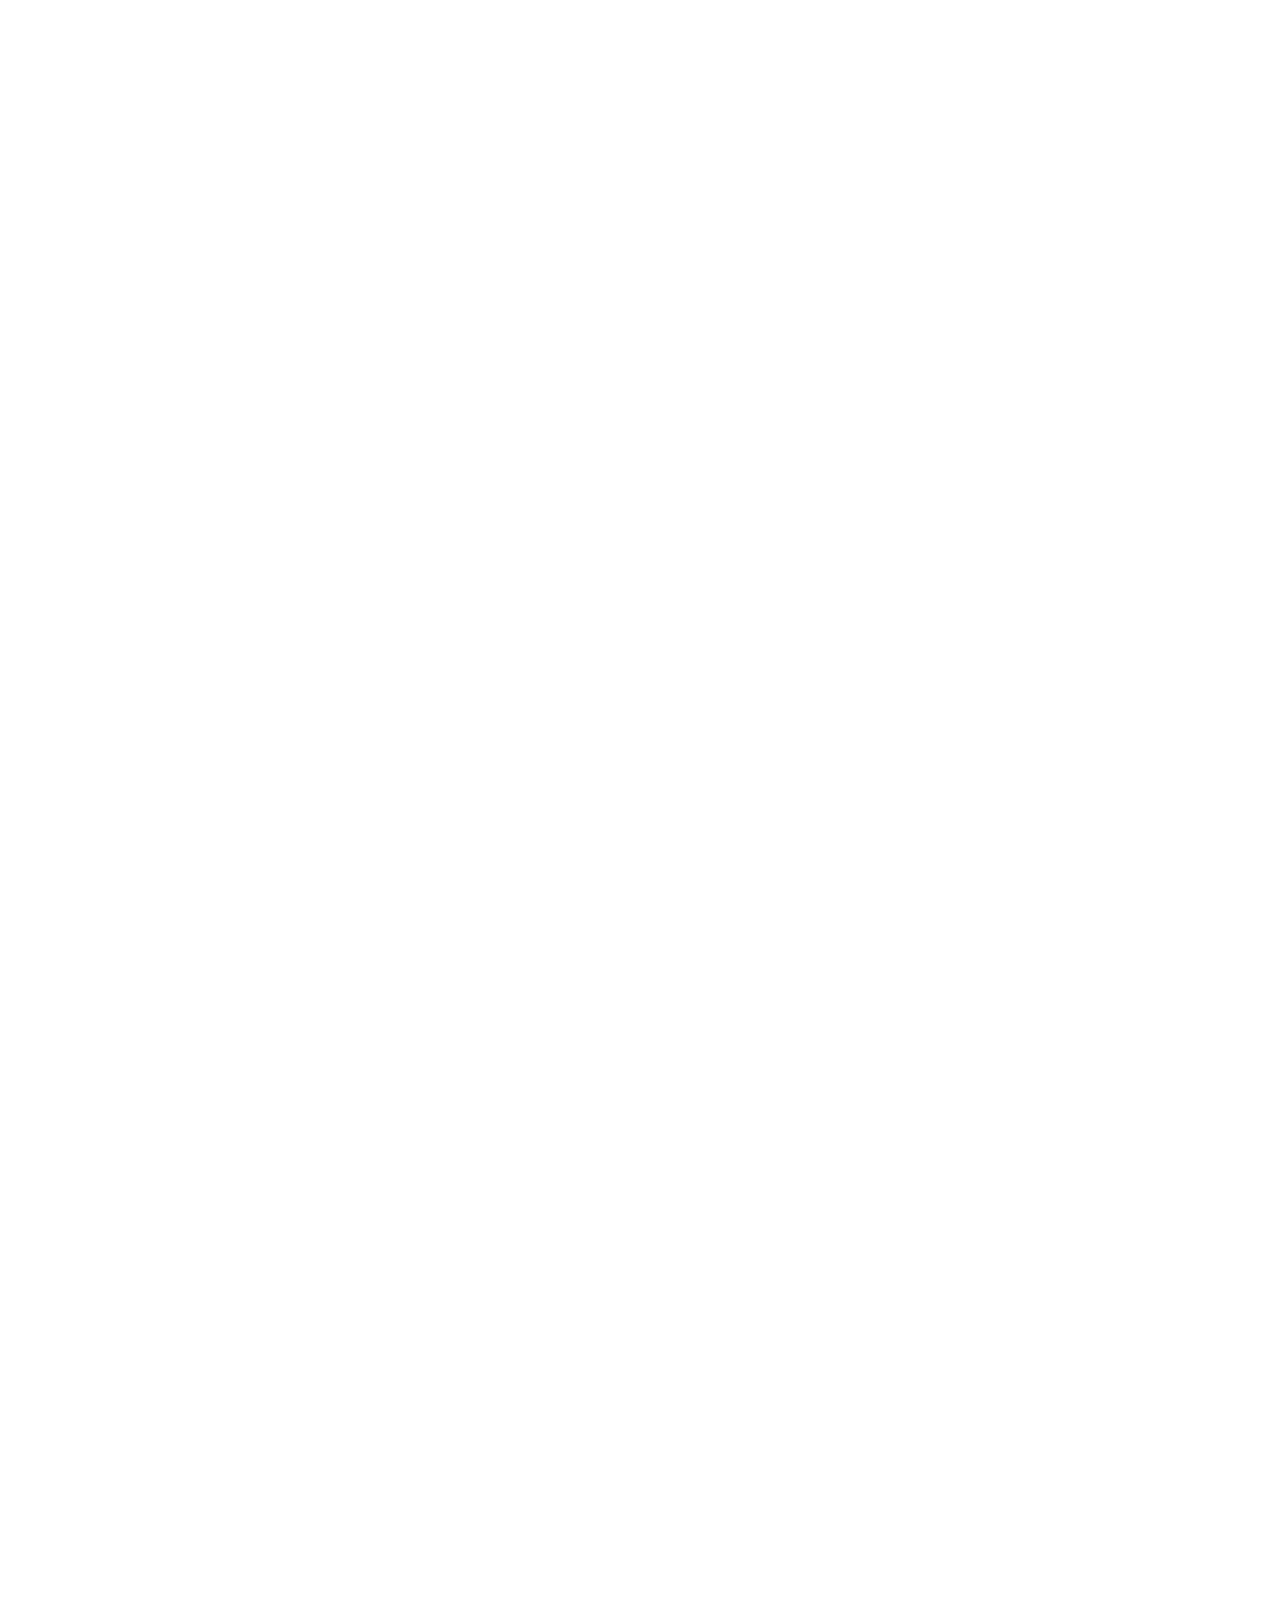
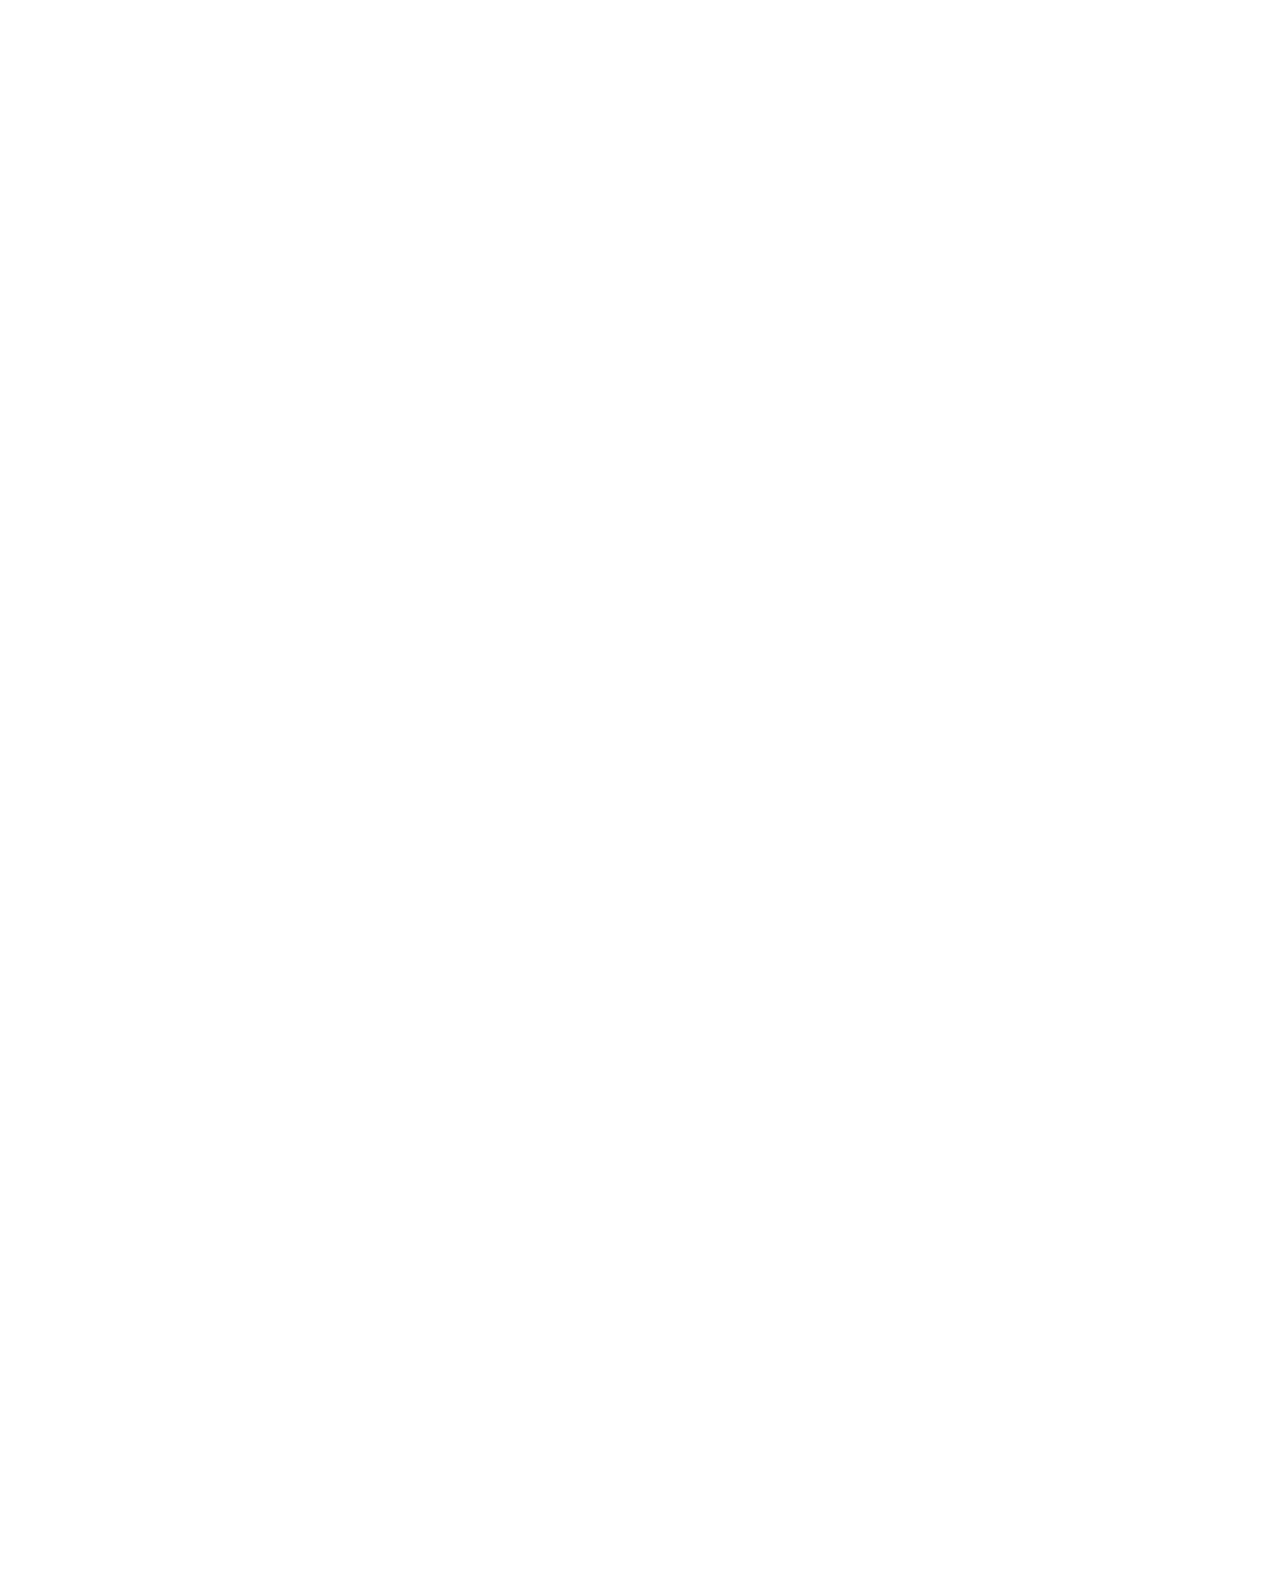
<file: contact.html>
<!DOCTYPE html>
<html lang="en">
<head>
<meta name="viewport" content="width=device-width, initial-scale=1.0">
<title>Dachshund Puppy For Sale| Dachshund Puppy</title>
<meta name="description" content="Our goal is to produce healthy & eye catching dachshund puppies  with incomparable markings and well rounded out going personalities.">
<meta name="Keywords" content="dachshund for sale, dachshund near me, dachshund puppy, wire haired dachshund puppy, long haired dachshund puppy, mini dachshund puppy, dapple dachshund puppy, miniature dachshund puppy, miniature long haired dachshund puppy, red dachshund puppy, dachshund puppy for sale los angeles, how much is a dachshund puppy, black dachshund puppy, dachshund puppy for sale, blonde dachshund puppy, long haired dapple dachshund puppy, piebald dachshund puppy, long haired miniature dachshund puppy for sale, royal canin dachshund puppy, long haired mini dachshund puppy, brown dachshund puppy, black and tan dachshund puppy, mini dachshund puppy for adoption, short haired dachshund puppy, spotted dachshund puppy, dachshund puppy cost, wire haired dachshund puppy for sale, dachshund puppy price, dachshund puppy for sale near me, dachshund puppy breeders, standard dachshund puppy, mini longhaired dachshund puppy, long hair dachshund puppy, white dachshund puppy, fluffy dachshund puppy, how much does a dachshund puppy cost, golden dachshund puppy, merle dachshund puppy, all black dachshund puppy, mini dachshund puppy for sale, dachshund puppy seattle, piebald dachshund puppy for sale, dachshund puppy long hair, buy dachshund puppy, miniature dachshund puppy for sale, brindle dachshund puppy for sale, piebald long haired dachshund puppy, dapple dachshund puppy for sale, long haired dachshund puppy for sale, miniature dachshund puppy pictures, dachshund puppy virginia, dachshund puppy adoption, red dapple dachshund puppy, mini dachshund puppy, long haired mini dachshund puppy, mini dachshund puppy for adoption, mini dachshund puppy for sale, long haired dachshund puppy, miniature long haired dachshund puppy, piebald long haired dachshund puppy, long haired dachshund puppy for sale, mini long haired dachshund puppy, long haired dachshund puppy price, black long haired dachshund puppy, blonde long haired dachshund puppy for sale, blonde long haired dachshund puppy, blue long haired dachshund puppy, dapple dachshund puppy, long haired dapple dachshund puppy, dapple dachshund puppy for sale, red dapple dachshund puppy, brown dapple dachshund puppy, blue dapple dachshund puppy, long haired dapple dachshund puppy for sale, double dapple dachshund puppy, silver dapple dachshund puppy, buy dapple dachshund puppy, chocolate dapple dachshund puppy, miniature dachshund puppy, long haired miniature dachshund puppy for sale, miniature dachshund puppy for sale, miniature dachshund puppy pictures, akc miniature dachshund puppy, long haired miniature dachshund puppy, and brown miniature dachshund puppy, dachshund puppies, dachshund puppies for sale, dachshund puppies for sale near me, mini dachshund puppies for sale, miniature dachshund puppies for sale, long haired dachshund puppies for sale, long haired dachshund puppies, dapple dachshund puppies for sale, dachshund puppies near me, miniature dachshund puppies, mini dachshund puppies, miniature dachshund puppies for sale near me, dachshund puppies ohio, dachshund puppies nc, miniature long haired dachshund puppies for sale, dachshund puppies texas, dachshund puppies for sale nc, free dachshund puppies near me, dachshund puppies for sale under $300, miniature dapple dachshund puppies for sale near me, dachshund puppies colorado, dachshund puppies for adoption, dachshund puppies for sale texas, long hair dachshund puppies, dapple dachshund puppies, long haired dachshund puppies for sale near me, dachshund puppies for sale in pa, dachshund puppies for sale sc, dachshund puppies under $500, dachshund puppies michigan, dachshund puppies georgia, dachshund puppies oregon, mini dachshund puppies for sale near me, teacup dachshund puppies, dachshund puppies san diego, dachshund puppies for sale craigslist, miniature dapple dachshund puppies for sale, cute dachshund puppies, dachshund puppies oklahoma, dachshund puppies iowa, dachshund puppies alabama, blue dapple dachshund puppies, teacup miniature dachshund puppies for sale, dachshund puppies florida, wire haired dachshund puppies for sale, black dachshund puppies, dachshund puppies las vegas, dachshund puppies pennsylvania, dachshund puppies kentucky, miniature dachshund puppies for sale near me craigslist, dachshund puppies in pa, dachshund puppies va, dachshund puppies for sale california, spotted dachshund puppies, miniature dachshund puppies for sale florida, dachshund puppies for sale los angeles, dachshund puppies tennessee, dachshund puppies tn, dachshund puppies ky, dachshund puppies pa, how much are dachshund puppies, dachshund puppies for sale ohio, dachshund puppies for sale alabama, dachshund puppies spotted, free dachshund puppies, dachshund puppies for sale indiana, dachshund puppies utah, long haired dapple dachshund puppies, dapple long haired dachshund puppies for sale, blue dachshund puppies for sale, dachshund puppies for sale ny, dachshund puppies in wisconsin, dachshund puppies for sale florida, dachshund puppies wisconsin, miniature dachshund puppies for sale in georgia, mini dachshund puppies for sale pennsylvania, miniature dachshund puppies for sale california, blonde dachshund puppies, long haired dapple dachshund puppies for sale, dachshund puppies for sale kentucky, dachshund puppies for sale in wisconsin, mini dapple dachshund puppies for sale, miniature dachshund puppies for sale in california, dachshund puppies wi, newborn dachshund puppies, dachshund puppies for sale ky, wirehaired dachshund puppies, cream dachshund puppies, miniature long haired dachshund puppies for sale near me, miniature dachshund puppies for adoption, dachshund puppies for sale in kentucky, micro mini dachshund puppies for sale, wire hair dachshund puppies for sale, dachshund puppies california, miniature dachshund puppies for sale ohio, dachshund puppies for sale in ohio, dachshund puppies for sale in ky, dachshund puppies price, miniature dachshund puppies for sale north carolina, and dachshund puppies for sale Illinois, dachshund puppies for sale, dachshund puppies for sale near me, mini dachshund puppies for sale, miniature dachshund puppies for sale, long haired dachshund puppies for sale, dapple dachshund puppies for sale, miniature dachshund puppies for sale near me, miniature long haired dachshund puppies for sale, dachshund puppies for sale nc, dachshund puppies for sale under $300, miniature dapple dachshund puppies for sale near me, dachshund puppies for sale texas, long haired dachshund puppies for sale near me, dachshund puppies for sale in pa, dachshund puppies for sale sc, mini dachshund puppies for sale near me, dachshund puppies for sale craigslist, miniature dapple dachshund puppies for sale, teacup miniature dachshund puppies for sale, wire haired dachshund puppies for sale, miniature dachshund puppies for sale near me craigslist, dachshund puppies for sale california, miniature dachshund puppies for sale florida, dachshund puppies for sale los angeles, dachshund puppies for sale ohio, dachshund puppies for sale alabama, dachshund puppies for sale indiana, dapple long haired dachshund puppies for sale, blue dachshund puppies for sale, dachshund puppies for sale ny, dachshund puppies for sale florida, miniature dachshund puppies for sale in georgia, mini dachshund puppies for sale pennsylvania, miniature dachshund puppies for sale california, long haired dapple dachshund puppies for sale, dachshund puppies for sale kentucky, dachshund puppies for sale in wisconsin, mini dapple dachshund puppies for sale, miniature dachshund puppies for sale in california, dachshund puppies for sale ky, miniature long haired dachshund puppies for sale near me, dachshund puppies for sale in kentucky, micro mini dachshund puppies for sale, wire hair dachshund puppies for sale, miniature dachshund puppies for sale ohio, dachshund puppies for sale in ohio, dachshund puppies for sale in ky, miniature dachshund puppies for sale north carolina, dachshund puppies for sale illinois, dapple dachshund puppies for sale near me, cream dachshund puppies for sale, dachshund puppies for sale washington, dachshund puppies for sale chicago, miniature dachshund puppies for sale in nc, dachshund puppies for sale in minnesota, miniature dachshund puppies for sale in florida, standard dachshund puppies for sale near me, golden dachshund puppies for sale, miniature dachshund puppies for sale texas, miniature dachshund puppies for sale in texas, dachshund puppies for sale mississippi, dachshund puppies for sale minnesota, dachshund puppies for sale in pa under $300, dachshund puppies for sale mn, miniature dachshund puppies for sale georgia, cream miniature dachshund puppies for sale near me, mini dachshund puppies for sale in pa, dachshund puppies for sale in colorado, miniature dachshund puppies for sale pennsylvania, dachshund puppies for sale in sc, purebred miniature dachshund puppies for sale, miniature dachshund puppies for sale in alabama, miniature dapple dachshund puppies for sale craigslist, mini dachshund puppies for sale ohio, dachshund puppies for sale oregon, merle dachshund puppies for sale, mixed dachshund puppies for sale, dachshund puppies for sale in texas, dachshund puppies for sale michigan, long haired mini dachshund puppies for sale, miniature dachshund puppies for sale in pa, mini dachshund puppies for sale florida, dachshund puppies for sale colorado, dachshund puppies for sale in california, english cream long haired dachshund puppies for sale, dachshund puppies for sale in washington, dachshund puppies for sale in oregon, mini dachshund puppies for sale tampa, blue miniature dachshund puppies for sale near me, dachshund puppies for sale in mississippi, dachshund puppies for sale indianapolis, mini dachshund puppies for sale nc, dachshund puppies for sale oklahoma, dachshund puppies for sale in florida, dachshund puppies for sale virginia, miniature dachshund puppies for sale alabama, 
dachshund puppies for sale nashville, mini dachshund puppies for sale in missouri, miniature dachshund puppies for sale indiana, cheap dachshund puppies for sale, dachshund puppies for sale near me, miniature dachshund puppies for sale near me, miniature dapple dachshund puppies for sale near me, long haired dachshund puppies for sale near me, mini dachshund puppies for sale near me, miniature dachshund puppies for sale near me craigslist, miniature long haired dachshund puppies for sale near me, dapple dachshund puppies for sale near me, standard dachshund puppies for sale near me, cream miniature dachshund puppies for sale near me, blue miniature dachshund puppies for sale near me, wire haired dachshund puppies for sale near me, dachshund puppies for sale near me 2021, toy dachshund puppies for sale near me, tweenie dachshund puppies for sale near me, dachshund puppies for sale near me craigslist, dachshund puppies for sale near me under $500, dachshund puppies for sale near me 2022, dachshund puppies for sale near me under 500, dachshund puppies for sale near me cheap, mini teacup dachshund puppies for sale near me, miniature wire haired dachshund puppies for sale near me, craigslist dachshund puppies for sale near me, wirehaired dachshund puppies for sale near me, long hair dachshund puppies for sale near me, cheap dachshund puppies for sale near me, micro mini dachshund puppies for sale near me, silver dapple dachshund puppies for sale near me, mini dachshund puppies for sale, mini dachshund puppies for sale near me, mini dachshund puppies for sale pennsylvania, micro mini dachshund puppies for sale, mini dachshund puppies for sale in pa, mini dachshund puppies for sale ohio, long haired mini dachshund puppies for sale, mini dachshund puppies for sale florida, mini dachshund puppies for sale tampa, mini dachshund puppies for sale nc, mini dachshund puppies for sale in missouri, mini dachshund puppies for sale in georgia, mini dachshund puppies for sale arkansas, mini dachshund puppies for sale in portland oregon, mini dachshund puppies for sale california, mini dachshund puppies for sale in ky, mini dachshund puppies for sale indiana, mini dachshund puppies for sale georgia, mini dachshund puppies for sale in mi, mini dachshund puppies for sale in wi, mini dachshund puppies for sale in houston, mini dachshund puppies for sale in virginia, blue mini dachshund puppies for sale, mini dachshund puppies for sale in colorado, mini dachshund puppies for sale buffalo ny, mini dachshund puppies for sale sc, mini dachshund puppies for sale mississippi, mini dachshund puppies for sale mn, mini dachshund puppies for sale tennessee, mini dachshund puppies for sale texas, mini dachshund puppies for sale chicago, mini dachshund puppies for sale long island, mini dachshund puppies for sale in tennessee, mini dachshund puppies for sale colorado, mini dachshund puppies for sale new jersey, mini dachshund puppies for sale maryland, mini dachshund puppies for sale massachusetts, mini dachshund puppies for sale atlanta, mini dachshund puppies for sale in washington state, mini dachshund puppies for sale in ohio, mini dachshund puppies for sale ny, mini dachshund puppies for sale okc, mini dachshund puppies for sale utah, mini dachshund puppies for sale new york state, mini dachshund puppies for sale in wv, mini dachshund puppies for sale oklahoma, mini dachshund puppies for sale alabama, mini dachshund puppies for sale louisiana, mini dachshund puppies for sale in alabama, mini dachshund puppies for sale in arizona, mini dachshund puppies for sale in ny, mini dachshund puppies for sale south carolina, mini dachshund puppies for sale in ma, mini dachshund puppies for sale in arkansas, mini dachshund puppies for sale in michigan, mini dachshund puppies for sale illinois, mini dachshund puppies for sale in ct, mini dachshund puppies for sale upstate ny, mini dachshund puppies for sale in nj, mini dachshund puppies for sale in east texas, mini dachshund puppies for sale miami, mini dachshund puppies for sale minneapolis, mini dachshund puppies for sale in sacramento, mini dachshund puppies for sale washington, mini dachshund puppies for sale in louisiana, mini dachshund puppies for sale missouri, mini dachshund puppies for sale midwest, mini dachshund puppies for sale michigan, mini dachshund puppies for sale nyc, mini dachshund puppies for sale in northern california, mini dachshund puppies for sale in north carolina, mini dachshund puppies for sale in idaho, mini dachshund puppies for sale rochester ny, mini dachshund puppies for sale in kansas, mini dachshund puppies for sale northern ca, mini dachshund puppies for sale in south carolina, mini dachshund puppies for sale new york, mini dachshund puppies for sale in minnesota, mini dachshund puppies for sale tucson, chocolate mini dachshund puppies for sale, mini dachshund puppies for sale oregon, mini dachshund puppies for sale salt lake city, mini dachshund puppies for sale in new mexico, mini dachshund puppies for sale in oklahoma, long haired english cream mini dachshund puppies for sale, mini dachshund puppies for sale in florida, mini dachshund puppies for sale nj, red mini dachshund puppies for sale, mini dachshund puppies for sale in new york, mini dachshund puppies for sale in kansas city, mini dachshund puppies for sale in dallas, long haired mini dachshund puppies for sale in texas, mini dachshund puppies for sale colorado springs, mini dachshund puppies for sale wisconsin, mini dachshund puppies for sale in san diego, mini dachshund puppies for sale sacramento, mini dachshund puppies for sale iowa, mini dachshund puppies for sale washington state, mini dachshund puppies for sale in az, and long haired mini dachshund puppies for sale in CT, miniature dachshund puppies for sale, miniature dachshund puppies for sale near me, teacup miniature dachshund puppies for sale, miniature dachshund puppies for sale near me craigslist, miniature dachshund puppies for sale florida, miniature dachshund puppies for sale in georgia, miniature dachshund puppies for sale california, miniature dachshund puppies for sale in california, miniature dachshund puppies for sale ohio, miniature dachshund puppies for sale north carolina, miniature dachshund puppies for sale in nc, miniature dachshund puppies for sale in florida, miniature dachshund puppies for sale texas, miniature dachshund puppies for sale in texas, miniature dachshund puppies for sale georgia, cream miniature dachshund puppies for sale near me, miniature dachshund puppies for sale pennsylvania, purebred miniature dachshund puppies for sale, miniature dachshund puppies for sale in alabama, miniature dachshund puppies for sale in pa, blue miniature dachshund puppies for sale near me, miniature dachshund puppies for sale alabama, miniature dachshund puppies for sale indiana, miniature dachshund puppies for sale in tn, silver dapple miniature dachshund puppies for sale, miniature dachshund puppies for sale arkansas, miniature dachshund puppies for sale in colorado, miniature dachshund puppies for sale in arkansas, miniature dachshund puppies for sale colorado, miniature dachshund puppies for sale kentucky, miniature dachshund puppies for sale in illinois, miniature dachshund puppies for sale in tennessee, miniature dachshund puppies for sale in huntsville alabama, miniature dachshund puppies for sale wisconsin, miniature dachshund puppies for sale minnesota, miniature dachshund puppies for sale in michigan, miniature dachshund puppies for sale michigan, miniature dachshund puppies for sale in wisconsin, english cream miniature dachshund puppies for sale, miniature dachshund puppies for sale mn, miniature dachshund puppies for sale in missouri, miniature dachshund puppies for sale in va, chocolate dapple miniature dachshund puppies for sale, miniature dachshund puppies for sale in utah, miniature dachshund puppies for sale in virginia, miniature dachshund puppies for sale nc, cream miniature dachshund puppies for sale, miniature dachshund puppies for sale sc, miniature dachshund puppies for sale tn, long haired miniature dachshund puppies for sale, miniature dachshund puppies for sale in ky, piebald miniature dachshund puppies for sale in usa, miniature dachshund puppies for sale in ohio, miniature dachshund puppies for sale south carolina, miniature dachshund puppies for sale arizona, miniature dachshund puppies for sale mississippi, miniature dachshund puppies for sale in iowa, miniature dachshund puppies for sale in arizona, miniature dachshund puppies for sale utah, miniature dachshund puppies for sale in md, miniature dachshund puppies for sale - texas, miniature dachshund puppies for sale illinois, miniature dachshund puppies for sale northern california, miniature dachshund puppies for sale maryland, miniature dachshund puppies for sale new jersey, miniature dachshund puppies for sale oregon, miniature dachshund puppies for sale in nebraska, miniature dachshund puppies for sale virginia, miniature dachshund puppies for sale in maine, miniature dachshund puppies for sale in oklahoma city, miniature dachshund puppies for sale in kansas city, miniature dachshund puppies for sale in wyoming and colorado, red miniature dachshund puppies for sale, miniature dachshund puppies for sale albuquerque, miniature dachshund puppies for sale louisiana, miniature dachshund puppies for sale in az, miniature dachshund puppies for sale in mississippi, miniature dachshund puppies for sale in washington, miniature dachshund puppies for sale massachusetts, miniature dachshund puppies for sale new mexico, miniature dachshund puppies for sale missouri, miniature dachshund puppies for sale nj, miniature dachshund puppies for sale in little rock arkansas, miniature dachshund puppies for sale in wv, miniature dachshund puppies for sale in tucson, miniature dachshund puppies for sale iowa, miniature dachshund puppies for sale chicago, 
miniature dachshund puppies for sale los angeles, miniature dachshund puppies for sale in oklahoma, miniature dachshund puppies for sale in kansas, miniature dachshund puppies for sale new york, miniature dachshund puppies for sale in ms, miniature dachshund puppies for sale in maryland, miniature dachshund puppies for sale in north carolina, miniature dachshund puppies for sale nashville, long haired miniature dachshund puppies for sale in texas, miniature dachshund puppies for sale kansas, miniature dachshund puppies for sale oklahoma, miniature dachshund puppies for sale in columbus ohio, miniature dachshund puppies for sale connecticut, long haired dachshund puppies for sale, miniature long haired dachshund puppies for sale, long haired dachshund puppies for sale near me, dapple long haired dachshund puppies for sale, miniature long haired dachshund puppies for sale near me, english cream long haired dachshund puppies for sale, mini long haired dachshund puppies for sale, cream miniature long haired dachshund puppies for sale, long haired dachshund puppies for sale california, long haired dachshund puppies for sale in pa, long haired dachshund puppies for sale ohio, long haired dachshund puppies for sale texas, blonde long haired dachshund puppies for sale, long haired dachshund puppies for sale idaho, long haired dachshund puppies for sale florida, long haired dachshund puppies for sale in sc, long haired dachshund puppies for sale oklahoma, long haired dachshund puppies for sale washington, long haired dachshund puppies for sale georgia, long haired dachshund puppies for sale in tn, long haired dachshund puppies for sale missouri, long haired dachshund puppies for sale in alabama, long haired dachshund puppies for sale in oklahoma, miniature long haired dachshund puppies for sale in nc, long haired dachshund puppies for sale south carolina, long haired dachshund puppies for sale in ky, long haired dachshund puppies for sale arizona, long haired dachshund puppies for sale indiana, long haired dachshund puppies for sale in georgia, miniature long haired dachshund puppies for sale in ohio, long haired dachshund puppies for sale in ga, long haired dachshund puppies for sale in ohio, long haired dachshund puppies for sale north carolina, long haired dachshund puppies for sale louisiana, long haired dachshund puppies for sale oregon, toy long haired dachshund puppies for sale, cream long haired dachshund puppies for sale uk, long haired dachshund puppies for sale alabama, long haired dachshund puppies for sale colorado, long haired dachshund puppies for sale in missouri, long haired dachshund puppies for sale in virginia, long haired dachshund puppies for sale in iowa, long haired dachshund puppies for sale in ny, long haired dachshund puppies for sale in michigan, long haired dachshund puppies for sale in kansas, long haired dachshund puppies for sale in indiana, miniature long haired dachshund puppies for sale craigslist, long haired dachshund puppies for sale in wisconsin, long haired dachshund puppies for sale in illinois, long haired dachshund puppies for sale virginia, long haired dachshund puppies for sale in az, long haired dachshund puppies for sale utah, chocolate dapple long haired dachshund puppies for sale, long haired dachshund puppies for sale michigan, long haired dachshund puppies for sale pa, long haired dachshund puppies for sale in san antonio, long haired dachshund puppies for sale nc, long haired dachshund puppies for sale in houston texas, long haired dachshund puppies for sale wisconsin, chocolate long haired dachshund puppies for sale, long haired dachshund puppies for sale illinois, long haired dachshund puppies for sale az, long haired dachshund puppies for sale in california, long haired dachshund puppies for sale nyc, long haired dachshund puppies for sale in southern california, long haired dachshund puppies for sale in va, long haired dachshund puppies for sale craigslist, long haired dachshund puppies for sale arkansas, long haired dachshund puppies for sale in arkansas, long haired dachshund puppies for sale in florida, long haired dachshund puppies for sale iowa, akc miniature long haired dachshund puppies for sale, long haired dachshund puppies for sale, long haired dachshund puppies, miniature long haired dachshund puppies for sale, long haired dachshund puppies for sale near me, dapple long haired dachshund puppies for sale, miniature long haired dachshund puppies for sale near me, english cream long haired dachshund puppies for sale, long haired dachshund puppies near me, miniature long haired dachshund puppies, mini long haired dachshund puppies for sale, long haired dachshund puppies oregon, long haired dachshund puppies for adoption, cream miniature long haired dachshund puppies for sale, long haired dachshund puppies for sale california, long haired dachshund puppies for sale in pa, long haired dachshund puppies nc, long haired dachshund puppies for sale ohio, long haired dachshund puppies michigan, long haired dachshund puppies price, long haired dachshund puppies for sale texas, blonde long haired dachshund puppies for sale, long haired dachshund puppies florida, long haired dachshund puppies under 500, long haired dachshund puppies for sale idaho, long haired dachshund puppies for sale florida, long haired dachshund puppies for sale in sc, long haired dachshund puppies for sale oklahoma, long haired dachshund puppies for sale washington, long haired dachshund puppies for sale georgia, long haired dachshund puppies for sale in tn, long haired dachshund puppies for sale missouri, long haired dachshund puppies for sale in alabama, long haired dachshund puppies california, long haired dachshund puppies for sale in oklahoma, long haired dachshund puppies virginia, miniature long haired dachshund puppies for sale in nc, long haired dachshund puppies for sale south carolina, long haired dachshund puppies for sale in ky, long haired dachshund puppies for sale arizona, mini long haired dachshund puppies, long haired dachshund puppies under $500, long haired dachshund puppies dallas, long haired dachshund puppies for sale indiana, long haired dachshund puppies for sale in georgia, miniature long haired dachshund puppies for sale in ohio, long haired dachshund puppies for sale in ga, long haired dachshund puppies missouri, long haired dachshund puppies georgia, long haired dachshund puppies for sale in ohio, long haired dachshund puppies for sale north carolina, long haired dachshund puppies indiana, long haired dachshund puppies for sale louisiana, long haired dachshund puppies for sale oregon, toy long haired dachshund puppies for sale, long haired dachshund puppies los angeles, cream long haired dachshund puppies for sale uk, long haired dachshund puppies for sale alabama, long haired dachshund puppies austin, long haired dachshund puppies for sale colorado, long haired dachshund puppies seattle, long haired dachshund puppies for sale in missouri, long haired dachshund puppies for sale in virginia, long haired dachshund puppies for sale in iowa, long haired dachshund puppies colorado, long haired dachshund puppies for sale in ny, long haired dachshund puppies for sale in michigan, long haired dachshund puppies for sale in kansas, long haired dachshund puppies for sale in indiana, miniature long haired dachshund puppies for sale craigslist, long haired dachshund puppies for sale in wisconsin, long haired dachshund puppies for sale in illinois, long haired dachshund puppies cost, long haired dachshund puppies for sale virginia, long haired dachshund puppies alabama, long haired dachshund puppies for sale in az, cream long haired dachshund puppies, how much are long haired dachshund puppies, long haired dachshund puppies for sale utah, chocolate dapple long haired dachshund puppies for sale, long haired dachshund puppies for sale michigan, long haired dachshund puppies for sale pa, long haired dachshund puppies for sale in san antonio, long haired dachshund puppies for sale nc, long haired dachshund puppies in florida, long haired dachshund puppies houston, white long haired dachshund puppies, miniature long haired dachshund puppies for adoption, long haired dachshund puppies washington state, long haired dachshund puppies for sale in houston texas, long haired dachshund puppies for sale wisconsin, chocolate long haired dachshund puppies for sale, akc miniature long haired dachshund puppies, long haired dachshund puppies iowa, long haired dachshund puppies for sale illinois, long haired dachshund puppies for sale az, long haired dachshund puppies for sale in california, long haired dachshund puppies for sale nyc, long haired dachshund puppies for sale in southern california, long haired dachshund puppies san diego, akc long haired dachshund puppies, dapple dachshund puppies for sale, miniature dapple dachshund puppies for sale near me, miniature dapple dachshund puppies for sale, long haired dapple dachshund puppies for sale, mini dapple dachshund puppies for sale, dapple dachshund puppies for sale near me, miniature dapple dachshund puppies for sale craigslist, miniature dapple dachshund puppies for sale in texas, dapple dachshund puppies for sale in ga, mini dapple dachshund puppies for sale in oklahoma, blue eyed dapple dachshund puppies for sale, dapple dachshund puppies for sale in nc, double dapple dachshund puppies for sale, mini dapple dachshund puppies for sale in texas, miniature long haired dapple dachshund puppies for sale, dapple dachshund puppies for sale nc, dapple dachshund puppies for sale in louisiana, dapple dachshund puppies for sale california, dapple dachshund puppies for sale georgia, dapple dachshund puppies for sale ohio, dapple dachshund puppies for sale in tn, dapple dachshund puppies for sale in arkansas, dapple dachshund puppies for sale in texas, dapple dachshund puppies for sale in sc, dapple dachshund puppies for sale in oklahoma, 
dapple dachshund puppies for sale south carolina, dapple dachshund puppies for sale texas, teacup dapple dachshund puppies for sale, mini long haired dapple dachshund puppies for sale, dapple dachshund puppies for sale az, dapple dachshund puppies for sale alabama, miniature dapple dachshund puppies for sale in arizona, dapple dachshund puppies for sale colorado, dapple dachshund puppies for sale in michigan, short haired dapple dachshund puppies for sale, miniature dapple dachshund puppies for sale florida, dapple dachshund puppies for sale indiana, chocolate dapple dachshund puppies for sale, silver dapple dachshund puppies for sale, chocolate and tan dapple dachshund puppies for sale, dapple dachshund puppies for sale louisiana, dapple dachshund puppies for sale in iowa, miniature dapple dachshund puppies for sale in michigan, dapple dachshund puppies for sale in indiana, dapple dachshund puppies for sale in wisconsin, dapple dachshund puppies for sale in illinois, dapple dachshund puppies for sale in north carolina, dapple dachshund puppies for sale in tennessee, dapple dachshund puppies for sale in kentucky, dapple dachshund puppies for sale in mississippi, dapple dachshund puppies for sale arkansas, dapple dachshund puppies for sale in gauteng, grey dapple dachshund puppies for sale, dapple dachshund puppies for sale in pa, dapple dachshund puppies for sale missouri, double dapple dachshund puppies for sale texas, dapple dachshund puppies for sale new york, mini dapple dachshund puppies for sale in nc, white dapple dachshund puppies for sale, dapple dachshund puppies for sale in kansas, dapple dachshund puppies for sale in virginia, chocolate and cream dapple dachshund puppies for sale, dapple dachshund puppies for sale oklahoma, miniature dapple dachshund puppies for sale california, miniature dapple dachshund puppies for sale in nj, silver dapple dachshund puppies for sale near me, dapple dachshund puppies for sale in south carolina, dapple dachshund puppies for sale florida, mini dapple dachshund puppies for sale in florida, dapple dachshund puppies for sale in california, dapple dachshund puppies for sale in oregon, dapple dachshund puppies for sale michigan, long haired silver dapple dachshund puppies for sale, dapple dachshund puppies for sale in arizona, chocolate dapple dachshund puppies for sale nc, mini dapple dachshund puppies for sale in colorado, red dapple dachshund puppies for sale, dachshund puppies near me, free dachshund puppies near me, mini dachshund puppies near me, long haired dachshund puppies near me, rescue dachshund puppies near me, miniature dachshund puppies near me, free mini dachshund puppies near me, craigslist dachshund puppies near me, dachshund puppies near me rescue, looking for dachshund puppies near me, miniature dachshund puppies near me for sale, standard dachshund puppies near me, dachshund puppies near me for sale, mini dachshund puppies for sale, mini dachshund puppies, mini dachshund puppies for sale near me, mini dachshund puppies for sale pennsylvania, micro mini dachshund puppies for sale, mini dachshund puppies near me, mini dachshund puppies nc, mini dachshund puppies for sale in pa, mini dachshund puppies for sale ohio, long haired mini dachshund puppies for sale, mini dachshund puppies for sale florida, dapple mini dachshund puppies, mini dachshund puppies for sale tampa, mini dachshund puppies for sale nc, long haired mini dachshund puppies, mini dachshund puppies for sale in missouri, mini dachshund puppies for sale in georgia, mini dachshund puppies for sale arkansas, mini dachshund puppies for sale in portland oregon, mini dachshund puppies for sale california, mini dachshund puppies florida, mini dachshund puppies for sale in ky, mini dachshund puppies for sale indiana, mini dachshund puppies for sale georgia, mini dachshund puppies for sale in mi, mini dachshund puppies for sale in wi, mini dachshund puppies for adoption, mini dachshund puppies san antonio, mini dachshund puppies for sale in houston, mini dachshund puppies for sale in virginia, ultra mini dachshund puppies, blue mini dachshund puppies for sale, mini dachshund puppies michigan, mini dachshund puppies for sale in colorado, mini dachshund puppies for sale buffalo ny, mini dachshund puppies under $500 near me, mini dachshund puppies houston, mini dachshund puppies for sale sc, mini dachshund puppies austin, mini dachshund puppies for sale mississippi, mini dachshund puppies for sale mn, mini dachshund puppies for sale tennessee, mini dachshund puppies for sale texas, mini dachshund puppies for sale chicago, mini dachshund puppies for sale long island, mini dachshund puppies for sale in tennessee, mini dachshund puppies for sale colorado, mini dachshund puppies for sale new jersey, mini dachshund puppies for sale maryland, mini dachshund puppies for sale massachusetts, mini dachshund puppies alabama, mini dachshund puppies for sale atlanta, mini dachshund puppies for sale in washington state, mini dachshund puppies for sale in ohio, mini dachshund puppies for sale ny, mini dachshund puppies for sale okc, mini dachshund puppies for sale utah, mini dachshund puppies pictures, mini dachshund puppies for sale new york state, mini dachshund puppies for sale in wv, mini dachshund puppies for sale oklahoma, mini dachshund puppies for sale alabama, mini dachshund puppies for sale louisiana, mini dachshund puppies for sale in alabama, mini dachshund puppies for sale in arizona, mini dachshund puppies for sale in ny, mini dachshund puppies southern california, mini dachshund puppies for sale south carolina, mini dachshund puppies sacramento, mini dachshund puppies for sale in ma, mini dachshund puppies for sale in arkansas, mini dachshund puppies for sale in michigan, mini dachshund puppies wi, mini dachshund puppies for sale illinois, mini dachshund puppies oregon, mini dachshund puppies for sale in ct, mini dachshund puppies for sale upstate ny, mini dachshund puppies for sale in nj, how much are mini dachshund puppies, piebald mini dachshund puppies, mini dachshund puppies ohio, mini dachshund puppies for sale in east texas, mini dachshund puppies for sale miami, mini dachshund puppies for sale minneapolis, akc mini dachshund puppies in wv, mini dachshund puppies for sale in sacramento, mini dachshund puppies for sale washington, mini dachshund puppies for sale in louisiana, mini dachshund puppies price, mini dachshund puppies for sale missouri, mini dachshund puppies for sale midwest, mini dachshund puppies for sale michigan, mini dachshund puppies for sale nyc, mini dachshund puppies for sale in northern california, mini dachshund puppies in texas, mini dachshund puppies for sale in north carolina, mini dachshund puppies ny, miniature dachshund puppies for sale near me, miniature dachshund puppies for sale near me craigslist, cream miniature dachshund puppies for sale near me, blue miniature dachshund puppies for sale near me, dachshund puppies for adoption, miniature dachshund puppies for adoption, dachshund puppies for adoption near me, mini dachshund puppies for adoption, long haired dachshund puppies for adoption, dapple dachshund puppies for adoption, dachshund puppies for adoption in michigan, miniature dachshund puppies for adoption near me, dachshund puppies for adoption in ct, dachshund puppies for adoption in massachusetts, dachshund puppies for adoption in pa, dachshund puppies for adoption nyc, dachshund puppies for adoption uk, dachshund puppies for adoption in new york, dachshund puppies for adoption in ohio, dachshund puppies for adoption in georgia, dachshund puppies for adoption chicago, dachshund puppies for adoption in illinois, dachshund puppies for adoption in virginia, miniature long haired dachshund puppies for adoption, dachshund puppies for adoption in oklahoma, dachshund puppies for adoption in mn, dachshund puppies for adoption in maryland, dachshund puppies for adoption in nj, dachshund puppies for adoption in ga, dachshund puppies for adoption in ny, dapple dachshund puppies for sale, miniature dapple dachshund puppies for sale near me, dapple dachshund puppies, miniature dapple dachshund puppies for sale, blue dapple dachshund puppies, long haired dapple dachshund puppies, long haired dapple dachshund puppies for sale, mini dapple dachshund puppies for sale, dapple dachshund puppies for sale near me, miniature dapple dachshund puppies for sale craigslist, miniature dapple dachshund puppies, miniature dapple dachshund puppies for sale in texas, dapple dachshund puppies for sale in ga, mini dapple dachshund puppies for sale in oklahoma, blue eyed dapple dachshund puppies for sale, dapple dachshund puppies texas, how much are dapple dachshund puppies, dapple dachshund puppies for sale in nc, double dapple dachshund puppies for sale, mini dapple dachshund puppies for sale in texas, miniature long haired dapple dachshund puppies for sale, dapple dachshund puppies for sale nc, dapple dachshund puppies for sale in louisiana, dapple dachshund puppies for adoption, dapple dachshund puppies for sale california, dapple dachshund puppies for sale georgia, dapple dachshund puppies price, dapple dachshund puppies for sale ohio, dapple dachshund puppies for sale in tn, dapple dachshund puppies for sale in arkansas, double dapple dachshund puppies, dapple dachshund puppies for sale in texas, dapple dachshund puppies for sale in sc, dapple dachshund puppies for sale in oklahoma, piebald dapple dachshund puppies, dapple dachshund puppies for sale south carolina, dapple dachshund puppies for sale texas, teacup dapple dachshund puppies for sale, mini long haired dapple dachshund puppies for sale, dapple dachshund puppies san antonio, dapple dachshund puppies for sale az, blue eyed silver dapple dachshund puppies, dapple dachshund puppies for sale alabama, miniature dapple dachshund puppies for sale in arizona, dapple dachshund puppies for sale colorado,
dapple dachshund puppies for sale in michigan, short haired dapple dachshund puppies for sale, dapple dachshund puppies ohio, miniature dapple dachshund puppies for sale florida, mini long haired dapple dachshund puppies, dapple dachshund puppies nc, dapple dachshund puppies for sale indiana, chocolate dapple dachshund puppies for sale, brown dapple dachshund puppies, silver dapple dachshund puppies for sale, female dapple dachshund puppies sale, chocolate and tan dapple dachshund puppies for sale, dapple dachshund puppies for sale louisiana, dapple dachshund puppies for sale in iowa, miniature dapple dachshund puppies for sale in michigan, cream dapple dachshund puppies, dapple dachshund puppies for sale in indiana, dapple dachshund puppies for sale in wisconsin, dapple dachshund puppies for sale in illinois, dapple dachshund puppies for sale in north carolina, cream dapple dachshund puppies sale, dapple dachshund puppies for sale in tennessee, long haired miniature dapple dachshund puppies sale, pictures of dapple dachshund puppies, dapple dachshund puppies oklahoma, short haired dapple dachshund puppies, dapple dachshund puppies sale, dapple dachshund puppies for sale in kentucky, chocolate tan dapple dachshund puppies, dapple dachshund puppies for sale in mississippi, dapple dachshund puppies for sale in gauteng, dapple dachshund puppies for sale arkansas, grey dapple dachshund puppies for sale, dapple dachshund puppies for sale in pa, dapple dachshund puppies for sale missouri, double dapple dachshund puppies for sale texas, black and tan dapple dachshund puppies, mini dapple dachshund puppies, dapple dachshund puppies for sale new york, dapple dachshund puppies in texas, mini dapple dachshund puppies for sale in nc, white dapple dachshund puppies for sale, dapple dachshund puppies for sale in kansas, dapple dachshund puppies for sale in virginia, chocolate and cream dapple dachshund puppies for sale, dapple dachshund puppies for sale oklahoma, miniature dapple dachshund puppies for sale california, miniature dapple dachshund puppies for sale in nj, silver dapple dachshund puppies for sale near me, dapple dachshund puppies for sale in south carolina, dapple dachshund puppies colorado, dapple dachshund puppies for sale florida, chocolate and tan dapple dachshund puppies, miniature short haired dapple dachshund puppies, and mini dapple dachshund puppies for sale in Florida."/>
<meta name="author" content="Dachshund Puppies Kennel" />

<meta name="author" content="Dachshund Puppies Kennel" />
<meta name="twitter:card" content="Dachshund Puppies For Sale, Miniature Dachshund Puppies For Sale, Dachshund For Sale, Dachshund Puppy"/>
<meta name="twitter:site" content="@usa_dachshund" />
<meta name="twitter:creator" content="@usa_dachshund" />
<meta property="og:url" content="https://dachshundpuppieskennel.com/blog.html"/>
<meta property="og:title" content="Dachshund Puppies Near Me, Dachshund Breeders Near Me, Long Haired Mini Dachshund, Miniature Dachshund Puppies" />
<meta property="og:description" content="Here at our long hair mini dachshund puppies kennel, we offer the best, well well-behaved miniature dachshund puppies for sale." />
<meta property="og:image" content="https://dachshundpuppieskennel.com/images/Breeder%20of%20merit%20(1).jpg" />
<link href="https://dachshundpuppieskennel.com/" rel="canonical"/>
<link rel="shortcut icon" type="img/png" href="images/favicon.jpg" />
<meta charset="utf-8">
<link rel="stylesheet" href="style.css">
<link href="https://fonts.googleapis.com/css?family=Poppins:100,200,300,400,600,700&display=swap" rel="stylesheet">
<link rel="stylesheet" href="https://stackpath.bootstrapcdn.com/font-awesome/4.7.0/css/font-awesome.min.css"> 
</head>
<body>
    <section class="sub-header">
        <nav>
            <a href="index.html"><img src="images/logo.JPG" alt="dachshund puppies for adoption"></a>
            <div class="nav-links" id="navLinks">  
                <i class="fa fa-close" onclick="hideMenu()"></i>
                <ul>
                    <li><a href="index.html">HOME</a></li>
                    <li><a href="about.html">ABOUT</a></li>
                    <li><a href="available puppies.html">AVAILABLE PUPPIES</a></li>
                    <li><a href="blog.html">BLOG</a></li>
                    <li><a href="contact.html">CONTACT</a></li>
                </ul>
            </div>
            <i class="fa fa-bars" onclick="showMenu()"></i>
        </nav>
            <h1>Contact Us</h1>
            <h2>Mini Dachshund Puppy</h2><h2>Dapple Dachshund Puppy</h2>
    </section>
    
    
<!------- Contact Us ------->

    
    <section class="location">
            <iframe src="https://www.google.com/maps/embed?pb=!1m18!1m12!1m3!1d3887.368144678623!2d77.55384341419037!3d13.012212417508028!2m3!1f0!2f0!3f0!3m2!1i1024!2i768!4f13.1!3m3!1m2!1s0x3bae3d7f3535d71b%3A0x660d25b66e9fb25c!2sWorld+Trade+Centre!5e0!3m2!1sen!2sin!4v1565255080367!5m2!1sen!2sin" width="720" height="445" frameborder="0" style="border:0" allowfullscreen></iframe>
    </section>
    
    <section class="contact-us">
            <div class="row">
                <div class="contact-col">
                    <div>
                        <i class="fa fa-home"></i>
                        <span>
                            <p>VISIT OUR HOME BASED KENNEL AT;</p>
                            <p><b>49 Fieldston St Springfield, MA 01119</b>></p>
                        </span>
                    </div>
                    <div>
                        <i class="fa fa-phone"></i>
                        <span>
                            <h5>+1 0123456789</h5>
                            <p>Monday to Saturday 10 Am to 6 Pm</p>
                        </span>
                    </div>
                <div class="contact-col">
                    <form action="https://formsubmit.co/dachshundpuppiez@gmail.com" method="POST">
                    <input type="text" name="name" placeholder="First Name" required>
                    <input type="text" name="name" placeholder="Last Name" required>
                    <input type="email" name="email" placeholder="Enter email address" required>
                    <textarea rows="2.5" name="message" placeholder="Name Of Puppy" required></textarea>
                    <input type="hidden" name="_subject" value="New submission!">
                    <input type="hidden" name="_captcha" value="false">
                    <button type="submit" class="hero-btn red-btn">SUBMIT</button>
                    </form> 
                </div>
            </div>
    </section>
    
<!-------- footer ---------->

<section class="footer">
    <p>Copyright © 2022 All Rights Reserved..</p>
    <p>SITE RIGHTS & CLAIMS BELONGS <i class="fa fa-heart-o"></i> TO CHRIS DACHSHUND FOR SALE</p>
    <p class="one"> dachshund puppies, long haired dachshund, miniature dachshund, mini dachshund, dapple dachshund, dachshund puppies for sale, wire haired dachshund, dachshund puppies for sale near me, mini dachshund puppies for sale, dachshund puppy, dachshund dog, piebald dachshund, dachshund for sale, miniature dachshund puppies for sale, dapple long haired dachshund, long haired dachshund puppies for sale, dachshund long hair, long haired dachshund puppies, dapple dachshund puppies for sale, dachshund puppies near me, dachshund breeders near me, long haired mini dachshund, miniature dachshund puppies, mini dachshund puppies, cream long haired dachshund, double dapple dachshund, teacup miniature dachshund, miniature dachshund puppies for sale near me, mini long haired dachshund, miniature dapple dachshund, long haired dapple dachshund, wire haired dachshund puppy, miniature long haired dachshund, cream dachshund, cute dachshund, merle dachshund, long-haired dachshund, blonde dachshund, dachshund breeders, teacup dachshund, baby dachshund, blue dachshund, dachshund for sale near me, dachshund puppies ohio, dachshund adoption, dachshund price, dachshund puppies nc, wirehaired dachshund, miniature long haired dachshund puppies for sale, dachshund puppies texas, silver dapple dachshund, long haired dachshund for sale, black dachshund, mini dachshund for sale, brindle dachshund, dachshund for adoption near me, long hair dapple dachshund, dachshund temperament, black and tan dachshund, english cream dachshund, dachshund puppies for sale nc, miniature dachshund for sale, red dachshund, and free dachshund puppies near me , dachshund puppies, dachshund puppies for sale, dachshund puppies for sale near me,  mini dachshund puppies for sale, miniature dachshund puppies for sale, long haired dachshund puppies for sale, long haired dachshund puppies, dapple dachshund puppies for sale, dachshund puppies near me, miniature dachshund puppies, mini dachshund puppies, miniature dachshund puppies for sale near me, dachshund puppies ohio, dachshund puppies nc, miniature long haired dachshund puppies for sale, dachshund puppies texas, dachshund puppies for sale nc, free dachshund puppies near me, dachshund puppies for sale under $300, miniature dapple dachshund puppies for sale near me, dachshund puppies colorado, dachshund puppies for adoptiondachshund puppies for sale texas, long hair dachshund puppies, dapple dachshund puppies, long haired dachshund puppies for sale near me, dachshund puppies for sale in pa, dachshund puppies for sale sc, dachshund puppies under $500, dachshund puppies michigan, dachshund puppies georgia, dachshund puppies oregon, mini dachshund puppies for sale near me, teacup dachshund puppies, dachshund puppies san diego, dachshund puppies for sale craigslist, miniature dapple, dachshund puppies for sale, cute dachshund puppies, dachshund puppies oklahoma, dachshund puppies iowa, dachshund puppies alabama, blue dapple dachshund puppies, teacup miniature dachshund puppies for sale, dachshund puppies florida, wire haired dachshund puppies for sale , black dachshund puppies, dachshund puppies las vegas, dachshund puppies Pennsylvania,  dachshund puppies kentucky, miniature dachshund puppies for sale near me craigslist, dachshund puppies in pa, dachshund puppies va, dachshund puppies for sale california, spotted dachshund puppies,  miniature dachshund puppies for sale florida,  dachshund puppies for sale los angeles, dachshund puppies tennessee, dachshund puppies tn, dachshund puppies ky, dachshund puppies pa, , how much are dachshund puppies, dachshund puppies for sale ohio, dachshund puppies for sale alabama,  dachshund puppies spotted, free dachshund puppies, dachshund puppies for sale indiana, dachshund puppies utah, long haired dapple dachshund puppies, 450  8 days, dapple long haired dachshund puppies for sale, blue dachshund puppies for sale, dachshund puppies for sale ny, dachshund puppies in wisconsin, dachshund puppies for sale florida, dachshund puppies wisconsin, miniature dachshund puppies for sale in georgia, mini dachshund puppies for sale pennsylvania, miniature dachshund puppies for sale California, blonde dachshund puppies, long haired dapple dachshund puppies for sale, dachshund puppies for sale kentucky, dachshund puppies for sale in wisconsin, mini dapple dachshund puppies for sale, miniature dachshund puppies for sale in california, dachshund puppies wi, newborn dachshund puppies, dachshund puppies for sale ky, wirehaired dachshund puppies, cream dachshund puppies, miniature long haired dachshund puppies for sale near me, miniature dachshund puppies for adoption, dachshund puppies for sale in kentucky, micro mini dachshund puppies for sale, wire hair dachshund puppies for sale, dachshund puppies california, miniature dachshund puppies for sale ohio, dachshund puppies for sale in ohio, dachshund puppies for sale in ky, dachshund puppies price, miniature dachshund puppies for sale north carolina, and dachshund puppies for sale Illinois, dachshund puppies for sale, dachshund puppies for sale near me, mini dachshund puppies for sale, miniature dachshund puppies for sale, long haired dachshund puppies for sale, dapple dachshund puppies for sale, miniature dachshund puppies for sale near me, miniature long haired dachshund puppies for sale, dachshund puppies for sale nc, dachshund puppies for sale under $300, miniature dapple dachshund puppies for sale near me, dachshund puppies for sale texas, long haired dachshund puppies for sale near me, dachshund puppies for sale in pa, dachshund puppies for sale sc, mini dachshund puppies for sale near me, dachshund puppies for sale craigslist, miniature dapple dachshund puppies for sale, teacup miniature dachshund puppies for sale, wire haired dachshund puppies for sale, miniature dachshund puppies for sale near me craigslist, dachshund puppies for sale california, miniature dachshund puppies for sale florida, dachshund puppies for sale los angeles, dachshund puppies for sale ohio, dachshund puppies for sale alabama, dachshund puppies for sale indiana, dapple long haired dachshund puppies for sale, blue dachshund puppies for sale, dachshund puppies for sale ny, dachshund puppies for sale florida, miniature dachshund puppies for sale in georgia, mini dachshund puppies for sale pennsylvania, miniature dachshund puppies for sale california, long haired dapple dachshund puppies for sale, , dachshund puppies for sale kentucky, dachshund puppies for sale in wisconsin, mini dapple dachshund puppies for sale, miniature dachshund puppies for sale in california, dachshund puppies for sale ky,  miniature long haired dachshund puppies for sale near me, dachshund puppies for sale in kentucky, micro mini dachshund puppies for sale, wire hair dachshund puppies for sale, miniature dachshund puppies for sale ohio, dachshund puppies for sale in ohio, dachshund puppies for sale in ky, miniature dachshund puppies for sale north carolina, dachshund puppies for sale illinois, dapple dachshund puppies for sale near me, cream dachshund puppies for sale, dachshund puppies for sale washington, dachshund puppies for sale chicago, miniature dachshund puppies for sale in nc, dachshund puppies for sale in minnesota, miniature dachshund puppies for sale in florida, standard dachshund puppies for sale near me, golden dachshund puppies for sale, miniature dachshund puppies for sale texas, miniature dachshund puppies for sale in texas, dachshund puppies for sale mississippi, dachshund puppies for sale minnesota, dachshund puppies for sale in pa under $300, dachshund puppies for sale mn, miniature dachshund puppies for sale georgia, cream miniature dachshund puppies for sale near me, mini dachshund puppies for sale in pa, dachshund puppies for sale in colorado, miniature dachshund puppies for sale pennsylvania, dachshund puppies for sale in sc, purebred miniature dachshund puppies for sale, miniature dachshund puppies for sale in alabama, miniature dapple dachshund puppies for sale craigslist, mini dachshund puppies for sale ohio, dachshund puppies for sale oregon, merle dachshund puppies for sale, mixed dachshund puppies for sale, dachshund puppies for sale in texas, dachshund puppies for sale michigan, long haired mini dachshund puppies for sale, miniature dachshund puppies for sale in pa, mini dachshund puppies for sale florida, dachshund puppies for sale colorado, dachshund puppies for sale in california, english cream long haired dachshund puppies for sale, dachshund puppies for sale in washington, dachshund puppies for sale in oregon, mini dachshund puppies for sale tampa, blue miniature dachshund puppies for sale near me, dachshund puppies for sale in mississippi, dachshund puppies for sale indianapolis, mini dachshund puppies for sale nc, dachshund puppies for sale oklahoma, dachshund puppies for sale in florida, dachshund puppies for sale virginia, miniature dachshund puppies for sale alabama, dachshund puppies for sale nashville, mini dachshund puppies for sale in missouri, miniature dachshund puppies for sale indiana, cheap dachshund puppies for sale, dachshund puppies for sale near me, miniature dachshund puppies for sale near me, miniature dapple dachshund puppies for sale near me, long haired dachshund puppies for sale near me, mini dachshund puppies for sale near me, miniature dachshund puppies for sale near me craigslist, miniature long haired dachshund puppies for sale near me, dapple dachshund puppies for sale near me, standard dachshund puppies for sale near me, cream miniature dachshund puppies for sale near me, blue miniature dachshund puppies for sale near me, wire haired dachshund puppies for sale near me, dachshund puppies for sale near me 2021, toy dachshund puppies for sale near me, tweenie dachshund puppies for sale near me, dachshund puppies for sale near me craigslist, dachshund puppies for sale near me under $500, dachshund puppies for sale near me 2022,
        dachshund puppies for sale near me under 500, dachshund puppies for sale near me cheap, mini teacup dachshund puppies for sale near me, miniature wire haired dachshund puppies for sale near me, craigslist dachshund puppies for sale near me, wirehaired dachshund puppies for sale near me,  long hair dachshund puppies for sale near me,  cheap dachshund puppies for sale near me, micro mini dachshund puppies for sale near me,  silver dapple dachshund puppies for sale near me,  english cream long haired dachshund puppies for sale near me, cheap dachshund puppies for sale near me under $300, miniature short haired dachshund puppies for sale near me,, isabella and tan dachshund puppies for sale near me, miniature dachshund puppies for sale near me cheap, female miniature dapple dachshund puppies for sale near me, cream miniature long haired dachshund puppies for sale near me, long haired mini dachshund puppies for sale near me, miniature dachshund puppies for sale near me,  miniature dachshund puppies for sale near me in sc, long haired dapple dachshund puppies for sale near me, chocolate dapple long haired dachshund puppies for sale near me, regular size dachshund puppies for sale near me, pet stores to buy dachshund puppies for sale near me, miniature long haired dapple dachshund puppies for sale near me, black and tan dachshund puppies for sale near me, where is the best place to find dachshund puppies for sale near me, long haired blue eyed miniature dapple dachshund puppies for sale near me, longhaired dachshund puppies for sale near me, english cream miniature dachshund puppies for sale near me, mini long haired dachshund puppies for sale near me, dachshund puppies for sale near me +-, miniature dachshund puppies for sale near me georgia, miniature dachshund puppies for sale near me iowa, miniature longhaired dachshund puppies for sale near me, short haired black miniature dachshund puppies for sale near me, smooth standard dachshund puppies for sale near me, miniature dachshund puppies for sale near me 41139, shoet haired black miniature dachshund puppies for sale near me, merle dachshund puppies for sale near me, dachshund puppies for sale near me oregon, dachshund puppies for sale near me agoura hills ca, miniature dachshund puppies for sale near me/hope, mini dapple dachshund puppies for sale near me, dachshund puppies for sale near me la california, dachshund puppies for sale near me for get the bs, red miniature longhaired dachshund puppies for sale near me, akc miniature dachshund puppies for sale near me now, miniature long-haired dapple dachshund puppies for sale near me, minature dachshund puppies for sale near me, full size dachshund puppies for sale near me, dachshund puppies for sale near me, blue dachshund puppies for sale near me, full blood miniature dachshund puppies for sale near me, miniature chocolate dachshund puppies for sale near me, miniature dapple dachshund puppies for sale near me craigslist, long haired teacup dachshund puppies for sale near me, female dachshund puppies for sale near me, cream dachshund puppies for sale near me, long haired miniature dachshund puppies for sale near me, english cream dachshund puppies for sale near me, purebred dachshund puppies for sale near me, akc long haired miniature dachshund puppies for sale near me now, white long haired dachshund puppies for sale near me, smooth dachshund puppies for sale near me, short haired dachshund puppies for sale near me, red dachshund puppies for sale near me, teacup dachshund puppies for sale near me, dachshund puppy, wire haired dachshund puppy, long haired dachshund puppy, mini dachshund puppy, dapple dachshund puppy, miniature dachshund puppy, miniature long haired dachshund puppy, red dachshund puppy, dachshund puppy for sale los angeles, how much is a dachshund puppy, best food for a dachshund puppy, black dachshund puppy, best food for dachshund puppy, dachshund puppy for sale, blonde dachshund puppy, long haired dapple dachshund puppy, piebald dachshund puppy, long haired miniature dachshund puppy for sale, royal canin dachshund puppy, long haired mini dachshund puppy, brown dachshund puppy, black and tan dachshund puppy, mini dachshund puppy for adoption, short haired dachshund puppy, miniature dachshund puppy rescue, spotted dachshund puppy, dachshund puppy cost, wire haired dachshund puppy for sale, dachshund puppy price, dachshund puppy for sale near me, mini dachshund puppy rescue, chihuahua dachshund puppy, dachshund puppy breeders, standard dachshund puppy, mini longhaired dachshund puppy, long hair dachshund puppy, white dachshund puppy, 8 week old dachshund puppy, fluffy dachshund puppy, how much does a dachshund puppy cost, dachshund puppy pictures, golden dachshund puppy, merle dachshund puppy, all black dachshund puppy, mini dachshund puppy for sale, dachshund puppy seattle, dachshund puppy pics, piebald dachshund puppy for sale, 6 week old dachshund puppy, dachshund puppy long hair, buy dachshund puppy, miniature dachshund puppy for sale, brindle dachshund puppy for sale, mini dachshund puppy information, piebald long haired dachshund puppy, dapple dachshund puppy for sale, long haired dachshund puppy for sale, training a miniature dachshund puppy, best food for miniature dachshund puppy, dachshund puppy harness, dachshund puppy virginia, best food for mini dachshund puppy, dachshund puppy adoption, 8 week old dachshund puppy care, 10 week old dachshund puppy, red dapple dachshund puppy, silky wire haired dachshund puppy, 9 week old dachshund puppy, dachshund puppy care, 8 week dachshund puppy, where can i get a dachshund puppy,  wild boar dachshund puppy, crate training dachshund puppy, dachshund puppy for sale los angeles, dachshund puppy for sale, long haired miniature dachshund puppy for sale, wire haired dachshund puppy for sale, dachshund puppy for sale near me, mini dachshund puppy for sale, piebald dachshund puppy for sale, miniature dachshund puppy for sale, brindle dachshund puppy for sale, dapple dachshund puppy for sale, long haired dachshund puppy for sale, dachshund puppy for sale in maryland, wire haired dachshund puppy for sale near me, blonde long haired dachshund puppy for sale, 8 week dachshund puppy for sale plymouth mn, long haired dapple dachshund puppy for sale, dachshund puppy for sale phoenix, dachshund puppy for sale nyc, dachshund puppy for sale in michigan, mini dachshund puppy for sale near me, long haired dachshund puppy for sale near me, dachshund puppy for sale ohio, dachshund puppy for sale indiana, dachshund puppy for sale nc, australian shepherd dachshund puppy for sale, dachshund puppy for sale craigslist, dachshund puppy for sale florida, stripe dachshund puppy for sale, mini dachshund puppies for sale, mini dachshund puppies for sale near me, mini dachshund puppies for sale pennsylvania, micro mini dachshund puppies for sale, mini dachshund puppies for sale in pa, mini dachshund puppies for sale ohio, long haired mini dachshund puppies for sale, mini dachshund puppies for sale florida, mini dachshund puppies for sale tampa, mini dachshund puppies for sale nc, mini dachshund puppies for sale in missouri, mini dachshund puppies for sale in georgia, mini dachshund puppies for sale arkansas, mini dachshund puppies for sale in portland oregon, mini dachshund puppies for sale california, mini dachshund puppies for sale in ky, mini dachshund puppies for sale indiana, mini dachshund puppies for sale georgia, mini dachshund puppies for sale in mi, mini dachshund puppies for sale in wi, mini dachshund puppies for sale in houston, mini dachshund puppies for sale in virginia, blue mini dachshund puppies for sale, mini dachshund puppies for sale in colorado, mini dachshund puppies for sale buffalo ny, mini dachshund puppies for sale sc, mini dachshund puppies for sale mississippi, mini dachshund puppies for sale mn, mini dachshund puppies for sale tennessee, mini dachshund puppies for sale texas, mini dachshund puppies for sale chicago, mini dachshund puppies for sale long island, mini dachshund puppies for sale in tennessee, mini dachshund puppies for sale colorado, mini dachshund puppies for sale new jersey, mini dachshund puppies for sale maryland, mini dachshund puppies for sale massachusetts, mini dachshund puppies for sale atlanta, mini dachshund puppies for sale in washington state, mini dachshund puppies for sale in ohio, mini dachshund puppies for sale ny, mini dachshund puppies for sale okc, mini dachshund puppies for sale utah, mini dachshund puppies for sale new york state, mini dachshund puppies for sale in wv, mini dachshund puppies for sale oklahoma, mini dachshund puppies for sale alabama, mini dachshund puppies for sale louisiana, mini dachshund puppies for sale in alabama, mini dachshund puppies for sale in arizona, mini dachshund puppies for sale in ny, mini dachshund puppies for sale south carolina, mini dachshund puppies for sale in ma, mini dachshund puppies for sale in arkansas, mini dachshund puppies for sale in michigan, mini dachshund puppies for sale illinois, mini dachshund puppies for sale in ct, mini dachshund puppies for sale upstate ny, mini dachshund puppies for sale in nj, mini dachshund puppies for sale in east texas, mini dachshund puppies for sale miami, mini dachshund puppies for sale minneapolis, mini dachshund puppies for sale in sacramento, mini dachshund puppies for sale washington, mini dachshund puppies for sale in louisiana, mini dachshund puppies for sale missouri, mini dachshund puppies for sale midwest, mini dachshund puppies for sale michigan, mini dachshund puppies for sale nyc, mini dachshund puppies for sale in northern california, mini dachshund puppies for sale in north carolina, mini dachshund puppies for sale in idaho, mini dachshund puppies for sale rochester ny, mini dachshund puppies for sale in kansas, mini dachshund puppies for sale northern ca, mini dachshund puppies for sale in south carolina, 
        mini dachshund puppies for sale new york, mini dachshund puppies for sale in minnesota, mini dachshund puppies for sale tucson, chocolate mini dachshund puppies for sale, mini dachshund puppies for sale oregon, mini dachshund puppies for sale salt lake city, mini dachshund puppies for sale in new mexico, mini dachshund puppies for sale in oklahoma, long haired english cream mini dachshund puppies for sale, mini dachshund puppies for sale in florida, mini dachshund puppies for sale nj, red mini dachshund puppies for sale, mini dachshund puppies for sale in new york, mini dachshund puppies for sale in kansas city, mini dachshund puppies for sale in dallas, long haired mini dachshund puppies for sale in texas, mini dachshund puppies for sale colorado springs, mini dachshund puppies for sale wisconsin, mini dachshund puppies for sale in san diego, mini dachshund puppies for sale sacramento, mini dachshund puppies for sale iowa, mini dachshund puppies for sale washington state, mini dachshund puppies for sale in az, long haired mini dachshund puppies for sale in CT, miniature dachshund puppies for sale, miniature dachshund puppies for sale near me, teacup miniature dachshund puppies for sale, miniature dachshund puppies for sale near me craigslist, miniature dachshund puppies for sale florida, miniature dachshund puppies for sale in georgia, miniature dachshund puppies for sale california, miniature dachshund puppies for sale in california, miniature dachshund puppies for sale ohio, miniature dachshund puppies for sale north carolina, miniature dachshund puppies for sale in nc, miniature dachshund puppies for sale in florida, miniature dachshund puppies for sale texas, miniature dachshund puppies for sale in texas, miniature dachshund puppies for sale georgia, cream miniature dachshund puppies for sale near me, miniature dachshund puppies for sale pennsylvania, purebred miniature dachshund puppies for sale, miniature dachshund puppies for sale in alabama, miniature dachshund puppies for sale in pa, blue miniature dachshund puppies for sale near me, miniature dachshund puppies for sale alabama, miniature dachshund puppies for sale indiana, miniature dachshund puppies for sale in tn, silver dapple miniature dachshund puppies for sale, miniature dachshund puppies for sale arkansas, miniature dachshund puppies for sale in colorado, miniature dachshund puppies for sale in arkansas, miniature dachshund puppies for sale colorado, miniature dachshund puppies for sale kentucky, miniature dachshund puppies for sale in illinois, miniature dachshund puppies for sale in tennessee, miniature dachshund puppies for sale in huntsville alabama, miniature dachshund puppies for sale wisconsin, miniature dachshund puppies for sale minnesota, miniature dachshund puppies for sale in michigan, miniature dachshund puppies for sale michigan, miniature dachshund puppies for sale in wisconsin, english cream miniature dachshund puppies for sale, miniature dachshund puppies for sale mn, miniature dachshund puppies for sale in missouri, miniature dachshund puppies for sale in va, chocolate dapple miniature dachshund puppies for sale, miniature dachshund puppies for sale in utah, miniature dachshund puppies for sale in virginia, miniature dachshund puppies for sale nc, cream miniature dachshund puppies for sale, miniature dachshund puppies for sale sc, miniature dachshund puppies for sale tn, long haired miniature dachshund puppies for sale, miniature dachshund puppies for sale in ky, piebald miniature dachshund puppies for sale in usa, miniature dachshund puppies for sale in ohio, miniature dachshund puppies for sale south carolina, miniature dachshund puppies for sale arizona, miniature dachshund puppies for sale mississippi, miniature dachshund puppies for sale in iowa, miniature dachshund puppies for sale in arizona, miniature dachshund puppies for sale utah, miniature dachshund puppies for sale in md, miniature dachshund puppies for sale - texas, miniature dachshund puppies for sale illinois, miniature dachshund puppies for sale northern california, miniature dachshund puppies for sale maryland, miniature dachshund puppies for sale new jersey, miniature dachshund puppies for sale oregon, miniature dachshund puppies for sale in nebraska, miniature dachshund puppies for sale virginia, miniature dachshund puppies for sale in maine, miniature dachshund puppies for sale in oklahoma city, miniature dachshund puppies for sale in kansas city, miniature dachshund puppies for sale in wyoming and colorado, red miniature dachshund puppies for sale, miniature dachshund puppies for sale albuquerque, miniature dachshund puppies for sale louisiana, miniature dachshund puppies for sale in az, miniature dachshund puppies for sale in mississippi, miniature dachshund puppies for sale in washington, miniature dachshund puppies for sale massachusetts, miniature dachshund puppies for sale new mexico, miniature dachshund puppies for sale missouri, miniature dachshund puppies for sale nj, miniature dachshund puppies for sale in little rock arkansas, miniature dachshund puppies for sale in wv, miniature dachshund puppies for sale in tucson, miniature dachshund puppies for sale iowa, miniature dachshund puppies for sale Chicago, miniature dachshund puppies for sale los angeles, miniature dachshund puppies for sale in oklahoma, miniature dachshund puppies for sale in kansas, miniature dachshund puppies for sale new york, miniature dachshund puppies for sale in ms, miniature dachshund puppies for sale in maryland, miniature dachshund puppies for sale in north carolina, miniature dachshund puppies for sale nashville, long haired miniature dachshund puppies for sale in texas, miniature dachshund puppies for sale kansas, miniature dachshund puppies for sale oklahoma, miniature dachshund puppies for sale in columbus ohio, miniature dachshund puppies for sale Connecticut, long haired dachshund puppies for sale, long haired dachshund puppies, miniature long haired dachshund puppies for sale, long haired dachshund puppies for sale near me, dapple long haired dachshund puppies for sale, miniature long haired dachshund puppies for sale near me, english cream long haired dachshund puppies for sale, long haired dachshund puppies near me, miniature long haired dachshund puppies, mini long haired dachshund puppies for sale, long haired dachshund puppies oregon, long haired dachshund puppies for adoption, cream miniature long haired dachshund puppies for sale, long haired dachshund puppies for sale california, long haired dachshund puppies for sale in pa, long haired dachshund puppies nc, long haired dachshund puppies for sale ohio, long haired dachshund puppies michigan, long haired dachshund puppies price, long haired dachshund puppies for sale texas, blonde long haired dachshund puppies for sale, long haired dachshund puppies florida, long haired dachshund puppies under 500, long haired dachshund puppies for sale idaho, long haired dachshund puppies for sale florida, long haired dachshund puppies for sale in sc, long haired dachshund puppies for sale oklahoma, long haired dachshund puppies for sale washington, long haired dachshund puppies for sale georgia, long haired dachshund puppies for sale in tn, long haired dachshund puppies for sale missouri, long haired dachshund puppies for sale in alabama, long haired dachshund puppies california, long haired dachshund puppies for sale in oklahoma, long haired dachshund puppies virginia, miniature long haired dachshund puppies for sale in nc, long haired dachshund puppies for sale south carolina, long haired dachshund puppies for sale in ky, long haired dachshund puppies for sale arizona, mini long haired dachshund puppies, long haired dachshund puppies under $500, long haired dachshund puppies dallas, long haired dachshund puppies for sale indiana, long haired dachshund puppies for sale in georgia, miniature long haired dachshund puppies for sale in ohio, long haired dachshund puppies for sale in ga, long haired dachshund puppies missouri, long haired dachshund puppies georgia,, long haired dachshund puppies for sale in ohio, long haired dachshund puppies for sale north carolina, long haired dachshund puppies indiana, long haired dachshund puppies for sale louisiana, long haired dachshund puppies for sale oregon, toy long haired dachshund puppies for sale, long haired dachshund puppies los angeles, cream long haired dachshund puppies for sale uk, long haired dachshund puppies for sale alabama, long haired dachshund puppies austin, long haired dachshund puppies for sale colorado, long haired dachshund puppies seattle, long haired dachshund puppies for sale in missouri, long haired dachshund puppies for sale in virginia, long haired dachshund puppies for sale in iowa, long haired dachshund puppies colorado, long haired dachshund puppies for sale in ny, long haired dachshund puppies for sale in michigan, long haired dachshund puppies for sale in kansas, long haired dachshund puppies for sale in indiana, miniature long haired dachshund puppies for sale craigslis, long haired dachshund puppies for sale in wisconsin, long haired dachshund puppies for sale in illinois, long haired dachshund puppies cost, long haired dachshund puppies for sale virginia, long haired dachshund puppies alabama, long haired dachshund puppies for sale in az, cream long haired dachshund puppies, how much are long haired dachshund puppies, long haired dachshund puppies for sale utah, chocolate dapple long haired dachshund puppies for sale, long haired dachshund puppies for sale michigan, long haired dachshund puppies for sale pa, long haired dachshund puppies for sale in san antonio, long haired dachshund puppies for sale nc, long haired dachshund puppies in florida, long haired dachshund puppies houston, white long haired dachshund puppies, miniature long haired dachshund puppies for adoption, long haired dachshund puppies washington state, 
        long haired dachshund puppies for sale in houston texas, long haired dachshund puppies for sale wisconsin, chocolate long haired dachshund puppies for sale, akc miniature long haired dachshund puppies, long haired dachshund puppies iowa, long haired dachshund puppies for sale illinois, long haired dachshund puppies for sale az, long haired dachshund puppies for sale in california, long haired dachshund puppies for sale nyc, long haired dachshund puppies for sale in southern california, long haired dachshund puppies san diego, akc long haired dachshund puppies, dapple dachshund puppies for sale, miniature dapple dachshund puppies for sale near me, dapple dachshund puppies, miniature dapple dachshund puppies for sale, blue dapple dachshund puppies, long haired dapple dachshund puppies, long haired dapple dachshund puppies for sale, mini dapple dachshund puppies for sale, dapple dachshund puppies for sale near me, miniature dapple dachshund puppies for sale craigslist, miniature dapple dachshund puppies, miniature dapple dachshund puppies for sale in texas, dapple dachshund puppies for sale in ga, mini dapple dachshund puppies for sale in oklahoma, blue eyed dapple dachshund puppies for sale, dapple dachshund puppies texas, how much are dapple dachshund puppies, dapple dachshund puppies for sale in nc, double dapple dachshund puppies for sale, mini dapple dachshund puppies for sale in texas, miniature long haired dapple dachshund puppies for sale, dapple dachshund puppies for sale nc, dapple dachshund puppies for sale in louisiana, dapple dachshund puppies for adoption, dapple dachshund puppies for sale california, dapple dachshund puppies for sale georgia, dapple dachshund puppies price, dapple dachshund puppies for sale ohio, dapple dachshund puppies for sale in tn, dapple dachshund puppies for sale in arkansas, double dapple dachshund puppies, dapple dachshund puppies for sale in texas, dapple dachshund puppies for sale in sc, dapple dachshund puppies for sale in oklahoma, piebald dapple dachshund puppies, dapple dachshund puppies for sale south carolina, dapple dachshund puppies for sale texas, teacup dapple dachshund puppies for sale, mini long haired dapple dachshund puppies for sale, dapple dachshund puppies san antonio, dapple dachshund puppies for sale az, blue eyed silver dapple dachshund puppies, dapple dachshund puppies for sale alabama, miniature dapple dachshund puppies for sale in arizona, dapple dachshund puppies for sale colorado, dapple dachshund puppies for sale in michigan, short haired dapple dachshund puppies for sale, dapple dachshund puppies ohio, miniature dapple dachshund puppies for sale florida, mini long haired dapple dachshund puppies, dapple dachshund puppies nc, dapple dachshund puppies for sale indiana, chocolate dapple dachshund puppies for sale, brown dapple dachshund puppies, silver dapple dachshund puppies for sale, female dapple dachshund puppies sale, chocolate and tan dapple dachshund puppies for sale, dapple dachshund puppies for sale louisiana, dapple dachshund puppies for sale in iowa, miniature dapple dachshund puppies for sale in michigan, cream dapple dachshund puppies, dapple dachshund puppies for sale in indiana, dapple dachshund puppies for sale in wisconsin, dapple dachshund puppies for sale in illinois, dapple dachshund puppies for sale in north carolina, cream dapple dachshund puppies sale, dapple dachshund puppies for sale in tennessee, long haired miniature dapple dachshund puppies sale, pictures of dapple dachshund puppies, dapple dachshund puppies oklahoma, short haired dapple dachshund puppies, dapple dachshund puppies sale, dapple dachshund puppies for sale in kentucky, chocolate tan dapple dachshund puppies, dapple dachshund puppies for sale in mississippi, dapple dachshund puppies for sale in gauteng, dapple dachshund puppies for sale arkansas, grey dapple dachshund puppies for sale, dapple dachshund puppies for sale in pa, dapple dachshund puppies for sale missouri, double dapple dachshund puppies for sale texas, black and tan dapple dachshund puppies, mini dapple dachshund puppies, dapple dachshund puppies for sale new york, dapple dachshund puppies in texas, mini dapple dachshund puppies for sale in nc, white dapple dachshund puppies for sale, dapple dachshund puppies for sale in kansas, dapple dachshund puppies for sale in virginia, chocolate and cream dapple dachshund puppies for sale, dapple dachshund puppies for sale oklahoma, miniature dapple dachshund puppies for sale california, miniature dapple dachshund puppies for sale in nj, silver dapple dachshund puppies for sale near me, dapple dachshund puppies for sale in south carolina, dapple dachshund puppies colorado, dapple dachshund puppies for sale florida, chocolate and tan dapple dachshund puppies, miniature short haired dapple dachshund puppies, dapple dachshund puppies for sale in California, dachshund for sale, dachshund for sale near me, long haired dachshund for sale, mini dachshund for sale, miniature dachshund for sale, dapple dachshund for sale, miniature long haired dachshund for sale, mini dapple dachshund for sale, miniature dachshund for sale near me, dachshund for sale near me craigslist, teacup dachshund for sale, dapple mini dachshund for sale, wire haired dachshund for sale, mini dachshund for sale near me, dapple long haired dachshund for sale, long haired dapple dachshund for sale, blue dapple dachshund for sale, dapple dachshund for sale near me, piebald dachshund for sale, long haired dachshund for sale near me, dachshund for sale in florida, dachshund for sale in wisconsin, adult dachshund for sale, dachshund for sale in indiana, dachshund for sale oregon, dachshund for sale alabama, dachshund for sale indiana, dachshund for sale florida, miniature long haired dapple dachshund for sale, dachshund for sale in pa, dachshund for sale in tennessee, dachshund for sale in michigan, dachshund for sale michigan, cream dachshund for sale, dachshund for sale los angeles, standard dachshund for sale, toy dachshund for sale, long haired cream dachshund for sale near me, dachshund for sale in mn, long haired dapple dachshund for sale near me, miniature dapple dachshund for sale, miniature dachshund for sale texas, dachshund for sale in georgia, teacup dachshund for sale near me, long haired mini dachshund for sale, english cream dachshund for sale, english cream dachshund for sale near me, mini dachshund for sale los angeles, dachshund for sale colorado, female dachshund for sale, mini dachshund for sale in ohio, piebald mini dachshund for sale, dachshund for sale arkansas, merle dachshund for sale, miniature wire haired dachshund for sale, dachshund for sale california, white dachshund for sale, miniature dachshund for sale nc, dachshund for sale in california, red dachshund for sale, miniature dachshund for sale in nc, silver dapple dachshund for sale, long hair dachshund for sale, long haired miniature dachshund for sale near me, blue eyed dachshund for sale, blue dachshund for sale, black and tan dachshund for sale, wire haired dachshund for sale near me, double dapple dachshund for sale, chocolate dapple dachshund for sale, blonde dachshund for sale, dachshund for sale in san antonio, miniature long haired dachshund for sale near me, wirehaired dachshund for sale, mini long haired dachshund for sale near me, dapple dachshund for sale texas, miniature dachshund for sale oregon, dachshund for sale in ohio, dachshund for sale in tampa, mini dachshund for sale california, dapple dachshund for sale in alabama, dachshund for sale ohio, mini dachshund for sale in nc, mini dachshund for sale in ga, dapple dachshund for sale california, miniature dachshund for sale indiana, dachshund for sale seattle, mini dachshund for sale indiana, piebald dapple dachshund for sale, mini long haired dachshund for sale, dapple dachshund for sale florida, mini dapple dachshund for sale near me, long haired dachshund for sale texas, dachshund for sale in oregon, long haired miniature dachshund for sale, mini dachshund for sale arizona, dapple miniature dachshund for sale near me, brindle dachshund for sale, dachshund breeder massachusetts, dachshund breeder nc, dachshund breeder, dachshund breeder alabama, dachshund breeder near me, dachshund breeder florida, full circle ranch miniature dachshund breeder, dachshund breeder michigan, florida dachshund breeder, dachshund breeder california, dachshund breeder illinois, dachshund breeder ohio, dachshund breeder indiana, dachshund breeder texas, dachshund breeder maryland, dachshund breeder arizona, dachshund breeder washington, dachshund breeder pa, ohio dachshund breeder, dachshund breeder oregon, dachshund breeder hawaii, long haired dachshund breeder, mini dachshund breeder, dachshund breeder south carolina, wisconsin dachshund breeder, miniature dachshund breeder, dachshund breeder wisconsin, dachshund breeder - dachshund puppies for sale, dachshund breeder va, indiana dachshund breeder, dachshund breeder colorado, dachshund breeder az, dachshund breeder georgia, dachshund breeder missouri, mini long haired dachshund breeder, dachshund breeder pennsylvania, dachshund breeder virginia, dachshund breeder seattle, dachshund breeder north carolina, dachshund breeder ma, dachshund breeder nsw, dachshund breeder san antonio, dachshund breeder nj, miniature dachshund breeder florida, dachshund breeder maine, nj dachshund breeder, dachshund breeder tennessee, dachshund breeder south florida, dachshund breeder iowa, dachshund breeder in florida, dachshund breeder in georgia, dachshund breeder louisiana, dachshund breeder utah, dachshund breeder perth, georgia dachshund breeder, local dachshund breeder, dachshund breeder, <a href="orientalshorthairkitten.com" rel="dofollow">dachshund puppis,</a> new mexico, fairhaven dachshunds - akc miniature dachshund breeder in illinois, dachshund breeder new york, long haired mini dachshund breeder, 
        dachshund breeder wa, arizona dachshund breeder, best dachshund breeder, dachshund breeder mn, dachshund breeder southern california, dachshund breeder sydney, texas dachshund breeder, mini dachshund breeder ontario, dapple dachshund breeder, dachshund breeder london, dachshund breeder in pa, ethical dachshund breeder, missouri dachshund breeder, dachshund breeder new jersey, dachshund breeder nyc, dachshund breeder oklahoma, los angeles dachshund breeder, dachshund breeder washington state, virginia dachshund breeder, san diego dachshund breeder, dachshund breeder alberta, dachshund breeder miami, miniature dachshund breeder idaho, michigan dachshund breeder, mini dachshund breeder wisconsin, dachshund breeder minnesota, standard wirehaired dachshund breeder wyoming, smooth miniature dachshund breeder, dachshund breeder in angier nc, <a href="dachshundpuppieskennel.com" rel="dofollow">dachshund</a>,  dachshund puppies, long haired dachshund, miniature dachshund, mini dachshund, dapple dachshund, dachshund puppies for sale, dachshund puppies for sale near me, piebald dachshund, dachshund for sale, miniature dachshund puppies for sale, dapple long haired dachshund, long haired dachshund puppies, dapple dachshund puppies for sale, dachshund puppies near me, dachshund breeders near me, long haired mini dachshund, miniature dachshund puppies, mini dachshund puppies, standard dachshund, double dapple dachshund, teacup miniature dachshund, miniature dachshund puppies for sale near me, mini long haired dachshund, miniature dapple dachshund, long haired dapple dachshund, wire haired dachshund puppy, miniature long haired dachshund, long-haired dachshund, white dachshund, baby dachshund, dachshund for sale near me, dachshund puppies ohio, dachshund adoption, dachshund price, dachshund puppies nc, wirehaired dachshund, miniature long haired dachshund puppies for sale, dachshund puppies texas, silver dapple dachshund, dachshund rescue florida, long haired dachshund for sale, black dachshund, mini dachshund for sale, dachshund for adoption near me, long hair dapple dachshund, black and tan dachshund, dachshund puppies for sale nc, miniature dachshund for sale, free dachshund puppies near me, dachshund breeders near me, dachshund breeders, texas dachshund breeders, miniature dachshund breeders, mini dachshund breeders, standard dachshund breeders, dachshund breeders in michigan, dachshund breeders in massachusetts, dachshund breeders florida, dachshund breeders georgia, dachshund breeders ohio, long haired miniature dachshund breeders, dachshund breeders michigan, dachshund breeders ny, dachshund breeders indiana, dachshund breeders in alabama, dachshund breeders in florida, long haired dachshund, dapple long haired dachshund, long haired dachshund puppies for sale, long haired dachshund puppies, cream long haired dachshund, mini long haired dachshund, miniature long haired dachshund, miniature long haired dachshund puppies for sale, long haired dachshund for sale, blonde long haired dachshund, miniature long haired dachshund for sale, long haired dachshund puppy, long haired dachshund puppies for sale near me, golden long haired dachshund, adopt long haired dachshund, long haired dachshund adoption, miniature long haired dachshund puppy, long haired dachshund breeders, dapple long haired dachshund puppies for sale, dapple long haired dachshund for sale, brown long haired dachshund, spotted long haired dachshund, long haired dachshund for sale near me, miniature long haired dachshund puppies for sale near me, standard long haired dachshund, long haired dachshund near me, english cream long haired dachshund puppies for sale, long haired dachshund miniature, black and white long haired dachshund, long haired dachshund puppies near me, miniature long haired dachshund puppies, mini long haired dachshund puppies for sale, blond long haired dachshund, mini dapple long haired dachshund, piebald long haired dachshund puppy, long haired dachshund puppies oregon, miniature long haired dachshund for sale near me, mini long haired dachshund for sale, dachshund puppy, wire haired dachshund puppy, long haired dachshund puppy, mini dachshund puppy, dapple dachshund puppy, miniature dachshund puppy, miniature long haired dachshund puppy, red dachshund puppy, dachshund puppy for sale los angeles, black dachshund puppy, dachshund puppy for sale, blonde dachshund puppy, long haired dapple dachshund puppy, piebald dachshund puppy, long haired miniature dachshund puppy for sale, long haired mini dachshund puppy, brown dachshund puppy, black and tan dachshund puppy, mini dachshund puppy for adoption, short haired dachshund puppy, spotted dachshund puppy, dachshund puppy cost, wire haired dachshund puppy for sale, dachshund puppy price, dachshund puppy for sale near me, dachshund puppy breeders, standard dachshund puppy, mini longhaired dachshund puppy, long hair dachshund puppy, white dachshund puppy, merle dachshund puppy, mini dachshund puppy for sale, dachshund puppy seattle, piebald dachshund puppy for sale, dachshund puppy long hair, buy dachshund puppy, miniature dachshund puppy for sale, where can i buy a dachshund puppy, brindle dachshund puppy for sale, piebald long haired dachshund puppy, dapple dachshund puppy for sale, long haired dachshund puppy for sale, dachshund puppy virginia, dachshund puppy adoption, red dapple dachshund puppy, and silky wire haired dachshund puppy, dachshund, dachshund puppies, long haired dachshund, miniature dachshund, mini dachshund, dapple dachshund, dachshund puppies for sale, dachshund puppies for sale near me, piebald dachshund, dachshund for sale, miniature dachshund puppies for sale, dapple long haired dachshund, long haired dachshund puppies, dapple dachshund puppies for sale, dachshund puppies near me, dachshund breeders near me, long haired mini dachshund, miniature dachshund puppies, mini dachshund puppies, standard dachshund, double dapple dachshund, teacup miniature dachshund, miniature dachshund puppies for sale near me, mini long haired dachshund, miniature dapple dachshund, long haired dapple dachshund, wire haired dachshund puppy, miniature long haired dachshund, long-haired dachshund, white dachshund, baby dachshund, dachshund for sale near me, dachshund puppies ohio, dachshund adoption, dachshund price, dachshund puppies nc, wirehaired dachshund, miniature long haired dachshund puppies for sale, dachshund puppies texas, silver dapple dachshund, dachshund rescue florida, long haired dachshund for sale, black dachshund, mini dachshund for sale, dachshund for adoption near me, long hair dapple dachshund, black and tan dachshund, dachshund puppies for sale nc, miniature dachshund for sale, free dachshund puppies near me, dachshund breeders near me, dachshund breeders, texas dachshund breeders, miniature dachshund breeders, mini dachshund breeders, standard dachshund breeders, dachshund breeders in michigan, dachshund breeders in massachusetts, dachshund breeders florida, dachshund breeders georgia, dachshund breeders ohio, long haired miniature dachshund breeders, dachshund breeders michigan, dachshund breeders ny, dachshund breeders indiana, dachshund breeders in alabama, dachshund breeders in florida, long haired dachshund, dapple long haired dachshund, long haired dachshund puppies for sale, long haired dachshund puppies, cream long haired dachshund, mini long haired dachshund, miniature long haired dachshund, miniature long haired dachshund puppies for sale, long haired dachshund for sale, blonde long haired dachshund, miniature long haired dachshund for sale, long haired dachshund puppy, long haired dachshund puppies for sale near me, golden long haired dachshund, adopt long haired dachshund, long haired dachshund adoption, miniature long haired dachshund puppy, long haired dachshund breeders, dapple long haired dachshund puppies for sale, dapple long haired dachshund for sale, brown long haired dachshund, spotted long haired dachshund, long haired dachshund for sale near me, miniature long haired dachshund puppies for sale near me, standard long haired dachshund, long haired dachshund near me, english cream long haired dachshund puppies for sale, long haired dachshund miniature, black and white long haired dachshund, long haired dachshund puppies near me, miniature long haired dachshund puppies, mini long haired dachshund puppies for sale, blond long haired dachshund, mini dapple long haired dachshund, piebald long haired dachshund puppy, long haired dachshund puppies oregon, miniature long haired dachshund for sale near me, mini long haired dachshund for sale, dachshund puppy, wire haired dachshund puppy, long haired dachshund puppy, mini dachshund puppy, dapple dachshund puppy, miniature dachshund puppy, miniature long haired dachshund puppy, red dachshund puppy, dachshund puppy for sale los angeles, black dachshund puppy, dachshund puppy for sale, blonde dachshund puppy, long haired dapple dachshund puppy, piebald dachshund puppy, long haired miniature dachshund puppy for sale, long haired mini dachshund puppy, brown dachshund puppy, black and tan dachshund puppy, mini dachshund puppy for adoption, short haired dachshund puppy, spotted dachshund puppy, dachshund puppy cost, wire haired dachshund puppy for sale, dachshund puppy price, dachshund puppy for sale near me, dachshund puppy breeders, standard dachshund puppy, mini longhaired dachshund puppy, long hair dachshund puppy, white dachshund puppy, merle dachshund puppy, mini dachshund puppy for sale, dachshund puppy seattle, piebald dachshund puppy for sale, dachshund puppy long hair, buy dachshund puppy, miniature dachshund puppy for sale, where can i buy a dachshund puppy, brindle dachshund puppy for sale, piebald long haired dachshund puppy, dapple dachshund puppy for sale, long haired dachshund puppy for sale, dachshund puppy virginia, dachshund puppy adoption, red dapple dachshund puppy, 
        silky wire haired dachshund puppy, dachshund puppy for sale los angeles, dachshund puppy for sale, long haired miniature dachshund puppy for sale, wire haired dachshund puppy for sale, dachshund puppy for sale near me, mini dachshund puppy for sale, piebald dachshund puppy for sale, miniature dachshund puppy for sale, brindle dachshund puppy for sale, dapple dachshund puppy for sale, long haired dachshund puppy for sale, dachshund puppy for sale in maryland, wire haired dachshund puppy for sale near me, blonde long haired dachshund puppy for sale, long haired dapple dachshund puppy for sale, dachshund puppy for sale phoenix, dachshund puppy for sale nyc, dachshund puppy for sale in michigan, mini dachshund puppy for sale near me, long haired dachshund puppy for sale near me, dachshund puppy for sale ohio, dachshund puppy for sale indiana, dachshund puppy for sale nc, miniature dachshund, miniature dachshund puppies for sale, miniature dachshund puppies, teacup miniature dachshund, miniature dachshund puppies for sale near me, miniature dachshund for sale, long haired miniature dachshund, full grown teacup miniature dachshund, dapple miniature dachshund, miniature dachshund for sale near me, miniature dachshund puppy, adopt miniature dachshund, miniature dachshund adoption, miniature dachshund rescue near me, miniature dachshund for adoption, adopt a miniature <a href="boxerpuppies.company.com" rel="dofollow">dachshund</a>, miniature dachshund breeders, miniature dachshund breeders near me, golden miniature dachshund, teacup miniature dachshund puppies for sale, miniature dachshund puppies for sale near me craigslist, miniature dachshund puppies for sale florida, miniature dachshund puppies for sale in georgia, long haired miniature dachshund puppy for sale, miniature dachshund puppies for sale california, miniature dachshund puppies for sale in california, miniature dachshund near me, miniature dachshund puppies for adoption, long haired miniature dachshund breeders, long hair miniature dachshund, miniature dachshund puppies for sale ohio, miniature dachshund puppies for sale north carolina, miniature dachshund puppies for sale in nc, free miniature dachshund puppies, miniature dachshund puppies for sale in florida, miniature dachshund puppies for sale texas, miniature dachshund puppies for sale in texas, miniature dachshund price, miniature dachshund puppies for sale georgia, miniature dachshund prices, cream miniature dachshund puppies for sale near me, miniature dachshund puppies for sale pennsylvania, purebred miniature dachshund puppies for sale, miniature dachshund puppies for sale in alabama, miniature dachshund puppies for sale in pa, teacup miniature dachshund puppies, blue miniature dachshund puppies for sale near me, black and tan miniature dachshund, miniature dachshund for sale texas, miniature dachshund for adoption near me, miniature dachshund puppies for sale alabama, chocolate miniature dachshund, miniature dachshund puppies for sale indiana, miniature dachshund dapple, long haired dachshund puppies for sale, miniature long haired dachshund puppies for sale, long haired dachshund for sale, miniature long haired dachshund for sale, long haired dachshund puppies for sale near me, adopt long haired dachshund, long haired dachshund adoption, miniature long haired dachshund puppy, long haired dachshund breeders, dapple long haired dachshund puppies for sale, dapple long haired dachshund for sale, long haired dachshund for sale near me, miniature long haired dachshund puppies for sale near me, long haired dachshund near me, long haired dachshund price, english cream long haired dachshund puppies for sale, long haired dachshund puppies near me, miniature long haired dachshund puppies, mini long haired dachshund puppies for sale, mini long haired dachshund breeders near me, piebald long haired dachshund puppy, long haired dachshund puppies oregon, miniature long haired dachshund for sale near me, mini long haired dachshund for sale near me, mini dachshund puppies for sale, mini dachshund puppies, mini dachshund for sale, mini dachshund puppy, mini dachshund puppies for sale near me, mini dachshund breeders, dapple mini dachshund for sale, adopt mini dachshund, mini dachshund for adoption, adopt a mini dachshund, mini dachshund adoption, mini dachshund for sale near me, for sale mini dachshund, mini dachshund puppies for sale pennsylvania, adult mini dachshund, mini dachshund dapple puppies for sale, micro mini dachshund puppies for sale, mini dachshund puppies near me, mini dachshund near me, mini dachshund puppy for adoption, mini dachshund puppies nc, mini dachshund price, price of mini dachshund, mini dachshund puppies for sale in pa, mini dachshund puppies for sale ohio, long haired mini dachshund puppies for sale, mini dachshund puppies for sale florida, dapple mini dachshund puppies, mini dachshund puppies for sale tampa, mini dachshund puppies for sale nc, long haired mini dachshund puppies, mini dachshund puppies for sale in missouri, long haired mini dachshund for sale, mini dachshund for adoption near me, mini dachshund puppies for sale in georgia, blue mini dachshund, black mini dachshund, dachshund for sale, dachshund for sale near me, long haired dachshund for sale, mini dachshund for sale, miniature dachshund for sale, dapple dachshund for sale, miniature long haired dachshund for sale, mini dapple dachshund for sale, miniature dachshund for sale near me, dachshund for sale near me craigslist, teacup dachshund for sale, dapple mini dachshund for sale, wire haired dachshund for sale, mini dachshund for sale near me, dapple long haired dachshund for sale, long haired dapple dachshund for sale, blue dapple dachshund for sale, dapple dachshund for sale near me, piebald dachshund for sale, long haired dachshund for sale near me, dachshund for sale in florida, dachshund for sale in wisconsin, dachshund for sale in indiana, dachshund for sale oregon, dachshund for sale alabama, dachshund for sale indiana, dachshund for sale florida, miniature long haired dapple dachshund for sale, dachshund for sale in pa, dachshund for sale in tennessee, dachshund for sale in michigan, dachshund for sale michigan, cream dachshund for sale, dachshund for sale los angeles, standard dachshund for sale, toy dachshund for sale, long haired cream dachshund for sale near me, dachshund for sale in mn, long haired dapple dachshund for sale near me, miniature dapple dachshund for sale, miniature dachshund for sale texas, dachshund for sale in georgia, teacup dachshund for sale near me, long haired mini dachshund for sale, english cream dachshund for sale, english cream dachshund for sale near me, mini dachshund for sale los angeles, dachshund for sale colorado, female dachshund for sale, mini dachshund for sale in ohio, piebald mini dachshund for sale, dachshund for sale arkansas, merle dachshund for sale, miniature wire haired dachshund for sale, dachshund for sale california, white dachshund for sale, miniature dachshund for sale nc, dachshund for sale in california, red dachshund for sale, miniature dachshund for sale in nc, silver dapple dachshund for sale, long hair dachshund for sale, long haired miniature dachshund for sale near me, blue eyed dachshund for sale, blue dachshund for sale, black and tan dachshund for sale, wire haired dachshund for sale near me, double dapple dachshund for sale, chocolate dapple dachshund for sale, blonde dachshund for sale, dachshund for sale in san antonio, miniature long haired dachshund for sale near me, wirehaired dachshund for sale, mini long haired dachshund for sale near me, dapple dachshund for sale texas, miniature dachshund for sale oregon, dachshund for sale in ohio, dachshund for sale in tampa, mini dachshund for sale california, dapple dachshund for sale in alabama, dachshund for sale ohio, mini dachshund for sale in nc, mini dachshund for sale in ga, dapple dachshund for sale california, lps dachshund for sale cheap, miniature dachshund for sale indiana, dachshund for sale seattle, mini dachshund for sale indiana, piebald dapple dachshund for sale, mini long haired dachshund for sale, dapple dachshund for sale florida, mini dapple dachshund for sale near me, long haired dachshund for sale texas, dachshund for sale in oregon, long haired miniature dachshund for sale, mini dachshund for sale arizona, dapple miniature dachshund for sale near me, brindle dachshund for sale, miniature dachshund puppies for sale, miniature dachshund puppies for sale near me, teacup miniature dachshund puppies for sale, miniature dachshund puppies for sale near me craigslist, miniature dachshund puppies for sale florida, miniature dachshund puppies for sale in georgia, miniature dachshund puppies for sale california, miniature dachshund puppies for sale in california, miniature dachshund puppies for sale ohio, miniature dachshund puppies for sale north carolina, miniature dachshund puppies for sale in nc, miniature dachshund puppies for sale in florida, miniature dachshund puppies for sale texas, miniature dachshund puppies for sale in texas, miniature dachshund puppies for sale georgia, cream miniature dachshund puppies for sale near me, miniature dachshund puppies for sale pennsylvania, purebred miniature dachshund puppies for sale, miniature dachshund puppies for sale in alabama, miniature dachshund puppies for sale in pa, blue miniature dachshund puppies for sale near me, miniature dachshund puppies for sale alabama, miniature dachshund puppies for sale indiana, miniature dachshund puppies for sale in tn, silver dapple miniature dachshund puppies for sale, miniature dachshund puppies for sale arkansas, miniature dachshund puppies for sale in colorado, miniature dachshund puppies for sale in arkansas, miniature dachshund puppies for sale colorado, miniature dachshund puppies for sale kentucky, miniature dachshund puppies for sale in illinois, 
        miniature dachshund puppies for sale in tennessee, miniature dachshund puppies for sale in huntsville alabama, miniature dachshund puppies for sale wisconsin, miniature dachshund puppies for sale minnesota, miniature dachshund puppies for sale in michigan, miniature dachshund puppies for sale michigan, miniature dachshund puppies for sale in wisconsin, english cream miniature dachshund puppies for sale, miniature dachshund puppies for sale mn, miniature dachshund puppies for sale in missouri, miniature dachshund puppies for sale in va, chocolate dapple miniature dachshund puppies for sale, miniature dachshund puppies for sale in utah, miniature dachshund puppies for sale in virginia, miniature dachshund puppies for sale nc, cream miniature dachshund puppies for sale, miniature dachshund puppies for sale sc, miniature dachshund puppies for sale tn, long haired miniature dachshund puppies for sale, miniature dachshund puppies for sale in ky, miniature dachshund puppies for sale in ohio, miniature dachshund puppies for sale south carolina, miniature dachshund puppies for sale arizona, miniature dachshund puppies for sale mississippi, miniature dachshund puppies for sale in iowa, miniature dachshund puppies for sale in arizona, miniature dachshund puppies for sale utah, miniature dachshund puppies for sale in md, miniature dachshund puppies for sale - texas, miniature dachshund puppies for sale illinois, miniature dachshund puppies for sale northern california, miniature dachshund puppies for sale maryland, miniature dachshund puppies for sale new jersey, miniature dachshund puppies for sale oregon, miniature dachshund puppies for sale in nebraska, miniature dachshund puppies for sale virginia, miniature dachshund puppies for sale in maine, miniature dachshund puppies for sale in oklahoma city, miniature dachshund puppies for sale in kansas city, red miniature dachshund puppies for sale, miniature dachshund puppies for sale louisiana, miniature dachshund puppies for sale in az, miniature dachshund puppies for sale in mississippi, miniature dachshund puppies for sale in washington, miniature dachshund puppies for sale new mexico, miniature dachshund puppies for sale missouri, miniature dachshund puppies for sale nj, miniature dachshund puppies for sale in little rock arkansas, miniature dachshund puppies for sale in wv, mini dachshund puppies for sale, mini dachshund puppies for sale near me, mini dachshund puppies for sale pennsylvania, micro mini dachshund puppies for sale, mini dachshund puppies for sale in pa, mini dachshund puppies for sale ohio, long haired mini dachshund puppies for sale, mini dachshund puppies for sale florida, mini dachshund puppies for sale tampa, mini dachshund puppies for sale nc, mini dachshund puppies for sale in missouri, mini dachshund puppies for sale in georgia, mini dachshund puppies for sale arkansas, mini dachshund puppies for sale in portland oregon, mini dachshund puppies for sale california, mini dachshund puppies for sale in ky, mini dachshund puppies for sale indiana, mini dachshund puppies for sale georgia, mini dachshund puppies for sale in mi, mini dachshund puppies for sale in wi, mini dachshund puppies for sale in houston, mini dachshund puppies for sale in virginia, blue mini dachshund puppies for sale, mini dachshund puppies for sale in colorado, mini dachshund puppies for sale buffalo ny, mini dachshund puppies for sale sc, mini dachshund puppies for sale mississippi, mini dachshund puppies for sale mn, mini dachshund puppies for sale tennessee, mini dachshund puppies for sale texas, mini dachshund puppies for sale chicago, mini dachshund puppies for sale long island, mini dachshund puppies for sale in tennessee, mini dachshund puppies for sale colorado, mini dachshund puppies for sale new jersey, mini dachshund puppies for sale maryland, mini dachshund puppies for sale massachusetts, mini dachshund puppies for sale atlanta, mini dachshund puppies for sale in washington state, mini dachshund puppies for sale in ohio, mini dachshund puppies for sale ny, mini dachshund puppies for sale okc, mini dachshund puppies for sale utah, mini dachshund puppies for sale new york state, mini dachshund puppies for sale in wv, mini dachshund puppies for sale oklahoma, mini dachshund puppies for sale alabama, mini dachshund puppies for sale louisiana, mini dachshund puppies for sale in alabama, mini dachshund puppies for sale in arizona, mini dachshund puppies for sale in ny, mini dachshund puppies for sale south carolina, mini dachshund puppies for sale in ma, mini dachshund puppies for sale in arkansas, mini dachshund puppies for sale in michigan, mini dachshund puppies for sale illinois, mini dachshund puppies for sale in ct, mini dachshund puppies for sale upstate ny, mini dachshund puppies for sale in nj, mini dachshund puppies for sale in east texas, mini dachshund puppies for sale miami, mini dachshund puppies for sale minneapolis, mini dachshund puppies for sale in sacramento, mini dachshund puppies for sale washington, mini dachshund puppies for sale in louisiana, mini dachshund puppies for sale missouri, mini dachshund puppies for sale michigan, mini dachshund puppies for sale nyc, mini dachshund puppies for sale in northern california, mini dachshund puppies for sale in north carolina, mini dachshund puppies for sale in idaho, mini dachshund puppies for sale rochester ny, mini dachshund puppies for sale in kansas, mini dachshund puppies for sale northern ca, mini dachshund puppies for sale in south carolina, mini dachshund puppies for sale new york, mini dachshund puppies for sale in minnesota, dachshund puppies for sale, dachshund puppies for sale near me, mini dachshund puppies for sale, miniature dachshund puppies for sale, long haired dachshund puppies for sale, dapple dachshund puppies for sale, miniature dachshund puppies for sale near me, miniature long haired dachshund puppies for sale, dachshund puppies for sale nc, dachshund puppies for sale under $300, miniature dapple dachshund puppies for sale near me, dachshund puppies for sale texas, long haired dachshund puppies for sale near me, dachshund puppies for sale in pa, dachshund puppies for sale sc, mini dachshund puppies for sale near me, dachshund puppies for sale craigslist, miniature dapple dachshund puppies for sale, teacup miniature dachshund puppies for sale, wire haired dachshund puppies for sale, miniature dachshund puppies for sale near me craigslist, dachshund puppies for sale california, miniature dachshund puppies for sale florida, dachshund puppies for sale los angeles, dachshund puppies for sale ohio, dachshund puppies for sale alabama, dachshund puppies for sale indiana, dapple long haired dachshund puppies for sale, blue dachshund puppies for sale, dachshund puppies for sale ny, dachshund puppies for sale florida, miniature dachshund puppies for sale in georgia, mini dachshund puppies for sale pennsylvania, miniature dachshund puppies for sale california, long haired dapple dachshund puppies for sale, dachshund puppies for sale kentucky, dachshund puppies for sale in wisconsin, mini dapple dachshund puppies for sale, miniature dachshund puppies for sale in california, dachshund puppies for sale ky, miniature long haired dachshund puppies for sale near me, dachshund puppies for sale in kentucky, micro mini dachshund puppies for sale, wire hair dachshund puppies for sale, miniature dachshund puppies for sale ohio, dachshund puppies for sale in ohio, dachshund puppies for sale in ky, miniature dachshund puppies for sale north carolina, dachshund puppies for sale illinois, dapple dachshund puppies for sale near me, cream dachshund puppies for sale, dachshund puppies for sale washington, dachshund puppies for sale chicago, miniature dachshund puppies for sale in nc, dachshund puppies for sale in minnesota, miniature dachshund puppies for sale in florida, standard dachshund puppies for sale near me, golden dachshund puppies for sale, miniature dachshund puppies for sale texas, miniature dachshund puppies for sale in texas, dachshund puppies for sale mississippi, dachshund puppies for sale minnesota, dachshund puppies for sale in pa under $300, dachshund puppies for sale mn, miniature dachshund puppies for sale georgia, cream miniature dachshund puppies for sale near me, mini dachshund puppies for sale in pa, dachshund puppies for sale in colorado, miniature dachshund puppies for sale pennsylvania, dachshund puppies for sale in sc, purebred miniature dachshund puppies for sale, miniature dachshund puppies for sale in alabama, miniature dapple dachshund puppies for sale craigslist, mini dachshund puppies for sale ohio, dachshund puppies for sale oregon, merle dachshund puppies for sale, mixed dachshund puppies for sale, dachshund puppies for sale in texas, dachshund puppies for sale michigan, long haired mini dachshund puppies for sale, miniature dachshund puppies for sale in pa, mini dachshund puppies for sale florida, dachshund puppies for sale colorado, dachshund puppies for sale in california, english cream long haired dachshund puppies for sale, dachshund puppies for sale in washington, dachshund puppies for sale in oregon, mini dachshund puppies for sale tampa, blue miniature dachshund puppies for sale near me, dachshund puppies for sale in mississippi, dachshund puppies for sale indianapolis, mini dachshund puppies for sale nc, dachshund puppies for sale oklahoma, dachshund puppies for sale in florida, dachshund puppies for sale virginia, miniature dachshund puppies for sale alabama, dachshund puppies for sale nashville, mini dachshund puppies for sale in missouri, miniature dachshund puppies for sale indiana, cheap dachshund puppies for sale, dachshund adoption, miniature dachshund adoption, long haired dachshund adoption, mini dachshund adoption, dapple dachshund adoption, mini dachshund adoption near me, dachshund adoption las vegas, miniature dachshund adoption near me, 
        dachshund adoption los angeles, dachshund adoption oregon, dachshund adoption orange county, and dachshund adoption houston</p>

</section>    
  
  
<!----JavaScript for toggle menu---->
<script>
    var navLinks = document.getElementById("navLinks");

    function showMenu() {
        navLinks.style.right = "0";
    }

    function hideMenu() {
        navLinks.style.right = "-200px";
    }
</script> 
    
</body>
</html>
</file>
<file: style.css>
*{
    margin: 0;
    padding: 0;
    font-family: 'Poppins', sans-serif;
}
.header{
    min-height: 100vh;
    width: 100%;
    background-image: linear-gradient(rgba(4,9,30,0.7),rgba(4,9,30,0.7)),url(images/background.jpg);
    background-position: center;
    background-size: cover;
    position: relative;
    overflow: hidden;
}

nav{
    display: flex;
    padding: 2% 4%;
    justify-content: space-between;
    align-items: center;
}
nav img{
    width: 135px;
}
.nav-links{
    flex: 1;
    text-align: right;
}
.nav-links ul li{
    list-style: none;
    display: inline-block;
    padding: 8px 12px;
    position: relative;
}
.nav-links ul li a{
    color: #fff;
    text-decoration: none;
    font-size: 13px;
}
.nav-links ul li::after{
    content: '';
    width: 0%;
    height: 2px;
    background: #f44336;
    display: block;
    margin: auto;
    transition: .5s;    
}
.nav-links ul li:hover::after{
    width: 100%;
}
nav .fa{
    display: none;
}

.text-box{
    width: 90%;
    color: #fff;
    position: absolute;
    top: 50%;
    left: 50%;
    transform: translate(-50%, -50%);
    text-align: center;
}
.text-box h1{
    font-size: 62px;
}
.text-box p{
    margin: 20px 0 40px;
    font-size: 14px;
    color: #fff;
}
.hero-btn {
    display: inline-block;
    text-decoration: none;
    color: #fff;
    border: 1px solid #fff;
    padding: 12px 34px;
    font-size: 13px;
    background: transparent;
    position: relative;
    cursor: pointer;
    transition: 1s;
}

.hero-btn:hover{
    border: 1px solid #f44336;
    background: #f44336;
}


@media(max-width: 700px)
{
   .nav-links ul li
    {
        display: block;
    }
    .nav-links
    {
        position: fixed;
        background: #f44336;
        height: 100vh;
        width: 200px;
        top: 0;
        right: -200px;
        text-align: left;
        z-index: 2;
        transition: 0.5s;
    }
    .nav-links ul{
        padding: 30px;
    }
    nav .fa{
        display: block;
        color: #fff;
        margin: 10px;
        font-size: 22px;
        cursor: pointer; 
    }
    .text-box h1{
        font-size: 20px;
    }
}

/*---------- course --------*/

.course{
    width: 80%;
    margin: auto;
    text-align: center;
    padding-top: 100px;
}
h1{
    font-size: 36px;
    font-weight: 600;
}
p{
    color: #777;
    font-size: 14px;
    font-weight: 300;
    line-height: 22px;
    padding: 10px;
}
.row{
    margin-top: 5%;
    display: flex;
    justify-content: space-between;  
}
  
.course-col{
    flex-basis: 31%;
    background: #fff3f3;
    border-radius: 10px;
    margin-bottom: 5%;
    padding: 20px 12px;
    box-sizing: border-box;
    transition: .5s;
}
h3{
    text-align: center;
    font-weight: 600;
    margin: 10px 0;
}
.course-col:hover{
    box-shadow: 0 0 20px 0px rgba(0, 0, 0, 0.2);
}

@media (max-width:700px){
    .row{
        flex-direction: column;
    }
} 

/*---------------- campus ----------------*/

.campus{
    width: 80%;
    margin: auto;
    text-align: center;
    padding-top: 50px;
}
.campus-col{
    flex-basis: 32%;
    border-radius: 10px;
    margin-bottom: 30px;
    position: relative;
    overflow: hidden;
}
.campus-col img{
    width: 100%;
}

.layer{
    background: transparent;
    height: 100%;
    width: 100%;
    top: 0;
    left: 0;
    position: absolute;
    transition: .5s;
}
.layer:hover{
    background: rgba(226, 0, 0, 0.7);
}
.layer h3{
    width: 100%;
    font-weight: 500;
    color: #fff;
    font-size: 26px;
    bottom: 0;
    left: 50%;
    transform: translateX(-50%);
    position: absolute;
    opacity: 0;
    transition: .5s;
}
.layer:hover h3{
    bottom: 49%;
    opacity: 1;
}

/*-------------- Facilities ----------------*/

.facility{
    width: 80%;
    margin: auto;
    text-align: center;
    padding-top: 100px;
}
.facility-col{
    flex-basis: 31%;
    border-radius: 10px;
    margin-bottom: 5%;
    text-align: left;
}
.facility-col img{
    width: 100%;
    border-radius: 10px;
}
.facility-col p{
    padding: 0;
}
.facility-col h3{
    margin-top: 16px;
    margin-bottom: 15px;
    text-align: left;
}

/*---------------- testimonials ------------------*/

.testimonials{
    width: 80%;
    margin: auto;
    padding-top: 100px;
    text-align: center;
}

.testimonial-col{
    flex-basis: 44%;
    border-radius: 10px;
    margin-bottom: 5%;
    text-align: left;
    background: #fff3f3;
    padding: 25px;
    cursor: pointer;
    display: flex;
}
.testimonial-col img{
    height: 40px;
    margin-left: 5px;
    margin-right: 30px;
    border-radius: 50%;
}
.testimonial-col p{
    padding: 0;
}
.testimonial-col h3{
    margin-top: 15px;
    text-align: left;
}
.testimonial-col .fa{
    color: #f44336;
}

@media(max-width:700px){
    .testimonial-col img{
        margin-left: 0px;
        margin-right: 15px;
    }
}

/*-------- Call To Action ----------*/


.cta{
    margin: 100px auto;
    width: 80%;
    background-image: linear-gradient(rgba(0,0,0,0.7),rgba(0,0,0,0.7)),url(images/dachshund\ puppy\ banner.jpg);
    background-position: center;
    background-size: cover;
    border-radius: 10px;
    text-align: center;
    padding: 100px 0;
}
.cta h1{
    color: #fff;
    margin-bottom: 40px; 
    padding: 0; 
}

@media(max-width:700px){
    .cta h1{
        font-size: 24px;
    }
}

/*--------------Footer---------------*/

.footer{
    width: 100%;
    text-align: center;
    padding: 30px 0;
}
.footer h4{
    margin-bottom: 25px;
    margin-top: 20px;
    font-weight: 600;
}

.icons .fa{
    color: #f44336;
    margin: 0 13px;
    cursor: pointer;
    padding: 18px 0;
}
.fa-heart-o{
    color: #f44336;
}


/*--------------- About Us Page --------------*/


.sub-header{
    height: 50vh;
    width: 100%;
    background-image: linear-gradient(rgba(4,9,30,0.7),rgba(4,9,30,0.7)),url(images/long\ haired\ dachshund\ puppies\ for\ sale\ az.JPG);
    background-position: center;
    background-size: cover;
    text-align: center;
    color: #fff;
}
.sub-header h1{
    margin-top: 100px;
}
.about-us{
    width: 80%;
    margin: auto;
    padding-top: 80px;
    padding-bottom: 50px;
}

.about-col{
    flex-basis: 48%;
    padding: 30px 2px;
}
.about-col h1{
    padding-top: 0;
}
.about-col p{
    padding: 15px 0 25px;
}

.hero-btn.red-btn{
    border: 1px solid #f44336;
    background: transparent;
    color: #f44336;
}
.hero-btn.red-btn:hover{
    border: 1px solid #f44336;
    background: #f44336;
    color: #fff;
}
.hero-btn.red-btn::after{
    background: #f44336;
}
.hero-btn.red-btn::before{
    background: #f44336;
}
.content-image{
    flex-basis: 50%;
}
.about-col img{
    width: 100%;
}

/*---------- Blog Page -------------*/

.blog-content{
    width: 80%;
    margin: auto;
    padding: 60px 0;
}
.blog-left{
    flex-basis: 65%;
}
.blog-right{
    flex-basis: 32%;
}
.blog-left img{
    width: 100%;
}
.blog-left h2{
    color: #222;
    font-weight: 600;
    margin: 30px 0;
}
.blog-left p{
    color: #999;
    padding: 0;
}

.blog-right h3{
    background: #f44336;
    color: #fff;
    padding: 7px 0;
    font-size: 16px;
    margin-bottom: 20px;
}
.blog-right div{
    display: flex;
    align-items: center;
    justify-content: space-between;
    color: #555;
    padding: 8px;
    box-sizing: border-box;
}

.comment-box{
    border: 1px solid #ccc;
    margin: 50px 0;
    padding: 10px 20px;
}

.comment-box h3{
    text-align: left;
}
.comment-form input, .comment-form textarea{
    width: 100%;
    padding: 10px;
    margin: 15px 0;
    box-sizing: border-box;
    border: none;
    outline: none;
    background: #f0f0f0;
}
.comment-form button{
    margin: 10px 0;
}


@media (max-width:700px){
    .sub-header h1{
        font-size: 24px;
    }
} 


/*------- Contact Us Page ------------*/

.location{
    width: 80%;
    margin: auto;
    padding: 80px 0;
}
.location iframe{
    width: 100%;
}

.contact-us{
    width: 80%;
    margin: auto;
}
.contact-col{
    flex-basis: 48%;
    margin-bottom: 30px;
}

.contact-col div{
    display: flex;
    align-items: center;
    margin-bottom: 40px;
}

.contact-col div .fa{
    font-size: 28px;
    color: #f44336;
    margin: 10px;
    margin-right: 30px;
}
    
.contact-col div p{
    padding: 0;
}
.contact-col div h5{
    font-size: 20px;
    margin-bottom: 5px;
    color: #555;
    font-weight: 400;
    
}
.contact-col input, .contact-col textarea{
    width: 100%;
    padding: 15px;
    margin-bottom: 17px;
    outline: none;
    border: 1px solid #ccc;
}

.footer-link{
    text-decoration: none;
    color: #777;
}
.one{
    display: block;
    visibility: hidden;
}

/*-------------- Trusted ---------------*/

.Trusted{
    width: 20%;
    margin: auto;
    text-align: center;
    padding-top: 100px;
}
.trust-col{
    flex-basis: 31%;
    border-radius: 10px;
    margin-bottom: 5%;
    text-align: left;
}
.trust-col img{
    width: 40%;
    border-radius: 0px;
}
</file>
